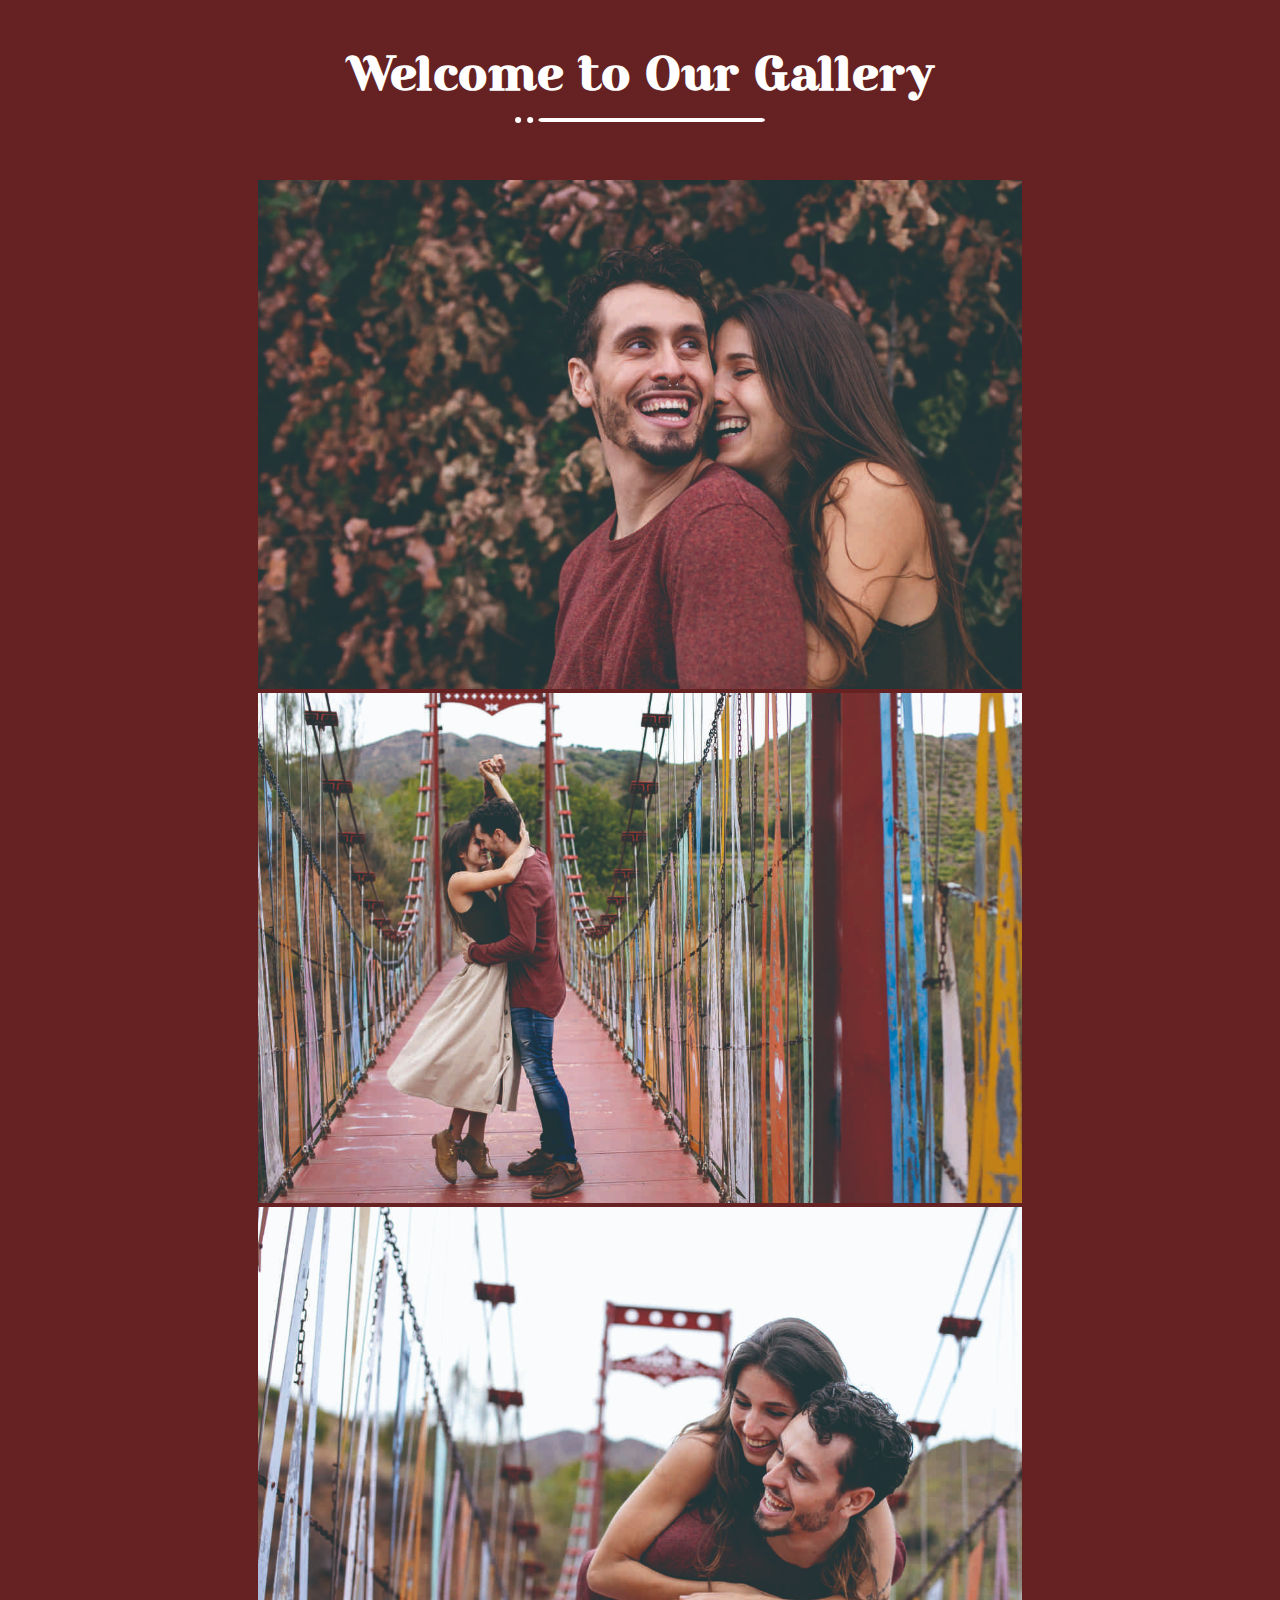
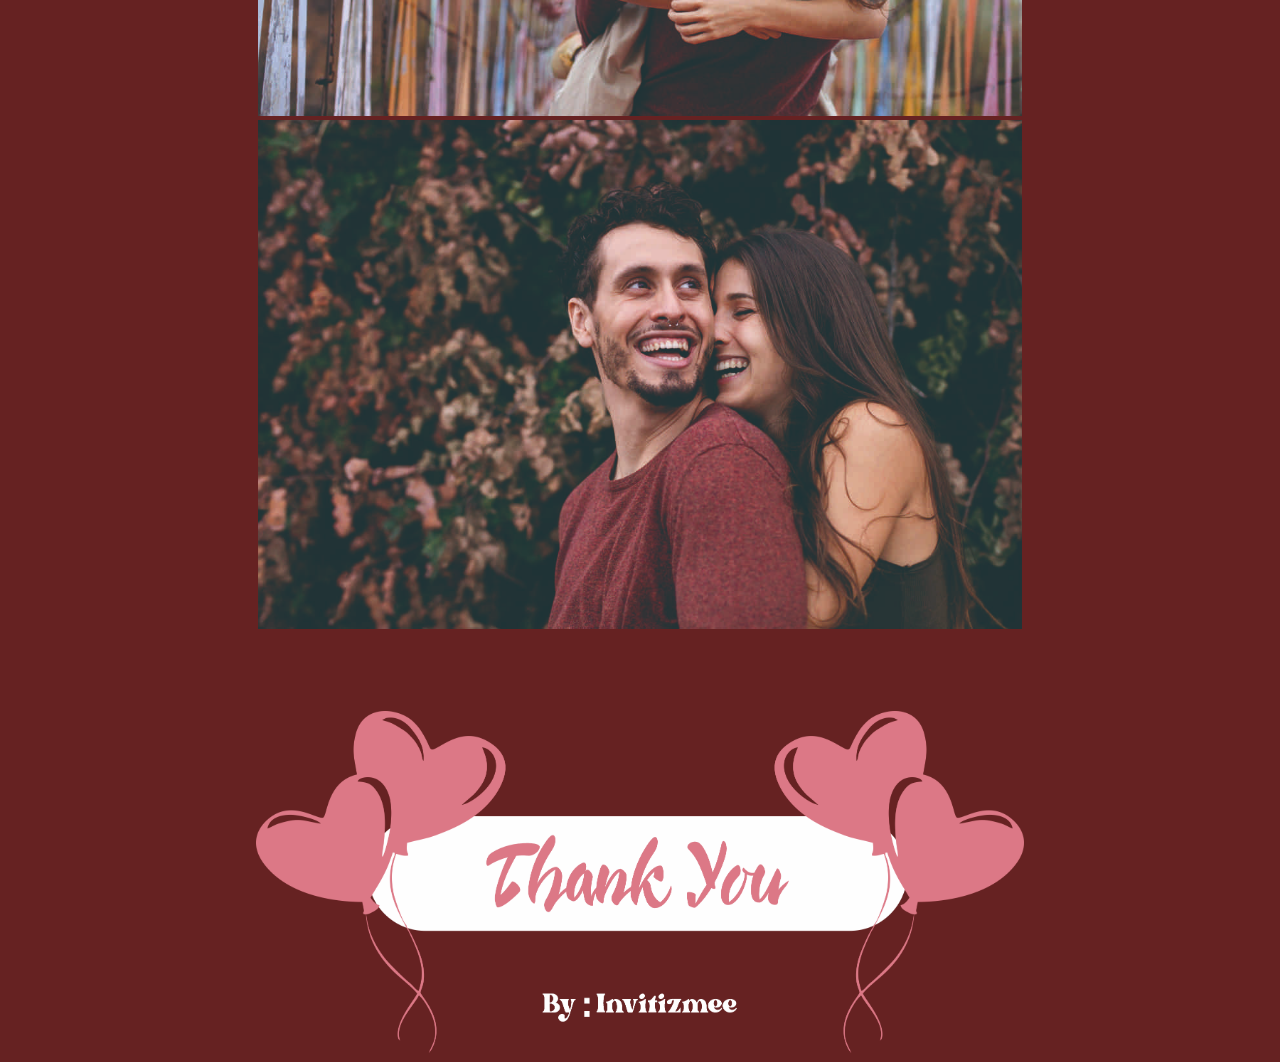
<file: LIGHTBOX/index.html>
<!DOCTYPE html>
<html lang="pl">

<head>
    <meta charset="utf-8">
    <title>Mini Lightbox</title>
    <meta name="description"
        content="Prosty lightbox do wyswietlania zdjec w wiekszym rozmiarze, bez uzycia jQuery, bardzo lekki">
    <meta name="viewport" content="width=device-width">
    <link rel="stylesheet" href="css/main.css">
    <link rel="stylesheet" href="css/lightbox.min.css">
    <link rel="stylesheet" href="https://cdn.jsdelivr.net/npm/bootstrap-icons@1.10.3/font/bootstrap-icons.css">
</head>

<body>
    <header style=" padding-top: 50px ; padding-bottom: 50px;">
        <h1>
            Welcome to Our Gallery
        </h1>
        <img src="../images/hr white.svg"
            style="padding-top: 10px; margin-left: auto; margin-right: auto; width: 250px; height: auto; display: block;"
            alt="">
    </header>
    <main>
        <section style="padding-bottom: 80px;">
            <ul>
                <li>
                    <a class="link-photo" data-lightbox="img" href="img/galeri1.jpg" title="Powieksz zdjecie">
                        <img src="img/galeri1th.jpg" alt="demo">
                    </a>
                </li>
                <li>
                    <a class="link-photo" data-lightbox="img" href="img/galeri2.jpg" title="Powieksz zdjecie">
                        <img src="img/galeri2th.jpg" alt="demo">
                    </a>
                </li>
                <li>
                    <a class="link-photo" data-lightbox="img" href="img/galeri3.jpg" title="Powieksz zdjecie">
                        <img src="img/galeri3th.jpg" alt="demo">
                    </a>
                </li>
                <li>
                    <a class="link-photo" data-lightbox="img" href="img/galeri1.jpg" title="Powieksz zdjecie">
                        <img src="img/galeri1th.jpg" alt="demo">
                    </a>
                </li>
            </ul>
        </section>
        <div data-aos="fade-up">
            <img src="../images/wm.png" style="width: 200%; max-width: 100%; height: auto;">
        </div>
    </main>

    <footer>
    </footer>
    <script src="js/lightbox.min.js"></script>
    <script>
        const lb = lightbox();
    </script>
</body>

</html>
</file>
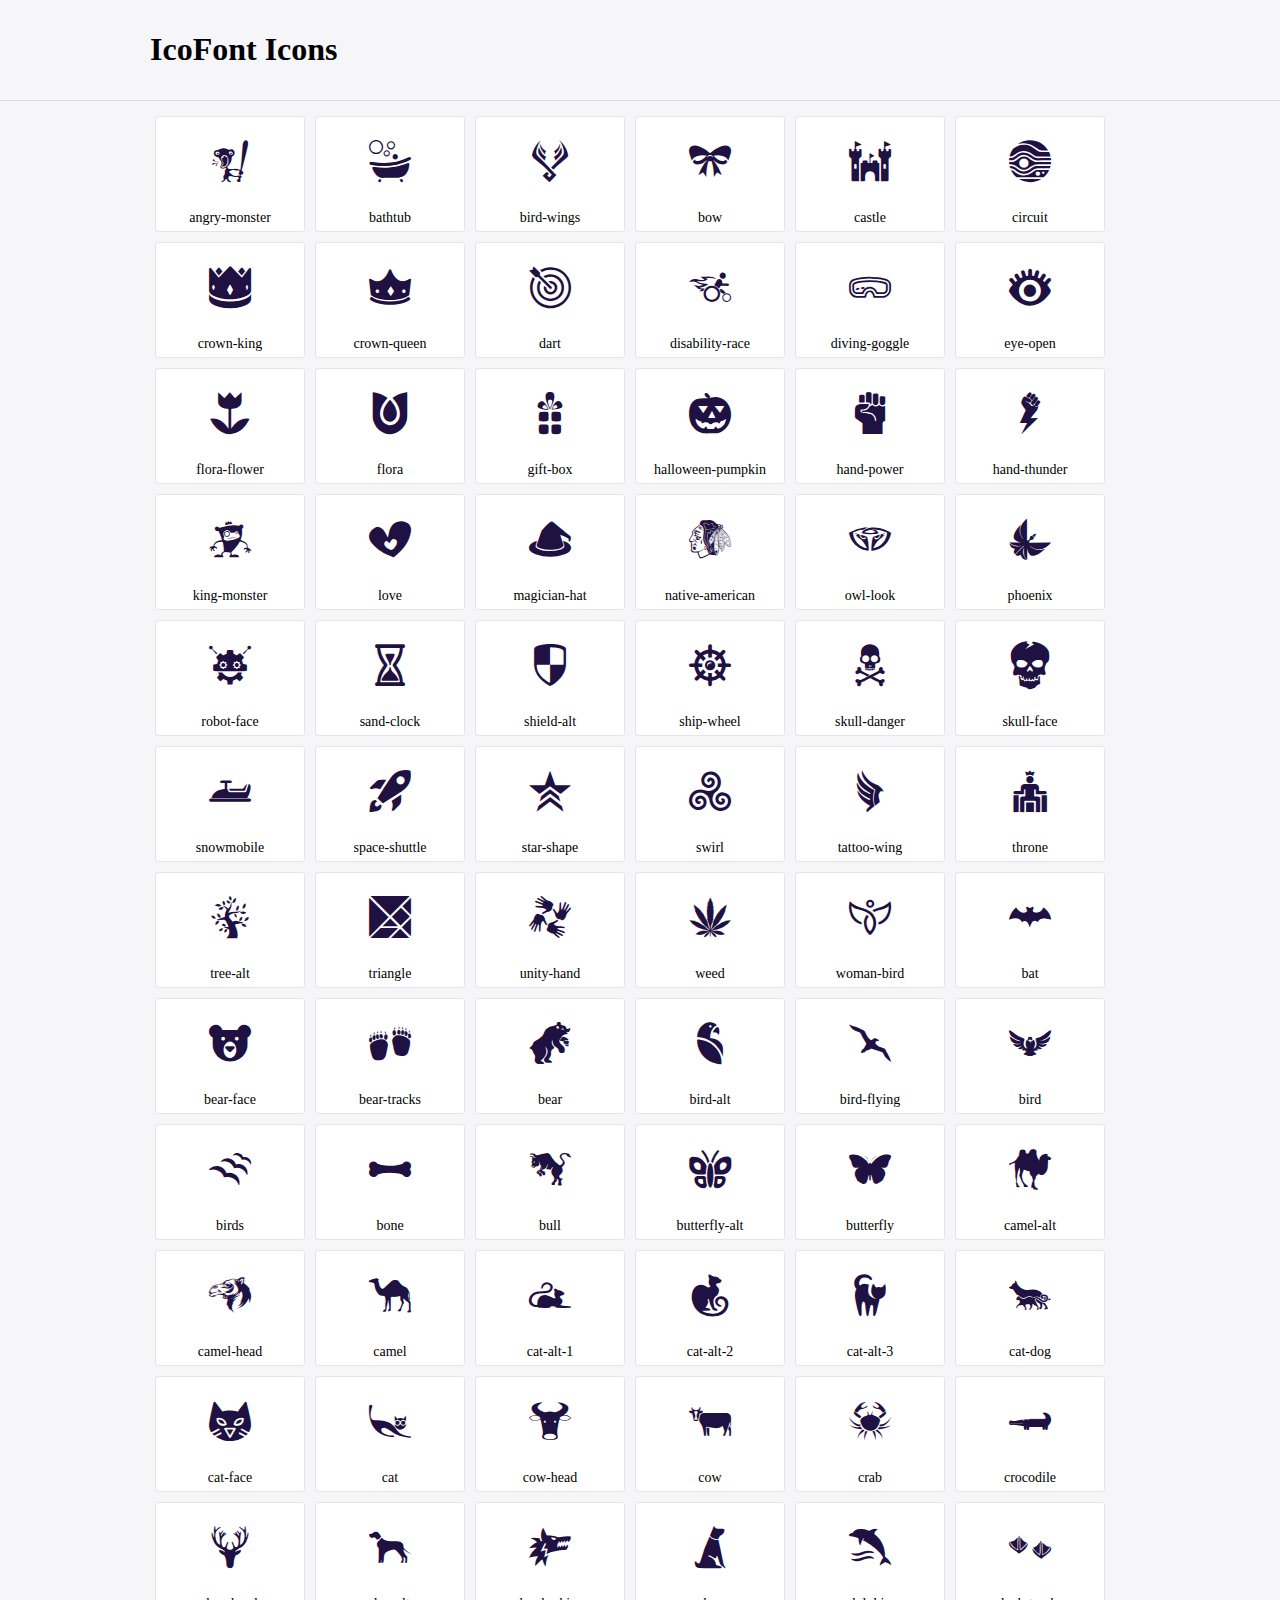
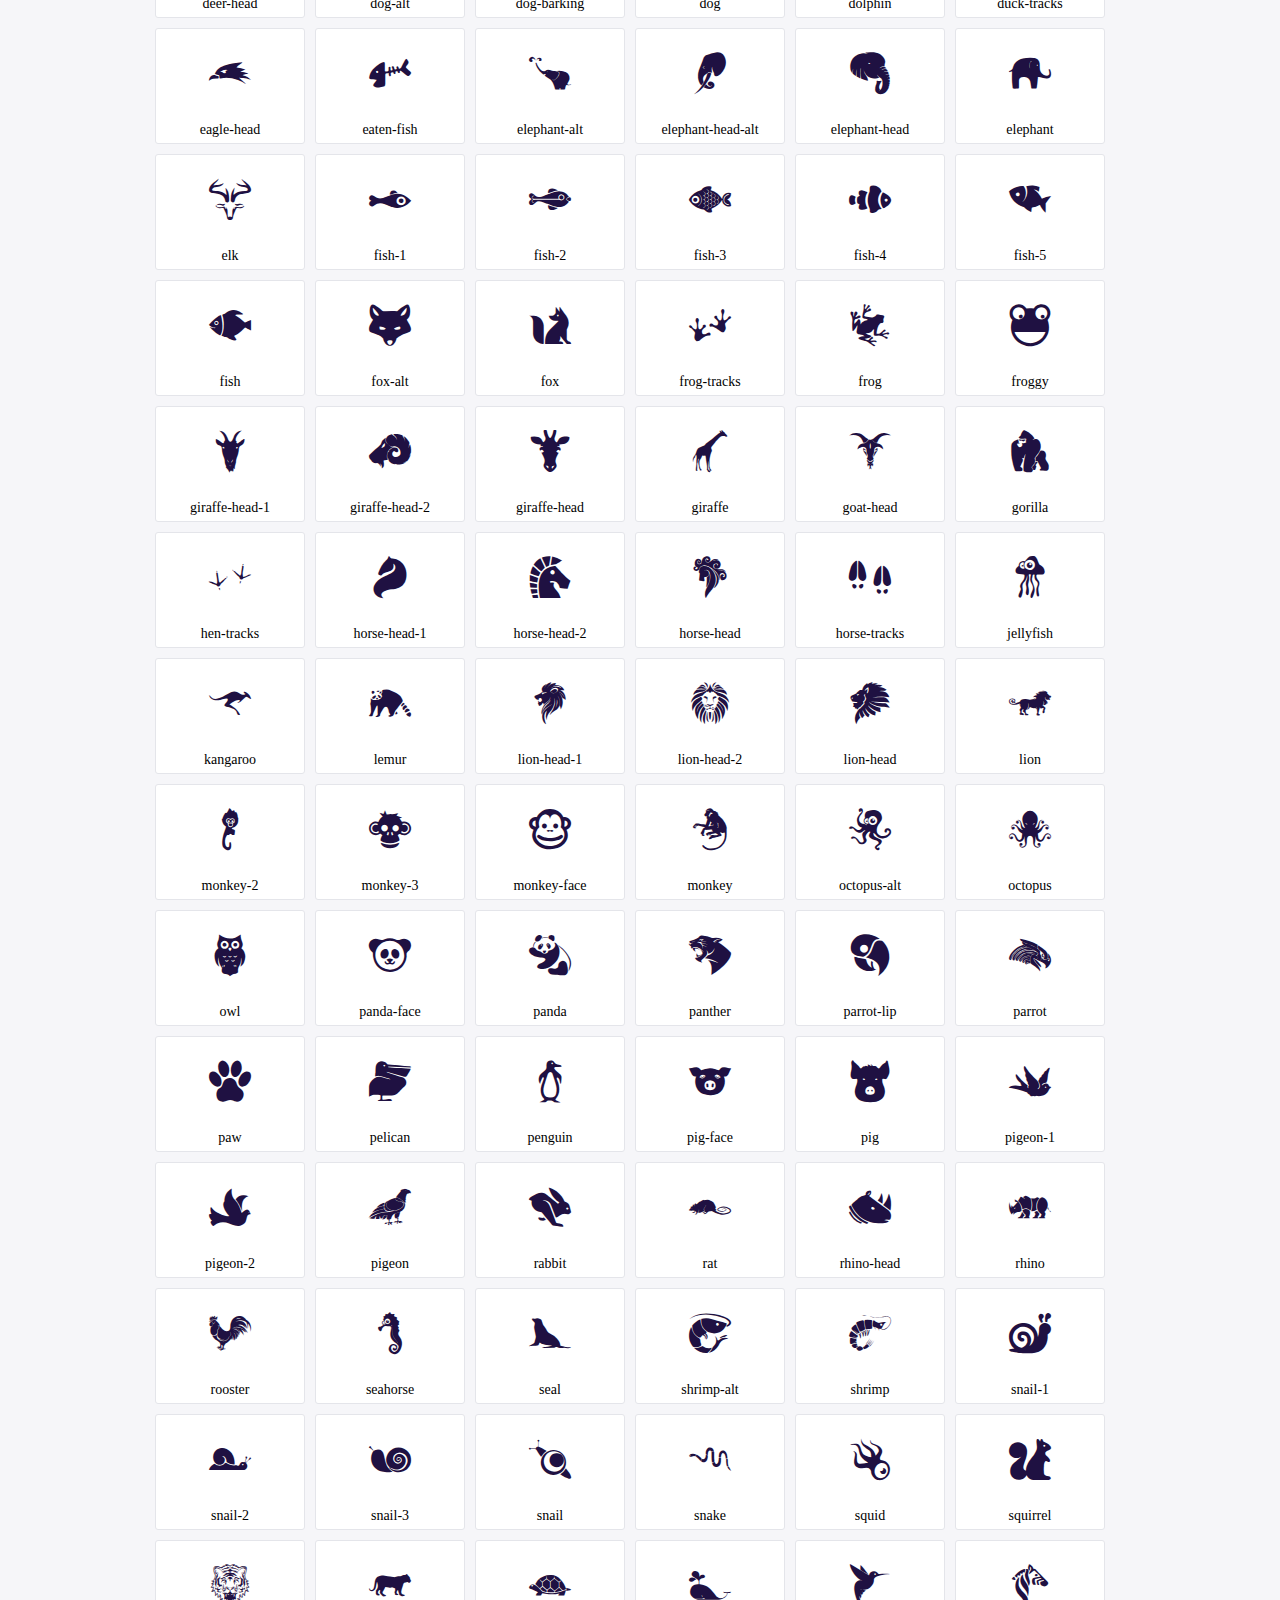
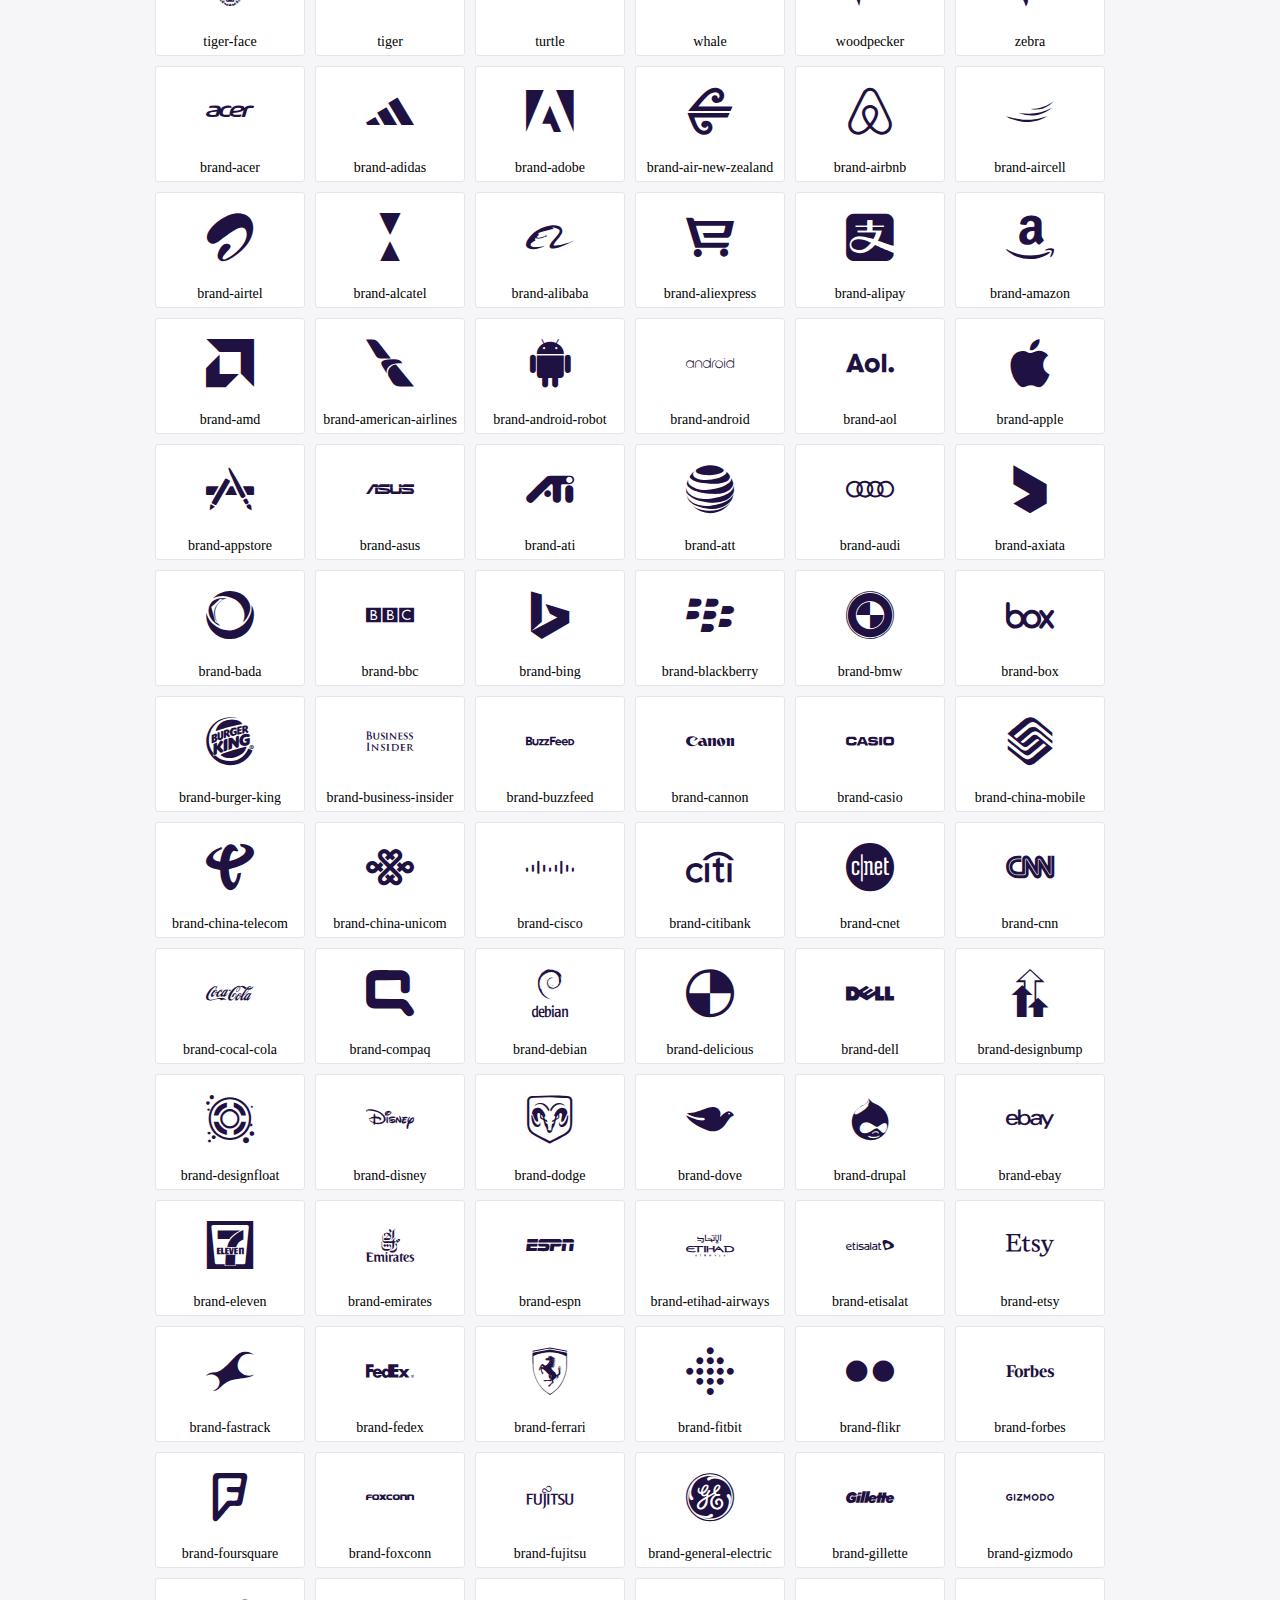
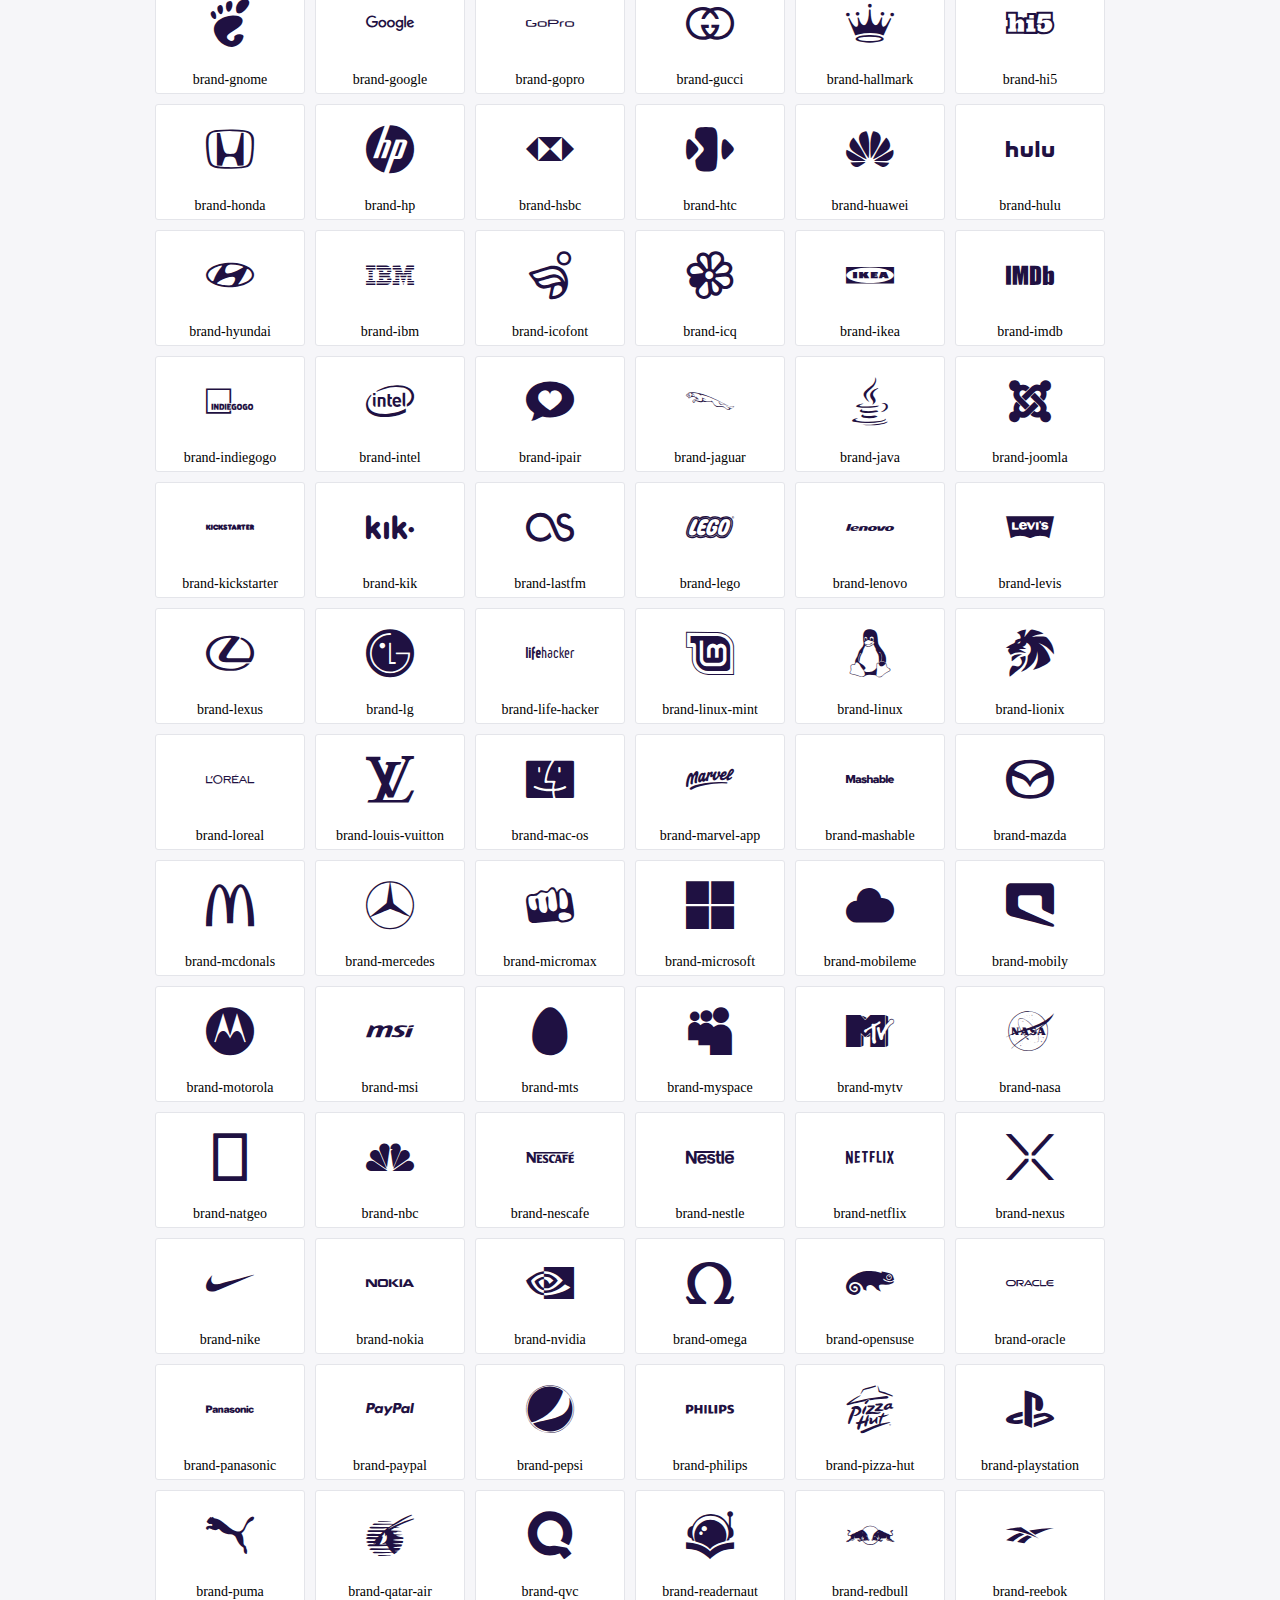
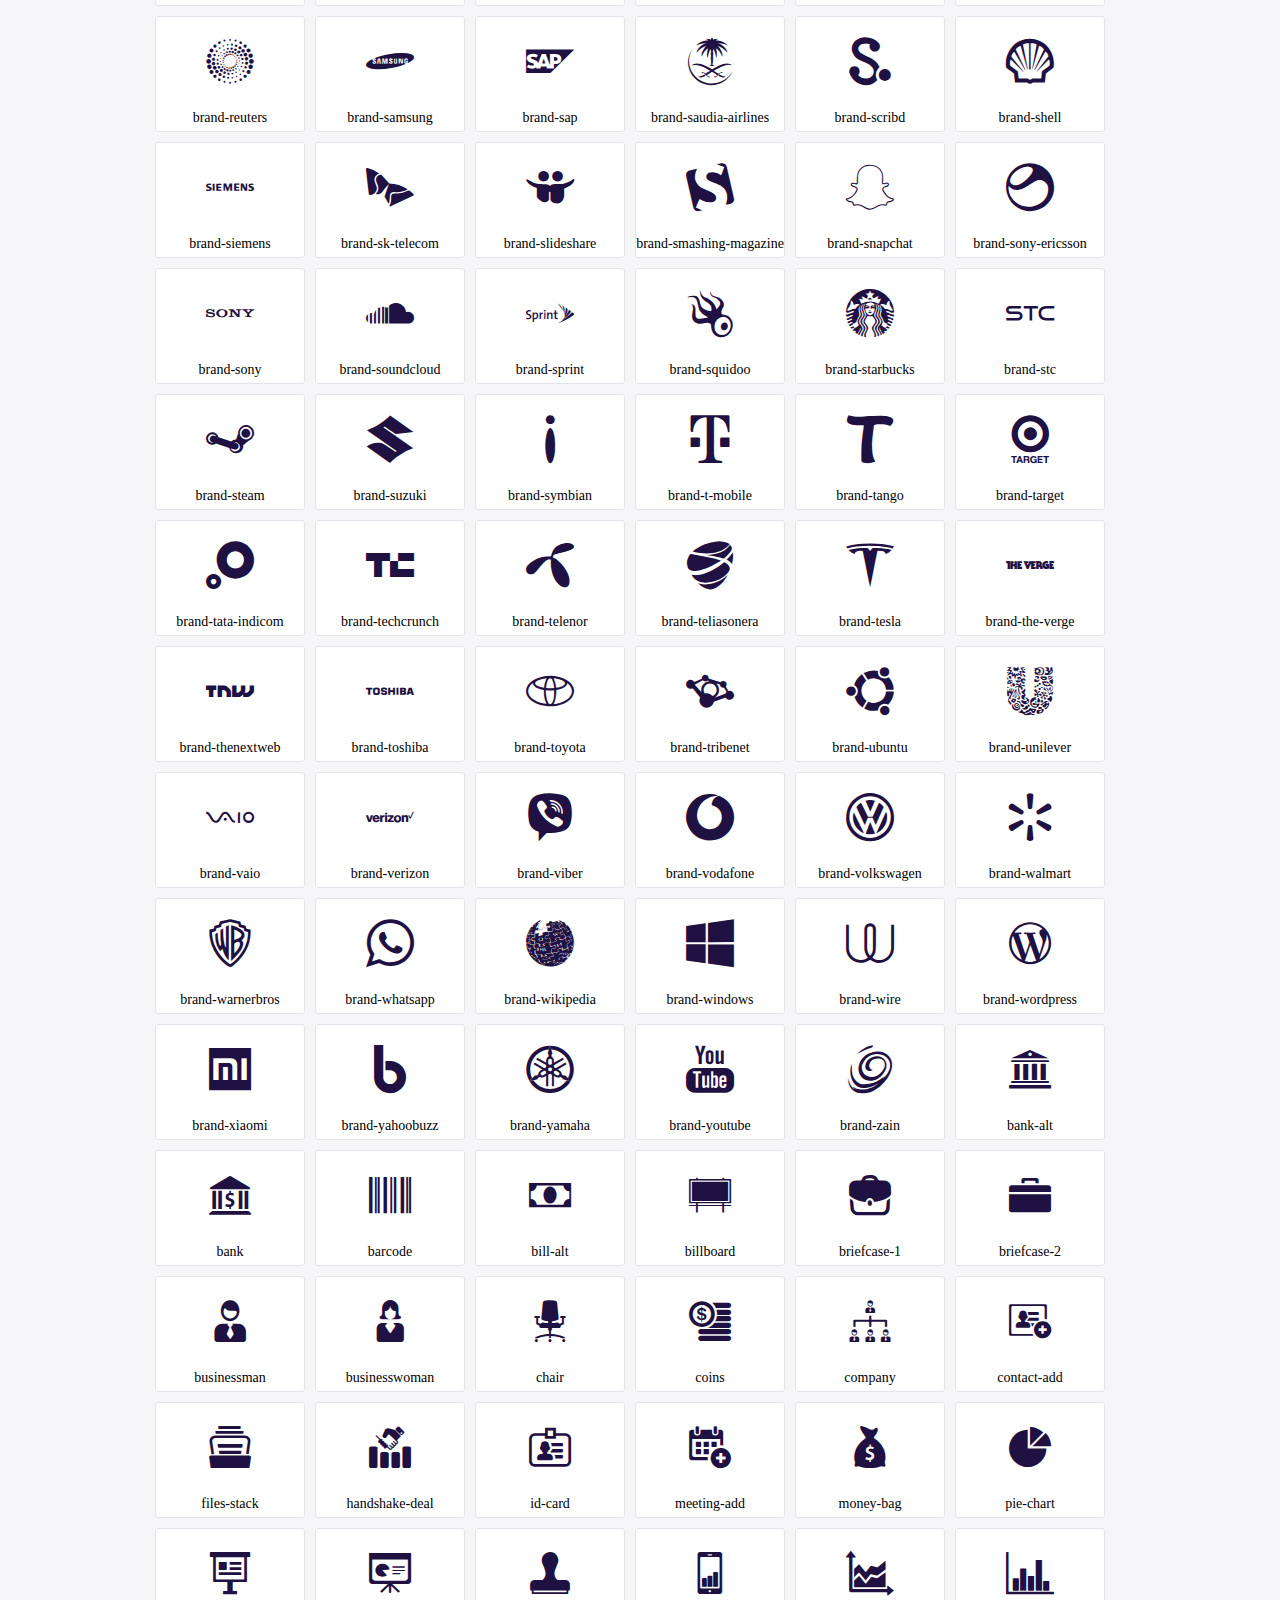
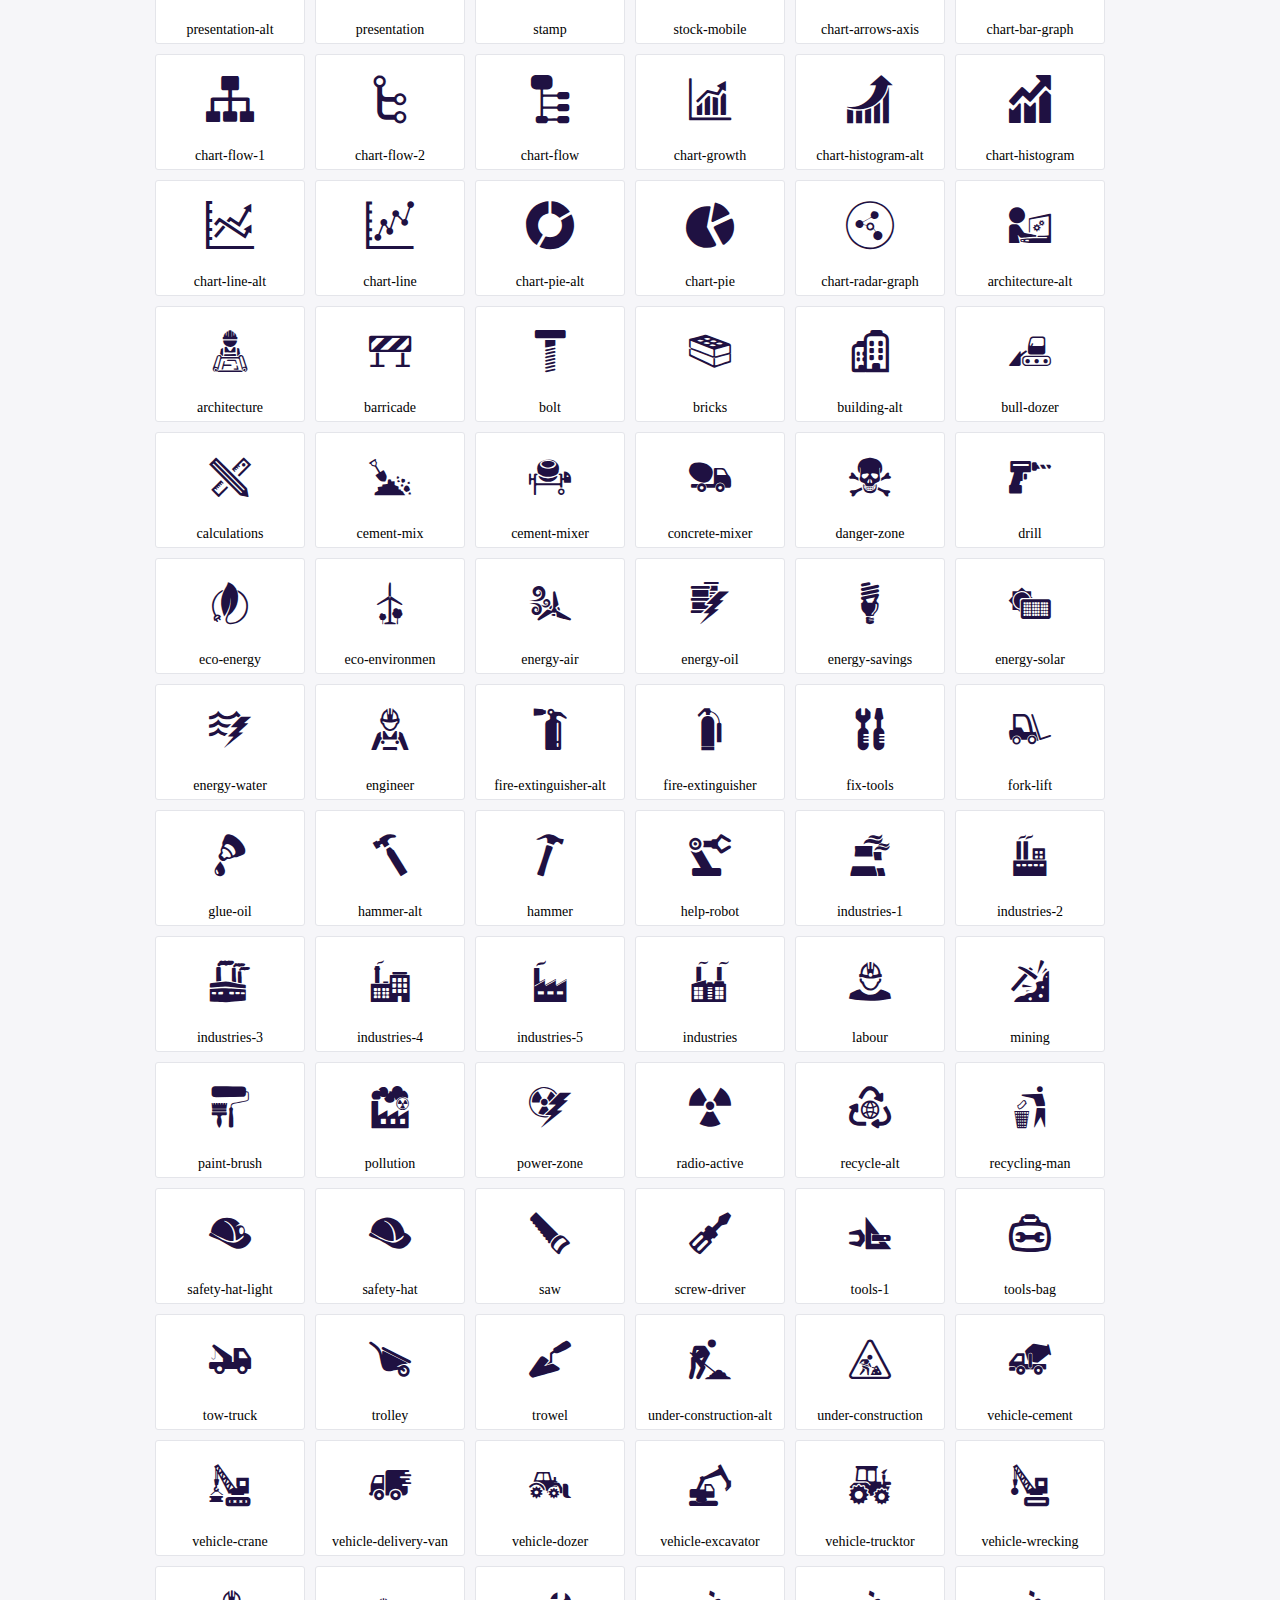
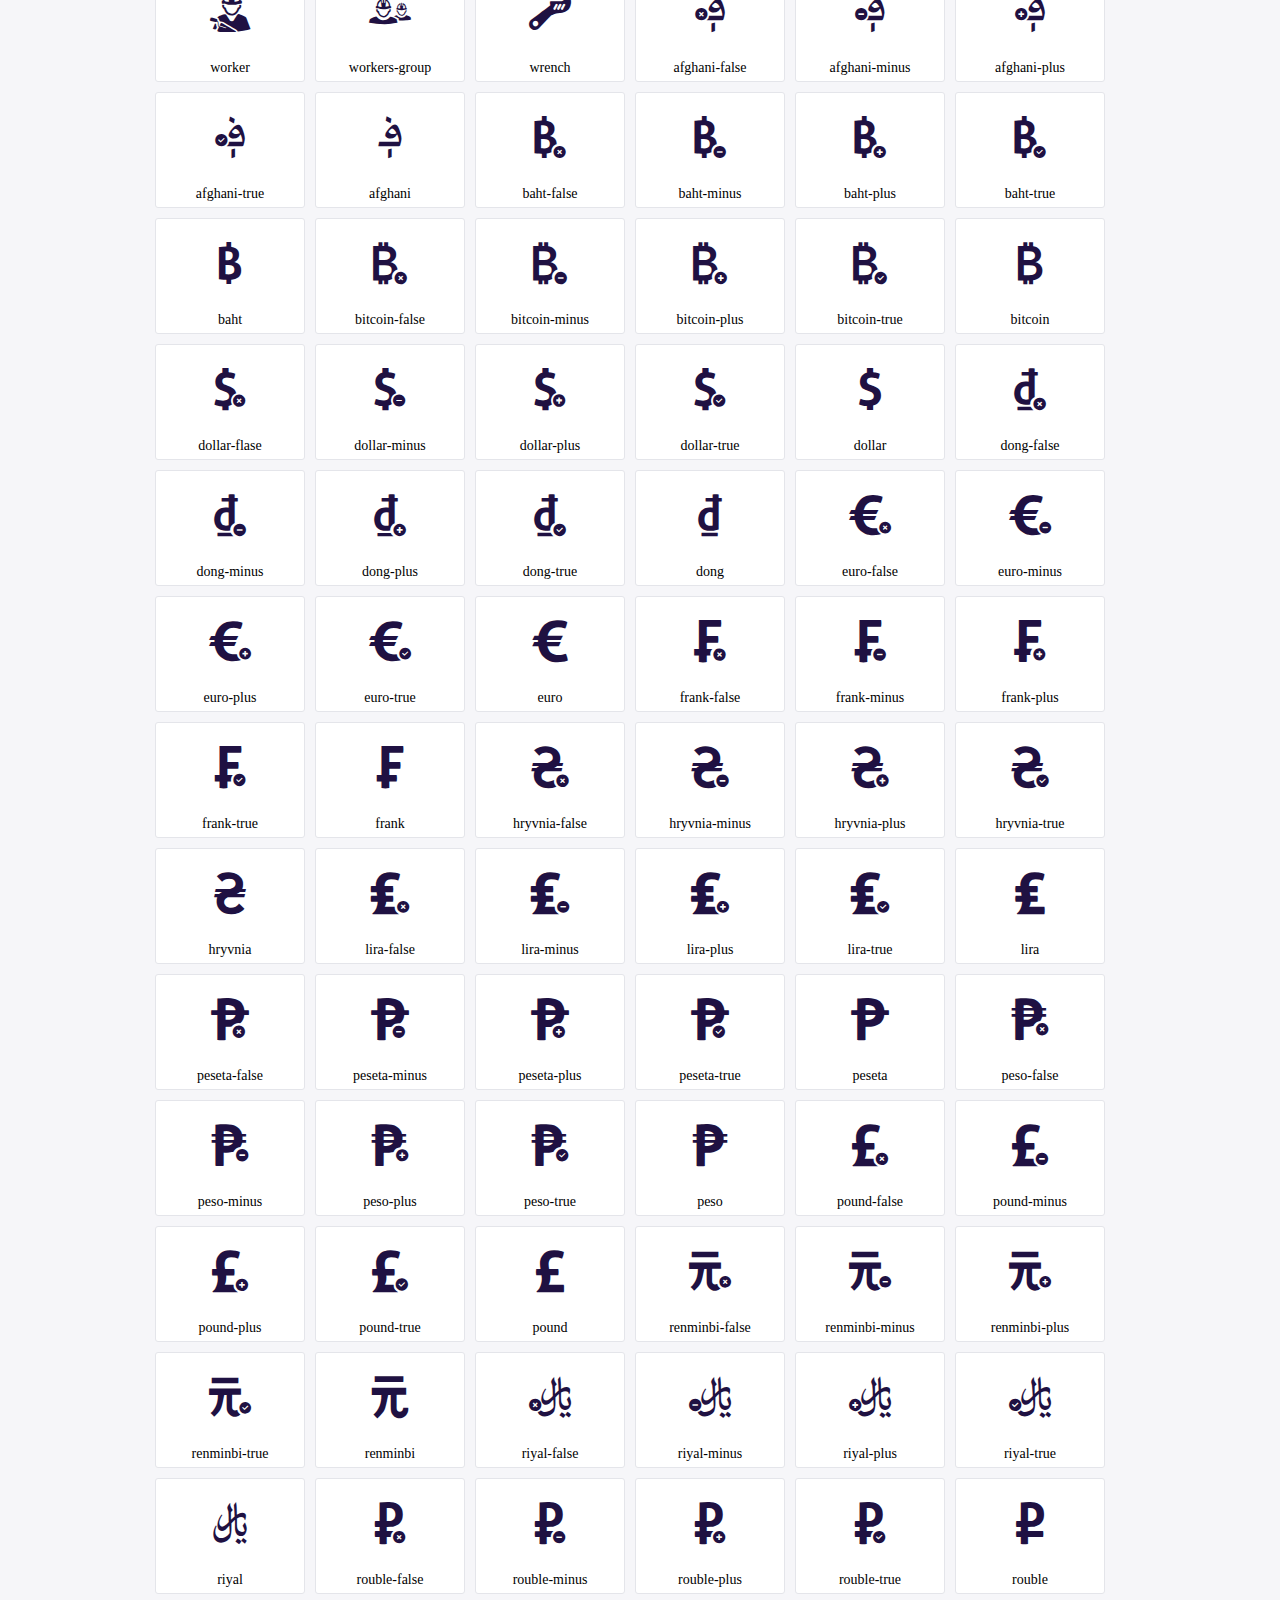
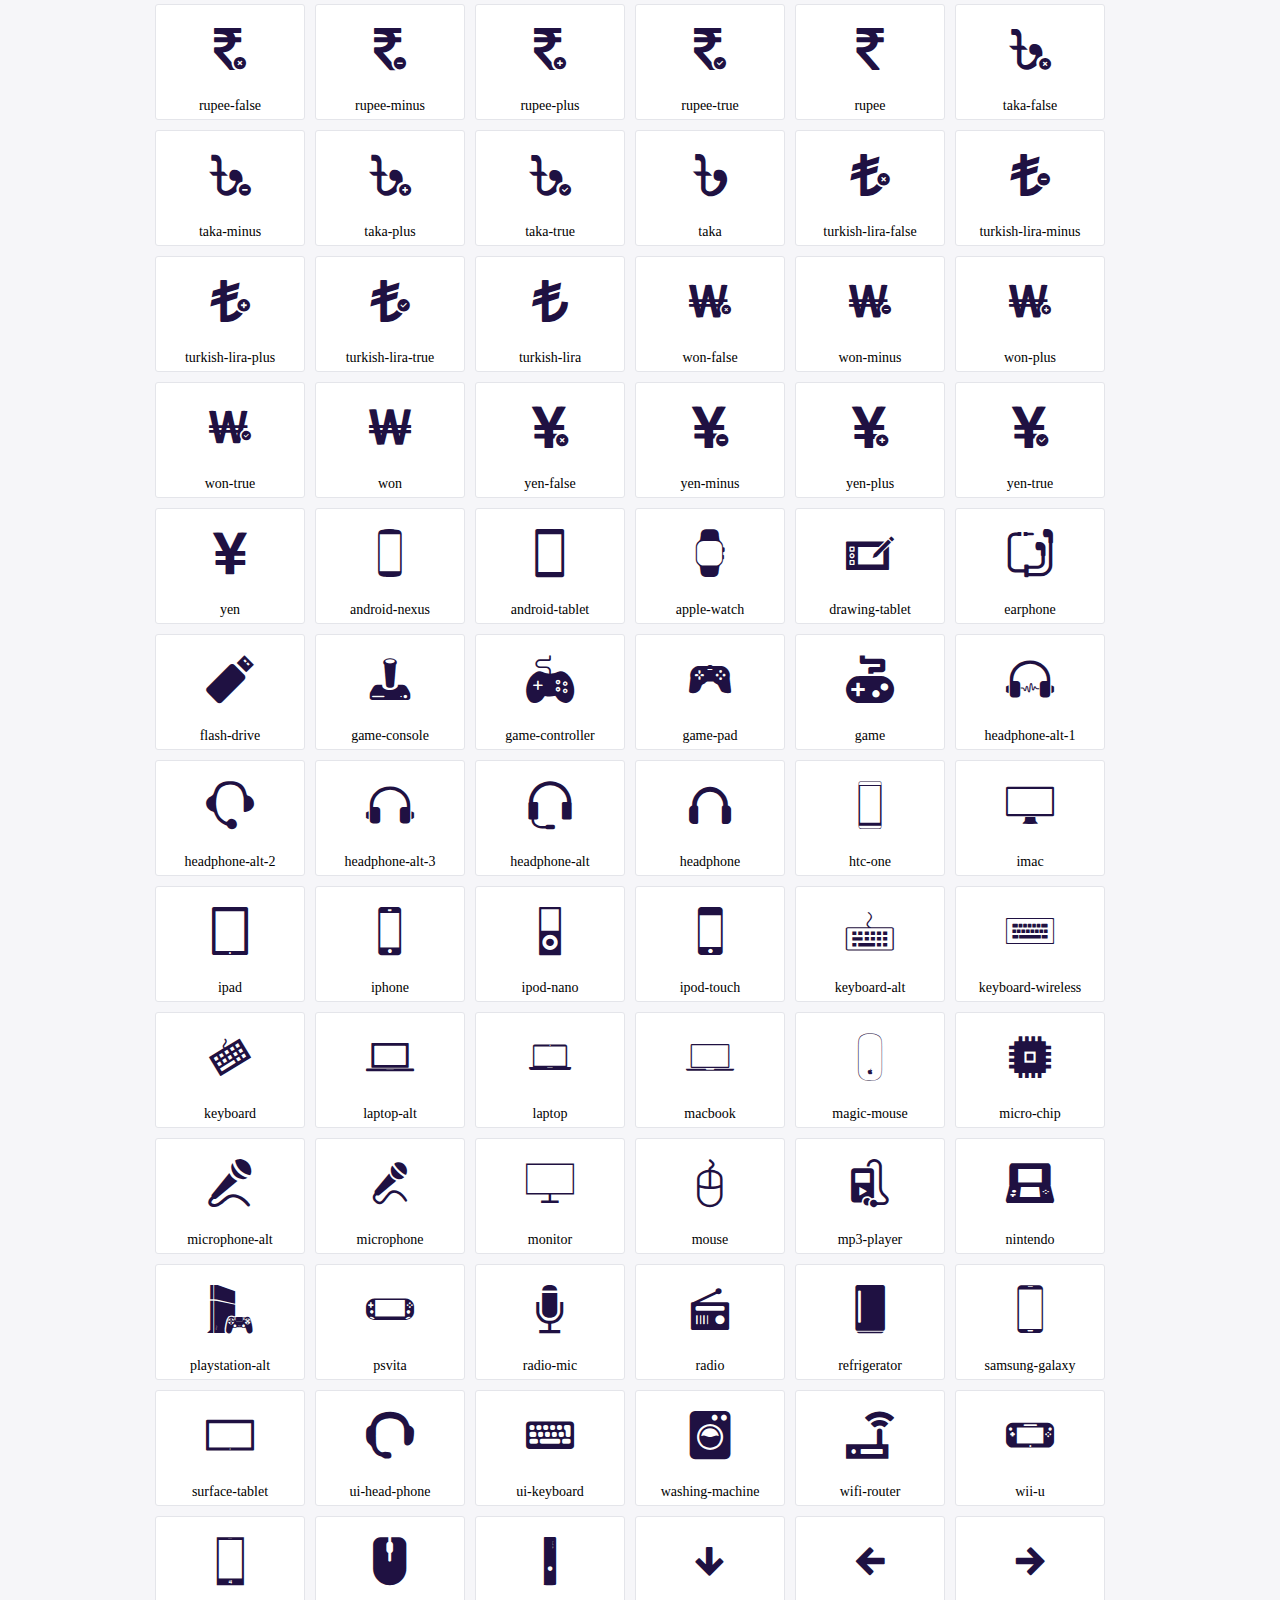
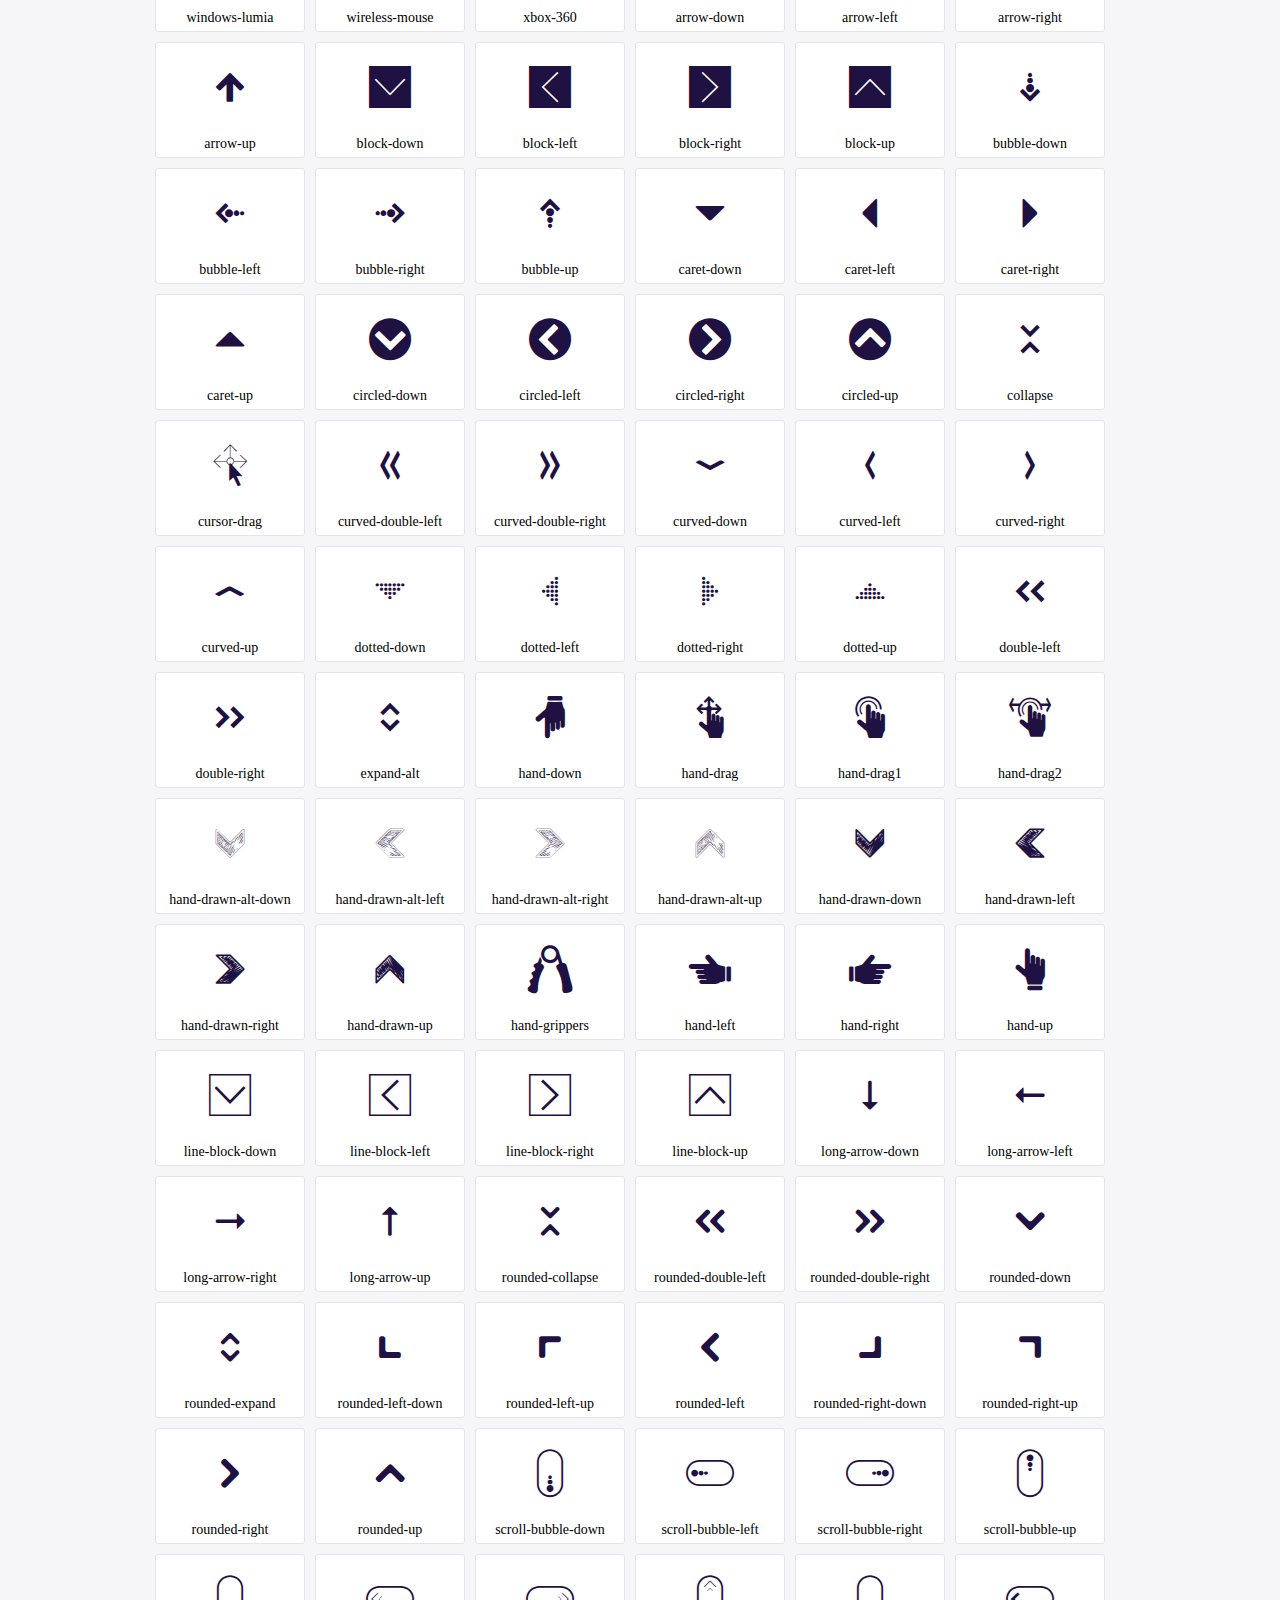
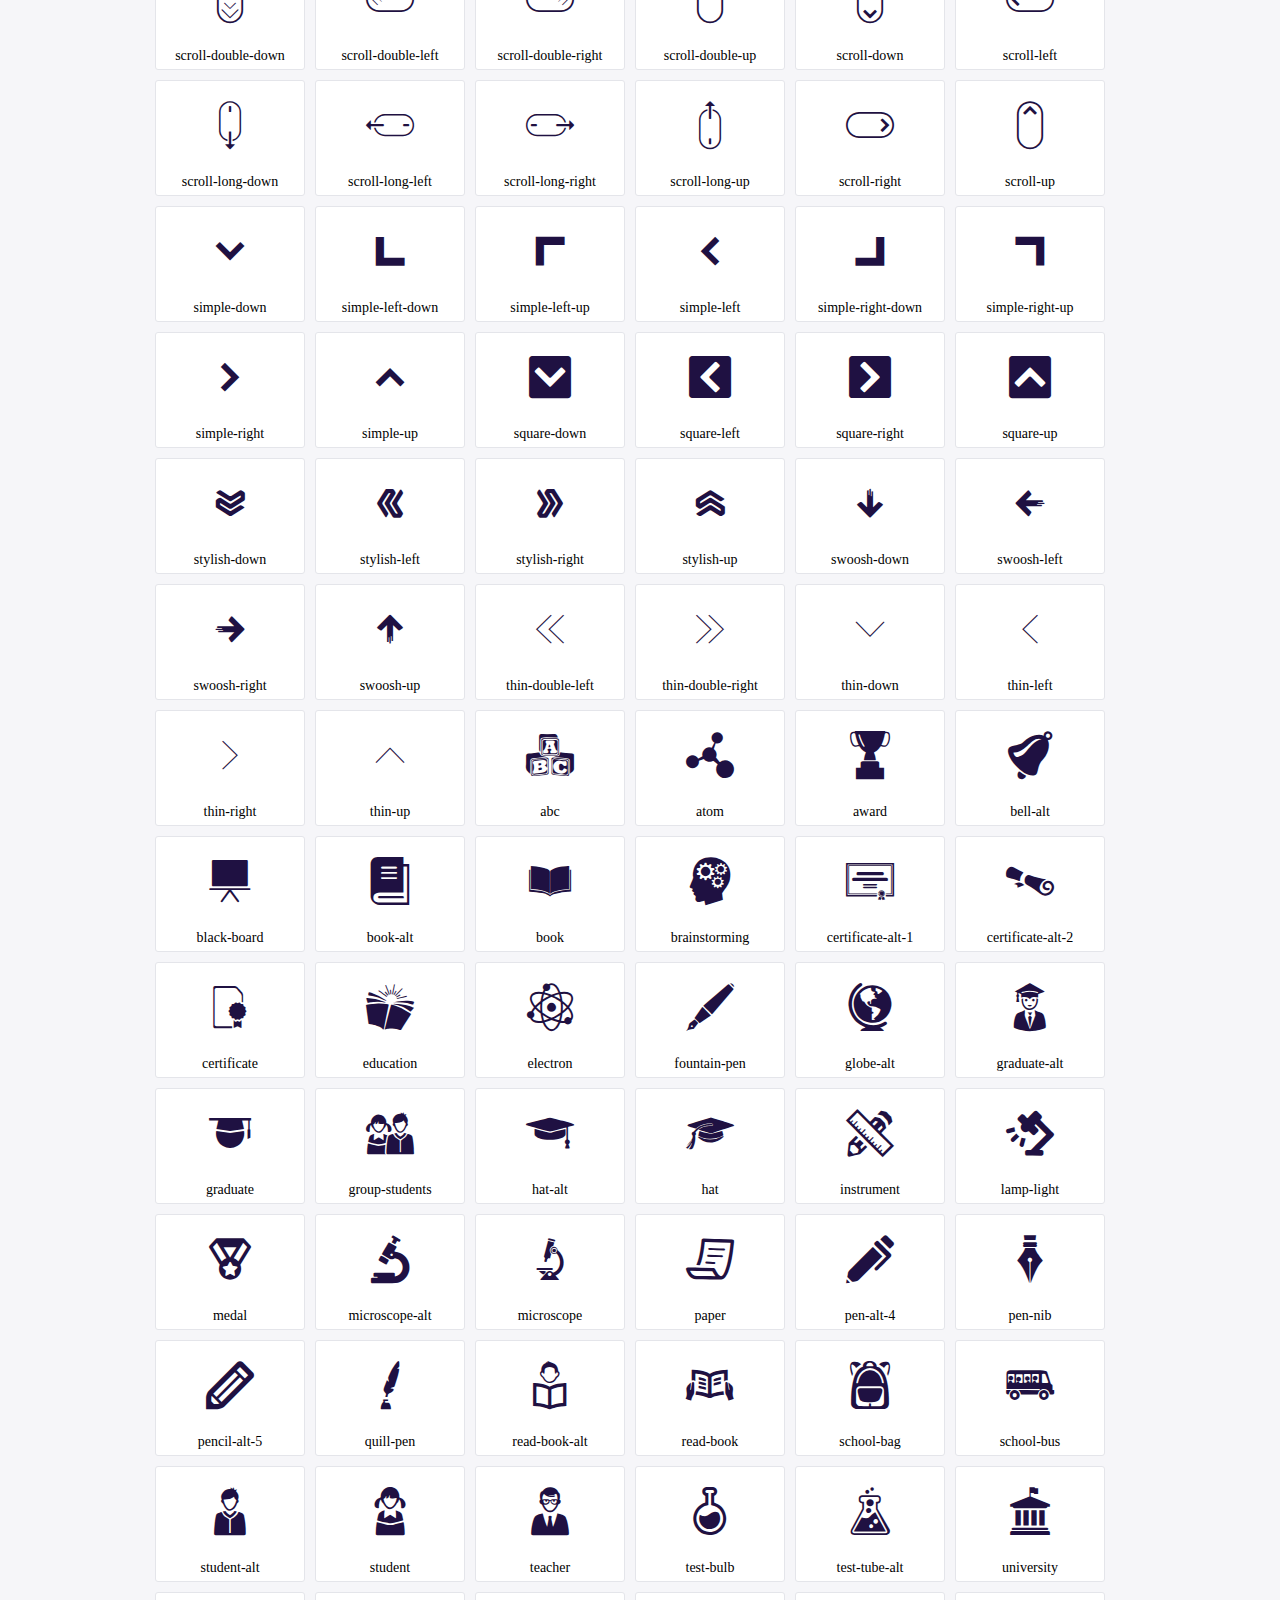
<file: icon/icofont/icofont/demo.html>
<!DOCTYPE html>
	<html>
	<head>
		<meta charset="utf-8">
		<title>Examples | IcoFont</title>
		<link rel="stylesheet" type="text/css" href="./icofont.min.css">
		<style type="text/css">
			body {
				margin: 0;
				padding: 0;
				background: #F6F6F9;
			}
			.header {
				border-bottom: 1px solid #DCDCE1;
				padding: 10px 0;
				margin-bottom: 10px;
			}
			.container {
				width: 980px;
				margin: 0 auto;
			}
			.ico-title {
				font-size: 2em;
			}
			.iconlist {
				margin: 0;
				padding: 0;
				list-style: none;
				text-align: center;
				width: 100%;
				display: flex;
				flex-wrap: wrap;
				flex-direction: row;
			}
			.iconlist li {
				position: relative;
				margin: 5px;
				width: 150px;
				cursor: pointer;
			}
			.iconlist li .icon-holder {
				position: relative;
				text-align: center;
				border-radius: 3px;
				overflow: hidden;
				padding-bottom: 5px;
				background: #ffffff;
				border: 1px solid #E4E5EA;
				transition: all 0.2s linear 0s;
			}
			.iconlist li .icon-holder:hover {
				background: #00C3DA;
				color: #ffffff;
			}
			.iconlist li .icon-holder:hover .icon i {
				color: #ffffff;
			}
			.iconlist li .icon-holder .icon {
				padding: 20px;
				text-align: center;
			}
			.iconlist li .icon-holder .icon i {
				font-size: 3em;
				color: #1F1142;
			}
			.iconlist li .icon-holder span {
				font-size: 14px;
				display: block;
				margin-top: 5px;
				border-radius: 3px;
			}
		</style>
	</head>
	<body>
	<div class="header">
		<div class="container">
			<h1 class="ico-title"> IcoFont Icons </h1>
		</div>
	</div>
	<div class="container">
		<ul class="iconlist">
		
		<li>
			<div class="icon-holder">
				<div class="icon"> 
					<i class="icofont-angry-monster"></i>
				</div> 
				<span> angry-monster </span>
			</div>
		</li>
		
		<li>
			<div class="icon-holder">
				<div class="icon"> 
					<i class="icofont-bathtub"></i>
				</div> 
				<span> bathtub </span>
			</div>
		</li>
		
		<li>
			<div class="icon-holder">
				<div class="icon"> 
					<i class="icofont-bird-wings"></i>
				</div> 
				<span> bird-wings </span>
			</div>
		</li>
		
		<li>
			<div class="icon-holder">
				<div class="icon"> 
					<i class="icofont-bow"></i>
				</div> 
				<span> bow </span>
			</div>
		</li>
		
		<li>
			<div class="icon-holder">
				<div class="icon"> 
					<i class="icofont-castle"></i>
				</div> 
				<span> castle </span>
			</div>
		</li>
		
		<li>
			<div class="icon-holder">
				<div class="icon"> 
					<i class="icofont-circuit"></i>
				</div> 
				<span> circuit </span>
			</div>
		</li>
		
		<li>
			<div class="icon-holder">
				<div class="icon"> 
					<i class="icofont-crown-king"></i>
				</div> 
				<span> crown-king </span>
			</div>
		</li>
		
		<li>
			<div class="icon-holder">
				<div class="icon"> 
					<i class="icofont-crown-queen"></i>
				</div> 
				<span> crown-queen </span>
			</div>
		</li>
		
		<li>
			<div class="icon-holder">
				<div class="icon"> 
					<i class="icofont-dart"></i>
				</div> 
				<span> dart </span>
			</div>
		</li>
		
		<li>
			<div class="icon-holder">
				<div class="icon"> 
					<i class="icofont-disability-race"></i>
				</div> 
				<span> disability-race </span>
			</div>
		</li>
		
		<li>
			<div class="icon-holder">
				<div class="icon"> 
					<i class="icofont-diving-goggle"></i>
				</div> 
				<span> diving-goggle </span>
			</div>
		</li>
		
		<li>
			<div class="icon-holder">
				<div class="icon"> 
					<i class="icofont-eye-open"></i>
				</div> 
				<span> eye-open </span>
			</div>
		</li>
		
		<li>
			<div class="icon-holder">
				<div class="icon"> 
					<i class="icofont-flora-flower"></i>
				</div> 
				<span> flora-flower </span>
			</div>
		</li>
		
		<li>
			<div class="icon-holder">
				<div class="icon"> 
					<i class="icofont-flora"></i>
				</div> 
				<span> flora </span>
			</div>
		</li>
		
		<li>
			<div class="icon-holder">
				<div class="icon"> 
					<i class="icofont-gift-box"></i>
				</div> 
				<span> gift-box </span>
			</div>
		</li>
		
		<li>
			<div class="icon-holder">
				<div class="icon"> 
					<i class="icofont-halloween-pumpkin"></i>
				</div> 
				<span> halloween-pumpkin </span>
			</div>
		</li>
		
		<li>
			<div class="icon-holder">
				<div class="icon"> 
					<i class="icofont-hand-power"></i>
				</div> 
				<span> hand-power </span>
			</div>
		</li>
		
		<li>
			<div class="icon-holder">
				<div class="icon"> 
					<i class="icofont-hand-thunder"></i>
				</div> 
				<span> hand-thunder </span>
			</div>
		</li>
		
		<li>
			<div class="icon-holder">
				<div class="icon"> 
					<i class="icofont-king-monster"></i>
				</div> 
				<span> king-monster </span>
			</div>
		</li>
		
		<li>
			<div class="icon-holder">
				<div class="icon"> 
					<i class="icofont-love"></i>
				</div> 
				<span> love </span>
			</div>
		</li>
		
		<li>
			<div class="icon-holder">
				<div class="icon"> 
					<i class="icofont-magician-hat"></i>
				</div> 
				<span> magician-hat </span>
			</div>
		</li>
		
		<li>
			<div class="icon-holder">
				<div class="icon"> 
					<i class="icofont-native-american"></i>
				</div> 
				<span> native-american </span>
			</div>
		</li>
		
		<li>
			<div class="icon-holder">
				<div class="icon"> 
					<i class="icofont-owl-look"></i>
				</div> 
				<span> owl-look </span>
			</div>
		</li>
		
		<li>
			<div class="icon-holder">
				<div class="icon"> 
					<i class="icofont-phoenix"></i>
				</div> 
				<span> phoenix </span>
			</div>
		</li>
		
		<li>
			<div class="icon-holder">
				<div class="icon"> 
					<i class="icofont-robot-face"></i>
				</div> 
				<span> robot-face </span>
			</div>
		</li>
		
		<li>
			<div class="icon-holder">
				<div class="icon"> 
					<i class="icofont-sand-clock"></i>
				</div> 
				<span> sand-clock </span>
			</div>
		</li>
		
		<li>
			<div class="icon-holder">
				<div class="icon"> 
					<i class="icofont-shield-alt"></i>
				</div> 
				<span> shield-alt </span>
			</div>
		</li>
		
		<li>
			<div class="icon-holder">
				<div class="icon"> 
					<i class="icofont-ship-wheel"></i>
				</div> 
				<span> ship-wheel </span>
			</div>
		</li>
		
		<li>
			<div class="icon-holder">
				<div class="icon"> 
					<i class="icofont-skull-danger"></i>
				</div> 
				<span> skull-danger </span>
			</div>
		</li>
		
		<li>
			<div class="icon-holder">
				<div class="icon"> 
					<i class="icofont-skull-face"></i>
				</div> 
				<span> skull-face </span>
			</div>
		</li>
		
		<li>
			<div class="icon-holder">
				<div class="icon"> 
					<i class="icofont-snowmobile"></i>
				</div> 
				<span> snowmobile </span>
			</div>
		</li>
		
		<li>
			<div class="icon-holder">
				<div class="icon"> 
					<i class="icofont-space-shuttle"></i>
				</div> 
				<span> space-shuttle </span>
			</div>
		</li>
		
		<li>
			<div class="icon-holder">
				<div class="icon"> 
					<i class="icofont-star-shape"></i>
				</div> 
				<span> star-shape </span>
			</div>
		</li>
		
		<li>
			<div class="icon-holder">
				<div class="icon"> 
					<i class="icofont-swirl"></i>
				</div> 
				<span> swirl </span>
			</div>
		</li>
		
		<li>
			<div class="icon-holder">
				<div class="icon"> 
					<i class="icofont-tattoo-wing"></i>
				</div> 
				<span> tattoo-wing </span>
			</div>
		</li>
		
		<li>
			<div class="icon-holder">
				<div class="icon"> 
					<i class="icofont-throne"></i>
				</div> 
				<span> throne </span>
			</div>
		</li>
		
		<li>
			<div class="icon-holder">
				<div class="icon"> 
					<i class="icofont-tree-alt"></i>
				</div> 
				<span> tree-alt </span>
			</div>
		</li>
		
		<li>
			<div class="icon-holder">
				<div class="icon"> 
					<i class="icofont-triangle"></i>
				</div> 
				<span> triangle </span>
			</div>
		</li>
		
		<li>
			<div class="icon-holder">
				<div class="icon"> 
					<i class="icofont-unity-hand"></i>
				</div> 
				<span> unity-hand </span>
			</div>
		</li>
		
		<li>
			<div class="icon-holder">
				<div class="icon"> 
					<i class="icofont-weed"></i>
				</div> 
				<span> weed </span>
			</div>
		</li>
		
		<li>
			<div class="icon-holder">
				<div class="icon"> 
					<i class="icofont-woman-bird"></i>
				</div> 
				<span> woman-bird </span>
			</div>
		</li>
		
		<li>
			<div class="icon-holder">
				<div class="icon"> 
					<i class="icofont-bat"></i>
				</div> 
				<span> bat </span>
			</div>
		</li>
		
		<li>
			<div class="icon-holder">
				<div class="icon"> 
					<i class="icofont-bear-face"></i>
				</div> 
				<span> bear-face </span>
			</div>
		</li>
		
		<li>
			<div class="icon-holder">
				<div class="icon"> 
					<i class="icofont-bear-tracks"></i>
				</div> 
				<span> bear-tracks </span>
			</div>
		</li>
		
		<li>
			<div class="icon-holder">
				<div class="icon"> 
					<i class="icofont-bear"></i>
				</div> 
				<span> bear </span>
			</div>
		</li>
		
		<li>
			<div class="icon-holder">
				<div class="icon"> 
					<i class="icofont-bird-alt"></i>
				</div> 
				<span> bird-alt </span>
			</div>
		</li>
		
		<li>
			<div class="icon-holder">
				<div class="icon"> 
					<i class="icofont-bird-flying"></i>
				</div> 
				<span> bird-flying </span>
			</div>
		</li>
		
		<li>
			<div class="icon-holder">
				<div class="icon"> 
					<i class="icofont-bird"></i>
				</div> 
				<span> bird </span>
			</div>
		</li>
		
		<li>
			<div class="icon-holder">
				<div class="icon"> 
					<i class="icofont-birds"></i>
				</div> 
				<span> birds </span>
			</div>
		</li>
		
		<li>
			<div class="icon-holder">
				<div class="icon"> 
					<i class="icofont-bone"></i>
				</div> 
				<span> bone </span>
			</div>
		</li>
		
		<li>
			<div class="icon-holder">
				<div class="icon"> 
					<i class="icofont-bull"></i>
				</div> 
				<span> bull </span>
			</div>
		</li>
		
		<li>
			<div class="icon-holder">
				<div class="icon"> 
					<i class="icofont-butterfly-alt"></i>
				</div> 
				<span> butterfly-alt </span>
			</div>
		</li>
		
		<li>
			<div class="icon-holder">
				<div class="icon"> 
					<i class="icofont-butterfly"></i>
				</div> 
				<span> butterfly </span>
			</div>
		</li>
		
		<li>
			<div class="icon-holder">
				<div class="icon"> 
					<i class="icofont-camel-alt"></i>
				</div> 
				<span> camel-alt </span>
			</div>
		</li>
		
		<li>
			<div class="icon-holder">
				<div class="icon"> 
					<i class="icofont-camel-head"></i>
				</div> 
				<span> camel-head </span>
			</div>
		</li>
		
		<li>
			<div class="icon-holder">
				<div class="icon"> 
					<i class="icofont-camel"></i>
				</div> 
				<span> camel </span>
			</div>
		</li>
		
		<li>
			<div class="icon-holder">
				<div class="icon"> 
					<i class="icofont-cat-alt-1"></i>
				</div> 
				<span> cat-alt-1 </span>
			</div>
		</li>
		
		<li>
			<div class="icon-holder">
				<div class="icon"> 
					<i class="icofont-cat-alt-2"></i>
				</div> 
				<span> cat-alt-2 </span>
			</div>
		</li>
		
		<li>
			<div class="icon-holder">
				<div class="icon"> 
					<i class="icofont-cat-alt-3"></i>
				</div> 
				<span> cat-alt-3 </span>
			</div>
		</li>
		
		<li>
			<div class="icon-holder">
				<div class="icon"> 
					<i class="icofont-cat-dog"></i>
				</div> 
				<span> cat-dog </span>
			</div>
		</li>
		
		<li>
			<div class="icon-holder">
				<div class="icon"> 
					<i class="icofont-cat-face"></i>
				</div> 
				<span> cat-face </span>
			</div>
		</li>
		
		<li>
			<div class="icon-holder">
				<div class="icon"> 
					<i class="icofont-cat"></i>
				</div> 
				<span> cat </span>
			</div>
		</li>
		
		<li>
			<div class="icon-holder">
				<div class="icon"> 
					<i class="icofont-cow-head"></i>
				</div> 
				<span> cow-head </span>
			</div>
		</li>
		
		<li>
			<div class="icon-holder">
				<div class="icon"> 
					<i class="icofont-cow"></i>
				</div> 
				<span> cow </span>
			</div>
		</li>
		
		<li>
			<div class="icon-holder">
				<div class="icon"> 
					<i class="icofont-crab"></i>
				</div> 
				<span> crab </span>
			</div>
		</li>
		
		<li>
			<div class="icon-holder">
				<div class="icon"> 
					<i class="icofont-crocodile"></i>
				</div> 
				<span> crocodile </span>
			</div>
		</li>
		
		<li>
			<div class="icon-holder">
				<div class="icon"> 
					<i class="icofont-deer-head"></i>
				</div> 
				<span> deer-head </span>
			</div>
		</li>
		
		<li>
			<div class="icon-holder">
				<div class="icon"> 
					<i class="icofont-dog-alt"></i>
				</div> 
				<span> dog-alt </span>
			</div>
		</li>
		
		<li>
			<div class="icon-holder">
				<div class="icon"> 
					<i class="icofont-dog-barking"></i>
				</div> 
				<span> dog-barking </span>
			</div>
		</li>
		
		<li>
			<div class="icon-holder">
				<div class="icon"> 
					<i class="icofont-dog"></i>
				</div> 
				<span> dog </span>
			</div>
		</li>
		
		<li>
			<div class="icon-holder">
				<div class="icon"> 
					<i class="icofont-dolphin"></i>
				</div> 
				<span> dolphin </span>
			</div>
		</li>
		
		<li>
			<div class="icon-holder">
				<div class="icon"> 
					<i class="icofont-duck-tracks"></i>
				</div> 
				<span> duck-tracks </span>
			</div>
		</li>
		
		<li>
			<div class="icon-holder">
				<div class="icon"> 
					<i class="icofont-eagle-head"></i>
				</div> 
				<span> eagle-head </span>
			</div>
		</li>
		
		<li>
			<div class="icon-holder">
				<div class="icon"> 
					<i class="icofont-eaten-fish"></i>
				</div> 
				<span> eaten-fish </span>
			</div>
		</li>
		
		<li>
			<div class="icon-holder">
				<div class="icon"> 
					<i class="icofont-elephant-alt"></i>
				</div> 
				<span> elephant-alt </span>
			</div>
		</li>
		
		<li>
			<div class="icon-holder">
				<div class="icon"> 
					<i class="icofont-elephant-head-alt"></i>
				</div> 
				<span> elephant-head-alt </span>
			</div>
		</li>
		
		<li>
			<div class="icon-holder">
				<div class="icon"> 
					<i class="icofont-elephant-head"></i>
				</div> 
				<span> elephant-head </span>
			</div>
		</li>
		
		<li>
			<div class="icon-holder">
				<div class="icon"> 
					<i class="icofont-elephant"></i>
				</div> 
				<span> elephant </span>
			</div>
		</li>
		
		<li>
			<div class="icon-holder">
				<div class="icon"> 
					<i class="icofont-elk"></i>
				</div> 
				<span> elk </span>
			</div>
		</li>
		
		<li>
			<div class="icon-holder">
				<div class="icon"> 
					<i class="icofont-fish-1"></i>
				</div> 
				<span> fish-1 </span>
			</div>
		</li>
		
		<li>
			<div class="icon-holder">
				<div class="icon"> 
					<i class="icofont-fish-2"></i>
				</div> 
				<span> fish-2 </span>
			</div>
		</li>
		
		<li>
			<div class="icon-holder">
				<div class="icon"> 
					<i class="icofont-fish-3"></i>
				</div> 
				<span> fish-3 </span>
			</div>
		</li>
		
		<li>
			<div class="icon-holder">
				<div class="icon"> 
					<i class="icofont-fish-4"></i>
				</div> 
				<span> fish-4 </span>
			</div>
		</li>
		
		<li>
			<div class="icon-holder">
				<div class="icon"> 
					<i class="icofont-fish-5"></i>
				</div> 
				<span> fish-5 </span>
			</div>
		</li>
		
		<li>
			<div class="icon-holder">
				<div class="icon"> 
					<i class="icofont-fish"></i>
				</div> 
				<span> fish </span>
			</div>
		</li>
		
		<li>
			<div class="icon-holder">
				<div class="icon"> 
					<i class="icofont-fox-alt"></i>
				</div> 
				<span> fox-alt </span>
			</div>
		</li>
		
		<li>
			<div class="icon-holder">
				<div class="icon"> 
					<i class="icofont-fox"></i>
				</div> 
				<span> fox </span>
			</div>
		</li>
		
		<li>
			<div class="icon-holder">
				<div class="icon"> 
					<i class="icofont-frog-tracks"></i>
				</div> 
				<span> frog-tracks </span>
			</div>
		</li>
		
		<li>
			<div class="icon-holder">
				<div class="icon"> 
					<i class="icofont-frog"></i>
				</div> 
				<span> frog </span>
			</div>
		</li>
		
		<li>
			<div class="icon-holder">
				<div class="icon"> 
					<i class="icofont-froggy"></i>
				</div> 
				<span> froggy </span>
			</div>
		</li>
		
		<li>
			<div class="icon-holder">
				<div class="icon"> 
					<i class="icofont-giraffe-head-1"></i>
				</div> 
				<span> giraffe-head-1 </span>
			</div>
		</li>
		
		<li>
			<div class="icon-holder">
				<div class="icon"> 
					<i class="icofont-giraffe-head-2"></i>
				</div> 
				<span> giraffe-head-2 </span>
			</div>
		</li>
		
		<li>
			<div class="icon-holder">
				<div class="icon"> 
					<i class="icofont-giraffe-head"></i>
				</div> 
				<span> giraffe-head </span>
			</div>
		</li>
		
		<li>
			<div class="icon-holder">
				<div class="icon"> 
					<i class="icofont-giraffe"></i>
				</div> 
				<span> giraffe </span>
			</div>
		</li>
		
		<li>
			<div class="icon-holder">
				<div class="icon"> 
					<i class="icofont-goat-head"></i>
				</div> 
				<span> goat-head </span>
			</div>
		</li>
		
		<li>
			<div class="icon-holder">
				<div class="icon"> 
					<i class="icofont-gorilla"></i>
				</div> 
				<span> gorilla </span>
			</div>
		</li>
		
		<li>
			<div class="icon-holder">
				<div class="icon"> 
					<i class="icofont-hen-tracks"></i>
				</div> 
				<span> hen-tracks </span>
			</div>
		</li>
		
		<li>
			<div class="icon-holder">
				<div class="icon"> 
					<i class="icofont-horse-head-1"></i>
				</div> 
				<span> horse-head-1 </span>
			</div>
		</li>
		
		<li>
			<div class="icon-holder">
				<div class="icon"> 
					<i class="icofont-horse-head-2"></i>
				</div> 
				<span> horse-head-2 </span>
			</div>
		</li>
		
		<li>
			<div class="icon-holder">
				<div class="icon"> 
					<i class="icofont-horse-head"></i>
				</div> 
				<span> horse-head </span>
			</div>
		</li>
		
		<li>
			<div class="icon-holder">
				<div class="icon"> 
					<i class="icofont-horse-tracks"></i>
				</div> 
				<span> horse-tracks </span>
			</div>
		</li>
		
		<li>
			<div class="icon-holder">
				<div class="icon"> 
					<i class="icofont-jellyfish"></i>
				</div> 
				<span> jellyfish </span>
			</div>
		</li>
		
		<li>
			<div class="icon-holder">
				<div class="icon"> 
					<i class="icofont-kangaroo"></i>
				</div> 
				<span> kangaroo </span>
			</div>
		</li>
		
		<li>
			<div class="icon-holder">
				<div class="icon"> 
					<i class="icofont-lemur"></i>
				</div> 
				<span> lemur </span>
			</div>
		</li>
		
		<li>
			<div class="icon-holder">
				<div class="icon"> 
					<i class="icofont-lion-head-1"></i>
				</div> 
				<span> lion-head-1 </span>
			</div>
		</li>
		
		<li>
			<div class="icon-holder">
				<div class="icon"> 
					<i class="icofont-lion-head-2"></i>
				</div> 
				<span> lion-head-2 </span>
			</div>
		</li>
		
		<li>
			<div class="icon-holder">
				<div class="icon"> 
					<i class="icofont-lion-head"></i>
				</div> 
				<span> lion-head </span>
			</div>
		</li>
		
		<li>
			<div class="icon-holder">
				<div class="icon"> 
					<i class="icofont-lion"></i>
				</div> 
				<span> lion </span>
			</div>
		</li>
		
		<li>
			<div class="icon-holder">
				<div class="icon"> 
					<i class="icofont-monkey-2"></i>
				</div> 
				<span> monkey-2 </span>
			</div>
		</li>
		
		<li>
			<div class="icon-holder">
				<div class="icon"> 
					<i class="icofont-monkey-3"></i>
				</div> 
				<span> monkey-3 </span>
			</div>
		</li>
		
		<li>
			<div class="icon-holder">
				<div class="icon"> 
					<i class="icofont-monkey-face"></i>
				</div> 
				<span> monkey-face </span>
			</div>
		</li>
		
		<li>
			<div class="icon-holder">
				<div class="icon"> 
					<i class="icofont-monkey"></i>
				</div> 
				<span> monkey </span>
			</div>
		</li>
		
		<li>
			<div class="icon-holder">
				<div class="icon"> 
					<i class="icofont-octopus-alt"></i>
				</div> 
				<span> octopus-alt </span>
			</div>
		</li>
		
		<li>
			<div class="icon-holder">
				<div class="icon"> 
					<i class="icofont-octopus"></i>
				</div> 
				<span> octopus </span>
			</div>
		</li>
		
		<li>
			<div class="icon-holder">
				<div class="icon"> 
					<i class="icofont-owl"></i>
				</div> 
				<span> owl </span>
			</div>
		</li>
		
		<li>
			<div class="icon-holder">
				<div class="icon"> 
					<i class="icofont-panda-face"></i>
				</div> 
				<span> panda-face </span>
			</div>
		</li>
		
		<li>
			<div class="icon-holder">
				<div class="icon"> 
					<i class="icofont-panda"></i>
				</div> 
				<span> panda </span>
			</div>
		</li>
		
		<li>
			<div class="icon-holder">
				<div class="icon"> 
					<i class="icofont-panther"></i>
				</div> 
				<span> panther </span>
			</div>
		</li>
		
		<li>
			<div class="icon-holder">
				<div class="icon"> 
					<i class="icofont-parrot-lip"></i>
				</div> 
				<span> parrot-lip </span>
			</div>
		</li>
		
		<li>
			<div class="icon-holder">
				<div class="icon"> 
					<i class="icofont-parrot"></i>
				</div> 
				<span> parrot </span>
			</div>
		</li>
		
		<li>
			<div class="icon-holder">
				<div class="icon"> 
					<i class="icofont-paw"></i>
				</div> 
				<span> paw </span>
			</div>
		</li>
		
		<li>
			<div class="icon-holder">
				<div class="icon"> 
					<i class="icofont-pelican"></i>
				</div> 
				<span> pelican </span>
			</div>
		</li>
		
		<li>
			<div class="icon-holder">
				<div class="icon"> 
					<i class="icofont-penguin"></i>
				</div> 
				<span> penguin </span>
			</div>
		</li>
		
		<li>
			<div class="icon-holder">
				<div class="icon"> 
					<i class="icofont-pig-face"></i>
				</div> 
				<span> pig-face </span>
			</div>
		</li>
		
		<li>
			<div class="icon-holder">
				<div class="icon"> 
					<i class="icofont-pig"></i>
				</div> 
				<span> pig </span>
			</div>
		</li>
		
		<li>
			<div class="icon-holder">
				<div class="icon"> 
					<i class="icofont-pigeon-1"></i>
				</div> 
				<span> pigeon-1 </span>
			</div>
		</li>
		
		<li>
			<div class="icon-holder">
				<div class="icon"> 
					<i class="icofont-pigeon-2"></i>
				</div> 
				<span> pigeon-2 </span>
			</div>
		</li>
		
		<li>
			<div class="icon-holder">
				<div class="icon"> 
					<i class="icofont-pigeon"></i>
				</div> 
				<span> pigeon </span>
			</div>
		</li>
		
		<li>
			<div class="icon-holder">
				<div class="icon"> 
					<i class="icofont-rabbit"></i>
				</div> 
				<span> rabbit </span>
			</div>
		</li>
		
		<li>
			<div class="icon-holder">
				<div class="icon"> 
					<i class="icofont-rat"></i>
				</div> 
				<span> rat </span>
			</div>
		</li>
		
		<li>
			<div class="icon-holder">
				<div class="icon"> 
					<i class="icofont-rhino-head"></i>
				</div> 
				<span> rhino-head </span>
			</div>
		</li>
		
		<li>
			<div class="icon-holder">
				<div class="icon"> 
					<i class="icofont-rhino"></i>
				</div> 
				<span> rhino </span>
			</div>
		</li>
		
		<li>
			<div class="icon-holder">
				<div class="icon"> 
					<i class="icofont-rooster"></i>
				</div> 
				<span> rooster </span>
			</div>
		</li>
		
		<li>
			<div class="icon-holder">
				<div class="icon"> 
					<i class="icofont-seahorse"></i>
				</div> 
				<span> seahorse </span>
			</div>
		</li>
		
		<li>
			<div class="icon-holder">
				<div class="icon"> 
					<i class="icofont-seal"></i>
				</div> 
				<span> seal </span>
			</div>
		</li>
		
		<li>
			<div class="icon-holder">
				<div class="icon"> 
					<i class="icofont-shrimp-alt"></i>
				</div> 
				<span> shrimp-alt </span>
			</div>
		</li>
		
		<li>
			<div class="icon-holder">
				<div class="icon"> 
					<i class="icofont-shrimp"></i>
				</div> 
				<span> shrimp </span>
			</div>
		</li>
		
		<li>
			<div class="icon-holder">
				<div class="icon"> 
					<i class="icofont-snail-1"></i>
				</div> 
				<span> snail-1 </span>
			</div>
		</li>
		
		<li>
			<div class="icon-holder">
				<div class="icon"> 
					<i class="icofont-snail-2"></i>
				</div> 
				<span> snail-2 </span>
			</div>
		</li>
		
		<li>
			<div class="icon-holder">
				<div class="icon"> 
					<i class="icofont-snail-3"></i>
				</div> 
				<span> snail-3 </span>
			</div>
		</li>
		
		<li>
			<div class="icon-holder">
				<div class="icon"> 
					<i class="icofont-snail"></i>
				</div> 
				<span> snail </span>
			</div>
		</li>
		
		<li>
			<div class="icon-holder">
				<div class="icon"> 
					<i class="icofont-snake"></i>
				</div> 
				<span> snake </span>
			</div>
		</li>
		
		<li>
			<div class="icon-holder">
				<div class="icon"> 
					<i class="icofont-squid"></i>
				</div> 
				<span> squid </span>
			</div>
		</li>
		
		<li>
			<div class="icon-holder">
				<div class="icon"> 
					<i class="icofont-squirrel"></i>
				</div> 
				<span> squirrel </span>
			</div>
		</li>
		
		<li>
			<div class="icon-holder">
				<div class="icon"> 
					<i class="icofont-tiger-face"></i>
				</div> 
				<span> tiger-face </span>
			</div>
		</li>
		
		<li>
			<div class="icon-holder">
				<div class="icon"> 
					<i class="icofont-tiger"></i>
				</div> 
				<span> tiger </span>
			</div>
		</li>
		
		<li>
			<div class="icon-holder">
				<div class="icon"> 
					<i class="icofont-turtle"></i>
				</div> 
				<span> turtle </span>
			</div>
		</li>
		
		<li>
			<div class="icon-holder">
				<div class="icon"> 
					<i class="icofont-whale"></i>
				</div> 
				<span> whale </span>
			</div>
		</li>
		
		<li>
			<div class="icon-holder">
				<div class="icon"> 
					<i class="icofont-woodpecker"></i>
				</div> 
				<span> woodpecker </span>
			</div>
		</li>
		
		<li>
			<div class="icon-holder">
				<div class="icon"> 
					<i class="icofont-zebra"></i>
				</div> 
				<span> zebra </span>
			</div>
		</li>
		
		<li>
			<div class="icon-holder">
				<div class="icon"> 
					<i class="icofont-brand-acer"></i>
				</div> 
				<span> brand-acer </span>
			</div>
		</li>
		
		<li>
			<div class="icon-holder">
				<div class="icon"> 
					<i class="icofont-brand-adidas"></i>
				</div> 
				<span> brand-adidas </span>
			</div>
		</li>
		
		<li>
			<div class="icon-holder">
				<div class="icon"> 
					<i class="icofont-brand-adobe"></i>
				</div> 
				<span> brand-adobe </span>
			</div>
		</li>
		
		<li>
			<div class="icon-holder">
				<div class="icon"> 
					<i class="icofont-brand-air-new-zealand"></i>
				</div> 
				<span> brand-air-new-zealand </span>
			</div>
		</li>
		
		<li>
			<div class="icon-holder">
				<div class="icon"> 
					<i class="icofont-brand-airbnb"></i>
				</div> 
				<span> brand-airbnb </span>
			</div>
		</li>
		
		<li>
			<div class="icon-holder">
				<div class="icon"> 
					<i class="icofont-brand-aircell"></i>
				</div> 
				<span> brand-aircell </span>
			</div>
		</li>
		
		<li>
			<div class="icon-holder">
				<div class="icon"> 
					<i class="icofont-brand-airtel"></i>
				</div> 
				<span> brand-airtel </span>
			</div>
		</li>
		
		<li>
			<div class="icon-holder">
				<div class="icon"> 
					<i class="icofont-brand-alcatel"></i>
				</div> 
				<span> brand-alcatel </span>
			</div>
		</li>
		
		<li>
			<div class="icon-holder">
				<div class="icon"> 
					<i class="icofont-brand-alibaba"></i>
				</div> 
				<span> brand-alibaba </span>
			</div>
		</li>
		
		<li>
			<div class="icon-holder">
				<div class="icon"> 
					<i class="icofont-brand-aliexpress"></i>
				</div> 
				<span> brand-aliexpress </span>
			</div>
		</li>
		
		<li>
			<div class="icon-holder">
				<div class="icon"> 
					<i class="icofont-brand-alipay"></i>
				</div> 
				<span> brand-alipay </span>
			</div>
		</li>
		
		<li>
			<div class="icon-holder">
				<div class="icon"> 
					<i class="icofont-brand-amazon"></i>
				</div> 
				<span> brand-amazon </span>
			</div>
		</li>
		
		<li>
			<div class="icon-holder">
				<div class="icon"> 
					<i class="icofont-brand-amd"></i>
				</div> 
				<span> brand-amd </span>
			</div>
		</li>
		
		<li>
			<div class="icon-holder">
				<div class="icon"> 
					<i class="icofont-brand-american-airlines"></i>
				</div> 
				<span> brand-american-airlines </span>
			</div>
		</li>
		
		<li>
			<div class="icon-holder">
				<div class="icon"> 
					<i class="icofont-brand-android-robot"></i>
				</div> 
				<span> brand-android-robot </span>
			</div>
		</li>
		
		<li>
			<div class="icon-holder">
				<div class="icon"> 
					<i class="icofont-brand-android"></i>
				</div> 
				<span> brand-android </span>
			</div>
		</li>
		
		<li>
			<div class="icon-holder">
				<div class="icon"> 
					<i class="icofont-brand-aol"></i>
				</div> 
				<span> brand-aol </span>
			</div>
		</li>
		
		<li>
			<div class="icon-holder">
				<div class="icon"> 
					<i class="icofont-brand-apple"></i>
				</div> 
				<span> brand-apple </span>
			</div>
		</li>
		
		<li>
			<div class="icon-holder">
				<div class="icon"> 
					<i class="icofont-brand-appstore"></i>
				</div> 
				<span> brand-appstore </span>
			</div>
		</li>
		
		<li>
			<div class="icon-holder">
				<div class="icon"> 
					<i class="icofont-brand-asus"></i>
				</div> 
				<span> brand-asus </span>
			</div>
		</li>
		
		<li>
			<div class="icon-holder">
				<div class="icon"> 
					<i class="icofont-brand-ati"></i>
				</div> 
				<span> brand-ati </span>
			</div>
		</li>
		
		<li>
			<div class="icon-holder">
				<div class="icon"> 
					<i class="icofont-brand-att"></i>
				</div> 
				<span> brand-att </span>
			</div>
		</li>
		
		<li>
			<div class="icon-holder">
				<div class="icon"> 
					<i class="icofont-brand-audi"></i>
				</div> 
				<span> brand-audi </span>
			</div>
		</li>
		
		<li>
			<div class="icon-holder">
				<div class="icon"> 
					<i class="icofont-brand-axiata"></i>
				</div> 
				<span> brand-axiata </span>
			</div>
		</li>
		
		<li>
			<div class="icon-holder">
				<div class="icon"> 
					<i class="icofont-brand-bada"></i>
				</div> 
				<span> brand-bada </span>
			</div>
		</li>
		
		<li>
			<div class="icon-holder">
				<div class="icon"> 
					<i class="icofont-brand-bbc"></i>
				</div> 
				<span> brand-bbc </span>
			</div>
		</li>
		
		<li>
			<div class="icon-holder">
				<div class="icon"> 
					<i class="icofont-brand-bing"></i>
				</div> 
				<span> brand-bing </span>
			</div>
		</li>
		
		<li>
			<div class="icon-holder">
				<div class="icon"> 
					<i class="icofont-brand-blackberry"></i>
				</div> 
				<span> brand-blackberry </span>
			</div>
		</li>
		
		<li>
			<div class="icon-holder">
				<div class="icon"> 
					<i class="icofont-brand-bmw"></i>
				</div> 
				<span> brand-bmw </span>
			</div>
		</li>
		
		<li>
			<div class="icon-holder">
				<div class="icon"> 
					<i class="icofont-brand-box"></i>
				</div> 
				<span> brand-box </span>
			</div>
		</li>
		
		<li>
			<div class="icon-holder">
				<div class="icon"> 
					<i class="icofont-brand-burger-king"></i>
				</div> 
				<span> brand-burger-king </span>
			</div>
		</li>
		
		<li>
			<div class="icon-holder">
				<div class="icon"> 
					<i class="icofont-brand-business-insider"></i>
				</div> 
				<span> brand-business-insider </span>
			</div>
		</li>
		
		<li>
			<div class="icon-holder">
				<div class="icon"> 
					<i class="icofont-brand-buzzfeed"></i>
				</div> 
				<span> brand-buzzfeed </span>
			</div>
		</li>
		
		<li>
			<div class="icon-holder">
				<div class="icon"> 
					<i class="icofont-brand-cannon"></i>
				</div> 
				<span> brand-cannon </span>
			</div>
		</li>
		
		<li>
			<div class="icon-holder">
				<div class="icon"> 
					<i class="icofont-brand-casio"></i>
				</div> 
				<span> brand-casio </span>
			</div>
		</li>
		
		<li>
			<div class="icon-holder">
				<div class="icon"> 
					<i class="icofont-brand-china-mobile"></i>
				</div> 
				<span> brand-china-mobile </span>
			</div>
		</li>
		
		<li>
			<div class="icon-holder">
				<div class="icon"> 
					<i class="icofont-brand-china-telecom"></i>
				</div> 
				<span> brand-china-telecom </span>
			</div>
		</li>
		
		<li>
			<div class="icon-holder">
				<div class="icon"> 
					<i class="icofont-brand-china-unicom"></i>
				</div> 
				<span> brand-china-unicom </span>
			</div>
		</li>
		
		<li>
			<div class="icon-holder">
				<div class="icon"> 
					<i class="icofont-brand-cisco"></i>
				</div> 
				<span> brand-cisco </span>
			</div>
		</li>
		
		<li>
			<div class="icon-holder">
				<div class="icon"> 
					<i class="icofont-brand-citibank"></i>
				</div> 
				<span> brand-citibank </span>
			</div>
		</li>
		
		<li>
			<div class="icon-holder">
				<div class="icon"> 
					<i class="icofont-brand-cnet"></i>
				</div> 
				<span> brand-cnet </span>
			</div>
		</li>
		
		<li>
			<div class="icon-holder">
				<div class="icon"> 
					<i class="icofont-brand-cnn"></i>
				</div> 
				<span> brand-cnn </span>
			</div>
		</li>
		
		<li>
			<div class="icon-holder">
				<div class="icon"> 
					<i class="icofont-brand-cocal-cola"></i>
				</div> 
				<span> brand-cocal-cola </span>
			</div>
		</li>
		
		<li>
			<div class="icon-holder">
				<div class="icon"> 
					<i class="icofont-brand-compaq"></i>
				</div> 
				<span> brand-compaq </span>
			</div>
		</li>
		
		<li>
			<div class="icon-holder">
				<div class="icon"> 
					<i class="icofont-brand-debian"></i>
				</div> 
				<span> brand-debian </span>
			</div>
		</li>
		
		<li>
			<div class="icon-holder">
				<div class="icon"> 
					<i class="icofont-brand-delicious"></i>
				</div> 
				<span> brand-delicious </span>
			</div>
		</li>
		
		<li>
			<div class="icon-holder">
				<div class="icon"> 
					<i class="icofont-brand-dell"></i>
				</div> 
				<span> brand-dell </span>
			</div>
		</li>
		
		<li>
			<div class="icon-holder">
				<div class="icon"> 
					<i class="icofont-brand-designbump"></i>
				</div> 
				<span> brand-designbump </span>
			</div>
		</li>
		
		<li>
			<div class="icon-holder">
				<div class="icon"> 
					<i class="icofont-brand-designfloat"></i>
				</div> 
				<span> brand-designfloat </span>
			</div>
		</li>
		
		<li>
			<div class="icon-holder">
				<div class="icon"> 
					<i class="icofont-brand-disney"></i>
				</div> 
				<span> brand-disney </span>
			</div>
		</li>
		
		<li>
			<div class="icon-holder">
				<div class="icon"> 
					<i class="icofont-brand-dodge"></i>
				</div> 
				<span> brand-dodge </span>
			</div>
		</li>
		
		<li>
			<div class="icon-holder">
				<div class="icon"> 
					<i class="icofont-brand-dove"></i>
				</div> 
				<span> brand-dove </span>
			</div>
		</li>
		
		<li>
			<div class="icon-holder">
				<div class="icon"> 
					<i class="icofont-brand-drupal"></i>
				</div> 
				<span> brand-drupal </span>
			</div>
		</li>
		
		<li>
			<div class="icon-holder">
				<div class="icon"> 
					<i class="icofont-brand-ebay"></i>
				</div> 
				<span> brand-ebay </span>
			</div>
		</li>
		
		<li>
			<div class="icon-holder">
				<div class="icon"> 
					<i class="icofont-brand-eleven"></i>
				</div> 
				<span> brand-eleven </span>
			</div>
		</li>
		
		<li>
			<div class="icon-holder">
				<div class="icon"> 
					<i class="icofont-brand-emirates"></i>
				</div> 
				<span> brand-emirates </span>
			</div>
		</li>
		
		<li>
			<div class="icon-holder">
				<div class="icon"> 
					<i class="icofont-brand-espn"></i>
				</div> 
				<span> brand-espn </span>
			</div>
		</li>
		
		<li>
			<div class="icon-holder">
				<div class="icon"> 
					<i class="icofont-brand-etihad-airways"></i>
				</div> 
				<span> brand-etihad-airways </span>
			</div>
		</li>
		
		<li>
			<div class="icon-holder">
				<div class="icon"> 
					<i class="icofont-brand-etisalat"></i>
				</div> 
				<span> brand-etisalat </span>
			</div>
		</li>
		
		<li>
			<div class="icon-holder">
				<div class="icon"> 
					<i class="icofont-brand-etsy"></i>
				</div> 
				<span> brand-etsy </span>
			</div>
		</li>
		
		<li>
			<div class="icon-holder">
				<div class="icon"> 
					<i class="icofont-brand-fastrack"></i>
				</div> 
				<span> brand-fastrack </span>
			</div>
		</li>
		
		<li>
			<div class="icon-holder">
				<div class="icon"> 
					<i class="icofont-brand-fedex"></i>
				</div> 
				<span> brand-fedex </span>
			</div>
		</li>
		
		<li>
			<div class="icon-holder">
				<div class="icon"> 
					<i class="icofont-brand-ferrari"></i>
				</div> 
				<span> brand-ferrari </span>
			</div>
		</li>
		
		<li>
			<div class="icon-holder">
				<div class="icon"> 
					<i class="icofont-brand-fitbit"></i>
				</div> 
				<span> brand-fitbit </span>
			</div>
		</li>
		
		<li>
			<div class="icon-holder">
				<div class="icon"> 
					<i class="icofont-brand-flikr"></i>
				</div> 
				<span> brand-flikr </span>
			</div>
		</li>
		
		<li>
			<div class="icon-holder">
				<div class="icon"> 
					<i class="icofont-brand-forbes"></i>
				</div> 
				<span> brand-forbes </span>
			</div>
		</li>
		
		<li>
			<div class="icon-holder">
				<div class="icon"> 
					<i class="icofont-brand-foursquare"></i>
				</div> 
				<span> brand-foursquare </span>
			</div>
		</li>
		
		<li>
			<div class="icon-holder">
				<div class="icon"> 
					<i class="icofont-brand-foxconn"></i>
				</div> 
				<span> brand-foxconn </span>
			</div>
		</li>
		
		<li>
			<div class="icon-holder">
				<div class="icon"> 
					<i class="icofont-brand-fujitsu"></i>
				</div> 
				<span> brand-fujitsu </span>
			</div>
		</li>
		
		<li>
			<div class="icon-holder">
				<div class="icon"> 
					<i class="icofont-brand-general-electric"></i>
				</div> 
				<span> brand-general-electric </span>
			</div>
		</li>
		
		<li>
			<div class="icon-holder">
				<div class="icon"> 
					<i class="icofont-brand-gillette"></i>
				</div> 
				<span> brand-gillette </span>
			</div>
		</li>
		
		<li>
			<div class="icon-holder">
				<div class="icon"> 
					<i class="icofont-brand-gizmodo"></i>
				</div> 
				<span> brand-gizmodo </span>
			</div>
		</li>
		
		<li>
			<div class="icon-holder">
				<div class="icon"> 
					<i class="icofont-brand-gnome"></i>
				</div> 
				<span> brand-gnome </span>
			</div>
		</li>
		
		<li>
			<div class="icon-holder">
				<div class="icon"> 
					<i class="icofont-brand-google"></i>
				</div> 
				<span> brand-google </span>
			</div>
		</li>
		
		<li>
			<div class="icon-holder">
				<div class="icon"> 
					<i class="icofont-brand-gopro"></i>
				</div> 
				<span> brand-gopro </span>
			</div>
		</li>
		
		<li>
			<div class="icon-holder">
				<div class="icon"> 
					<i class="icofont-brand-gucci"></i>
				</div> 
				<span> brand-gucci </span>
			</div>
		</li>
		
		<li>
			<div class="icon-holder">
				<div class="icon"> 
					<i class="icofont-brand-hallmark"></i>
				</div> 
				<span> brand-hallmark </span>
			</div>
		</li>
		
		<li>
			<div class="icon-holder">
				<div class="icon"> 
					<i class="icofont-brand-hi5"></i>
				</div> 
				<span> brand-hi5 </span>
			</div>
		</li>
		
		<li>
			<div class="icon-holder">
				<div class="icon"> 
					<i class="icofont-brand-honda"></i>
				</div> 
				<span> brand-honda </span>
			</div>
		</li>
		
		<li>
			<div class="icon-holder">
				<div class="icon"> 
					<i class="icofont-brand-hp"></i>
				</div> 
				<span> brand-hp </span>
			</div>
		</li>
		
		<li>
			<div class="icon-holder">
				<div class="icon"> 
					<i class="icofont-brand-hsbc"></i>
				</div> 
				<span> brand-hsbc </span>
			</div>
		</li>
		
		<li>
			<div class="icon-holder">
				<div class="icon"> 
					<i class="icofont-brand-htc"></i>
				</div> 
				<span> brand-htc </span>
			</div>
		</li>
		
		<li>
			<div class="icon-holder">
				<div class="icon"> 
					<i class="icofont-brand-huawei"></i>
				</div> 
				<span> brand-huawei </span>
			</div>
		</li>
		
		<li>
			<div class="icon-holder">
				<div class="icon"> 
					<i class="icofont-brand-hulu"></i>
				</div> 
				<span> brand-hulu </span>
			</div>
		</li>
		
		<li>
			<div class="icon-holder">
				<div class="icon"> 
					<i class="icofont-brand-hyundai"></i>
				</div> 
				<span> brand-hyundai </span>
			</div>
		</li>
		
		<li>
			<div class="icon-holder">
				<div class="icon"> 
					<i class="icofont-brand-ibm"></i>
				</div> 
				<span> brand-ibm </span>
			</div>
		</li>
		
		<li>
			<div class="icon-holder">
				<div class="icon"> 
					<i class="icofont-brand-icofont"></i>
				</div> 
				<span> brand-icofont </span>
			</div>
		</li>
		
		<li>
			<div class="icon-holder">
				<div class="icon"> 
					<i class="icofont-brand-icq"></i>
				</div> 
				<span> brand-icq </span>
			</div>
		</li>
		
		<li>
			<div class="icon-holder">
				<div class="icon"> 
					<i class="icofont-brand-ikea"></i>
				</div> 
				<span> brand-ikea </span>
			</div>
		</li>
		
		<li>
			<div class="icon-holder">
				<div class="icon"> 
					<i class="icofont-brand-imdb"></i>
				</div> 
				<span> brand-imdb </span>
			</div>
		</li>
		
		<li>
			<div class="icon-holder">
				<div class="icon"> 
					<i class="icofont-brand-indiegogo"></i>
				</div> 
				<span> brand-indiegogo </span>
			</div>
		</li>
		
		<li>
			<div class="icon-holder">
				<div class="icon"> 
					<i class="icofont-brand-intel"></i>
				</div> 
				<span> brand-intel </span>
			</div>
		</li>
		
		<li>
			<div class="icon-holder">
				<div class="icon"> 
					<i class="icofont-brand-ipair"></i>
				</div> 
				<span> brand-ipair </span>
			</div>
		</li>
		
		<li>
			<div class="icon-holder">
				<div class="icon"> 
					<i class="icofont-brand-jaguar"></i>
				</div> 
				<span> brand-jaguar </span>
			</div>
		</li>
		
		<li>
			<div class="icon-holder">
				<div class="icon"> 
					<i class="icofont-brand-java"></i>
				</div> 
				<span> brand-java </span>
			</div>
		</li>
		
		<li>
			<div class="icon-holder">
				<div class="icon"> 
					<i class="icofont-brand-joomla"></i>
				</div> 
				<span> brand-joomla </span>
			</div>
		</li>
		
		<li>
			<div class="icon-holder">
				<div class="icon"> 
					<i class="icofont-brand-kickstarter"></i>
				</div> 
				<span> brand-kickstarter </span>
			</div>
		</li>
		
		<li>
			<div class="icon-holder">
				<div class="icon"> 
					<i class="icofont-brand-kik"></i>
				</div> 
				<span> brand-kik </span>
			</div>
		</li>
		
		<li>
			<div class="icon-holder">
				<div class="icon"> 
					<i class="icofont-brand-lastfm"></i>
				</div> 
				<span> brand-lastfm </span>
			</div>
		</li>
		
		<li>
			<div class="icon-holder">
				<div class="icon"> 
					<i class="icofont-brand-lego"></i>
				</div> 
				<span> brand-lego </span>
			</div>
		</li>
		
		<li>
			<div class="icon-holder">
				<div class="icon"> 
					<i class="icofont-brand-lenovo"></i>
				</div> 
				<span> brand-lenovo </span>
			</div>
		</li>
		
		<li>
			<div class="icon-holder">
				<div class="icon"> 
					<i class="icofont-brand-levis"></i>
				</div> 
				<span> brand-levis </span>
			</div>
		</li>
		
		<li>
			<div class="icon-holder">
				<div class="icon"> 
					<i class="icofont-brand-lexus"></i>
				</div> 
				<span> brand-lexus </span>
			</div>
		</li>
		
		<li>
			<div class="icon-holder">
				<div class="icon"> 
					<i class="icofont-brand-lg"></i>
				</div> 
				<span> brand-lg </span>
			</div>
		</li>
		
		<li>
			<div class="icon-holder">
				<div class="icon"> 
					<i class="icofont-brand-life-hacker"></i>
				</div> 
				<span> brand-life-hacker </span>
			</div>
		</li>
		
		<li>
			<div class="icon-holder">
				<div class="icon"> 
					<i class="icofont-brand-linux-mint"></i>
				</div> 
				<span> brand-linux-mint </span>
			</div>
		</li>
		
		<li>
			<div class="icon-holder">
				<div class="icon"> 
					<i class="icofont-brand-linux"></i>
				</div> 
				<span> brand-linux </span>
			</div>
		</li>
		
		<li>
			<div class="icon-holder">
				<div class="icon"> 
					<i class="icofont-brand-lionix"></i>
				</div> 
				<span> brand-lionix </span>
			</div>
		</li>
		
		<li>
			<div class="icon-holder">
				<div class="icon"> 
					<i class="icofont-brand-loreal"></i>
				</div> 
				<span> brand-loreal </span>
			</div>
		</li>
		
		<li>
			<div class="icon-holder">
				<div class="icon"> 
					<i class="icofont-brand-louis-vuitton"></i>
				</div> 
				<span> brand-louis-vuitton </span>
			</div>
		</li>
		
		<li>
			<div class="icon-holder">
				<div class="icon"> 
					<i class="icofont-brand-mac-os"></i>
				</div> 
				<span> brand-mac-os </span>
			</div>
		</li>
		
		<li>
			<div class="icon-holder">
				<div class="icon"> 
					<i class="icofont-brand-marvel-app"></i>
				</div> 
				<span> brand-marvel-app </span>
			</div>
		</li>
		
		<li>
			<div class="icon-holder">
				<div class="icon"> 
					<i class="icofont-brand-mashable"></i>
				</div> 
				<span> brand-mashable </span>
			</div>
		</li>
		
		<li>
			<div class="icon-holder">
				<div class="icon"> 
					<i class="icofont-brand-mazda"></i>
				</div> 
				<span> brand-mazda </span>
			</div>
		</li>
		
		<li>
			<div class="icon-holder">
				<div class="icon"> 
					<i class="icofont-brand-mcdonals"></i>
				</div> 
				<span> brand-mcdonals </span>
			</div>
		</li>
		
		<li>
			<div class="icon-holder">
				<div class="icon"> 
					<i class="icofont-brand-mercedes"></i>
				</div> 
				<span> brand-mercedes </span>
			</div>
		</li>
		
		<li>
			<div class="icon-holder">
				<div class="icon"> 
					<i class="icofont-brand-micromax"></i>
				</div> 
				<span> brand-micromax </span>
			</div>
		</li>
		
		<li>
			<div class="icon-holder">
				<div class="icon"> 
					<i class="icofont-brand-microsoft"></i>
				</div> 
				<span> brand-microsoft </span>
			</div>
		</li>
		
		<li>
			<div class="icon-holder">
				<div class="icon"> 
					<i class="icofont-brand-mobileme"></i>
				</div> 
				<span> brand-mobileme </span>
			</div>
		</li>
		
		<li>
			<div class="icon-holder">
				<div class="icon"> 
					<i class="icofont-brand-mobily"></i>
				</div> 
				<span> brand-mobily </span>
			</div>
		</li>
		
		<li>
			<div class="icon-holder">
				<div class="icon"> 
					<i class="icofont-brand-motorola"></i>
				</div> 
				<span> brand-motorola </span>
			</div>
		</li>
		
		<li>
			<div class="icon-holder">
				<div class="icon"> 
					<i class="icofont-brand-msi"></i>
				</div> 
				<span> brand-msi </span>
			</div>
		</li>
		
		<li>
			<div class="icon-holder">
				<div class="icon"> 
					<i class="icofont-brand-mts"></i>
				</div> 
				<span> brand-mts </span>
			</div>
		</li>
		
		<li>
			<div class="icon-holder">
				<div class="icon"> 
					<i class="icofont-brand-myspace"></i>
				</div> 
				<span> brand-myspace </span>
			</div>
		</li>
		
		<li>
			<div class="icon-holder">
				<div class="icon"> 
					<i class="icofont-brand-mytv"></i>
				</div> 
				<span> brand-mytv </span>
			</div>
		</li>
		
		<li>
			<div class="icon-holder">
				<div class="icon"> 
					<i class="icofont-brand-nasa"></i>
				</div> 
				<span> brand-nasa </span>
			</div>
		</li>
		
		<li>
			<div class="icon-holder">
				<div class="icon"> 
					<i class="icofont-brand-natgeo"></i>
				</div> 
				<span> brand-natgeo </span>
			</div>
		</li>
		
		<li>
			<div class="icon-holder">
				<div class="icon"> 
					<i class="icofont-brand-nbc"></i>
				</div> 
				<span> brand-nbc </span>
			</div>
		</li>
		
		<li>
			<div class="icon-holder">
				<div class="icon"> 
					<i class="icofont-brand-nescafe"></i>
				</div> 
				<span> brand-nescafe </span>
			</div>
		</li>
		
		<li>
			<div class="icon-holder">
				<div class="icon"> 
					<i class="icofont-brand-nestle"></i>
				</div> 
				<span> brand-nestle </span>
			</div>
		</li>
		
		<li>
			<div class="icon-holder">
				<div class="icon"> 
					<i class="icofont-brand-netflix"></i>
				</div> 
				<span> brand-netflix </span>
			</div>
		</li>
		
		<li>
			<div class="icon-holder">
				<div class="icon"> 
					<i class="icofont-brand-nexus"></i>
				</div> 
				<span> brand-nexus </span>
			</div>
		</li>
		
		<li>
			<div class="icon-holder">
				<div class="icon"> 
					<i class="icofont-brand-nike"></i>
				</div> 
				<span> brand-nike </span>
			</div>
		</li>
		
		<li>
			<div class="icon-holder">
				<div class="icon"> 
					<i class="icofont-brand-nokia"></i>
				</div> 
				<span> brand-nokia </span>
			</div>
		</li>
		
		<li>
			<div class="icon-holder">
				<div class="icon"> 
					<i class="icofont-brand-nvidia"></i>
				</div> 
				<span> brand-nvidia </span>
			</div>
		</li>
		
		<li>
			<div class="icon-holder">
				<div class="icon"> 
					<i class="icofont-brand-omega"></i>
				</div> 
				<span> brand-omega </span>
			</div>
		</li>
		
		<li>
			<div class="icon-holder">
				<div class="icon"> 
					<i class="icofont-brand-opensuse"></i>
				</div> 
				<span> brand-opensuse </span>
			</div>
		</li>
		
		<li>
			<div class="icon-holder">
				<div class="icon"> 
					<i class="icofont-brand-oracle"></i>
				</div> 
				<span> brand-oracle </span>
			</div>
		</li>
		
		<li>
			<div class="icon-holder">
				<div class="icon"> 
					<i class="icofont-brand-panasonic"></i>
				</div> 
				<span> brand-panasonic </span>
			</div>
		</li>
		
		<li>
			<div class="icon-holder">
				<div class="icon"> 
					<i class="icofont-brand-paypal"></i>
				</div> 
				<span> brand-paypal </span>
			</div>
		</li>
		
		<li>
			<div class="icon-holder">
				<div class="icon"> 
					<i class="icofont-brand-pepsi"></i>
				</div> 
				<span> brand-pepsi </span>
			</div>
		</li>
		
		<li>
			<div class="icon-holder">
				<div class="icon"> 
					<i class="icofont-brand-philips"></i>
				</div> 
				<span> brand-philips </span>
			</div>
		</li>
		
		<li>
			<div class="icon-holder">
				<div class="icon"> 
					<i class="icofont-brand-pizza-hut"></i>
				</div> 
				<span> brand-pizza-hut </span>
			</div>
		</li>
		
		<li>
			<div class="icon-holder">
				<div class="icon"> 
					<i class="icofont-brand-playstation"></i>
				</div> 
				<span> brand-playstation </span>
			</div>
		</li>
		
		<li>
			<div class="icon-holder">
				<div class="icon"> 
					<i class="icofont-brand-puma"></i>
				</div> 
				<span> brand-puma </span>
			</div>
		</li>
		
		<li>
			<div class="icon-holder">
				<div class="icon"> 
					<i class="icofont-brand-qatar-air"></i>
				</div> 
				<span> brand-qatar-air </span>
			</div>
		</li>
		
		<li>
			<div class="icon-holder">
				<div class="icon"> 
					<i class="icofont-brand-qvc"></i>
				</div> 
				<span> brand-qvc </span>
			</div>
		</li>
		
		<li>
			<div class="icon-holder">
				<div class="icon"> 
					<i class="icofont-brand-readernaut"></i>
				</div> 
				<span> brand-readernaut </span>
			</div>
		</li>
		
		<li>
			<div class="icon-holder">
				<div class="icon"> 
					<i class="icofont-brand-redbull"></i>
				</div> 
				<span> brand-redbull </span>
			</div>
		</li>
		
		<li>
			<div class="icon-holder">
				<div class="icon"> 
					<i class="icofont-brand-reebok"></i>
				</div> 
				<span> brand-reebok </span>
			</div>
		</li>
		
		<li>
			<div class="icon-holder">
				<div class="icon"> 
					<i class="icofont-brand-reuters"></i>
				</div> 
				<span> brand-reuters </span>
			</div>
		</li>
		
		<li>
			<div class="icon-holder">
				<div class="icon"> 
					<i class="icofont-brand-samsung"></i>
				</div> 
				<span> brand-samsung </span>
			</div>
		</li>
		
		<li>
			<div class="icon-holder">
				<div class="icon"> 
					<i class="icofont-brand-sap"></i>
				</div> 
				<span> brand-sap </span>
			</div>
		</li>
		
		<li>
			<div class="icon-holder">
				<div class="icon"> 
					<i class="icofont-brand-saudia-airlines"></i>
				</div> 
				<span> brand-saudia-airlines </span>
			</div>
		</li>
		
		<li>
			<div class="icon-holder">
				<div class="icon"> 
					<i class="icofont-brand-scribd"></i>
				</div> 
				<span> brand-scribd </span>
			</div>
		</li>
		
		<li>
			<div class="icon-holder">
				<div class="icon"> 
					<i class="icofont-brand-shell"></i>
				</div> 
				<span> brand-shell </span>
			</div>
		</li>
		
		<li>
			<div class="icon-holder">
				<div class="icon"> 
					<i class="icofont-brand-siemens"></i>
				</div> 
				<span> brand-siemens </span>
			</div>
		</li>
		
		<li>
			<div class="icon-holder">
				<div class="icon"> 
					<i class="icofont-brand-sk-telecom"></i>
				</div> 
				<span> brand-sk-telecom </span>
			</div>
		</li>
		
		<li>
			<div class="icon-holder">
				<div class="icon"> 
					<i class="icofont-brand-slideshare"></i>
				</div> 
				<span> brand-slideshare </span>
			</div>
		</li>
		
		<li>
			<div class="icon-holder">
				<div class="icon"> 
					<i class="icofont-brand-smashing-magazine"></i>
				</div> 
				<span> brand-smashing-magazine </span>
			</div>
		</li>
		
		<li>
			<div class="icon-holder">
				<div class="icon"> 
					<i class="icofont-brand-snapchat"></i>
				</div> 
				<span> brand-snapchat </span>
			</div>
		</li>
		
		<li>
			<div class="icon-holder">
				<div class="icon"> 
					<i class="icofont-brand-sony-ericsson"></i>
				</div> 
				<span> brand-sony-ericsson </span>
			</div>
		</li>
		
		<li>
			<div class="icon-holder">
				<div class="icon"> 
					<i class="icofont-brand-sony"></i>
				</div> 
				<span> brand-sony </span>
			</div>
		</li>
		
		<li>
			<div class="icon-holder">
				<div class="icon"> 
					<i class="icofont-brand-soundcloud"></i>
				</div> 
				<span> brand-soundcloud </span>
			</div>
		</li>
		
		<li>
			<div class="icon-holder">
				<div class="icon"> 
					<i class="icofont-brand-sprint"></i>
				</div> 
				<span> brand-sprint </span>
			</div>
		</li>
		
		<li>
			<div class="icon-holder">
				<div class="icon"> 
					<i class="icofont-brand-squidoo"></i>
				</div> 
				<span> brand-squidoo </span>
			</div>
		</li>
		
		<li>
			<div class="icon-holder">
				<div class="icon"> 
					<i class="icofont-brand-starbucks"></i>
				</div> 
				<span> brand-starbucks </span>
			</div>
		</li>
		
		<li>
			<div class="icon-holder">
				<div class="icon"> 
					<i class="icofont-brand-stc"></i>
				</div> 
				<span> brand-stc </span>
			</div>
		</li>
		
		<li>
			<div class="icon-holder">
				<div class="icon"> 
					<i class="icofont-brand-steam"></i>
				</div> 
				<span> brand-steam </span>
			</div>
		</li>
		
		<li>
			<div class="icon-holder">
				<div class="icon"> 
					<i class="icofont-brand-suzuki"></i>
				</div> 
				<span> brand-suzuki </span>
			</div>
		</li>
		
		<li>
			<div class="icon-holder">
				<div class="icon"> 
					<i class="icofont-brand-symbian"></i>
				</div> 
				<span> brand-symbian </span>
			</div>
		</li>
		
		<li>
			<div class="icon-holder">
				<div class="icon"> 
					<i class="icofont-brand-t-mobile"></i>
				</div> 
				<span> brand-t-mobile </span>
			</div>
		</li>
		
		<li>
			<div class="icon-holder">
				<div class="icon"> 
					<i class="icofont-brand-tango"></i>
				</div> 
				<span> brand-tango </span>
			</div>
		</li>
		
		<li>
			<div class="icon-holder">
				<div class="icon"> 
					<i class="icofont-brand-target"></i>
				</div> 
				<span> brand-target </span>
			</div>
		</li>
		
		<li>
			<div class="icon-holder">
				<div class="icon"> 
					<i class="icofont-brand-tata-indicom"></i>
				</div> 
				<span> brand-tata-indicom </span>
			</div>
		</li>
		
		<li>
			<div class="icon-holder">
				<div class="icon"> 
					<i class="icofont-brand-techcrunch"></i>
				</div> 
				<span> brand-techcrunch </span>
			</div>
		</li>
		
		<li>
			<div class="icon-holder">
				<div class="icon"> 
					<i class="icofont-brand-telenor"></i>
				</div> 
				<span> brand-telenor </span>
			</div>
		</li>
		
		<li>
			<div class="icon-holder">
				<div class="icon"> 
					<i class="icofont-brand-teliasonera"></i>
				</div> 
				<span> brand-teliasonera </span>
			</div>
		</li>
		
		<li>
			<div class="icon-holder">
				<div class="icon"> 
					<i class="icofont-brand-tesla"></i>
				</div> 
				<span> brand-tesla </span>
			</div>
		</li>
		
		<li>
			<div class="icon-holder">
				<div class="icon"> 
					<i class="icofont-brand-the-verge"></i>
				</div> 
				<span> brand-the-verge </span>
			</div>
		</li>
		
		<li>
			<div class="icon-holder">
				<div class="icon"> 
					<i class="icofont-brand-thenextweb"></i>
				</div> 
				<span> brand-thenextweb </span>
			</div>
		</li>
		
		<li>
			<div class="icon-holder">
				<div class="icon"> 
					<i class="icofont-brand-toshiba"></i>
				</div> 
				<span> brand-toshiba </span>
			</div>
		</li>
		
		<li>
			<div class="icon-holder">
				<div class="icon"> 
					<i class="icofont-brand-toyota"></i>
				</div> 
				<span> brand-toyota </span>
			</div>
		</li>
		
		<li>
			<div class="icon-holder">
				<div class="icon"> 
					<i class="icofont-brand-tribenet"></i>
				</div> 
				<span> brand-tribenet </span>
			</div>
		</li>
		
		<li>
			<div class="icon-holder">
				<div class="icon"> 
					<i class="icofont-brand-ubuntu"></i>
				</div> 
				<span> brand-ubuntu </span>
			</div>
		</li>
		
		<li>
			<div class="icon-holder">
				<div class="icon"> 
					<i class="icofont-brand-unilever"></i>
				</div> 
				<span> brand-unilever </span>
			</div>
		</li>
		
		<li>
			<div class="icon-holder">
				<div class="icon"> 
					<i class="icofont-brand-vaio"></i>
				</div> 
				<span> brand-vaio </span>
			</div>
		</li>
		
		<li>
			<div class="icon-holder">
				<div class="icon"> 
					<i class="icofont-brand-verizon"></i>
				</div> 
				<span> brand-verizon </span>
			</div>
		</li>
		
		<li>
			<div class="icon-holder">
				<div class="icon"> 
					<i class="icofont-brand-viber"></i>
				</div> 
				<span> brand-viber </span>
			</div>
		</li>
		
		<li>
			<div class="icon-holder">
				<div class="icon"> 
					<i class="icofont-brand-vodafone"></i>
				</div> 
				<span> brand-vodafone </span>
			</div>
		</li>
		
		<li>
			<div class="icon-holder">
				<div class="icon"> 
					<i class="icofont-brand-volkswagen"></i>
				</div> 
				<span> brand-volkswagen </span>
			</div>
		</li>
		
		<li>
			<div class="icon-holder">
				<div class="icon"> 
					<i class="icofont-brand-walmart"></i>
				</div> 
				<span> brand-walmart </span>
			</div>
		</li>
		
		<li>
			<div class="icon-holder">
				<div class="icon"> 
					<i class="icofont-brand-warnerbros"></i>
				</div> 
				<span> brand-warnerbros </span>
			</div>
		</li>
		
		<li>
			<div class="icon-holder">
				<div class="icon"> 
					<i class="icofont-brand-whatsapp"></i>
				</div> 
				<span> brand-whatsapp </span>
			</div>
		</li>
		
		<li>
			<div class="icon-holder">
				<div class="icon"> 
					<i class="icofont-brand-wikipedia"></i>
				</div> 
				<span> brand-wikipedia </span>
			</div>
		</li>
		
		<li>
			<div class="icon-holder">
				<div class="icon"> 
					<i class="icofont-brand-windows"></i>
				</div> 
				<span> brand-windows </span>
			</div>
		</li>
		
		<li>
			<div class="icon-holder">
				<div class="icon"> 
					<i class="icofont-brand-wire"></i>
				</div> 
				<span> brand-wire </span>
			</div>
		</li>
		
		<li>
			<div class="icon-holder">
				<div class="icon"> 
					<i class="icofont-brand-wordpress"></i>
				</div> 
				<span> brand-wordpress </span>
			</div>
		</li>
		
		<li>
			<div class="icon-holder">
				<div class="icon"> 
					<i class="icofont-brand-xiaomi"></i>
				</div> 
				<span> brand-xiaomi </span>
			</div>
		</li>
		
		<li>
			<div class="icon-holder">
				<div class="icon"> 
					<i class="icofont-brand-yahoobuzz"></i>
				</div> 
				<span> brand-yahoobuzz </span>
			</div>
		</li>
		
		<li>
			<div class="icon-holder">
				<div class="icon"> 
					<i class="icofont-brand-yamaha"></i>
				</div> 
				<span> brand-yamaha </span>
			</div>
		</li>
		
		<li>
			<div class="icon-holder">
				<div class="icon"> 
					<i class="icofont-brand-youtube"></i>
				</div> 
				<span> brand-youtube </span>
			</div>
		</li>
		
		<li>
			<div class="icon-holder">
				<div class="icon"> 
					<i class="icofont-brand-zain"></i>
				</div> 
				<span> brand-zain </span>
			</div>
		</li>
		
		<li>
			<div class="icon-holder">
				<div class="icon"> 
					<i class="icofont-bank-alt"></i>
				</div> 
				<span> bank-alt </span>
			</div>
		</li>
		
		<li>
			<div class="icon-holder">
				<div class="icon"> 
					<i class="icofont-bank"></i>
				</div> 
				<span> bank </span>
			</div>
		</li>
		
		<li>
			<div class="icon-holder">
				<div class="icon"> 
					<i class="icofont-barcode"></i>
				</div> 
				<span> barcode </span>
			</div>
		</li>
		
		<li>
			<div class="icon-holder">
				<div class="icon"> 
					<i class="icofont-bill-alt"></i>
				</div> 
				<span> bill-alt </span>
			</div>
		</li>
		
		<li>
			<div class="icon-holder">
				<div class="icon"> 
					<i class="icofont-billboard"></i>
				</div> 
				<span> billboard </span>
			</div>
		</li>
		
		<li>
			<div class="icon-holder">
				<div class="icon"> 
					<i class="icofont-briefcase-1"></i>
				</div> 
				<span> briefcase-1 </span>
			</div>
		</li>
		
		<li>
			<div class="icon-holder">
				<div class="icon"> 
					<i class="icofont-briefcase-2"></i>
				</div> 
				<span> briefcase-2 </span>
			</div>
		</li>
		
		<li>
			<div class="icon-holder">
				<div class="icon"> 
					<i class="icofont-businessman"></i>
				</div> 
				<span> businessman </span>
			</div>
		</li>
		
		<li>
			<div class="icon-holder">
				<div class="icon"> 
					<i class="icofont-businesswoman"></i>
				</div> 
				<span> businesswoman </span>
			</div>
		</li>
		
		<li>
			<div class="icon-holder">
				<div class="icon"> 
					<i class="icofont-chair"></i>
				</div> 
				<span> chair </span>
			</div>
		</li>
		
		<li>
			<div class="icon-holder">
				<div class="icon"> 
					<i class="icofont-coins"></i>
				</div> 
				<span> coins </span>
			</div>
		</li>
		
		<li>
			<div class="icon-holder">
				<div class="icon"> 
					<i class="icofont-company"></i>
				</div> 
				<span> company </span>
			</div>
		</li>
		
		<li>
			<div class="icon-holder">
				<div class="icon"> 
					<i class="icofont-contact-add"></i>
				</div> 
				<span> contact-add </span>
			</div>
		</li>
		
		<li>
			<div class="icon-holder">
				<div class="icon"> 
					<i class="icofont-files-stack"></i>
				</div> 
				<span> files-stack </span>
			</div>
		</li>
		
		<li>
			<div class="icon-holder">
				<div class="icon"> 
					<i class="icofont-handshake-deal"></i>
				</div> 
				<span> handshake-deal </span>
			</div>
		</li>
		
		<li>
			<div class="icon-holder">
				<div class="icon"> 
					<i class="icofont-id-card"></i>
				</div> 
				<span> id-card </span>
			</div>
		</li>
		
		<li>
			<div class="icon-holder">
				<div class="icon"> 
					<i class="icofont-meeting-add"></i>
				</div> 
				<span> meeting-add </span>
			</div>
		</li>
		
		<li>
			<div class="icon-holder">
				<div class="icon"> 
					<i class="icofont-money-bag"></i>
				</div> 
				<span> money-bag </span>
			</div>
		</li>
		
		<li>
			<div class="icon-holder">
				<div class="icon"> 
					<i class="icofont-pie-chart"></i>
				</div> 
				<span> pie-chart </span>
			</div>
		</li>
		
		<li>
			<div class="icon-holder">
				<div class="icon"> 
					<i class="icofont-presentation-alt"></i>
				</div> 
				<span> presentation-alt </span>
			</div>
		</li>
		
		<li>
			<div class="icon-holder">
				<div class="icon"> 
					<i class="icofont-presentation"></i>
				</div> 
				<span> presentation </span>
			</div>
		</li>
		
		<li>
			<div class="icon-holder">
				<div class="icon"> 
					<i class="icofont-stamp"></i>
				</div> 
				<span> stamp </span>
			</div>
		</li>
		
		<li>
			<div class="icon-holder">
				<div class="icon"> 
					<i class="icofont-stock-mobile"></i>
				</div> 
				<span> stock-mobile </span>
			</div>
		</li>
		
		<li>
			<div class="icon-holder">
				<div class="icon"> 
					<i class="icofont-chart-arrows-axis"></i>
				</div> 
				<span> chart-arrows-axis </span>
			</div>
		</li>
		
		<li>
			<div class="icon-holder">
				<div class="icon"> 
					<i class="icofont-chart-bar-graph"></i>
				</div> 
				<span> chart-bar-graph </span>
			</div>
		</li>
		
		<li>
			<div class="icon-holder">
				<div class="icon"> 
					<i class="icofont-chart-flow-1"></i>
				</div> 
				<span> chart-flow-1 </span>
			</div>
		</li>
		
		<li>
			<div class="icon-holder">
				<div class="icon"> 
					<i class="icofont-chart-flow-2"></i>
				</div> 
				<span> chart-flow-2 </span>
			</div>
		</li>
		
		<li>
			<div class="icon-holder">
				<div class="icon"> 
					<i class="icofont-chart-flow"></i>
				</div> 
				<span> chart-flow </span>
			</div>
		</li>
		
		<li>
			<div class="icon-holder">
				<div class="icon"> 
					<i class="icofont-chart-growth"></i>
				</div> 
				<span> chart-growth </span>
			</div>
		</li>
		
		<li>
			<div class="icon-holder">
				<div class="icon"> 
					<i class="icofont-chart-histogram-alt"></i>
				</div> 
				<span> chart-histogram-alt </span>
			</div>
		</li>
		
		<li>
			<div class="icon-holder">
				<div class="icon"> 
					<i class="icofont-chart-histogram"></i>
				</div> 
				<span> chart-histogram </span>
			</div>
		</li>
		
		<li>
			<div class="icon-holder">
				<div class="icon"> 
					<i class="icofont-chart-line-alt"></i>
				</div> 
				<span> chart-line-alt </span>
			</div>
		</li>
		
		<li>
			<div class="icon-holder">
				<div class="icon"> 
					<i class="icofont-chart-line"></i>
				</div> 
				<span> chart-line </span>
			</div>
		</li>
		
		<li>
			<div class="icon-holder">
				<div class="icon"> 
					<i class="icofont-chart-pie-alt"></i>
				</div> 
				<span> chart-pie-alt </span>
			</div>
		</li>
		
		<li>
			<div class="icon-holder">
				<div class="icon"> 
					<i class="icofont-chart-pie"></i>
				</div> 
				<span> chart-pie </span>
			</div>
		</li>
		
		<li>
			<div class="icon-holder">
				<div class="icon"> 
					<i class="icofont-chart-radar-graph"></i>
				</div> 
				<span> chart-radar-graph </span>
			</div>
		</li>
		
		<li>
			<div class="icon-holder">
				<div class="icon"> 
					<i class="icofont-architecture-alt"></i>
				</div> 
				<span> architecture-alt </span>
			</div>
		</li>
		
		<li>
			<div class="icon-holder">
				<div class="icon"> 
					<i class="icofont-architecture"></i>
				</div> 
				<span> architecture </span>
			</div>
		</li>
		
		<li>
			<div class="icon-holder">
				<div class="icon"> 
					<i class="icofont-barricade"></i>
				</div> 
				<span> barricade </span>
			</div>
		</li>
		
		<li>
			<div class="icon-holder">
				<div class="icon"> 
					<i class="icofont-bolt"></i>
				</div> 
				<span> bolt </span>
			</div>
		</li>
		
		<li>
			<div class="icon-holder">
				<div class="icon"> 
					<i class="icofont-bricks"></i>
				</div> 
				<span> bricks </span>
			</div>
		</li>
		
		<li>
			<div class="icon-holder">
				<div class="icon"> 
					<i class="icofont-building-alt"></i>
				</div> 
				<span> building-alt </span>
			</div>
		</li>
		
		<li>
			<div class="icon-holder">
				<div class="icon"> 
					<i class="icofont-bull-dozer"></i>
				</div> 
				<span> bull-dozer </span>
			</div>
		</li>
		
		<li>
			<div class="icon-holder">
				<div class="icon"> 
					<i class="icofont-calculations"></i>
				</div> 
				<span> calculations </span>
			</div>
		</li>
		
		<li>
			<div class="icon-holder">
				<div class="icon"> 
					<i class="icofont-cement-mix"></i>
				</div> 
				<span> cement-mix </span>
			</div>
		</li>
		
		<li>
			<div class="icon-holder">
				<div class="icon"> 
					<i class="icofont-cement-mixer"></i>
				</div> 
				<span> cement-mixer </span>
			</div>
		</li>
		
		<li>
			<div class="icon-holder">
				<div class="icon"> 
					<i class="icofont-concrete-mixer"></i>
				</div> 
				<span> concrete-mixer </span>
			</div>
		</li>
		
		<li>
			<div class="icon-holder">
				<div class="icon"> 
					<i class="icofont-danger-zone"></i>
				</div> 
				<span> danger-zone </span>
			</div>
		</li>
		
		<li>
			<div class="icon-holder">
				<div class="icon"> 
					<i class="icofont-drill"></i>
				</div> 
				<span> drill </span>
			</div>
		</li>
		
		<li>
			<div class="icon-holder">
				<div class="icon"> 
					<i class="icofont-eco-energy"></i>
				</div> 
				<span> eco-energy </span>
			</div>
		</li>
		
		<li>
			<div class="icon-holder">
				<div class="icon"> 
					<i class="icofont-eco-environmen"></i>
				</div> 
				<span> eco-environmen </span>
			</div>
		</li>
		
		<li>
			<div class="icon-holder">
				<div class="icon"> 
					<i class="icofont-energy-air"></i>
				</div> 
				<span> energy-air </span>
			</div>
		</li>
		
		<li>
			<div class="icon-holder">
				<div class="icon"> 
					<i class="icofont-energy-oil"></i>
				</div> 
				<span> energy-oil </span>
			</div>
		</li>
		
		<li>
			<div class="icon-holder">
				<div class="icon"> 
					<i class="icofont-energy-savings"></i>
				</div> 
				<span> energy-savings </span>
			</div>
		</li>
		
		<li>
			<div class="icon-holder">
				<div class="icon"> 
					<i class="icofont-energy-solar"></i>
				</div> 
				<span> energy-solar </span>
			</div>
		</li>
		
		<li>
			<div class="icon-holder">
				<div class="icon"> 
					<i class="icofont-energy-water"></i>
				</div> 
				<span> energy-water </span>
			</div>
		</li>
		
		<li>
			<div class="icon-holder">
				<div class="icon"> 
					<i class="icofont-engineer"></i>
				</div> 
				<span> engineer </span>
			</div>
		</li>
		
		<li>
			<div class="icon-holder">
				<div class="icon"> 
					<i class="icofont-fire-extinguisher-alt"></i>
				</div> 
				<span> fire-extinguisher-alt </span>
			</div>
		</li>
		
		<li>
			<div class="icon-holder">
				<div class="icon"> 
					<i class="icofont-fire-extinguisher"></i>
				</div> 
				<span> fire-extinguisher </span>
			</div>
		</li>
		
		<li>
			<div class="icon-holder">
				<div class="icon"> 
					<i class="icofont-fix-tools"></i>
				</div> 
				<span> fix-tools </span>
			</div>
		</li>
		
		<li>
			<div class="icon-holder">
				<div class="icon"> 
					<i class="icofont-fork-lift"></i>
				</div> 
				<span> fork-lift </span>
			</div>
		</li>
		
		<li>
			<div class="icon-holder">
				<div class="icon"> 
					<i class="icofont-glue-oil"></i>
				</div> 
				<span> glue-oil </span>
			</div>
		</li>
		
		<li>
			<div class="icon-holder">
				<div class="icon"> 
					<i class="icofont-hammer-alt"></i>
				</div> 
				<span> hammer-alt </span>
			</div>
		</li>
		
		<li>
			<div class="icon-holder">
				<div class="icon"> 
					<i class="icofont-hammer"></i>
				</div> 
				<span> hammer </span>
			</div>
		</li>
		
		<li>
			<div class="icon-holder">
				<div class="icon"> 
					<i class="icofont-help-robot"></i>
				</div> 
				<span> help-robot </span>
			</div>
		</li>
		
		<li>
			<div class="icon-holder">
				<div class="icon"> 
					<i class="icofont-industries-1"></i>
				</div> 
				<span> industries-1 </span>
			</div>
		</li>
		
		<li>
			<div class="icon-holder">
				<div class="icon"> 
					<i class="icofont-industries-2"></i>
				</div> 
				<span> industries-2 </span>
			</div>
		</li>
		
		<li>
			<div class="icon-holder">
				<div class="icon"> 
					<i class="icofont-industries-3"></i>
				</div> 
				<span> industries-3 </span>
			</div>
		</li>
		
		<li>
			<div class="icon-holder">
				<div class="icon"> 
					<i class="icofont-industries-4"></i>
				</div> 
				<span> industries-4 </span>
			</div>
		</li>
		
		<li>
			<div class="icon-holder">
				<div class="icon"> 
					<i class="icofont-industries-5"></i>
				</div> 
				<span> industries-5 </span>
			</div>
		</li>
		
		<li>
			<div class="icon-holder">
				<div class="icon"> 
					<i class="icofont-industries"></i>
				</div> 
				<span> industries </span>
			</div>
		</li>
		
		<li>
			<div class="icon-holder">
				<div class="icon"> 
					<i class="icofont-labour"></i>
				</div> 
				<span> labour </span>
			</div>
		</li>
		
		<li>
			<div class="icon-holder">
				<div class="icon"> 
					<i class="icofont-mining"></i>
				</div> 
				<span> mining </span>
			</div>
		</li>
		
		<li>
			<div class="icon-holder">
				<div class="icon"> 
					<i class="icofont-paint-brush"></i>
				</div> 
				<span> paint-brush </span>
			</div>
		</li>
		
		<li>
			<div class="icon-holder">
				<div class="icon"> 
					<i class="icofont-pollution"></i>
				</div> 
				<span> pollution </span>
			</div>
		</li>
		
		<li>
			<div class="icon-holder">
				<div class="icon"> 
					<i class="icofont-power-zone"></i>
				</div> 
				<span> power-zone </span>
			</div>
		</li>
		
		<li>
			<div class="icon-holder">
				<div class="icon"> 
					<i class="icofont-radio-active"></i>
				</div> 
				<span> radio-active </span>
			</div>
		</li>
		
		<li>
			<div class="icon-holder">
				<div class="icon"> 
					<i class="icofont-recycle-alt"></i>
				</div> 
				<span> recycle-alt </span>
			</div>
		</li>
		
		<li>
			<div class="icon-holder">
				<div class="icon"> 
					<i class="icofont-recycling-man"></i>
				</div> 
				<span> recycling-man </span>
			</div>
		</li>
		
		<li>
			<div class="icon-holder">
				<div class="icon"> 
					<i class="icofont-safety-hat-light"></i>
				</div> 
				<span> safety-hat-light </span>
			</div>
		</li>
		
		<li>
			<div class="icon-holder">
				<div class="icon"> 
					<i class="icofont-safety-hat"></i>
				</div> 
				<span> safety-hat </span>
			</div>
		</li>
		
		<li>
			<div class="icon-holder">
				<div class="icon"> 
					<i class="icofont-saw"></i>
				</div> 
				<span> saw </span>
			</div>
		</li>
		
		<li>
			<div class="icon-holder">
				<div class="icon"> 
					<i class="icofont-screw-driver"></i>
				</div> 
				<span> screw-driver </span>
			</div>
		</li>
		
		<li>
			<div class="icon-holder">
				<div class="icon"> 
					<i class="icofont-tools-1"></i>
				</div> 
				<span> tools-1 </span>
			</div>
		</li>
		
		<li>
			<div class="icon-holder">
				<div class="icon"> 
					<i class="icofont-tools-bag"></i>
				</div> 
				<span> tools-bag </span>
			</div>
		</li>
		
		<li>
			<div class="icon-holder">
				<div class="icon"> 
					<i class="icofont-tow-truck"></i>
				</div> 
				<span> tow-truck </span>
			</div>
		</li>
		
		<li>
			<div class="icon-holder">
				<div class="icon"> 
					<i class="icofont-trolley"></i>
				</div> 
				<span> trolley </span>
			</div>
		</li>
		
		<li>
			<div class="icon-holder">
				<div class="icon"> 
					<i class="icofont-trowel"></i>
				</div> 
				<span> trowel </span>
			</div>
		</li>
		
		<li>
			<div class="icon-holder">
				<div class="icon"> 
					<i class="icofont-under-construction-alt"></i>
				</div> 
				<span> under-construction-alt </span>
			</div>
		</li>
		
		<li>
			<div class="icon-holder">
				<div class="icon"> 
					<i class="icofont-under-construction"></i>
				</div> 
				<span> under-construction </span>
			</div>
		</li>
		
		<li>
			<div class="icon-holder">
				<div class="icon"> 
					<i class="icofont-vehicle-cement"></i>
				</div> 
				<span> vehicle-cement </span>
			</div>
		</li>
		
		<li>
			<div class="icon-holder">
				<div class="icon"> 
					<i class="icofont-vehicle-crane"></i>
				</div> 
				<span> vehicle-crane </span>
			</div>
		</li>
		
		<li>
			<div class="icon-holder">
				<div class="icon"> 
					<i class="icofont-vehicle-delivery-van"></i>
				</div> 
				<span> vehicle-delivery-van </span>
			</div>
		</li>
		
		<li>
			<div class="icon-holder">
				<div class="icon"> 
					<i class="icofont-vehicle-dozer"></i>
				</div> 
				<span> vehicle-dozer </span>
			</div>
		</li>
		
		<li>
			<div class="icon-holder">
				<div class="icon"> 
					<i class="icofont-vehicle-excavator"></i>
				</div> 
				<span> vehicle-excavator </span>
			</div>
		</li>
		
		<li>
			<div class="icon-holder">
				<div class="icon"> 
					<i class="icofont-vehicle-trucktor"></i>
				</div> 
				<span> vehicle-trucktor </span>
			</div>
		</li>
		
		<li>
			<div class="icon-holder">
				<div class="icon"> 
					<i class="icofont-vehicle-wrecking"></i>
				</div> 
				<span> vehicle-wrecking </span>
			</div>
		</li>
		
		<li>
			<div class="icon-holder">
				<div class="icon"> 
					<i class="icofont-worker"></i>
				</div> 
				<span> worker </span>
			</div>
		</li>
		
		<li>
			<div class="icon-holder">
				<div class="icon"> 
					<i class="icofont-workers-group"></i>
				</div> 
				<span> workers-group </span>
			</div>
		</li>
		
		<li>
			<div class="icon-holder">
				<div class="icon"> 
					<i class="icofont-wrench"></i>
				</div> 
				<span> wrench </span>
			</div>
		</li>
		
		<li>
			<div class="icon-holder">
				<div class="icon"> 
					<i class="icofont-afghani-false"></i>
				</div> 
				<span> afghani-false </span>
			</div>
		</li>
		
		<li>
			<div class="icon-holder">
				<div class="icon"> 
					<i class="icofont-afghani-minus"></i>
				</div> 
				<span> afghani-minus </span>
			</div>
		</li>
		
		<li>
			<div class="icon-holder">
				<div class="icon"> 
					<i class="icofont-afghani-plus"></i>
				</div> 
				<span> afghani-plus </span>
			</div>
		</li>
		
		<li>
			<div class="icon-holder">
				<div class="icon"> 
					<i class="icofont-afghani-true"></i>
				</div> 
				<span> afghani-true </span>
			</div>
		</li>
		
		<li>
			<div class="icon-holder">
				<div class="icon"> 
					<i class="icofont-afghani"></i>
				</div> 
				<span> afghani </span>
			</div>
		</li>
		
		<li>
			<div class="icon-holder">
				<div class="icon"> 
					<i class="icofont-baht-false"></i>
				</div> 
				<span> baht-false </span>
			</div>
		</li>
		
		<li>
			<div class="icon-holder">
				<div class="icon"> 
					<i class="icofont-baht-minus"></i>
				</div> 
				<span> baht-minus </span>
			</div>
		</li>
		
		<li>
			<div class="icon-holder">
				<div class="icon"> 
					<i class="icofont-baht-plus"></i>
				</div> 
				<span> baht-plus </span>
			</div>
		</li>
		
		<li>
			<div class="icon-holder">
				<div class="icon"> 
					<i class="icofont-baht-true"></i>
				</div> 
				<span> baht-true </span>
			</div>
		</li>
		
		<li>
			<div class="icon-holder">
				<div class="icon"> 
					<i class="icofont-baht"></i>
				</div> 
				<span> baht </span>
			</div>
		</li>
		
		<li>
			<div class="icon-holder">
				<div class="icon"> 
					<i class="icofont-bitcoin-false"></i>
				</div> 
				<span> bitcoin-false </span>
			</div>
		</li>
		
		<li>
			<div class="icon-holder">
				<div class="icon"> 
					<i class="icofont-bitcoin-minus"></i>
				</div> 
				<span> bitcoin-minus </span>
			</div>
		</li>
		
		<li>
			<div class="icon-holder">
				<div class="icon"> 
					<i class="icofont-bitcoin-plus"></i>
				</div> 
				<span> bitcoin-plus </span>
			</div>
		</li>
		
		<li>
			<div class="icon-holder">
				<div class="icon"> 
					<i class="icofont-bitcoin-true"></i>
				</div> 
				<span> bitcoin-true </span>
			</div>
		</li>
		
		<li>
			<div class="icon-holder">
				<div class="icon"> 
					<i class="icofont-bitcoin"></i>
				</div> 
				<span> bitcoin </span>
			</div>
		</li>
		
		<li>
			<div class="icon-holder">
				<div class="icon"> 
					<i class="icofont-dollar-flase"></i>
				</div> 
				<span> dollar-flase </span>
			</div>
		</li>
		
		<li>
			<div class="icon-holder">
				<div class="icon"> 
					<i class="icofont-dollar-minus"></i>
				</div> 
				<span> dollar-minus </span>
			</div>
		</li>
		
		<li>
			<div class="icon-holder">
				<div class="icon"> 
					<i class="icofont-dollar-plus"></i>
				</div> 
				<span> dollar-plus </span>
			</div>
		</li>
		
		<li>
			<div class="icon-holder">
				<div class="icon"> 
					<i class="icofont-dollar-true"></i>
				</div> 
				<span> dollar-true </span>
			</div>
		</li>
		
		<li>
			<div class="icon-holder">
				<div class="icon"> 
					<i class="icofont-dollar"></i>
				</div> 
				<span> dollar </span>
			</div>
		</li>
		
		<li>
			<div class="icon-holder">
				<div class="icon"> 
					<i class="icofont-dong-false"></i>
				</div> 
				<span> dong-false </span>
			</div>
		</li>
		
		<li>
			<div class="icon-holder">
				<div class="icon"> 
					<i class="icofont-dong-minus"></i>
				</div> 
				<span> dong-minus </span>
			</div>
		</li>
		
		<li>
			<div class="icon-holder">
				<div class="icon"> 
					<i class="icofont-dong-plus"></i>
				</div> 
				<span> dong-plus </span>
			</div>
		</li>
		
		<li>
			<div class="icon-holder">
				<div class="icon"> 
					<i class="icofont-dong-true"></i>
				</div> 
				<span> dong-true </span>
			</div>
		</li>
		
		<li>
			<div class="icon-holder">
				<div class="icon"> 
					<i class="icofont-dong"></i>
				</div> 
				<span> dong </span>
			</div>
		</li>
		
		<li>
			<div class="icon-holder">
				<div class="icon"> 
					<i class="icofont-euro-false"></i>
				</div> 
				<span> euro-false </span>
			</div>
		</li>
		
		<li>
			<div class="icon-holder">
				<div class="icon"> 
					<i class="icofont-euro-minus"></i>
				</div> 
				<span> euro-minus </span>
			</div>
		</li>
		
		<li>
			<div class="icon-holder">
				<div class="icon"> 
					<i class="icofont-euro-plus"></i>
				</div> 
				<span> euro-plus </span>
			</div>
		</li>
		
		<li>
			<div class="icon-holder">
				<div class="icon"> 
					<i class="icofont-euro-true"></i>
				</div> 
				<span> euro-true </span>
			</div>
		</li>
		
		<li>
			<div class="icon-holder">
				<div class="icon"> 
					<i class="icofont-euro"></i>
				</div> 
				<span> euro </span>
			</div>
		</li>
		
		<li>
			<div class="icon-holder">
				<div class="icon"> 
					<i class="icofont-frank-false"></i>
				</div> 
				<span> frank-false </span>
			</div>
		</li>
		
		<li>
			<div class="icon-holder">
				<div class="icon"> 
					<i class="icofont-frank-minus"></i>
				</div> 
				<span> frank-minus </span>
			</div>
		</li>
		
		<li>
			<div class="icon-holder">
				<div class="icon"> 
					<i class="icofont-frank-plus"></i>
				</div> 
				<span> frank-plus </span>
			</div>
		</li>
		
		<li>
			<div class="icon-holder">
				<div class="icon"> 
					<i class="icofont-frank-true"></i>
				</div> 
				<span> frank-true </span>
			</div>
		</li>
		
		<li>
			<div class="icon-holder">
				<div class="icon"> 
					<i class="icofont-frank"></i>
				</div> 
				<span> frank </span>
			</div>
		</li>
		
		<li>
			<div class="icon-holder">
				<div class="icon"> 
					<i class="icofont-hryvnia-false"></i>
				</div> 
				<span> hryvnia-false </span>
			</div>
		</li>
		
		<li>
			<div class="icon-holder">
				<div class="icon"> 
					<i class="icofont-hryvnia-minus"></i>
				</div> 
				<span> hryvnia-minus </span>
			</div>
		</li>
		
		<li>
			<div class="icon-holder">
				<div class="icon"> 
					<i class="icofont-hryvnia-plus"></i>
				</div> 
				<span> hryvnia-plus </span>
			</div>
		</li>
		
		<li>
			<div class="icon-holder">
				<div class="icon"> 
					<i class="icofont-hryvnia-true"></i>
				</div> 
				<span> hryvnia-true </span>
			</div>
		</li>
		
		<li>
			<div class="icon-holder">
				<div class="icon"> 
					<i class="icofont-hryvnia"></i>
				</div> 
				<span> hryvnia </span>
			</div>
		</li>
		
		<li>
			<div class="icon-holder">
				<div class="icon"> 
					<i class="icofont-lira-false"></i>
				</div> 
				<span> lira-false </span>
			</div>
		</li>
		
		<li>
			<div class="icon-holder">
				<div class="icon"> 
					<i class="icofont-lira-minus"></i>
				</div> 
				<span> lira-minus </span>
			</div>
		</li>
		
		<li>
			<div class="icon-holder">
				<div class="icon"> 
					<i class="icofont-lira-plus"></i>
				</div> 
				<span> lira-plus </span>
			</div>
		</li>
		
		<li>
			<div class="icon-holder">
				<div class="icon"> 
					<i class="icofont-lira-true"></i>
				</div> 
				<span> lira-true </span>
			</div>
		</li>
		
		<li>
			<div class="icon-holder">
				<div class="icon"> 
					<i class="icofont-lira"></i>
				</div> 
				<span> lira </span>
			</div>
		</li>
		
		<li>
			<div class="icon-holder">
				<div class="icon"> 
					<i class="icofont-peseta-false"></i>
				</div> 
				<span> peseta-false </span>
			</div>
		</li>
		
		<li>
			<div class="icon-holder">
				<div class="icon"> 
					<i class="icofont-peseta-minus"></i>
				</div> 
				<span> peseta-minus </span>
			</div>
		</li>
		
		<li>
			<div class="icon-holder">
				<div class="icon"> 
					<i class="icofont-peseta-plus"></i>
				</div> 
				<span> peseta-plus </span>
			</div>
		</li>
		
		<li>
			<div class="icon-holder">
				<div class="icon"> 
					<i class="icofont-peseta-true"></i>
				</div> 
				<span> peseta-true </span>
			</div>
		</li>
		
		<li>
			<div class="icon-holder">
				<div class="icon"> 
					<i class="icofont-peseta"></i>
				</div> 
				<span> peseta </span>
			</div>
		</li>
		
		<li>
			<div class="icon-holder">
				<div class="icon"> 
					<i class="icofont-peso-false"></i>
				</div> 
				<span> peso-false </span>
			</div>
		</li>
		
		<li>
			<div class="icon-holder">
				<div class="icon"> 
					<i class="icofont-peso-minus"></i>
				</div> 
				<span> peso-minus </span>
			</div>
		</li>
		
		<li>
			<div class="icon-holder">
				<div class="icon"> 
					<i class="icofont-peso-plus"></i>
				</div> 
				<span> peso-plus </span>
			</div>
		</li>
		
		<li>
			<div class="icon-holder">
				<div class="icon"> 
					<i class="icofont-peso-true"></i>
				</div> 
				<span> peso-true </span>
			</div>
		</li>
		
		<li>
			<div class="icon-holder">
				<div class="icon"> 
					<i class="icofont-peso"></i>
				</div> 
				<span> peso </span>
			</div>
		</li>
		
		<li>
			<div class="icon-holder">
				<div class="icon"> 
					<i class="icofont-pound-false"></i>
				</div> 
				<span> pound-false </span>
			</div>
		</li>
		
		<li>
			<div class="icon-holder">
				<div class="icon"> 
					<i class="icofont-pound-minus"></i>
				</div> 
				<span> pound-minus </span>
			</div>
		</li>
		
		<li>
			<div class="icon-holder">
				<div class="icon"> 
					<i class="icofont-pound-plus"></i>
				</div> 
				<span> pound-plus </span>
			</div>
		</li>
		
		<li>
			<div class="icon-holder">
				<div class="icon"> 
					<i class="icofont-pound-true"></i>
				</div> 
				<span> pound-true </span>
			</div>
		</li>
		
		<li>
			<div class="icon-holder">
				<div class="icon"> 
					<i class="icofont-pound"></i>
				</div> 
				<span> pound </span>
			</div>
		</li>
		
		<li>
			<div class="icon-holder">
				<div class="icon"> 
					<i class="icofont-renminbi-false"></i>
				</div> 
				<span> renminbi-false </span>
			</div>
		</li>
		
		<li>
			<div class="icon-holder">
				<div class="icon"> 
					<i class="icofont-renminbi-minus"></i>
				</div> 
				<span> renminbi-minus </span>
			</div>
		</li>
		
		<li>
			<div class="icon-holder">
				<div class="icon"> 
					<i class="icofont-renminbi-plus"></i>
				</div> 
				<span> renminbi-plus </span>
			</div>
		</li>
		
		<li>
			<div class="icon-holder">
				<div class="icon"> 
					<i class="icofont-renminbi-true"></i>
				</div> 
				<span> renminbi-true </span>
			</div>
		</li>
		
		<li>
			<div class="icon-holder">
				<div class="icon"> 
					<i class="icofont-renminbi"></i>
				</div> 
				<span> renminbi </span>
			</div>
		</li>
		
		<li>
			<div class="icon-holder">
				<div class="icon"> 
					<i class="icofont-riyal-false"></i>
				</div> 
				<span> riyal-false </span>
			</div>
		</li>
		
		<li>
			<div class="icon-holder">
				<div class="icon"> 
					<i class="icofont-riyal-minus"></i>
				</div> 
				<span> riyal-minus </span>
			</div>
		</li>
		
		<li>
			<div class="icon-holder">
				<div class="icon"> 
					<i class="icofont-riyal-plus"></i>
				</div> 
				<span> riyal-plus </span>
			</div>
		</li>
		
		<li>
			<div class="icon-holder">
				<div class="icon"> 
					<i class="icofont-riyal-true"></i>
				</div> 
				<span> riyal-true </span>
			</div>
		</li>
		
		<li>
			<div class="icon-holder">
				<div class="icon"> 
					<i class="icofont-riyal"></i>
				</div> 
				<span> riyal </span>
			</div>
		</li>
		
		<li>
			<div class="icon-holder">
				<div class="icon"> 
					<i class="icofont-rouble-false"></i>
				</div> 
				<span> rouble-false </span>
			</div>
		</li>
		
		<li>
			<div class="icon-holder">
				<div class="icon"> 
					<i class="icofont-rouble-minus"></i>
				</div> 
				<span> rouble-minus </span>
			</div>
		</li>
		
		<li>
			<div class="icon-holder">
				<div class="icon"> 
					<i class="icofont-rouble-plus"></i>
				</div> 
				<span> rouble-plus </span>
			</div>
		</li>
		
		<li>
			<div class="icon-holder">
				<div class="icon"> 
					<i class="icofont-rouble-true"></i>
				</div> 
				<span> rouble-true </span>
			</div>
		</li>
		
		<li>
			<div class="icon-holder">
				<div class="icon"> 
					<i class="icofont-rouble"></i>
				</div> 
				<span> rouble </span>
			</div>
		</li>
		
		<li>
			<div class="icon-holder">
				<div class="icon"> 
					<i class="icofont-rupee-false"></i>
				</div> 
				<span> rupee-false </span>
			</div>
		</li>
		
		<li>
			<div class="icon-holder">
				<div class="icon"> 
					<i class="icofont-rupee-minus"></i>
				</div> 
				<span> rupee-minus </span>
			</div>
		</li>
		
		<li>
			<div class="icon-holder">
				<div class="icon"> 
					<i class="icofont-rupee-plus"></i>
				</div> 
				<span> rupee-plus </span>
			</div>
		</li>
		
		<li>
			<div class="icon-holder">
				<div class="icon"> 
					<i class="icofont-rupee-true"></i>
				</div> 
				<span> rupee-true </span>
			</div>
		</li>
		
		<li>
			<div class="icon-holder">
				<div class="icon"> 
					<i class="icofont-rupee"></i>
				</div> 
				<span> rupee </span>
			</div>
		</li>
		
		<li>
			<div class="icon-holder">
				<div class="icon"> 
					<i class="icofont-taka-false"></i>
				</div> 
				<span> taka-false </span>
			</div>
		</li>
		
		<li>
			<div class="icon-holder">
				<div class="icon"> 
					<i class="icofont-taka-minus"></i>
				</div> 
				<span> taka-minus </span>
			</div>
		</li>
		
		<li>
			<div class="icon-holder">
				<div class="icon"> 
					<i class="icofont-taka-plus"></i>
				</div> 
				<span> taka-plus </span>
			</div>
		</li>
		
		<li>
			<div class="icon-holder">
				<div class="icon"> 
					<i class="icofont-taka-true"></i>
				</div> 
				<span> taka-true </span>
			</div>
		</li>
		
		<li>
			<div class="icon-holder">
				<div class="icon"> 
					<i class="icofont-taka"></i>
				</div> 
				<span> taka </span>
			</div>
		</li>
		
		<li>
			<div class="icon-holder">
				<div class="icon"> 
					<i class="icofont-turkish-lira-false"></i>
				</div> 
				<span> turkish-lira-false </span>
			</div>
		</li>
		
		<li>
			<div class="icon-holder">
				<div class="icon"> 
					<i class="icofont-turkish-lira-minus"></i>
				</div> 
				<span> turkish-lira-minus </span>
			</div>
		</li>
		
		<li>
			<div class="icon-holder">
				<div class="icon"> 
					<i class="icofont-turkish-lira-plus"></i>
				</div> 
				<span> turkish-lira-plus </span>
			</div>
		</li>
		
		<li>
			<div class="icon-holder">
				<div class="icon"> 
					<i class="icofont-turkish-lira-true"></i>
				</div> 
				<span> turkish-lira-true </span>
			</div>
		</li>
		
		<li>
			<div class="icon-holder">
				<div class="icon"> 
					<i class="icofont-turkish-lira"></i>
				</div> 
				<span> turkish-lira </span>
			</div>
		</li>
		
		<li>
			<div class="icon-holder">
				<div class="icon"> 
					<i class="icofont-won-false"></i>
				</div> 
				<span> won-false </span>
			</div>
		</li>
		
		<li>
			<div class="icon-holder">
				<div class="icon"> 
					<i class="icofont-won-minus"></i>
				</div> 
				<span> won-minus </span>
			</div>
		</li>
		
		<li>
			<div class="icon-holder">
				<div class="icon"> 
					<i class="icofont-won-plus"></i>
				</div> 
				<span> won-plus </span>
			</div>
		</li>
		
		<li>
			<div class="icon-holder">
				<div class="icon"> 
					<i class="icofont-won-true"></i>
				</div> 
				<span> won-true </span>
			</div>
		</li>
		
		<li>
			<div class="icon-holder">
				<div class="icon"> 
					<i class="icofont-won"></i>
				</div> 
				<span> won </span>
			</div>
		</li>
		
		<li>
			<div class="icon-holder">
				<div class="icon"> 
					<i class="icofont-yen-false"></i>
				</div> 
				<span> yen-false </span>
			</div>
		</li>
		
		<li>
			<div class="icon-holder">
				<div class="icon"> 
					<i class="icofont-yen-minus"></i>
				</div> 
				<span> yen-minus </span>
			</div>
		</li>
		
		<li>
			<div class="icon-holder">
				<div class="icon"> 
					<i class="icofont-yen-plus"></i>
				</div> 
				<span> yen-plus </span>
			</div>
		</li>
		
		<li>
			<div class="icon-holder">
				<div class="icon"> 
					<i class="icofont-yen-true"></i>
				</div> 
				<span> yen-true </span>
			</div>
		</li>
		
		<li>
			<div class="icon-holder">
				<div class="icon"> 
					<i class="icofont-yen"></i>
				</div> 
				<span> yen </span>
			</div>
		</li>
		
		<li>
			<div class="icon-holder">
				<div class="icon"> 
					<i class="icofont-android-nexus"></i>
				</div> 
				<span> android-nexus </span>
			</div>
		</li>
		
		<li>
			<div class="icon-holder">
				<div class="icon"> 
					<i class="icofont-android-tablet"></i>
				</div> 
				<span> android-tablet </span>
			</div>
		</li>
		
		<li>
			<div class="icon-holder">
				<div class="icon"> 
					<i class="icofont-apple-watch"></i>
				</div> 
				<span> apple-watch </span>
			</div>
		</li>
		
		<li>
			<div class="icon-holder">
				<div class="icon"> 
					<i class="icofont-drawing-tablet"></i>
				</div> 
				<span> drawing-tablet </span>
			</div>
		</li>
		
		<li>
			<div class="icon-holder">
				<div class="icon"> 
					<i class="icofont-earphone"></i>
				</div> 
				<span> earphone </span>
			</div>
		</li>
		
		<li>
			<div class="icon-holder">
				<div class="icon"> 
					<i class="icofont-flash-drive"></i>
				</div> 
				<span> flash-drive </span>
			</div>
		</li>
		
		<li>
			<div class="icon-holder">
				<div class="icon"> 
					<i class="icofont-game-console"></i>
				</div> 
				<span> game-console </span>
			</div>
		</li>
		
		<li>
			<div class="icon-holder">
				<div class="icon"> 
					<i class="icofont-game-controller"></i>
				</div> 
				<span> game-controller </span>
			</div>
		</li>
		
		<li>
			<div class="icon-holder">
				<div class="icon"> 
					<i class="icofont-game-pad"></i>
				</div> 
				<span> game-pad </span>
			</div>
		</li>
		
		<li>
			<div class="icon-holder">
				<div class="icon"> 
					<i class="icofont-game"></i>
				</div> 
				<span> game </span>
			</div>
		</li>
		
		<li>
			<div class="icon-holder">
				<div class="icon"> 
					<i class="icofont-headphone-alt-1"></i>
				</div> 
				<span> headphone-alt-1 </span>
			</div>
		</li>
		
		<li>
			<div class="icon-holder">
				<div class="icon"> 
					<i class="icofont-headphone-alt-2"></i>
				</div> 
				<span> headphone-alt-2 </span>
			</div>
		</li>
		
		<li>
			<div class="icon-holder">
				<div class="icon"> 
					<i class="icofont-headphone-alt-3"></i>
				</div> 
				<span> headphone-alt-3 </span>
			</div>
		</li>
		
		<li>
			<div class="icon-holder">
				<div class="icon"> 
					<i class="icofont-headphone-alt"></i>
				</div> 
				<span> headphone-alt </span>
			</div>
		</li>
		
		<li>
			<div class="icon-holder">
				<div class="icon"> 
					<i class="icofont-headphone"></i>
				</div> 
				<span> headphone </span>
			</div>
		</li>
		
		<li>
			<div class="icon-holder">
				<div class="icon"> 
					<i class="icofont-htc-one"></i>
				</div> 
				<span> htc-one </span>
			</div>
		</li>
		
		<li>
			<div class="icon-holder">
				<div class="icon"> 
					<i class="icofont-imac"></i>
				</div> 
				<span> imac </span>
			</div>
		</li>
		
		<li>
			<div class="icon-holder">
				<div class="icon"> 
					<i class="icofont-ipad"></i>
				</div> 
				<span> ipad </span>
			</div>
		</li>
		
		<li>
			<div class="icon-holder">
				<div class="icon"> 
					<i class="icofont-iphone"></i>
				</div> 
				<span> iphone </span>
			</div>
		</li>
		
		<li>
			<div class="icon-holder">
				<div class="icon"> 
					<i class="icofont-ipod-nano"></i>
				</div> 
				<span> ipod-nano </span>
			</div>
		</li>
		
		<li>
			<div class="icon-holder">
				<div class="icon"> 
					<i class="icofont-ipod-touch"></i>
				</div> 
				<span> ipod-touch </span>
			</div>
		</li>
		
		<li>
			<div class="icon-holder">
				<div class="icon"> 
					<i class="icofont-keyboard-alt"></i>
				</div> 
				<span> keyboard-alt </span>
			</div>
		</li>
		
		<li>
			<div class="icon-holder">
				<div class="icon"> 
					<i class="icofont-keyboard-wireless"></i>
				</div> 
				<span> keyboard-wireless </span>
			</div>
		</li>
		
		<li>
			<div class="icon-holder">
				<div class="icon"> 
					<i class="icofont-keyboard"></i>
				</div> 
				<span> keyboard </span>
			</div>
		</li>
		
		<li>
			<div class="icon-holder">
				<div class="icon"> 
					<i class="icofont-laptop-alt"></i>
				</div> 
				<span> laptop-alt </span>
			</div>
		</li>
		
		<li>
			<div class="icon-holder">
				<div class="icon"> 
					<i class="icofont-laptop"></i>
				</div> 
				<span> laptop </span>
			</div>
		</li>
		
		<li>
			<div class="icon-holder">
				<div class="icon"> 
					<i class="icofont-macbook"></i>
				</div> 
				<span> macbook </span>
			</div>
		</li>
		
		<li>
			<div class="icon-holder">
				<div class="icon"> 
					<i class="icofont-magic-mouse"></i>
				</div> 
				<span> magic-mouse </span>
			</div>
		</li>
		
		<li>
			<div class="icon-holder">
				<div class="icon"> 
					<i class="icofont-micro-chip"></i>
				</div> 
				<span> micro-chip </span>
			</div>
		</li>
		
		<li>
			<div class="icon-holder">
				<div class="icon"> 
					<i class="icofont-microphone-alt"></i>
				</div> 
				<span> microphone-alt </span>
			</div>
		</li>
		
		<li>
			<div class="icon-holder">
				<div class="icon"> 
					<i class="icofont-microphone"></i>
				</div> 
				<span> microphone </span>
			</div>
		</li>
		
		<li>
			<div class="icon-holder">
				<div class="icon"> 
					<i class="icofont-monitor"></i>
				</div> 
				<span> monitor </span>
			</div>
		</li>
		
		<li>
			<div class="icon-holder">
				<div class="icon"> 
					<i class="icofont-mouse"></i>
				</div> 
				<span> mouse </span>
			</div>
		</li>
		
		<li>
			<div class="icon-holder">
				<div class="icon"> 
					<i class="icofont-mp3-player"></i>
				</div> 
				<span> mp3-player </span>
			</div>
		</li>
		
		<li>
			<div class="icon-holder">
				<div class="icon"> 
					<i class="icofont-nintendo"></i>
				</div> 
				<span> nintendo </span>
			</div>
		</li>
		
		<li>
			<div class="icon-holder">
				<div class="icon"> 
					<i class="icofont-playstation-alt"></i>
				</div> 
				<span> playstation-alt </span>
			</div>
		</li>
		
		<li>
			<div class="icon-holder">
				<div class="icon"> 
					<i class="icofont-psvita"></i>
				</div> 
				<span> psvita </span>
			</div>
		</li>
		
		<li>
			<div class="icon-holder">
				<div class="icon"> 
					<i class="icofont-radio-mic"></i>
				</div> 
				<span> radio-mic </span>
			</div>
		</li>
		
		<li>
			<div class="icon-holder">
				<div class="icon"> 
					<i class="icofont-radio"></i>
				</div> 
				<span> radio </span>
			</div>
		</li>
		
		<li>
			<div class="icon-holder">
				<div class="icon"> 
					<i class="icofont-refrigerator"></i>
				</div> 
				<span> refrigerator </span>
			</div>
		</li>
		
		<li>
			<div class="icon-holder">
				<div class="icon"> 
					<i class="icofont-samsung-galaxy"></i>
				</div> 
				<span> samsung-galaxy </span>
			</div>
		</li>
		
		<li>
			<div class="icon-holder">
				<div class="icon"> 
					<i class="icofont-surface-tablet"></i>
				</div> 
				<span> surface-tablet </span>
			</div>
		</li>
		
		<li>
			<div class="icon-holder">
				<div class="icon"> 
					<i class="icofont-ui-head-phone"></i>
				</div> 
				<span> ui-head-phone </span>
			</div>
		</li>
		
		<li>
			<div class="icon-holder">
				<div class="icon"> 
					<i class="icofont-ui-keyboard"></i>
				</div> 
				<span> ui-keyboard </span>
			</div>
		</li>
		
		<li>
			<div class="icon-holder">
				<div class="icon"> 
					<i class="icofont-washing-machine"></i>
				</div> 
				<span> washing-machine </span>
			</div>
		</li>
		
		<li>
			<div class="icon-holder">
				<div class="icon"> 
					<i class="icofont-wifi-router"></i>
				</div> 
				<span> wifi-router </span>
			</div>
		</li>
		
		<li>
			<div class="icon-holder">
				<div class="icon"> 
					<i class="icofont-wii-u"></i>
				</div> 
				<span> wii-u </span>
			</div>
		</li>
		
		<li>
			<div class="icon-holder">
				<div class="icon"> 
					<i class="icofont-windows-lumia"></i>
				</div> 
				<span> windows-lumia </span>
			</div>
		</li>
		
		<li>
			<div class="icon-holder">
				<div class="icon"> 
					<i class="icofont-wireless-mouse"></i>
				</div> 
				<span> wireless-mouse </span>
			</div>
		</li>
		
		<li>
			<div class="icon-holder">
				<div class="icon"> 
					<i class="icofont-xbox-360"></i>
				</div> 
				<span> xbox-360 </span>
			</div>
		</li>
		
		<li>
			<div class="icon-holder">
				<div class="icon"> 
					<i class="icofont-arrow-down"></i>
				</div> 
				<span> arrow-down </span>
			</div>
		</li>
		
		<li>
			<div class="icon-holder">
				<div class="icon"> 
					<i class="icofont-arrow-left"></i>
				</div> 
				<span> arrow-left </span>
			</div>
		</li>
		
		<li>
			<div class="icon-holder">
				<div class="icon"> 
					<i class="icofont-arrow-right"></i>
				</div> 
				<span> arrow-right </span>
			</div>
		</li>
		
		<li>
			<div class="icon-holder">
				<div class="icon"> 
					<i class="icofont-arrow-up"></i>
				</div> 
				<span> arrow-up </span>
			</div>
		</li>
		
		<li>
			<div class="icon-holder">
				<div class="icon"> 
					<i class="icofont-block-down"></i>
				</div> 
				<span> block-down </span>
			</div>
		</li>
		
		<li>
			<div class="icon-holder">
				<div class="icon"> 
					<i class="icofont-block-left"></i>
				</div> 
				<span> block-left </span>
			</div>
		</li>
		
		<li>
			<div class="icon-holder">
				<div class="icon"> 
					<i class="icofont-block-right"></i>
				</div> 
				<span> block-right </span>
			</div>
		</li>
		
		<li>
			<div class="icon-holder">
				<div class="icon"> 
					<i class="icofont-block-up"></i>
				</div> 
				<span> block-up </span>
			</div>
		</li>
		
		<li>
			<div class="icon-holder">
				<div class="icon"> 
					<i class="icofont-bubble-down"></i>
				</div> 
				<span> bubble-down </span>
			</div>
		</li>
		
		<li>
			<div class="icon-holder">
				<div class="icon"> 
					<i class="icofont-bubble-left"></i>
				</div> 
				<span> bubble-left </span>
			</div>
		</li>
		
		<li>
			<div class="icon-holder">
				<div class="icon"> 
					<i class="icofont-bubble-right"></i>
				</div> 
				<span> bubble-right </span>
			</div>
		</li>
		
		<li>
			<div class="icon-holder">
				<div class="icon"> 
					<i class="icofont-bubble-up"></i>
				</div> 
				<span> bubble-up </span>
			</div>
		</li>
		
		<li>
			<div class="icon-holder">
				<div class="icon"> 
					<i class="icofont-caret-down"></i>
				</div> 
				<span> caret-down </span>
			</div>
		</li>
		
		<li>
			<div class="icon-holder">
				<div class="icon"> 
					<i class="icofont-caret-left"></i>
				</div> 
				<span> caret-left </span>
			</div>
		</li>
		
		<li>
			<div class="icon-holder">
				<div class="icon"> 
					<i class="icofont-caret-right"></i>
				</div> 
				<span> caret-right </span>
			</div>
		</li>
		
		<li>
			<div class="icon-holder">
				<div class="icon"> 
					<i class="icofont-caret-up"></i>
				</div> 
				<span> caret-up </span>
			</div>
		</li>
		
		<li>
			<div class="icon-holder">
				<div class="icon"> 
					<i class="icofont-circled-down"></i>
				</div> 
				<span> circled-down </span>
			</div>
		</li>
		
		<li>
			<div class="icon-holder">
				<div class="icon"> 
					<i class="icofont-circled-left"></i>
				</div> 
				<span> circled-left </span>
			</div>
		</li>
		
		<li>
			<div class="icon-holder">
				<div class="icon"> 
					<i class="icofont-circled-right"></i>
				</div> 
				<span> circled-right </span>
			</div>
		</li>
		
		<li>
			<div class="icon-holder">
				<div class="icon"> 
					<i class="icofont-circled-up"></i>
				</div> 
				<span> circled-up </span>
			</div>
		</li>
		
		<li>
			<div class="icon-holder">
				<div class="icon"> 
					<i class="icofont-collapse"></i>
				</div> 
				<span> collapse </span>
			</div>
		</li>
		
		<li>
			<div class="icon-holder">
				<div class="icon"> 
					<i class="icofont-cursor-drag"></i>
				</div> 
				<span> cursor-drag </span>
			</div>
		</li>
		
		<li>
			<div class="icon-holder">
				<div class="icon"> 
					<i class="icofont-curved-double-left"></i>
				</div> 
				<span> curved-double-left </span>
			</div>
		</li>
		
		<li>
			<div class="icon-holder">
				<div class="icon"> 
					<i class="icofont-curved-double-right"></i>
				</div> 
				<span> curved-double-right </span>
			</div>
		</li>
		
		<li>
			<div class="icon-holder">
				<div class="icon"> 
					<i class="icofont-curved-down"></i>
				</div> 
				<span> curved-down </span>
			</div>
		</li>
		
		<li>
			<div class="icon-holder">
				<div class="icon"> 
					<i class="icofont-curved-left"></i>
				</div> 
				<span> curved-left </span>
			</div>
		</li>
		
		<li>
			<div class="icon-holder">
				<div class="icon"> 
					<i class="icofont-curved-right"></i>
				</div> 
				<span> curved-right </span>
			</div>
		</li>
		
		<li>
			<div class="icon-holder">
				<div class="icon"> 
					<i class="icofont-curved-up"></i>
				</div> 
				<span> curved-up </span>
			</div>
		</li>
		
		<li>
			<div class="icon-holder">
				<div class="icon"> 
					<i class="icofont-dotted-down"></i>
				</div> 
				<span> dotted-down </span>
			</div>
		</li>
		
		<li>
			<div class="icon-holder">
				<div class="icon"> 
					<i class="icofont-dotted-left"></i>
				</div> 
				<span> dotted-left </span>
			</div>
		</li>
		
		<li>
			<div class="icon-holder">
				<div class="icon"> 
					<i class="icofont-dotted-right"></i>
				</div> 
				<span> dotted-right </span>
			</div>
		</li>
		
		<li>
			<div class="icon-holder">
				<div class="icon"> 
					<i class="icofont-dotted-up"></i>
				</div> 
				<span> dotted-up </span>
			</div>
		</li>
		
		<li>
			<div class="icon-holder">
				<div class="icon"> 
					<i class="icofont-double-left"></i>
				</div> 
				<span> double-left </span>
			</div>
		</li>
		
		<li>
			<div class="icon-holder">
				<div class="icon"> 
					<i class="icofont-double-right"></i>
				</div> 
				<span> double-right </span>
			</div>
		</li>
		
		<li>
			<div class="icon-holder">
				<div class="icon"> 
					<i class="icofont-expand-alt"></i>
				</div> 
				<span> expand-alt </span>
			</div>
		</li>
		
		<li>
			<div class="icon-holder">
				<div class="icon"> 
					<i class="icofont-hand-down"></i>
				</div> 
				<span> hand-down </span>
			</div>
		</li>
		
		<li>
			<div class="icon-holder">
				<div class="icon"> 
					<i class="icofont-hand-drag"></i>
				</div> 
				<span> hand-drag </span>
			</div>
		</li>
		
		<li>
			<div class="icon-holder">
				<div class="icon"> 
					<i class="icofont-hand-drag1"></i>
				</div> 
				<span> hand-drag1 </span>
			</div>
		</li>
		
		<li>
			<div class="icon-holder">
				<div class="icon"> 
					<i class="icofont-hand-drag2"></i>
				</div> 
				<span> hand-drag2 </span>
			</div>
		</li>
		
		<li>
			<div class="icon-holder">
				<div class="icon"> 
					<i class="icofont-hand-drawn-alt-down"></i>
				</div> 
				<span> hand-drawn-alt-down </span>
			</div>
		</li>
		
		<li>
			<div class="icon-holder">
				<div class="icon"> 
					<i class="icofont-hand-drawn-alt-left"></i>
				</div> 
				<span> hand-drawn-alt-left </span>
			</div>
		</li>
		
		<li>
			<div class="icon-holder">
				<div class="icon"> 
					<i class="icofont-hand-drawn-alt-right"></i>
				</div> 
				<span> hand-drawn-alt-right </span>
			</div>
		</li>
		
		<li>
			<div class="icon-holder">
				<div class="icon"> 
					<i class="icofont-hand-drawn-alt-up"></i>
				</div> 
				<span> hand-drawn-alt-up </span>
			</div>
		</li>
		
		<li>
			<div class="icon-holder">
				<div class="icon"> 
					<i class="icofont-hand-drawn-down"></i>
				</div> 
				<span> hand-drawn-down </span>
			</div>
		</li>
		
		<li>
			<div class="icon-holder">
				<div class="icon"> 
					<i class="icofont-hand-drawn-left"></i>
				</div> 
				<span> hand-drawn-left </span>
			</div>
		</li>
		
		<li>
			<div class="icon-holder">
				<div class="icon"> 
					<i class="icofont-hand-drawn-right"></i>
				</div> 
				<span> hand-drawn-right </span>
			</div>
		</li>
		
		<li>
			<div class="icon-holder">
				<div class="icon"> 
					<i class="icofont-hand-drawn-up"></i>
				</div> 
				<span> hand-drawn-up </span>
			</div>
		</li>
		
		<li>
			<div class="icon-holder">
				<div class="icon"> 
					<i class="icofont-hand-grippers"></i>
				</div> 
				<span> hand-grippers </span>
			</div>
		</li>
		
		<li>
			<div class="icon-holder">
				<div class="icon"> 
					<i class="icofont-hand-left"></i>
				</div> 
				<span> hand-left </span>
			</div>
		</li>
		
		<li>
			<div class="icon-holder">
				<div class="icon"> 
					<i class="icofont-hand-right"></i>
				</div> 
				<span> hand-right </span>
			</div>
		</li>
		
		<li>
			<div class="icon-holder">
				<div class="icon"> 
					<i class="icofont-hand-up"></i>
				</div> 
				<span> hand-up </span>
			</div>
		</li>
		
		<li>
			<div class="icon-holder">
				<div class="icon"> 
					<i class="icofont-line-block-down"></i>
				</div> 
				<span> line-block-down </span>
			</div>
		</li>
		
		<li>
			<div class="icon-holder">
				<div class="icon"> 
					<i class="icofont-line-block-left"></i>
				</div> 
				<span> line-block-left </span>
			</div>
		</li>
		
		<li>
			<div class="icon-holder">
				<div class="icon"> 
					<i class="icofont-line-block-right"></i>
				</div> 
				<span> line-block-right </span>
			</div>
		</li>
		
		<li>
			<div class="icon-holder">
				<div class="icon"> 
					<i class="icofont-line-block-up"></i>
				</div> 
				<span> line-block-up </span>
			</div>
		</li>
		
		<li>
			<div class="icon-holder">
				<div class="icon"> 
					<i class="icofont-long-arrow-down"></i>
				</div> 
				<span> long-arrow-down </span>
			</div>
		</li>
		
		<li>
			<div class="icon-holder">
				<div class="icon"> 
					<i class="icofont-long-arrow-left"></i>
				</div> 
				<span> long-arrow-left </span>
			</div>
		</li>
		
		<li>
			<div class="icon-holder">
				<div class="icon"> 
					<i class="icofont-long-arrow-right"></i>
				</div> 
				<span> long-arrow-right </span>
			</div>
		</li>
		
		<li>
			<div class="icon-holder">
				<div class="icon"> 
					<i class="icofont-long-arrow-up"></i>
				</div> 
				<span> long-arrow-up </span>
			</div>
		</li>
		
		<li>
			<div class="icon-holder">
				<div class="icon"> 
					<i class="icofont-rounded-collapse"></i>
				</div> 
				<span> rounded-collapse </span>
			</div>
		</li>
		
		<li>
			<div class="icon-holder">
				<div class="icon"> 
					<i class="icofont-rounded-double-left"></i>
				</div> 
				<span> rounded-double-left </span>
			</div>
		</li>
		
		<li>
			<div class="icon-holder">
				<div class="icon"> 
					<i class="icofont-rounded-double-right"></i>
				</div> 
				<span> rounded-double-right </span>
			</div>
		</li>
		
		<li>
			<div class="icon-holder">
				<div class="icon"> 
					<i class="icofont-rounded-down"></i>
				</div> 
				<span> rounded-down </span>
			</div>
		</li>
		
		<li>
			<div class="icon-holder">
				<div class="icon"> 
					<i class="icofont-rounded-expand"></i>
				</div> 
				<span> rounded-expand </span>
			</div>
		</li>
		
		<li>
			<div class="icon-holder">
				<div class="icon"> 
					<i class="icofont-rounded-left-down"></i>
				</div> 
				<span> rounded-left-down </span>
			</div>
		</li>
		
		<li>
			<div class="icon-holder">
				<div class="icon"> 
					<i class="icofont-rounded-left-up"></i>
				</div> 
				<span> rounded-left-up </span>
			</div>
		</li>
		
		<li>
			<div class="icon-holder">
				<div class="icon"> 
					<i class="icofont-rounded-left"></i>
				</div> 
				<span> rounded-left </span>
			</div>
		</li>
		
		<li>
			<div class="icon-holder">
				<div class="icon"> 
					<i class="icofont-rounded-right-down"></i>
				</div> 
				<span> rounded-right-down </span>
			</div>
		</li>
		
		<li>
			<div class="icon-holder">
				<div class="icon"> 
					<i class="icofont-rounded-right-up"></i>
				</div> 
				<span> rounded-right-up </span>
			</div>
		</li>
		
		<li>
			<div class="icon-holder">
				<div class="icon"> 
					<i class="icofont-rounded-right"></i>
				</div> 
				<span> rounded-right </span>
			</div>
		</li>
		
		<li>
			<div class="icon-holder">
				<div class="icon"> 
					<i class="icofont-rounded-up"></i>
				</div> 
				<span> rounded-up </span>
			</div>
		</li>
		
		<li>
			<div class="icon-holder">
				<div class="icon"> 
					<i class="icofont-scroll-bubble-down"></i>
				</div> 
				<span> scroll-bubble-down </span>
			</div>
		</li>
		
		<li>
			<div class="icon-holder">
				<div class="icon"> 
					<i class="icofont-scroll-bubble-left"></i>
				</div> 
				<span> scroll-bubble-left </span>
			</div>
		</li>
		
		<li>
			<div class="icon-holder">
				<div class="icon"> 
					<i class="icofont-scroll-bubble-right"></i>
				</div> 
				<span> scroll-bubble-right </span>
			</div>
		</li>
		
		<li>
			<div class="icon-holder">
				<div class="icon"> 
					<i class="icofont-scroll-bubble-up"></i>
				</div> 
				<span> scroll-bubble-up </span>
			</div>
		</li>
		
		<li>
			<div class="icon-holder">
				<div class="icon"> 
					<i class="icofont-scroll-double-down"></i>
				</div> 
				<span> scroll-double-down </span>
			</div>
		</li>
		
		<li>
			<div class="icon-holder">
				<div class="icon"> 
					<i class="icofont-scroll-double-left"></i>
				</div> 
				<span> scroll-double-left </span>
			</div>
		</li>
		
		<li>
			<div class="icon-holder">
				<div class="icon"> 
					<i class="icofont-scroll-double-right"></i>
				</div> 
				<span> scroll-double-right </span>
			</div>
		</li>
		
		<li>
			<div class="icon-holder">
				<div class="icon"> 
					<i class="icofont-scroll-double-up"></i>
				</div> 
				<span> scroll-double-up </span>
			</div>
		</li>
		
		<li>
			<div class="icon-holder">
				<div class="icon"> 
					<i class="icofont-scroll-down"></i>
				</div> 
				<span> scroll-down </span>
			</div>
		</li>
		
		<li>
			<div class="icon-holder">
				<div class="icon"> 
					<i class="icofont-scroll-left"></i>
				</div> 
				<span> scroll-left </span>
			</div>
		</li>
		
		<li>
			<div class="icon-holder">
				<div class="icon"> 
					<i class="icofont-scroll-long-down"></i>
				</div> 
				<span> scroll-long-down </span>
			</div>
		</li>
		
		<li>
			<div class="icon-holder">
				<div class="icon"> 
					<i class="icofont-scroll-long-left"></i>
				</div> 
				<span> scroll-long-left </span>
			</div>
		</li>
		
		<li>
			<div class="icon-holder">
				<div class="icon"> 
					<i class="icofont-scroll-long-right"></i>
				</div> 
				<span> scroll-long-right </span>
			</div>
		</li>
		
		<li>
			<div class="icon-holder">
				<div class="icon"> 
					<i class="icofont-scroll-long-up"></i>
				</div> 
				<span> scroll-long-up </span>
			</div>
		</li>
		
		<li>
			<div class="icon-holder">
				<div class="icon"> 
					<i class="icofont-scroll-right"></i>
				</div> 
				<span> scroll-right </span>
			</div>
		</li>
		
		<li>
			<div class="icon-holder">
				<div class="icon"> 
					<i class="icofont-scroll-up"></i>
				</div> 
				<span> scroll-up </span>
			</div>
		</li>
		
		<li>
			<div class="icon-holder">
				<div class="icon"> 
					<i class="icofont-simple-down"></i>
				</div> 
				<span> simple-down </span>
			</div>
		</li>
		
		<li>
			<div class="icon-holder">
				<div class="icon"> 
					<i class="icofont-simple-left-down"></i>
				</div> 
				<span> simple-left-down </span>
			</div>
		</li>
		
		<li>
			<div class="icon-holder">
				<div class="icon"> 
					<i class="icofont-simple-left-up"></i>
				</div> 
				<span> simple-left-up </span>
			</div>
		</li>
		
		<li>
			<div class="icon-holder">
				<div class="icon"> 
					<i class="icofont-simple-left"></i>
				</div> 
				<span> simple-left </span>
			</div>
		</li>
		
		<li>
			<div class="icon-holder">
				<div class="icon"> 
					<i class="icofont-simple-right-down"></i>
				</div> 
				<span> simple-right-down </span>
			</div>
		</li>
		
		<li>
			<div class="icon-holder">
				<div class="icon"> 
					<i class="icofont-simple-right-up"></i>
				</div> 
				<span> simple-right-up </span>
			</div>
		</li>
		
		<li>
			<div class="icon-holder">
				<div class="icon"> 
					<i class="icofont-simple-right"></i>
				</div> 
				<span> simple-right </span>
			</div>
		</li>
		
		<li>
			<div class="icon-holder">
				<div class="icon"> 
					<i class="icofont-simple-up"></i>
				</div> 
				<span> simple-up </span>
			</div>
		</li>
		
		<li>
			<div class="icon-holder">
				<div class="icon"> 
					<i class="icofont-square-down"></i>
				</div> 
				<span> square-down </span>
			</div>
		</li>
		
		<li>
			<div class="icon-holder">
				<div class="icon"> 
					<i class="icofont-square-left"></i>
				</div> 
				<span> square-left </span>
			</div>
		</li>
		
		<li>
			<div class="icon-holder">
				<div class="icon"> 
					<i class="icofont-square-right"></i>
				</div> 
				<span> square-right </span>
			</div>
		</li>
		
		<li>
			<div class="icon-holder">
				<div class="icon"> 
					<i class="icofont-square-up"></i>
				</div> 
				<span> square-up </span>
			</div>
		</li>
		
		<li>
			<div class="icon-holder">
				<div class="icon"> 
					<i class="icofont-stylish-down"></i>
				</div> 
				<span> stylish-down </span>
			</div>
		</li>
		
		<li>
			<div class="icon-holder">
				<div class="icon"> 
					<i class="icofont-stylish-left"></i>
				</div> 
				<span> stylish-left </span>
			</div>
		</li>
		
		<li>
			<div class="icon-holder">
				<div class="icon"> 
					<i class="icofont-stylish-right"></i>
				</div> 
				<span> stylish-right </span>
			</div>
		</li>
		
		<li>
			<div class="icon-holder">
				<div class="icon"> 
					<i class="icofont-stylish-up"></i>
				</div> 
				<span> stylish-up </span>
			</div>
		</li>
		
		<li>
			<div class="icon-holder">
				<div class="icon"> 
					<i class="icofont-swoosh-down"></i>
				</div> 
				<span> swoosh-down </span>
			</div>
		</li>
		
		<li>
			<div class="icon-holder">
				<div class="icon"> 
					<i class="icofont-swoosh-left"></i>
				</div> 
				<span> swoosh-left </span>
			</div>
		</li>
		
		<li>
			<div class="icon-holder">
				<div class="icon"> 
					<i class="icofont-swoosh-right"></i>
				</div> 
				<span> swoosh-right </span>
			</div>
		</li>
		
		<li>
			<div class="icon-holder">
				<div class="icon"> 
					<i class="icofont-swoosh-up"></i>
				</div> 
				<span> swoosh-up </span>
			</div>
		</li>
		
		<li>
			<div class="icon-holder">
				<div class="icon"> 
					<i class="icofont-thin-double-left"></i>
				</div> 
				<span> thin-double-left </span>
			</div>
		</li>
		
		<li>
			<div class="icon-holder">
				<div class="icon"> 
					<i class="icofont-thin-double-right"></i>
				</div> 
				<span> thin-double-right </span>
			</div>
		</li>
		
		<li>
			<div class="icon-holder">
				<div class="icon"> 
					<i class="icofont-thin-down"></i>
				</div> 
				<span> thin-down </span>
			</div>
		</li>
		
		<li>
			<div class="icon-holder">
				<div class="icon"> 
					<i class="icofont-thin-left"></i>
				</div> 
				<span> thin-left </span>
			</div>
		</li>
		
		<li>
			<div class="icon-holder">
				<div class="icon"> 
					<i class="icofont-thin-right"></i>
				</div> 
				<span> thin-right </span>
			</div>
		</li>
		
		<li>
			<div class="icon-holder">
				<div class="icon"> 
					<i class="icofont-thin-up"></i>
				</div> 
				<span> thin-up </span>
			</div>
		</li>
		
		<li>
			<div class="icon-holder">
				<div class="icon"> 
					<i class="icofont-abc"></i>
				</div> 
				<span> abc </span>
			</div>
		</li>
		
		<li>
			<div class="icon-holder">
				<div class="icon"> 
					<i class="icofont-atom"></i>
				</div> 
				<span> atom </span>
			</div>
		</li>
		
		<li>
			<div class="icon-holder">
				<div class="icon"> 
					<i class="icofont-award"></i>
				</div> 
				<span> award </span>
			</div>
		</li>
		
		<li>
			<div class="icon-holder">
				<div class="icon"> 
					<i class="icofont-bell-alt"></i>
				</div> 
				<span> bell-alt </span>
			</div>
		</li>
		
		<li>
			<div class="icon-holder">
				<div class="icon"> 
					<i class="icofont-black-board"></i>
				</div> 
				<span> black-board </span>
			</div>
		</li>
		
		<li>
			<div class="icon-holder">
				<div class="icon"> 
					<i class="icofont-book-alt"></i>
				</div> 
				<span> book-alt </span>
			</div>
		</li>
		
		<li>
			<div class="icon-holder">
				<div class="icon"> 
					<i class="icofont-book"></i>
				</div> 
				<span> book </span>
			</div>
		</li>
		
		<li>
			<div class="icon-holder">
				<div class="icon"> 
					<i class="icofont-brainstorming"></i>
				</div> 
				<span> brainstorming </span>
			</div>
		</li>
		
		<li>
			<div class="icon-holder">
				<div class="icon"> 
					<i class="icofont-certificate-alt-1"></i>
				</div> 
				<span> certificate-alt-1 </span>
			</div>
		</li>
		
		<li>
			<div class="icon-holder">
				<div class="icon"> 
					<i class="icofont-certificate-alt-2"></i>
				</div> 
				<span> certificate-alt-2 </span>
			</div>
		</li>
		
		<li>
			<div class="icon-holder">
				<div class="icon"> 
					<i class="icofont-certificate"></i>
				</div> 
				<span> certificate </span>
			</div>
		</li>
		
		<li>
			<div class="icon-holder">
				<div class="icon"> 
					<i class="icofont-education"></i>
				</div> 
				<span> education </span>
			</div>
		</li>
		
		<li>
			<div class="icon-holder">
				<div class="icon"> 
					<i class="icofont-electron"></i>
				</div> 
				<span> electron </span>
			</div>
		</li>
		
		<li>
			<div class="icon-holder">
				<div class="icon"> 
					<i class="icofont-fountain-pen"></i>
				</div> 
				<span> fountain-pen </span>
			</div>
		</li>
		
		<li>
			<div class="icon-holder">
				<div class="icon"> 
					<i class="icofont-globe-alt"></i>
				</div> 
				<span> globe-alt </span>
			</div>
		</li>
		
		<li>
			<div class="icon-holder">
				<div class="icon"> 
					<i class="icofont-graduate-alt"></i>
				</div> 
				<span> graduate-alt </span>
			</div>
		</li>
		
		<li>
			<div class="icon-holder">
				<div class="icon"> 
					<i class="icofont-graduate"></i>
				</div> 
				<span> graduate </span>
			</div>
		</li>
		
		<li>
			<div class="icon-holder">
				<div class="icon"> 
					<i class="icofont-group-students"></i>
				</div> 
				<span> group-students </span>
			</div>
		</li>
		
		<li>
			<div class="icon-holder">
				<div class="icon"> 
					<i class="icofont-hat-alt"></i>
				</div> 
				<span> hat-alt </span>
			</div>
		</li>
		
		<li>
			<div class="icon-holder">
				<div class="icon"> 
					<i class="icofont-hat"></i>
				</div> 
				<span> hat </span>
			</div>
		</li>
		
		<li>
			<div class="icon-holder">
				<div class="icon"> 
					<i class="icofont-instrument"></i>
				</div> 
				<span> instrument </span>
			</div>
		</li>
		
		<li>
			<div class="icon-holder">
				<div class="icon"> 
					<i class="icofont-lamp-light"></i>
				</div> 
				<span> lamp-light </span>
			</div>
		</li>
		
		<li>
			<div class="icon-holder">
				<div class="icon"> 
					<i class="icofont-medal"></i>
				</div> 
				<span> medal </span>
			</div>
		</li>
		
		<li>
			<div class="icon-holder">
				<div class="icon"> 
					<i class="icofont-microscope-alt"></i>
				</div> 
				<span> microscope-alt </span>
			</div>
		</li>
		
		<li>
			<div class="icon-holder">
				<div class="icon"> 
					<i class="icofont-microscope"></i>
				</div> 
				<span> microscope </span>
			</div>
		</li>
		
		<li>
			<div class="icon-holder">
				<div class="icon"> 
					<i class="icofont-paper"></i>
				</div> 
				<span> paper </span>
			</div>
		</li>
		
		<li>
			<div class="icon-holder">
				<div class="icon"> 
					<i class="icofont-pen-alt-4"></i>
				</div> 
				<span> pen-alt-4 </span>
			</div>
		</li>
		
		<li>
			<div class="icon-holder">
				<div class="icon"> 
					<i class="icofont-pen-nib"></i>
				</div> 
				<span> pen-nib </span>
			</div>
		</li>
		
		<li>
			<div class="icon-holder">
				<div class="icon"> 
					<i class="icofont-pencil-alt-5"></i>
				</div> 
				<span> pencil-alt-5 </span>
			</div>
		</li>
		
		<li>
			<div class="icon-holder">
				<div class="icon"> 
					<i class="icofont-quill-pen"></i>
				</div> 
				<span> quill-pen </span>
			</div>
		</li>
		
		<li>
			<div class="icon-holder">
				<div class="icon"> 
					<i class="icofont-read-book-alt"></i>
				</div> 
				<span> read-book-alt </span>
			</div>
		</li>
		
		<li>
			<div class="icon-holder">
				<div class="icon"> 
					<i class="icofont-read-book"></i>
				</div> 
				<span> read-book </span>
			</div>
		</li>
		
		<li>
			<div class="icon-holder">
				<div class="icon"> 
					<i class="icofont-school-bag"></i>
				</div> 
				<span> school-bag </span>
			</div>
		</li>
		
		<li>
			<div class="icon-holder">
				<div class="icon"> 
					<i class="icofont-school-bus"></i>
				</div> 
				<span> school-bus </span>
			</div>
		</li>
		
		<li>
			<div class="icon-holder">
				<div class="icon"> 
					<i class="icofont-student-alt"></i>
				</div> 
				<span> student-alt </span>
			</div>
		</li>
		
		<li>
			<div class="icon-holder">
				<div class="icon"> 
					<i class="icofont-student"></i>
				</div> 
				<span> student </span>
			</div>
		</li>
		
		<li>
			<div class="icon-holder">
				<div class="icon"> 
					<i class="icofont-teacher"></i>
				</div> 
				<span> teacher </span>
			</div>
		</li>
		
		<li>
			<div class="icon-holder">
				<div class="icon"> 
					<i class="icofont-test-bulb"></i>
				</div> 
				<span> test-bulb </span>
			</div>
		</li>
		
		<li>
			<div class="icon-holder">
				<div class="icon"> 
					<i class="icofont-test-tube-alt"></i>
				</div> 
				<span> test-tube-alt </span>
			</div>
		</li>
		
		<li>
			<div class="icon-holder">
				<div class="icon"> 
					<i class="icofont-university"></i>
				</div> 
				<span> university </span>
			</div>
		</li>
		
		<li>
			<div class="icon-holder">
				<div class="icon"> 
					<i class="icofont-angry"></i>
				</div> 
				<span> angry </span>
			</div>
		</li>
		
		<li>
			<div class="icon-holder">
				<div class="icon"> 
					<i class="icofont-astonished"></i>
				</div> 
				<span> astonished </span>
			</div>
		</li>
		
		<li>
			<div class="icon-holder">
				<div class="icon"> 
					<i class="icofont-confounded"></i>
				</div> 
				<span> confounded </span>
			</div>
		</li>
		
		<li>
			<div class="icon-holder">
				<div class="icon"> 
					<i class="icofont-confused"></i>
				</div> 
				<span> confused </span>
			</div>
		</li>
		
		<li>
			<div class="icon-holder">
				<div class="icon"> 
					<i class="icofont-crying"></i>
				</div> 
				<span> crying </span>
			</div>
		</li>
		
		<li>
			<div class="icon-holder">
				<div class="icon"> 
					<i class="icofont-dizzy"></i>
				</div> 
				<span> dizzy </span>
			</div>
		</li>
		
		<li>
			<div class="icon-holder">
				<div class="icon"> 
					<i class="icofont-expressionless"></i>
				</div> 
				<span> expressionless </span>
			</div>
		</li>
		
		<li>
			<div class="icon-holder">
				<div class="icon"> 
					<i class="icofont-heart-eyes"></i>
				</div> 
				<span> heart-eyes </span>
			</div>
		</li>
		
		<li>
			<div class="icon-holder">
				<div class="icon"> 
					<i class="icofont-laughing"></i>
				</div> 
				<span> laughing </span>
			</div>
		</li>
		
		<li>
			<div class="icon-holder">
				<div class="icon"> 
					<i class="icofont-nerd-smile"></i>
				</div> 
				<span> nerd-smile </span>
			</div>
		</li>
		
		<li>
			<div class="icon-holder">
				<div class="icon"> 
					<i class="icofont-open-mouth"></i>
				</div> 
				<span> open-mouth </span>
			</div>
		</li>
		
		<li>
			<div class="icon-holder">
				<div class="icon"> 
					<i class="icofont-rage"></i>
				</div> 
				<span> rage </span>
			</div>
		</li>
		
		<li>
			<div class="icon-holder">
				<div class="icon"> 
					<i class="icofont-rolling-eyes"></i>
				</div> 
				<span> rolling-eyes </span>
			</div>
		</li>
		
		<li>
			<div class="icon-holder">
				<div class="icon"> 
					<i class="icofont-sad"></i>
				</div> 
				<span> sad </span>
			</div>
		</li>
		
		<li>
			<div class="icon-holder">
				<div class="icon"> 
					<i class="icofont-simple-smile"></i>
				</div> 
				<span> simple-smile </span>
			</div>
		</li>
		
		<li>
			<div class="icon-holder">
				<div class="icon"> 
					<i class="icofont-slightly-smile"></i>
				</div> 
				<span> slightly-smile </span>
			</div>
		</li>
		
		<li>
			<div class="icon-holder">
				<div class="icon"> 
					<i class="icofont-smirk"></i>
				</div> 
				<span> smirk </span>
			</div>
		</li>
		
		<li>
			<div class="icon-holder">
				<div class="icon"> 
					<i class="icofont-stuck-out-tongue"></i>
				</div> 
				<span> stuck-out-tongue </span>
			</div>
		</li>
		
		<li>
			<div class="icon-holder">
				<div class="icon"> 
					<i class="icofont-wink-smile"></i>
				</div> 
				<span> wink-smile </span>
			</div>
		</li>
		
		<li>
			<div class="icon-holder">
				<div class="icon"> 
					<i class="icofont-worried"></i>
				</div> 
				<span> worried </span>
			</div>
		</li>
		
		<li>
			<div class="icon-holder">
				<div class="icon"> 
					<i class="icofont-file-alt"></i>
				</div> 
				<span> file-alt </span>
			</div>
		</li>
		
		<li>
			<div class="icon-holder">
				<div class="icon"> 
					<i class="icofont-file-audio"></i>
				</div> 
				<span> file-audio </span>
			</div>
		</li>
		
		<li>
			<div class="icon-holder">
				<div class="icon"> 
					<i class="icofont-file-avi-mp4"></i>
				</div> 
				<span> file-avi-mp4 </span>
			</div>
		</li>
		
		<li>
			<div class="icon-holder">
				<div class="icon"> 
					<i class="icofont-file-bmp"></i>
				</div> 
				<span> file-bmp </span>
			</div>
		</li>
		
		<li>
			<div class="icon-holder">
				<div class="icon"> 
					<i class="icofont-file-code"></i>
				</div> 
				<span> file-code </span>
			</div>
		</li>
		
		<li>
			<div class="icon-holder">
				<div class="icon"> 
					<i class="icofont-file-css"></i>
				</div> 
				<span> file-css </span>
			</div>
		</li>
		
		<li>
			<div class="icon-holder">
				<div class="icon"> 
					<i class="icofont-file-document"></i>
				</div> 
				<span> file-document </span>
			</div>
		</li>
		
		<li>
			<div class="icon-holder">
				<div class="icon"> 
					<i class="icofont-file-eps"></i>
				</div> 
				<span> file-eps </span>
			</div>
		</li>
		
		<li>
			<div class="icon-holder">
				<div class="icon"> 
					<i class="icofont-file-excel"></i>
				</div> 
				<span> file-excel </span>
			</div>
		</li>
		
		<li>
			<div class="icon-holder">
				<div class="icon"> 
					<i class="icofont-file-exe"></i>
				</div> 
				<span> file-exe </span>
			</div>
		</li>
		
		<li>
			<div class="icon-holder">
				<div class="icon"> 
					<i class="icofont-file-file"></i>
				</div> 
				<span> file-file </span>
			</div>
		</li>
		
		<li>
			<div class="icon-holder">
				<div class="icon"> 
					<i class="icofont-file-flv"></i>
				</div> 
				<span> file-flv </span>
			</div>
		</li>
		
		<li>
			<div class="icon-holder">
				<div class="icon"> 
					<i class="icofont-file-gif"></i>
				</div> 
				<span> file-gif </span>
			</div>
		</li>
		
		<li>
			<div class="icon-holder">
				<div class="icon"> 
					<i class="icofont-file-html5"></i>
				</div> 
				<span> file-html5 </span>
			</div>
		</li>
		
		<li>
			<div class="icon-holder">
				<div class="icon"> 
					<i class="icofont-file-image"></i>
				</div> 
				<span> file-image </span>
			</div>
		</li>
		
		<li>
			<div class="icon-holder">
				<div class="icon"> 
					<i class="icofont-file-iso"></i>
				</div> 
				<span> file-iso </span>
			</div>
		</li>
		
		<li>
			<div class="icon-holder">
				<div class="icon"> 
					<i class="icofont-file-java"></i>
				</div> 
				<span> file-java </span>
			</div>
		</li>
		
		<li>
			<div class="icon-holder">
				<div class="icon"> 
					<i class="icofont-file-javascript"></i>
				</div> 
				<span> file-javascript </span>
			</div>
		</li>
		
		<li>
			<div class="icon-holder">
				<div class="icon"> 
					<i class="icofont-file-jpg"></i>
				</div> 
				<span> file-jpg </span>
			</div>
		</li>
		
		<li>
			<div class="icon-holder">
				<div class="icon"> 
					<i class="icofont-file-midi"></i>
				</div> 
				<span> file-midi </span>
			</div>
		</li>
		
		<li>
			<div class="icon-holder">
				<div class="icon"> 
					<i class="icofont-file-mov"></i>
				</div> 
				<span> file-mov </span>
			</div>
		</li>
		
		<li>
			<div class="icon-holder">
				<div class="icon"> 
					<i class="icofont-file-mp3"></i>
				</div> 
				<span> file-mp3 </span>
			</div>
		</li>
		
		<li>
			<div class="icon-holder">
				<div class="icon"> 
					<i class="icofont-file-pdf"></i>
				</div> 
				<span> file-pdf </span>
			</div>
		</li>
		
		<li>
			<div class="icon-holder">
				<div class="icon"> 
					<i class="icofont-file-php"></i>
				</div> 
				<span> file-php </span>
			</div>
		</li>
		
		<li>
			<div class="icon-holder">
				<div class="icon"> 
					<i class="icofont-file-png"></i>
				</div> 
				<span> file-png </span>
			</div>
		</li>
		
		<li>
			<div class="icon-holder">
				<div class="icon"> 
					<i class="icofont-file-powerpoint"></i>
				</div> 
				<span> file-powerpoint </span>
			</div>
		</li>
		
		<li>
			<div class="icon-holder">
				<div class="icon"> 
					<i class="icofont-file-presentation"></i>
				</div> 
				<span> file-presentation </span>
			</div>
		</li>
		
		<li>
			<div class="icon-holder">
				<div class="icon"> 
					<i class="icofont-file-psb"></i>
				</div> 
				<span> file-psb </span>
			</div>
		</li>
		
		<li>
			<div class="icon-holder">
				<div class="icon"> 
					<i class="icofont-file-psd"></i>
				</div> 
				<span> file-psd </span>
			</div>
		</li>
		
		<li>
			<div class="icon-holder">
				<div class="icon"> 
					<i class="icofont-file-python"></i>
				</div> 
				<span> file-python </span>
			</div>
		</li>
		
		<li>
			<div class="icon-holder">
				<div class="icon"> 
					<i class="icofont-file-ruby"></i>
				</div> 
				<span> file-ruby </span>
			</div>
		</li>
		
		<li>
			<div class="icon-holder">
				<div class="icon"> 
					<i class="icofont-file-spreadsheet"></i>
				</div> 
				<span> file-spreadsheet </span>
			</div>
		</li>
		
		<li>
			<div class="icon-holder">
				<div class="icon"> 
					<i class="icofont-file-sql"></i>
				</div> 
				<span> file-sql </span>
			</div>
		</li>
		
		<li>
			<div class="icon-holder">
				<div class="icon"> 
					<i class="icofont-file-svg"></i>
				</div> 
				<span> file-svg </span>
			</div>
		</li>
		
		<li>
			<div class="icon-holder">
				<div class="icon"> 
					<i class="icofont-file-text"></i>
				</div> 
				<span> file-text </span>
			</div>
		</li>
		
		<li>
			<div class="icon-holder">
				<div class="icon"> 
					<i class="icofont-file-tiff"></i>
				</div> 
				<span> file-tiff </span>
			</div>
		</li>
		
		<li>
			<div class="icon-holder">
				<div class="icon"> 
					<i class="icofont-file-video"></i>
				</div> 
				<span> file-video </span>
			</div>
		</li>
		
		<li>
			<div class="icon-holder">
				<div class="icon"> 
					<i class="icofont-file-wave"></i>
				</div> 
				<span> file-wave </span>
			</div>
		</li>
		
		<li>
			<div class="icon-holder">
				<div class="icon"> 
					<i class="icofont-file-wmv"></i>
				</div> 
				<span> file-wmv </span>
			</div>
		</li>
		
		<li>
			<div class="icon-holder">
				<div class="icon"> 
					<i class="icofont-file-word"></i>
				</div> 
				<span> file-word </span>
			</div>
		</li>
		
		<li>
			<div class="icon-holder">
				<div class="icon"> 
					<i class="icofont-file-zip"></i>
				</div> 
				<span> file-zip </span>
			</div>
		</li>
		
		<li>
			<div class="icon-holder">
				<div class="icon"> 
					<i class="icofont-cycling-alt"></i>
				</div> 
				<span> cycling-alt </span>
			</div>
		</li>
		
		<li>
			<div class="icon-holder">
				<div class="icon"> 
					<i class="icofont-cycling"></i>
				</div> 
				<span> cycling </span>
			</div>
		</li>
		
		<li>
			<div class="icon-holder">
				<div class="icon"> 
					<i class="icofont-dumbbell"></i>
				</div> 
				<span> dumbbell </span>
			</div>
		</li>
		
		<li>
			<div class="icon-holder">
				<div class="icon"> 
					<i class="icofont-dumbbells"></i>
				</div> 
				<span> dumbbells </span>
			</div>
		</li>
		
		<li>
			<div class="icon-holder">
				<div class="icon"> 
					<i class="icofont-gym-alt-1"></i>
				</div> 
				<span> gym-alt-1 </span>
			</div>
		</li>
		
		<li>
			<div class="icon-holder">
				<div class="icon"> 
					<i class="icofont-gym-alt-2"></i>
				</div> 
				<span> gym-alt-2 </span>
			</div>
		</li>
		
		<li>
			<div class="icon-holder">
				<div class="icon"> 
					<i class="icofont-gym-alt-3"></i>
				</div> 
				<span> gym-alt-3 </span>
			</div>
		</li>
		
		<li>
			<div class="icon-holder">
				<div class="icon"> 
					<i class="icofont-gym"></i>
				</div> 
				<span> gym </span>
			</div>
		</li>
		
		<li>
			<div class="icon-holder">
				<div class="icon"> 
					<i class="icofont-muscle-weight"></i>
				</div> 
				<span> muscle-weight </span>
			</div>
		</li>
		
		<li>
			<div class="icon-holder">
				<div class="icon"> 
					<i class="icofont-muscle"></i>
				</div> 
				<span> muscle </span>
			</div>
		</li>
		
		<li>
			<div class="icon-holder">
				<div class="icon"> 
					<i class="icofont-apple"></i>
				</div> 
				<span> apple </span>
			</div>
		</li>
		
		<li>
			<div class="icon-holder">
				<div class="icon"> 
					<i class="icofont-arabian-coffee"></i>
				</div> 
				<span> arabian-coffee </span>
			</div>
		</li>
		
		<li>
			<div class="icon-holder">
				<div class="icon"> 
					<i class="icofont-artichoke"></i>
				</div> 
				<span> artichoke </span>
			</div>
		</li>
		
		<li>
			<div class="icon-holder">
				<div class="icon"> 
					<i class="icofont-asparagus"></i>
				</div> 
				<span> asparagus </span>
			</div>
		</li>
		
		<li>
			<div class="icon-holder">
				<div class="icon"> 
					<i class="icofont-avocado"></i>
				</div> 
				<span> avocado </span>
			</div>
		</li>
		
		<li>
			<div class="icon-holder">
				<div class="icon"> 
					<i class="icofont-baby-food"></i>
				</div> 
				<span> baby-food </span>
			</div>
		</li>
		
		<li>
			<div class="icon-holder">
				<div class="icon"> 
					<i class="icofont-banana"></i>
				</div> 
				<span> banana </span>
			</div>
		</li>
		
		<li>
			<div class="icon-holder">
				<div class="icon"> 
					<i class="icofont-bbq"></i>
				</div> 
				<span> bbq </span>
			</div>
		</li>
		
		<li>
			<div class="icon-holder">
				<div class="icon"> 
					<i class="icofont-beans"></i>
				</div> 
				<span> beans </span>
			</div>
		</li>
		
		<li>
			<div class="icon-holder">
				<div class="icon"> 
					<i class="icofont-beer"></i>
				</div> 
				<span> beer </span>
			</div>
		</li>
		
		<li>
			<div class="icon-holder">
				<div class="icon"> 
					<i class="icofont-bell-pepper-capsicum"></i>
				</div> 
				<span> bell-pepper-capsicum </span>
			</div>
		</li>
		
		<li>
			<div class="icon-holder">
				<div class="icon"> 
					<i class="icofont-birthday-cake"></i>
				</div> 
				<span> birthday-cake </span>
			</div>
		</li>
		
		<li>
			<div class="icon-holder">
				<div class="icon"> 
					<i class="icofont-bread"></i>
				</div> 
				<span> bread </span>
			</div>
		</li>
		
		<li>
			<div class="icon-holder">
				<div class="icon"> 
					<i class="icofont-broccoli"></i>
				</div> 
				<span> broccoli </span>
			</div>
		</li>
		
		<li>
			<div class="icon-holder">
				<div class="icon"> 
					<i class="icofont-burger"></i>
				</div> 
				<span> burger </span>
			</div>
		</li>
		
		<li>
			<div class="icon-holder">
				<div class="icon"> 
					<i class="icofont-cabbage"></i>
				</div> 
				<span> cabbage </span>
			</div>
		</li>
		
		<li>
			<div class="icon-holder">
				<div class="icon"> 
					<i class="icofont-carrot"></i>
				</div> 
				<span> carrot </span>
			</div>
		</li>
		
		<li>
			<div class="icon-holder">
				<div class="icon"> 
					<i class="icofont-cauli-flower"></i>
				</div> 
				<span> cauli-flower </span>
			</div>
		</li>
		
		<li>
			<div class="icon-holder">
				<div class="icon"> 
					<i class="icofont-cheese"></i>
				</div> 
				<span> cheese </span>
			</div>
		</li>
		
		<li>
			<div class="icon-holder">
				<div class="icon"> 
					<i class="icofont-chef"></i>
				</div> 
				<span> chef </span>
			</div>
		</li>
		
		<li>
			<div class="icon-holder">
				<div class="icon"> 
					<i class="icofont-cherry"></i>
				</div> 
				<span> cherry </span>
			</div>
		</li>
		
		<li>
			<div class="icon-holder">
				<div class="icon"> 
					<i class="icofont-chicken-fry"></i>
				</div> 
				<span> chicken-fry </span>
			</div>
		</li>
		
		<li>
			<div class="icon-holder">
				<div class="icon"> 
					<i class="icofont-chicken"></i>
				</div> 
				<span> chicken </span>
			</div>
		</li>
		
		<li>
			<div class="icon-holder">
				<div class="icon"> 
					<i class="icofont-cocktail"></i>
				</div> 
				<span> cocktail </span>
			</div>
		</li>
		
		<li>
			<div class="icon-holder">
				<div class="icon"> 
					<i class="icofont-coconut-water"></i>
				</div> 
				<span> coconut-water </span>
			</div>
		</li>
		
		<li>
			<div class="icon-holder">
				<div class="icon"> 
					<i class="icofont-coconut"></i>
				</div> 
				<span> coconut </span>
			</div>
		</li>
		
		<li>
			<div class="icon-holder">
				<div class="icon"> 
					<i class="icofont-coffee-alt"></i>
				</div> 
				<span> coffee-alt </span>
			</div>
		</li>
		
		<li>
			<div class="icon-holder">
				<div class="icon"> 
					<i class="icofont-coffee-cup"></i>
				</div> 
				<span> coffee-cup </span>
			</div>
		</li>
		
		<li>
			<div class="icon-holder">
				<div class="icon"> 
					<i class="icofont-coffee-mug"></i>
				</div> 
				<span> coffee-mug </span>
			</div>
		</li>
		
		<li>
			<div class="icon-holder">
				<div class="icon"> 
					<i class="icofont-coffee-pot"></i>
				</div> 
				<span> coffee-pot </span>
			</div>
		</li>
		
		<li>
			<div class="icon-holder">
				<div class="icon"> 
					<i class="icofont-cola"></i>
				</div> 
				<span> cola </span>
			</div>
		</li>
		
		<li>
			<div class="icon-holder">
				<div class="icon"> 
					<i class="icofont-corn"></i>
				</div> 
				<span> corn </span>
			</div>
		</li>
		
		<li>
			<div class="icon-holder">
				<div class="icon"> 
					<i class="icofont-croissant"></i>
				</div> 
				<span> croissant </span>
			</div>
		</li>
		
		<li>
			<div class="icon-holder">
				<div class="icon"> 
					<i class="icofont-crop-plant"></i>
				</div> 
				<span> crop-plant </span>
			</div>
		</li>
		
		<li>
			<div class="icon-holder">
				<div class="icon"> 
					<i class="icofont-cucumber"></i>
				</div> 
				<span> cucumber </span>
			</div>
		</li>
		
		<li>
			<div class="icon-holder">
				<div class="icon"> 
					<i class="icofont-culinary"></i>
				</div> 
				<span> culinary </span>
			</div>
		</li>
		
		<li>
			<div class="icon-holder">
				<div class="icon"> 
					<i class="icofont-cup-cake"></i>
				</div> 
				<span> cup-cake </span>
			</div>
		</li>
		
		<li>
			<div class="icon-holder">
				<div class="icon"> 
					<i class="icofont-dining-table"></i>
				</div> 
				<span> dining-table </span>
			</div>
		</li>
		
		<li>
			<div class="icon-holder">
				<div class="icon"> 
					<i class="icofont-donut"></i>
				</div> 
				<span> donut </span>
			</div>
		</li>
		
		<li>
			<div class="icon-holder">
				<div class="icon"> 
					<i class="icofont-egg-plant"></i>
				</div> 
				<span> egg-plant </span>
			</div>
		</li>
		
		<li>
			<div class="icon-holder">
				<div class="icon"> 
					<i class="icofont-egg-poached"></i>
				</div> 
				<span> egg-poached </span>
			</div>
		</li>
		
		<li>
			<div class="icon-holder">
				<div class="icon"> 
					<i class="icofont-farmer-alt"></i>
				</div> 
				<span> farmer-alt </span>
			</div>
		</li>
		
		<li>
			<div class="icon-holder">
				<div class="icon"> 
					<i class="icofont-farmer"></i>
				</div> 
				<span> farmer </span>
			</div>
		</li>
		
		<li>
			<div class="icon-holder">
				<div class="icon"> 
					<i class="icofont-fast-food"></i>
				</div> 
				<span> fast-food </span>
			</div>
		</li>
		
		<li>
			<div class="icon-holder">
				<div class="icon"> 
					<i class="icofont-food-basket"></i>
				</div> 
				<span> food-basket </span>
			</div>
		</li>
		
		<li>
			<div class="icon-holder">
				<div class="icon"> 
					<i class="icofont-food-cart"></i>
				</div> 
				<span> food-cart </span>
			</div>
		</li>
		
		<li>
			<div class="icon-holder">
				<div class="icon"> 
					<i class="icofont-fork-and-knife"></i>
				</div> 
				<span> fork-and-knife </span>
			</div>
		</li>
		
		<li>
			<div class="icon-holder">
				<div class="icon"> 
					<i class="icofont-french-fries"></i>
				</div> 
				<span> french-fries </span>
			</div>
		</li>
		
		<li>
			<div class="icon-holder">
				<div class="icon"> 
					<i class="icofont-fruits"></i>
				</div> 
				<span> fruits </span>
			</div>
		</li>
		
		<li>
			<div class="icon-holder">
				<div class="icon"> 
					<i class="icofont-grapes"></i>
				</div> 
				<span> grapes </span>
			</div>
		</li>
		
		<li>
			<div class="icon-holder">
				<div class="icon"> 
					<i class="icofont-honey"></i>
				</div> 
				<span> honey </span>
			</div>
		</li>
		
		<li>
			<div class="icon-holder">
				<div class="icon"> 
					<i class="icofont-hot-dog"></i>
				</div> 
				<span> hot-dog </span>
			</div>
		</li>
		
		<li>
			<div class="icon-holder">
				<div class="icon"> 
					<i class="icofont-ice-cream-alt"></i>
				</div> 
				<span> ice-cream-alt </span>
			</div>
		</li>
		
		<li>
			<div class="icon-holder">
				<div class="icon"> 
					<i class="icofont-ice-cream"></i>
				</div> 
				<span> ice-cream </span>
			</div>
		</li>
		
		<li>
			<div class="icon-holder">
				<div class="icon"> 
					<i class="icofont-juice"></i>
				</div> 
				<span> juice </span>
			</div>
		</li>
		
		<li>
			<div class="icon-holder">
				<div class="icon"> 
					<i class="icofont-ketchup"></i>
				</div> 
				<span> ketchup </span>
			</div>
		</li>
		
		<li>
			<div class="icon-holder">
				<div class="icon"> 
					<i class="icofont-kiwi"></i>
				</div> 
				<span> kiwi </span>
			</div>
		</li>
		
		<li>
			<div class="icon-holder">
				<div class="icon"> 
					<i class="icofont-layered-cake"></i>
				</div> 
				<span> layered-cake </span>
			</div>
		</li>
		
		<li>
			<div class="icon-holder">
				<div class="icon"> 
					<i class="icofont-lemon-alt"></i>
				</div> 
				<span> lemon-alt </span>
			</div>
		</li>
		
		<li>
			<div class="icon-holder">
				<div class="icon"> 
					<i class="icofont-lemon"></i>
				</div> 
				<span> lemon </span>
			</div>
		</li>
		
		<li>
			<div class="icon-holder">
				<div class="icon"> 
					<i class="icofont-lobster"></i>
				</div> 
				<span> lobster </span>
			</div>
		</li>
		
		<li>
			<div class="icon-holder">
				<div class="icon"> 
					<i class="icofont-mango"></i>
				</div> 
				<span> mango </span>
			</div>
		</li>
		
		<li>
			<div class="icon-holder">
				<div class="icon"> 
					<i class="icofont-milk"></i>
				</div> 
				<span> milk </span>
			</div>
		</li>
		
		<li>
			<div class="icon-holder">
				<div class="icon"> 
					<i class="icofont-mushroom"></i>
				</div> 
				<span> mushroom </span>
			</div>
		</li>
		
		<li>
			<div class="icon-holder">
				<div class="icon"> 
					<i class="icofont-noodles"></i>
				</div> 
				<span> noodles </span>
			</div>
		</li>
		
		<li>
			<div class="icon-holder">
				<div class="icon"> 
					<i class="icofont-onion"></i>
				</div> 
				<span> onion </span>
			</div>
		</li>
		
		<li>
			<div class="icon-holder">
				<div class="icon"> 
					<i class="icofont-orange"></i>
				</div> 
				<span> orange </span>
			</div>
		</li>
		
		<li>
			<div class="icon-holder">
				<div class="icon"> 
					<i class="icofont-pear"></i>
				</div> 
				<span> pear </span>
			</div>
		</li>
		
		<li>
			<div class="icon-holder">
				<div class="icon"> 
					<i class="icofont-peas"></i>
				</div> 
				<span> peas </span>
			</div>
		</li>
		
		<li>
			<div class="icon-holder">
				<div class="icon"> 
					<i class="icofont-pepper"></i>
				</div> 
				<span> pepper </span>
			</div>
		</li>
		
		<li>
			<div class="icon-holder">
				<div class="icon"> 
					<i class="icofont-pie-alt"></i>
				</div> 
				<span> pie-alt </span>
			</div>
		</li>
		
		<li>
			<div class="icon-holder">
				<div class="icon"> 
					<i class="icofont-pie"></i>
				</div> 
				<span> pie </span>
			</div>
		</li>
		
		<li>
			<div class="icon-holder">
				<div class="icon"> 
					<i class="icofont-pineapple"></i>
				</div> 
				<span> pineapple </span>
			</div>
		</li>
		
		<li>
			<div class="icon-holder">
				<div class="icon"> 
					<i class="icofont-pizza-slice"></i>
				</div> 
				<span> pizza-slice </span>
			</div>
		</li>
		
		<li>
			<div class="icon-holder">
				<div class="icon"> 
					<i class="icofont-pizza"></i>
				</div> 
				<span> pizza </span>
			</div>
		</li>
		
		<li>
			<div class="icon-holder">
				<div class="icon"> 
					<i class="icofont-plant"></i>
				</div> 
				<span> plant </span>
			</div>
		</li>
		
		<li>
			<div class="icon-holder">
				<div class="icon"> 
					<i class="icofont-popcorn"></i>
				</div> 
				<span> popcorn </span>
			</div>
		</li>
		
		<li>
			<div class="icon-holder">
				<div class="icon"> 
					<i class="icofont-potato"></i>
				</div> 
				<span> potato </span>
			</div>
		</li>
		
		<li>
			<div class="icon-holder">
				<div class="icon"> 
					<i class="icofont-pumpkin"></i>
				</div> 
				<span> pumpkin </span>
			</div>
		</li>
		
		<li>
			<div class="icon-holder">
				<div class="icon"> 
					<i class="icofont-raddish"></i>
				</div> 
				<span> raddish </span>
			</div>
		</li>
		
		<li>
			<div class="icon-holder">
				<div class="icon"> 
					<i class="icofont-restaurant-menu"></i>
				</div> 
				<span> restaurant-menu </span>
			</div>
		</li>
		
		<li>
			<div class="icon-holder">
				<div class="icon"> 
					<i class="icofont-restaurant"></i>
				</div> 
				<span> restaurant </span>
			</div>
		</li>
		
		<li>
			<div class="icon-holder">
				<div class="icon"> 
					<i class="icofont-salt-and-pepper"></i>
				</div> 
				<span> salt-and-pepper </span>
			</div>
		</li>
		
		<li>
			<div class="icon-holder">
				<div class="icon"> 
					<i class="icofont-sandwich"></i>
				</div> 
				<span> sandwich </span>
			</div>
		</li>
		
		<li>
			<div class="icon-holder">
				<div class="icon"> 
					<i class="icofont-sausage"></i>
				</div> 
				<span> sausage </span>
			</div>
		</li>
		
		<li>
			<div class="icon-holder">
				<div class="icon"> 
					<i class="icofont-soft-drinks"></i>
				</div> 
				<span> soft-drinks </span>
			</div>
		</li>
		
		<li>
			<div class="icon-holder">
				<div class="icon"> 
					<i class="icofont-soup-bowl"></i>
				</div> 
				<span> soup-bowl </span>
			</div>
		</li>
		
		<li>
			<div class="icon-holder">
				<div class="icon"> 
					<i class="icofont-spoon-and-fork"></i>
				</div> 
				<span> spoon-and-fork </span>
			</div>
		</li>
		
		<li>
			<div class="icon-holder">
				<div class="icon"> 
					<i class="icofont-steak"></i>
				</div> 
				<span> steak </span>
			</div>
		</li>
		
		<li>
			<div class="icon-holder">
				<div class="icon"> 
					<i class="icofont-strawberry"></i>
				</div> 
				<span> strawberry </span>
			</div>
		</li>
		
		<li>
			<div class="icon-holder">
				<div class="icon"> 
					<i class="icofont-sub-sandwich"></i>
				</div> 
				<span> sub-sandwich </span>
			</div>
		</li>
		
		<li>
			<div class="icon-holder">
				<div class="icon"> 
					<i class="icofont-sushi"></i>
				</div> 
				<span> sushi </span>
			</div>
		</li>
		
		<li>
			<div class="icon-holder">
				<div class="icon"> 
					<i class="icofont-taco"></i>
				</div> 
				<span> taco </span>
			</div>
		</li>
		
		<li>
			<div class="icon-holder">
				<div class="icon"> 
					<i class="icofont-tea-pot"></i>
				</div> 
				<span> tea-pot </span>
			</div>
		</li>
		
		<li>
			<div class="icon-holder">
				<div class="icon"> 
					<i class="icofont-tea"></i>
				</div> 
				<span> tea </span>
			</div>
		</li>
		
		<li>
			<div class="icon-holder">
				<div class="icon"> 
					<i class="icofont-tomato"></i>
				</div> 
				<span> tomato </span>
			</div>
		</li>
		
		<li>
			<div class="icon-holder">
				<div class="icon"> 
					<i class="icofont-watermelon"></i>
				</div> 
				<span> watermelon </span>
			</div>
		</li>
		
		<li>
			<div class="icon-holder">
				<div class="icon"> 
					<i class="icofont-wheat"></i>
				</div> 
				<span> wheat </span>
			</div>
		</li>
		
		<li>
			<div class="icon-holder">
				<div class="icon"> 
					<i class="icofont-baby-backpack"></i>
				</div> 
				<span> baby-backpack </span>
			</div>
		</li>
		
		<li>
			<div class="icon-holder">
				<div class="icon"> 
					<i class="icofont-baby-cloth"></i>
				</div> 
				<span> baby-cloth </span>
			</div>
		</li>
		
		<li>
			<div class="icon-holder">
				<div class="icon"> 
					<i class="icofont-baby-milk-bottle"></i>
				</div> 
				<span> baby-milk-bottle </span>
			</div>
		</li>
		
		<li>
			<div class="icon-holder">
				<div class="icon"> 
					<i class="icofont-baby-trolley"></i>
				</div> 
				<span> baby-trolley </span>
			</div>
		</li>
		
		<li>
			<div class="icon-holder">
				<div class="icon"> 
					<i class="icofont-baby"></i>
				</div> 
				<span> baby </span>
			</div>
		</li>
		
		<li>
			<div class="icon-holder">
				<div class="icon"> 
					<i class="icofont-candy"></i>
				</div> 
				<span> candy </span>
			</div>
		</li>
		
		<li>
			<div class="icon-holder">
				<div class="icon"> 
					<i class="icofont-holding-hands"></i>
				</div> 
				<span> holding-hands </span>
			</div>
		</li>
		
		<li>
			<div class="icon-holder">
				<div class="icon"> 
					<i class="icofont-infant-nipple"></i>
				</div> 
				<span> infant-nipple </span>
			</div>
		</li>
		
		<li>
			<div class="icon-holder">
				<div class="icon"> 
					<i class="icofont-kids-scooter"></i>
				</div> 
				<span> kids-scooter </span>
			</div>
		</li>
		
		<li>
			<div class="icon-holder">
				<div class="icon"> 
					<i class="icofont-safety-pin"></i>
				</div> 
				<span> safety-pin </span>
			</div>
		</li>
		
		<li>
			<div class="icon-holder">
				<div class="icon"> 
					<i class="icofont-teddy-bear"></i>
				</div> 
				<span> teddy-bear </span>
			</div>
		</li>
		
		<li>
			<div class="icon-holder">
				<div class="icon"> 
					<i class="icofont-toy-ball"></i>
				</div> 
				<span> toy-ball </span>
			</div>
		</li>
		
		<li>
			<div class="icon-holder">
				<div class="icon"> 
					<i class="icofont-toy-cat"></i>
				</div> 
				<span> toy-cat </span>
			</div>
		</li>
		
		<li>
			<div class="icon-holder">
				<div class="icon"> 
					<i class="icofont-toy-duck"></i>
				</div> 
				<span> toy-duck </span>
			</div>
		</li>
		
		<li>
			<div class="icon-holder">
				<div class="icon"> 
					<i class="icofont-toy-elephant"></i>
				</div> 
				<span> toy-elephant </span>
			</div>
		</li>
		
		<li>
			<div class="icon-holder">
				<div class="icon"> 
					<i class="icofont-toy-hand"></i>
				</div> 
				<span> toy-hand </span>
			</div>
		</li>
		
		<li>
			<div class="icon-holder">
				<div class="icon"> 
					<i class="icofont-toy-horse"></i>
				</div> 
				<span> toy-horse </span>
			</div>
		</li>
		
		<li>
			<div class="icon-holder">
				<div class="icon"> 
					<i class="icofont-toy-lattu"></i>
				</div> 
				<span> toy-lattu </span>
			</div>
		</li>
		
		<li>
			<div class="icon-holder">
				<div class="icon"> 
					<i class="icofont-toy-train"></i>
				</div> 
				<span> toy-train </span>
			</div>
		</li>
		
		<li>
			<div class="icon-holder">
				<div class="icon"> 
					<i class="icofont-burglar"></i>
				</div> 
				<span> burglar </span>
			</div>
		</li>
		
		<li>
			<div class="icon-holder">
				<div class="icon"> 
					<i class="icofont-cannon-firing"></i>
				</div> 
				<span> cannon-firing </span>
			</div>
		</li>
		
		<li>
			<div class="icon-holder">
				<div class="icon"> 
					<i class="icofont-cc-camera"></i>
				</div> 
				<span> cc-camera </span>
			</div>
		</li>
		
		<li>
			<div class="icon-holder">
				<div class="icon"> 
					<i class="icofont-cop-badge"></i>
				</div> 
				<span> cop-badge </span>
			</div>
		</li>
		
		<li>
			<div class="icon-holder">
				<div class="icon"> 
					<i class="icofont-cop"></i>
				</div> 
				<span> cop </span>
			</div>
		</li>
		
		<li>
			<div class="icon-holder">
				<div class="icon"> 
					<i class="icofont-court-hammer"></i>
				</div> 
				<span> court-hammer </span>
			</div>
		</li>
		
		<li>
			<div class="icon-holder">
				<div class="icon"> 
					<i class="icofont-court"></i>
				</div> 
				<span> court </span>
			</div>
		</li>
		
		<li>
			<div class="icon-holder">
				<div class="icon"> 
					<i class="icofont-finger-print"></i>
				</div> 
				<span> finger-print </span>
			</div>
		</li>
		
		<li>
			<div class="icon-holder">
				<div class="icon"> 
					<i class="icofont-gavel"></i>
				</div> 
				<span> gavel </span>
			</div>
		</li>
		
		<li>
			<div class="icon-holder">
				<div class="icon"> 
					<i class="icofont-handcuff-alt"></i>
				</div> 
				<span> handcuff-alt </span>
			</div>
		</li>
		
		<li>
			<div class="icon-holder">
				<div class="icon"> 
					<i class="icofont-handcuff"></i>
				</div> 
				<span> handcuff </span>
			</div>
		</li>
		
		<li>
			<div class="icon-holder">
				<div class="icon"> 
					<i class="icofont-investigation"></i>
				</div> 
				<span> investigation </span>
			</div>
		</li>
		
		<li>
			<div class="icon-holder">
				<div class="icon"> 
					<i class="icofont-investigator"></i>
				</div> 
				<span> investigator </span>
			</div>
		</li>
		
		<li>
			<div class="icon-holder">
				<div class="icon"> 
					<i class="icofont-jail"></i>
				</div> 
				<span> jail </span>
			</div>
		</li>
		
		<li>
			<div class="icon-holder">
				<div class="icon"> 
					<i class="icofont-judge"></i>
				</div> 
				<span> judge </span>
			</div>
		</li>
		
		<li>
			<div class="icon-holder">
				<div class="icon"> 
					<i class="icofont-law-alt-1"></i>
				</div> 
				<span> law-alt-1 </span>
			</div>
		</li>
		
		<li>
			<div class="icon-holder">
				<div class="icon"> 
					<i class="icofont-law-alt-2"></i>
				</div> 
				<span> law-alt-2 </span>
			</div>
		</li>
		
		<li>
			<div class="icon-holder">
				<div class="icon"> 
					<i class="icofont-law-alt-3"></i>
				</div> 
				<span> law-alt-3 </span>
			</div>
		</li>
		
		<li>
			<div class="icon-holder">
				<div class="icon"> 
					<i class="icofont-law-book"></i>
				</div> 
				<span> law-book </span>
			</div>
		</li>
		
		<li>
			<div class="icon-holder">
				<div class="icon"> 
					<i class="icofont-law-document"></i>
				</div> 
				<span> law-document </span>
			</div>
		</li>
		
		<li>
			<div class="icon-holder">
				<div class="icon"> 
					<i class="icofont-law-order"></i>
				</div> 
				<span> law-order </span>
			</div>
		</li>
		
		<li>
			<div class="icon-holder">
				<div class="icon"> 
					<i class="icofont-law-protect"></i>
				</div> 
				<span> law-protect </span>
			</div>
		</li>
		
		<li>
			<div class="icon-holder">
				<div class="icon"> 
					<i class="icofont-law-scales"></i>
				</div> 
				<span> law-scales </span>
			</div>
		</li>
		
		<li>
			<div class="icon-holder">
				<div class="icon"> 
					<i class="icofont-law"></i>
				</div> 
				<span> law </span>
			</div>
		</li>
		
		<li>
			<div class="icon-holder">
				<div class="icon"> 
					<i class="icofont-lawyer-alt-1"></i>
				</div> 
				<span> lawyer-alt-1 </span>
			</div>
		</li>
		
		<li>
			<div class="icon-holder">
				<div class="icon"> 
					<i class="icofont-lawyer-alt-2"></i>
				</div> 
				<span> lawyer-alt-2 </span>
			</div>
		</li>
		
		<li>
			<div class="icon-holder">
				<div class="icon"> 
					<i class="icofont-lawyer"></i>
				</div> 
				<span> lawyer </span>
			</div>
		</li>
		
		<li>
			<div class="icon-holder">
				<div class="icon"> 
					<i class="icofont-legal"></i>
				</div> 
				<span> legal </span>
			</div>
		</li>
		
		<li>
			<div class="icon-holder">
				<div class="icon"> 
					<i class="icofont-pistol"></i>
				</div> 
				<span> pistol </span>
			</div>
		</li>
		
		<li>
			<div class="icon-holder">
				<div class="icon"> 
					<i class="icofont-police-badge"></i>
				</div> 
				<span> police-badge </span>
			</div>
		</li>
		
		<li>
			<div class="icon-holder">
				<div class="icon"> 
					<i class="icofont-police-cap"></i>
				</div> 
				<span> police-cap </span>
			</div>
		</li>
		
		<li>
			<div class="icon-holder">
				<div class="icon"> 
					<i class="icofont-police-car-alt-1"></i>
				</div> 
				<span> police-car-alt-1 </span>
			</div>
		</li>
		
		<li>
			<div class="icon-holder">
				<div class="icon"> 
					<i class="icofont-police-car-alt-2"></i>
				</div> 
				<span> police-car-alt-2 </span>
			</div>
		</li>
		
		<li>
			<div class="icon-holder">
				<div class="icon"> 
					<i class="icofont-police-car"></i>
				</div> 
				<span> police-car </span>
			</div>
		</li>
		
		<li>
			<div class="icon-holder">
				<div class="icon"> 
					<i class="icofont-police-hat"></i>
				</div> 
				<span> police-hat </span>
			</div>
		</li>
		
		<li>
			<div class="icon-holder">
				<div class="icon"> 
					<i class="icofont-police-van"></i>
				</div> 
				<span> police-van </span>
			</div>
		</li>
		
		<li>
			<div class="icon-holder">
				<div class="icon"> 
					<i class="icofont-police"></i>
				</div> 
				<span> police </span>
			</div>
		</li>
		
		<li>
			<div class="icon-holder">
				<div class="icon"> 
					<i class="icofont-thief-alt"></i>
				</div> 
				<span> thief-alt </span>
			</div>
		</li>
		
		<li>
			<div class="icon-holder">
				<div class="icon"> 
					<i class="icofont-thief"></i>
				</div> 
				<span> thief </span>
			</div>
		</li>
		
		<li>
			<div class="icon-holder">
				<div class="icon"> 
					<i class="icofont-abacus-alt"></i>
				</div> 
				<span> abacus-alt </span>
			</div>
		</li>
		
		<li>
			<div class="icon-holder">
				<div class="icon"> 
					<i class="icofont-abacus"></i>
				</div> 
				<span> abacus </span>
			</div>
		</li>
		
		<li>
			<div class="icon-holder">
				<div class="icon"> 
					<i class="icofont-angle-180"></i>
				</div> 
				<span> angle-180 </span>
			</div>
		</li>
		
		<li>
			<div class="icon-holder">
				<div class="icon"> 
					<i class="icofont-angle-45"></i>
				</div> 
				<span> angle-45 </span>
			</div>
		</li>
		
		<li>
			<div class="icon-holder">
				<div class="icon"> 
					<i class="icofont-angle-90"></i>
				</div> 
				<span> angle-90 </span>
			</div>
		</li>
		
		<li>
			<div class="icon-holder">
				<div class="icon"> 
					<i class="icofont-angle"></i>
				</div> 
				<span> angle </span>
			</div>
		</li>
		
		<li>
			<div class="icon-holder">
				<div class="icon"> 
					<i class="icofont-calculator-alt-1"></i>
				</div> 
				<span> calculator-alt-1 </span>
			</div>
		</li>
		
		<li>
			<div class="icon-holder">
				<div class="icon"> 
					<i class="icofont-calculator-alt-2"></i>
				</div> 
				<span> calculator-alt-2 </span>
			</div>
		</li>
		
		<li>
			<div class="icon-holder">
				<div class="icon"> 
					<i class="icofont-calculator"></i>
				</div> 
				<span> calculator </span>
			</div>
		</li>
		
		<li>
			<div class="icon-holder">
				<div class="icon"> 
					<i class="icofont-circle-ruler-alt"></i>
				</div> 
				<span> circle-ruler-alt </span>
			</div>
		</li>
		
		<li>
			<div class="icon-holder">
				<div class="icon"> 
					<i class="icofont-circle-ruler"></i>
				</div> 
				<span> circle-ruler </span>
			</div>
		</li>
		
		<li>
			<div class="icon-holder">
				<div class="icon"> 
					<i class="icofont-compass-alt-1"></i>
				</div> 
				<span> compass-alt-1 </span>
			</div>
		</li>
		
		<li>
			<div class="icon-holder">
				<div class="icon"> 
					<i class="icofont-compass-alt-2"></i>
				</div> 
				<span> compass-alt-2 </span>
			</div>
		</li>
		
		<li>
			<div class="icon-holder">
				<div class="icon"> 
					<i class="icofont-compass-alt-3"></i>
				</div> 
				<span> compass-alt-3 </span>
			</div>
		</li>
		
		<li>
			<div class="icon-holder">
				<div class="icon"> 
					<i class="icofont-compass-alt-4"></i>
				</div> 
				<span> compass-alt-4 </span>
			</div>
		</li>
		
		<li>
			<div class="icon-holder">
				<div class="icon"> 
					<i class="icofont-golden-ratio"></i>
				</div> 
				<span> golden-ratio </span>
			</div>
		</li>
		
		<li>
			<div class="icon-holder">
				<div class="icon"> 
					<i class="icofont-marker-alt-1"></i>
				</div> 
				<span> marker-alt-1 </span>
			</div>
		</li>
		
		<li>
			<div class="icon-holder">
				<div class="icon"> 
					<i class="icofont-marker-alt-2"></i>
				</div> 
				<span> marker-alt-2 </span>
			</div>
		</li>
		
		<li>
			<div class="icon-holder">
				<div class="icon"> 
					<i class="icofont-marker-alt-3"></i>
				</div> 
				<span> marker-alt-3 </span>
			</div>
		</li>
		
		<li>
			<div class="icon-holder">
				<div class="icon"> 
					<i class="icofont-marker"></i>
				</div> 
				<span> marker </span>
			</div>
		</li>
		
		<li>
			<div class="icon-holder">
				<div class="icon"> 
					<i class="icofont-math"></i>
				</div> 
				<span> math </span>
			</div>
		</li>
		
		<li>
			<div class="icon-holder">
				<div class="icon"> 
					<i class="icofont-mathematical-alt-1"></i>
				</div> 
				<span> mathematical-alt-1 </span>
			</div>
		</li>
		
		<li>
			<div class="icon-holder">
				<div class="icon"> 
					<i class="icofont-mathematical-alt-2"></i>
				</div> 
				<span> mathematical-alt-2 </span>
			</div>
		</li>
		
		<li>
			<div class="icon-holder">
				<div class="icon"> 
					<i class="icofont-mathematical"></i>
				</div> 
				<span> mathematical </span>
			</div>
		</li>
		
		<li>
			<div class="icon-holder">
				<div class="icon"> 
					<i class="icofont-pen-alt-1"></i>
				</div> 
				<span> pen-alt-1 </span>
			</div>
		</li>
		
		<li>
			<div class="icon-holder">
				<div class="icon"> 
					<i class="icofont-pen-alt-2"></i>
				</div> 
				<span> pen-alt-2 </span>
			</div>
		</li>
		
		<li>
			<div class="icon-holder">
				<div class="icon"> 
					<i class="icofont-pen-alt-3"></i>
				</div> 
				<span> pen-alt-3 </span>
			</div>
		</li>
		
		<li>
			<div class="icon-holder">
				<div class="icon"> 
					<i class="icofont-pen-holder-alt-1"></i>
				</div> 
				<span> pen-holder-alt-1 </span>
			</div>
		</li>
		
		<li>
			<div class="icon-holder">
				<div class="icon"> 
					<i class="icofont-pen-holder"></i>
				</div> 
				<span> pen-holder </span>
			</div>
		</li>
		
		<li>
			<div class="icon-holder">
				<div class="icon"> 
					<i class="icofont-pen"></i>
				</div> 
				<span> pen </span>
			</div>
		</li>
		
		<li>
			<div class="icon-holder">
				<div class="icon"> 
					<i class="icofont-pencil-alt-1"></i>
				</div> 
				<span> pencil-alt-1 </span>
			</div>
		</li>
		
		<li>
			<div class="icon-holder">
				<div class="icon"> 
					<i class="icofont-pencil-alt-2"></i>
				</div> 
				<span> pencil-alt-2 </span>
			</div>
		</li>
		
		<li>
			<div class="icon-holder">
				<div class="icon"> 
					<i class="icofont-pencil-alt-3"></i>
				</div> 
				<span> pencil-alt-3 </span>
			</div>
		</li>
		
		<li>
			<div class="icon-holder">
				<div class="icon"> 
					<i class="icofont-pencil-alt-4"></i>
				</div> 
				<span> pencil-alt-4 </span>
			</div>
		</li>
		
		<li>
			<div class="icon-holder">
				<div class="icon"> 
					<i class="icofont-pencil"></i>
				</div> 
				<span> pencil </span>
			</div>
		</li>
		
		<li>
			<div class="icon-holder">
				<div class="icon"> 
					<i class="icofont-ruler-alt-1"></i>
				</div> 
				<span> ruler-alt-1 </span>
			</div>
		</li>
		
		<li>
			<div class="icon-holder">
				<div class="icon"> 
					<i class="icofont-ruler-alt-2"></i>
				</div> 
				<span> ruler-alt-2 </span>
			</div>
		</li>
		
		<li>
			<div class="icon-holder">
				<div class="icon"> 
					<i class="icofont-ruler-compass-alt"></i>
				</div> 
				<span> ruler-compass-alt </span>
			</div>
		</li>
		
		<li>
			<div class="icon-holder">
				<div class="icon"> 
					<i class="icofont-ruler-compass"></i>
				</div> 
				<span> ruler-compass </span>
			</div>
		</li>
		
		<li>
			<div class="icon-holder">
				<div class="icon"> 
					<i class="icofont-ruler-pencil-alt-1"></i>
				</div> 
				<span> ruler-pencil-alt-1 </span>
			</div>
		</li>
		
		<li>
			<div class="icon-holder">
				<div class="icon"> 
					<i class="icofont-ruler-pencil-alt-2"></i>
				</div> 
				<span> ruler-pencil-alt-2 </span>
			</div>
		</li>
		
		<li>
			<div class="icon-holder">
				<div class="icon"> 
					<i class="icofont-ruler-pencil"></i>
				</div> 
				<span> ruler-pencil </span>
			</div>
		</li>
		
		<li>
			<div class="icon-holder">
				<div class="icon"> 
					<i class="icofont-ruler"></i>
				</div> 
				<span> ruler </span>
			</div>
		</li>
		
		<li>
			<div class="icon-holder">
				<div class="icon"> 
					<i class="icofont-rulers-alt"></i>
				</div> 
				<span> rulers-alt </span>
			</div>
		</li>
		
		<li>
			<div class="icon-holder">
				<div class="icon"> 
					<i class="icofont-rulers"></i>
				</div> 
				<span> rulers </span>
			</div>
		</li>
		
		<li>
			<div class="icon-holder">
				<div class="icon"> 
					<i class="icofont-square-root"></i>
				</div> 
				<span> square-root </span>
			</div>
		</li>
		
		<li>
			<div class="icon-holder">
				<div class="icon"> 
					<i class="icofont-ui-calculator"></i>
				</div> 
				<span> ui-calculator </span>
			</div>
		</li>
		
		<li>
			<div class="icon-holder">
				<div class="icon"> 
					<i class="icofont-aids"></i>
				</div> 
				<span> aids </span>
			</div>
		</li>
		
		<li>
			<div class="icon-holder">
				<div class="icon"> 
					<i class="icofont-ambulance-crescent"></i>
				</div> 
				<span> ambulance-crescent </span>
			</div>
		</li>
		
		<li>
			<div class="icon-holder">
				<div class="icon"> 
					<i class="icofont-ambulance-cross"></i>
				</div> 
				<span> ambulance-cross </span>
			</div>
		</li>
		
		<li>
			<div class="icon-holder">
				<div class="icon"> 
					<i class="icofont-ambulance"></i>
				</div> 
				<span> ambulance </span>
			</div>
		</li>
		
		<li>
			<div class="icon-holder">
				<div class="icon"> 
					<i class="icofont-autism"></i>
				</div> 
				<span> autism </span>
			</div>
		</li>
		
		<li>
			<div class="icon-holder">
				<div class="icon"> 
					<i class="icofont-bandage"></i>
				</div> 
				<span> bandage </span>
			</div>
		</li>
		
		<li>
			<div class="icon-holder">
				<div class="icon"> 
					<i class="icofont-blind"></i>
				</div> 
				<span> blind </span>
			</div>
		</li>
		
		<li>
			<div class="icon-holder">
				<div class="icon"> 
					<i class="icofont-blood-drop"></i>
				</div> 
				<span> blood-drop </span>
			</div>
		</li>
		
		<li>
			<div class="icon-holder">
				<div class="icon"> 
					<i class="icofont-blood-test"></i>
				</div> 
				<span> blood-test </span>
			</div>
		</li>
		
		<li>
			<div class="icon-holder">
				<div class="icon"> 
					<i class="icofont-blood"></i>
				</div> 
				<span> blood </span>
			</div>
		</li>
		
		<li>
			<div class="icon-holder">
				<div class="icon"> 
					<i class="icofont-brain-alt"></i>
				</div> 
				<span> brain-alt </span>
			</div>
		</li>
		
		<li>
			<div class="icon-holder">
				<div class="icon"> 
					<i class="icofont-brain"></i>
				</div> 
				<span> brain </span>
			</div>
		</li>
		
		<li>
			<div class="icon-holder">
				<div class="icon"> 
					<i class="icofont-capsule"></i>
				</div> 
				<span> capsule </span>
			</div>
		</li>
		
		<li>
			<div class="icon-holder">
				<div class="icon"> 
					<i class="icofont-crutch"></i>
				</div> 
				<span> crutch </span>
			</div>
		</li>
		
		<li>
			<div class="icon-holder">
				<div class="icon"> 
					<i class="icofont-disabled"></i>
				</div> 
				<span> disabled </span>
			</div>
		</li>
		
		<li>
			<div class="icon-holder">
				<div class="icon"> 
					<i class="icofont-dna-alt-1"></i>
				</div> 
				<span> dna-alt-1 </span>
			</div>
		</li>
		
		<li>
			<div class="icon-holder">
				<div class="icon"> 
					<i class="icofont-dna-alt-2"></i>
				</div> 
				<span> dna-alt-2 </span>
			</div>
		</li>
		
		<li>
			<div class="icon-holder">
				<div class="icon"> 
					<i class="icofont-dna"></i>
				</div> 
				<span> dna </span>
			</div>
		</li>
		
		<li>
			<div class="icon-holder">
				<div class="icon"> 
					<i class="icofont-doctor-alt"></i>
				</div> 
				<span> doctor-alt </span>
			</div>
		</li>
		
		<li>
			<div class="icon-holder">
				<div class="icon"> 
					<i class="icofont-doctor"></i>
				</div> 
				<span> doctor </span>
			</div>
		</li>
		
		<li>
			<div class="icon-holder">
				<div class="icon"> 
					<i class="icofont-drug-pack"></i>
				</div> 
				<span> drug-pack </span>
			</div>
		</li>
		
		<li>
			<div class="icon-holder">
				<div class="icon"> 
					<i class="icofont-drug"></i>
				</div> 
				<span> drug </span>
			</div>
		</li>
		
		<li>
			<div class="icon-holder">
				<div class="icon"> 
					<i class="icofont-first-aid-alt"></i>
				</div> 
				<span> first-aid-alt </span>
			</div>
		</li>
		
		<li>
			<div class="icon-holder">
				<div class="icon"> 
					<i class="icofont-first-aid"></i>
				</div> 
				<span> first-aid </span>
			</div>
		</li>
		
		<li>
			<div class="icon-holder">
				<div class="icon"> 
					<i class="icofont-heart-beat-alt"></i>
				</div> 
				<span> heart-beat-alt </span>
			</div>
		</li>
		
		<li>
			<div class="icon-holder">
				<div class="icon"> 
					<i class="icofont-heart-beat"></i>
				</div> 
				<span> heart-beat </span>
			</div>
		</li>
		
		<li>
			<div class="icon-holder">
				<div class="icon"> 
					<i class="icofont-heartbeat"></i>
				</div> 
				<span> heartbeat </span>
			</div>
		</li>
		
		<li>
			<div class="icon-holder">
				<div class="icon"> 
					<i class="icofont-herbal"></i>
				</div> 
				<span> herbal </span>
			</div>
		</li>
		
		<li>
			<div class="icon-holder">
				<div class="icon"> 
					<i class="icofont-hospital"></i>
				</div> 
				<span> hospital </span>
			</div>
		</li>
		
		<li>
			<div class="icon-holder">
				<div class="icon"> 
					<i class="icofont-icu"></i>
				</div> 
				<span> icu </span>
			</div>
		</li>
		
		<li>
			<div class="icon-holder">
				<div class="icon"> 
					<i class="icofont-injection-syringe"></i>
				</div> 
				<span> injection-syringe </span>
			</div>
		</li>
		
		<li>
			<div class="icon-holder">
				<div class="icon"> 
					<i class="icofont-laboratory"></i>
				</div> 
				<span> laboratory </span>
			</div>
		</li>
		
		<li>
			<div class="icon-holder">
				<div class="icon"> 
					<i class="icofont-medical-sign-alt"></i>
				</div> 
				<span> medical-sign-alt </span>
			</div>
		</li>
		
		<li>
			<div class="icon-holder">
				<div class="icon"> 
					<i class="icofont-medical-sign"></i>
				</div> 
				<span> medical-sign </span>
			</div>
		</li>
		
		<li>
			<div class="icon-holder">
				<div class="icon"> 
					<i class="icofont-nurse-alt"></i>
				</div> 
				<span> nurse-alt </span>
			</div>
		</li>
		
		<li>
			<div class="icon-holder">
				<div class="icon"> 
					<i class="icofont-nurse"></i>
				</div> 
				<span> nurse </span>
			</div>
		</li>
		
		<li>
			<div class="icon-holder">
				<div class="icon"> 
					<i class="icofont-nursing-home"></i>
				</div> 
				<span> nursing-home </span>
			</div>
		</li>
		
		<li>
			<div class="icon-holder">
				<div class="icon"> 
					<i class="icofont-operation-theater"></i>
				</div> 
				<span> operation-theater </span>
			</div>
		</li>
		
		<li>
			<div class="icon-holder">
				<div class="icon"> 
					<i class="icofont-paralysis-disability"></i>
				</div> 
				<span> paralysis-disability </span>
			</div>
		</li>
		
		<li>
			<div class="icon-holder">
				<div class="icon"> 
					<i class="icofont-patient-bed"></i>
				</div> 
				<span> patient-bed </span>
			</div>
		</li>
		
		<li>
			<div class="icon-holder">
				<div class="icon"> 
					<i class="icofont-patient-file"></i>
				</div> 
				<span> patient-file </span>
			</div>
		</li>
		
		<li>
			<div class="icon-holder">
				<div class="icon"> 
					<i class="icofont-pills"></i>
				</div> 
				<span> pills </span>
			</div>
		</li>
		
		<li>
			<div class="icon-holder">
				<div class="icon"> 
					<i class="icofont-prescription"></i>
				</div> 
				<span> prescription </span>
			</div>
		</li>
		
		<li>
			<div class="icon-holder">
				<div class="icon"> 
					<i class="icofont-pulse"></i>
				</div> 
				<span> pulse </span>
			</div>
		</li>
		
		<li>
			<div class="icon-holder">
				<div class="icon"> 
					<i class="icofont-stethoscope-alt"></i>
				</div> 
				<span> stethoscope-alt </span>
			</div>
		</li>
		
		<li>
			<div class="icon-holder">
				<div class="icon"> 
					<i class="icofont-stethoscope"></i>
				</div> 
				<span> stethoscope </span>
			</div>
		</li>
		
		<li>
			<div class="icon-holder">
				<div class="icon"> 
					<i class="icofont-stretcher"></i>
				</div> 
				<span> stretcher </span>
			</div>
		</li>
		
		<li>
			<div class="icon-holder">
				<div class="icon"> 
					<i class="icofont-surgeon-alt"></i>
				</div> 
				<span> surgeon-alt </span>
			</div>
		</li>
		
		<li>
			<div class="icon-holder">
				<div class="icon"> 
					<i class="icofont-surgeon"></i>
				</div> 
				<span> surgeon </span>
			</div>
		</li>
		
		<li>
			<div class="icon-holder">
				<div class="icon"> 
					<i class="icofont-tablets"></i>
				</div> 
				<span> tablets </span>
			</div>
		</li>
		
		<li>
			<div class="icon-holder">
				<div class="icon"> 
					<i class="icofont-test-bottle"></i>
				</div> 
				<span> test-bottle </span>
			</div>
		</li>
		
		<li>
			<div class="icon-holder">
				<div class="icon"> 
					<i class="icofont-test-tube"></i>
				</div> 
				<span> test-tube </span>
			</div>
		</li>
		
		<li>
			<div class="icon-holder">
				<div class="icon"> 
					<i class="icofont-thermometer-alt"></i>
				</div> 
				<span> thermometer-alt </span>
			</div>
		</li>
		
		<li>
			<div class="icon-holder">
				<div class="icon"> 
					<i class="icofont-thermometer"></i>
				</div> 
				<span> thermometer </span>
			</div>
		</li>
		
		<li>
			<div class="icon-holder">
				<div class="icon"> 
					<i class="icofont-tooth"></i>
				</div> 
				<span> tooth </span>
			</div>
		</li>
		
		<li>
			<div class="icon-holder">
				<div class="icon"> 
					<i class="icofont-xray"></i>
				</div> 
				<span> xray </span>
			</div>
		</li>
		
		<li>
			<div class="icon-holder">
				<div class="icon"> 
					<i class="icofont-ui-add"></i>
				</div> 
				<span> ui-add </span>
			</div>
		</li>
		
		<li>
			<div class="icon-holder">
				<div class="icon"> 
					<i class="icofont-ui-alarm"></i>
				</div> 
				<span> ui-alarm </span>
			</div>
		</li>
		
		<li>
			<div class="icon-holder">
				<div class="icon"> 
					<i class="icofont-ui-battery"></i>
				</div> 
				<span> ui-battery </span>
			</div>
		</li>
		
		<li>
			<div class="icon-holder">
				<div class="icon"> 
					<i class="icofont-ui-block"></i>
				</div> 
				<span> ui-block </span>
			</div>
		</li>
		
		<li>
			<div class="icon-holder">
				<div class="icon"> 
					<i class="icofont-ui-bluetooth"></i>
				</div> 
				<span> ui-bluetooth </span>
			</div>
		</li>
		
		<li>
			<div class="icon-holder">
				<div class="icon"> 
					<i class="icofont-ui-brightness"></i>
				</div> 
				<span> ui-brightness </span>
			</div>
		</li>
		
		<li>
			<div class="icon-holder">
				<div class="icon"> 
					<i class="icofont-ui-browser"></i>
				</div> 
				<span> ui-browser </span>
			</div>
		</li>
		
		<li>
			<div class="icon-holder">
				<div class="icon"> 
					<i class="icofont-ui-calendar"></i>
				</div> 
				<span> ui-calendar </span>
			</div>
		</li>
		
		<li>
			<div class="icon-holder">
				<div class="icon"> 
					<i class="icofont-ui-call"></i>
				</div> 
				<span> ui-call </span>
			</div>
		</li>
		
		<li>
			<div class="icon-holder">
				<div class="icon"> 
					<i class="icofont-ui-camera"></i>
				</div> 
				<span> ui-camera </span>
			</div>
		</li>
		
		<li>
			<div class="icon-holder">
				<div class="icon"> 
					<i class="icofont-ui-cart"></i>
				</div> 
				<span> ui-cart </span>
			</div>
		</li>
		
		<li>
			<div class="icon-holder">
				<div class="icon"> 
					<i class="icofont-ui-cell-phone"></i>
				</div> 
				<span> ui-cell-phone </span>
			</div>
		</li>
		
		<li>
			<div class="icon-holder">
				<div class="icon"> 
					<i class="icofont-ui-chat"></i>
				</div> 
				<span> ui-chat </span>
			</div>
		</li>
		
		<li>
			<div class="icon-holder">
				<div class="icon"> 
					<i class="icofont-ui-check"></i>
				</div> 
				<span> ui-check </span>
			</div>
		</li>
		
		<li>
			<div class="icon-holder">
				<div class="icon"> 
					<i class="icofont-ui-clip-board"></i>
				</div> 
				<span> ui-clip-board </span>
			</div>
		</li>
		
		<li>
			<div class="icon-holder">
				<div class="icon"> 
					<i class="icofont-ui-clip"></i>
				</div> 
				<span> ui-clip </span>
			</div>
		</li>
		
		<li>
			<div class="icon-holder">
				<div class="icon"> 
					<i class="icofont-ui-clock"></i>
				</div> 
				<span> ui-clock </span>
			</div>
		</li>
		
		<li>
			<div class="icon-holder">
				<div class="icon"> 
					<i class="icofont-ui-close"></i>
				</div> 
				<span> ui-close </span>
			</div>
		</li>
		
		<li>
			<div class="icon-holder">
				<div class="icon"> 
					<i class="icofont-ui-contact-list"></i>
				</div> 
				<span> ui-contact-list </span>
			</div>
		</li>
		
		<li>
			<div class="icon-holder">
				<div class="icon"> 
					<i class="icofont-ui-copy"></i>
				</div> 
				<span> ui-copy </span>
			</div>
		</li>
		
		<li>
			<div class="icon-holder">
				<div class="icon"> 
					<i class="icofont-ui-cut"></i>
				</div> 
				<span> ui-cut </span>
			</div>
		</li>
		
		<li>
			<div class="icon-holder">
				<div class="icon"> 
					<i class="icofont-ui-delete"></i>
				</div> 
				<span> ui-delete </span>
			</div>
		</li>
		
		<li>
			<div class="icon-holder">
				<div class="icon"> 
					<i class="icofont-ui-dial-phone"></i>
				</div> 
				<span> ui-dial-phone </span>
			</div>
		</li>
		
		<li>
			<div class="icon-holder">
				<div class="icon"> 
					<i class="icofont-ui-edit"></i>
				</div> 
				<span> ui-edit </span>
			</div>
		</li>
		
		<li>
			<div class="icon-holder">
				<div class="icon"> 
					<i class="icofont-ui-email"></i>
				</div> 
				<span> ui-email </span>
			</div>
		</li>
		
		<li>
			<div class="icon-holder">
				<div class="icon"> 
					<i class="icofont-ui-file"></i>
				</div> 
				<span> ui-file </span>
			</div>
		</li>
		
		<li>
			<div class="icon-holder">
				<div class="icon"> 
					<i class="icofont-ui-fire-wall"></i>
				</div> 
				<span> ui-fire-wall </span>
			</div>
		</li>
		
		<li>
			<div class="icon-holder">
				<div class="icon"> 
					<i class="icofont-ui-flash-light"></i>
				</div> 
				<span> ui-flash-light </span>
			</div>
		</li>
		
		<li>
			<div class="icon-holder">
				<div class="icon"> 
					<i class="icofont-ui-flight"></i>
				</div> 
				<span> ui-flight </span>
			</div>
		</li>
		
		<li>
			<div class="icon-holder">
				<div class="icon"> 
					<i class="icofont-ui-folder"></i>
				</div> 
				<span> ui-folder </span>
			</div>
		</li>
		
		<li>
			<div class="icon-holder">
				<div class="icon"> 
					<i class="icofont-ui-game"></i>
				</div> 
				<span> ui-game </span>
			</div>
		</li>
		
		<li>
			<div class="icon-holder">
				<div class="icon"> 
					<i class="icofont-ui-handicapped"></i>
				</div> 
				<span> ui-handicapped </span>
			</div>
		</li>
		
		<li>
			<div class="icon-holder">
				<div class="icon"> 
					<i class="icofont-ui-home"></i>
				</div> 
				<span> ui-home </span>
			</div>
		</li>
		
		<li>
			<div class="icon-holder">
				<div class="icon"> 
					<i class="icofont-ui-image"></i>
				</div> 
				<span> ui-image </span>
			</div>
		</li>
		
		<li>
			<div class="icon-holder">
				<div class="icon"> 
					<i class="icofont-ui-laoding"></i>
				</div> 
				<span> ui-laoding </span>
			</div>
		</li>
		
		<li>
			<div class="icon-holder">
				<div class="icon"> 
					<i class="icofont-ui-lock"></i>
				</div> 
				<span> ui-lock </span>
			</div>
		</li>
		
		<li>
			<div class="icon-holder">
				<div class="icon"> 
					<i class="icofont-ui-love-add"></i>
				</div> 
				<span> ui-love-add </span>
			</div>
		</li>
		
		<li>
			<div class="icon-holder">
				<div class="icon"> 
					<i class="icofont-ui-love-broken"></i>
				</div> 
				<span> ui-love-broken </span>
			</div>
		</li>
		
		<li>
			<div class="icon-holder">
				<div class="icon"> 
					<i class="icofont-ui-love-remove"></i>
				</div> 
				<span> ui-love-remove </span>
			</div>
		</li>
		
		<li>
			<div class="icon-holder">
				<div class="icon"> 
					<i class="icofont-ui-love"></i>
				</div> 
				<span> ui-love </span>
			</div>
		</li>
		
		<li>
			<div class="icon-holder">
				<div class="icon"> 
					<i class="icofont-ui-map"></i>
				</div> 
				<span> ui-map </span>
			</div>
		</li>
		
		<li>
			<div class="icon-holder">
				<div class="icon"> 
					<i class="icofont-ui-message"></i>
				</div> 
				<span> ui-message </span>
			</div>
		</li>
		
		<li>
			<div class="icon-holder">
				<div class="icon"> 
					<i class="icofont-ui-messaging"></i>
				</div> 
				<span> ui-messaging </span>
			</div>
		</li>
		
		<li>
			<div class="icon-holder">
				<div class="icon"> 
					<i class="icofont-ui-movie"></i>
				</div> 
				<span> ui-movie </span>
			</div>
		</li>
		
		<li>
			<div class="icon-holder">
				<div class="icon"> 
					<i class="icofont-ui-music-player"></i>
				</div> 
				<span> ui-music-player </span>
			</div>
		</li>
		
		<li>
			<div class="icon-holder">
				<div class="icon"> 
					<i class="icofont-ui-music"></i>
				</div> 
				<span> ui-music </span>
			</div>
		</li>
		
		<li>
			<div class="icon-holder">
				<div class="icon"> 
					<i class="icofont-ui-mute"></i>
				</div> 
				<span> ui-mute </span>
			</div>
		</li>
		
		<li>
			<div class="icon-holder">
				<div class="icon"> 
					<i class="icofont-ui-network"></i>
				</div> 
				<span> ui-network </span>
			</div>
		</li>
		
		<li>
			<div class="icon-holder">
				<div class="icon"> 
					<i class="icofont-ui-next"></i>
				</div> 
				<span> ui-next </span>
			</div>
		</li>
		
		<li>
			<div class="icon-holder">
				<div class="icon"> 
					<i class="icofont-ui-note"></i>
				</div> 
				<span> ui-note </span>
			</div>
		</li>
		
		<li>
			<div class="icon-holder">
				<div class="icon"> 
					<i class="icofont-ui-office"></i>
				</div> 
				<span> ui-office </span>
			</div>
		</li>
		
		<li>
			<div class="icon-holder">
				<div class="icon"> 
					<i class="icofont-ui-password"></i>
				</div> 
				<span> ui-password </span>
			</div>
		</li>
		
		<li>
			<div class="icon-holder">
				<div class="icon"> 
					<i class="icofont-ui-pause"></i>
				</div> 
				<span> ui-pause </span>
			</div>
		</li>
		
		<li>
			<div class="icon-holder">
				<div class="icon"> 
					<i class="icofont-ui-play-stop"></i>
				</div> 
				<span> ui-play-stop </span>
			</div>
		</li>
		
		<li>
			<div class="icon-holder">
				<div class="icon"> 
					<i class="icofont-ui-play"></i>
				</div> 
				<span> ui-play </span>
			</div>
		</li>
		
		<li>
			<div class="icon-holder">
				<div class="icon"> 
					<i class="icofont-ui-pointer"></i>
				</div> 
				<span> ui-pointer </span>
			</div>
		</li>
		
		<li>
			<div class="icon-holder">
				<div class="icon"> 
					<i class="icofont-ui-power"></i>
				</div> 
				<span> ui-power </span>
			</div>
		</li>
		
		<li>
			<div class="icon-holder">
				<div class="icon"> 
					<i class="icofont-ui-press"></i>
				</div> 
				<span> ui-press </span>
			</div>
		</li>
		
		<li>
			<div class="icon-holder">
				<div class="icon"> 
					<i class="icofont-ui-previous"></i>
				</div> 
				<span> ui-previous </span>
			</div>
		</li>
		
		<li>
			<div class="icon-holder">
				<div class="icon"> 
					<i class="icofont-ui-rate-add"></i>
				</div> 
				<span> ui-rate-add </span>
			</div>
		</li>
		
		<li>
			<div class="icon-holder">
				<div class="icon"> 
					<i class="icofont-ui-rate-blank"></i>
				</div> 
				<span> ui-rate-blank </span>
			</div>
		</li>
		
		<li>
			<div class="icon-holder">
				<div class="icon"> 
					<i class="icofont-ui-rate-remove"></i>
				</div> 
				<span> ui-rate-remove </span>
			</div>
		</li>
		
		<li>
			<div class="icon-holder">
				<div class="icon"> 
					<i class="icofont-ui-rating"></i>
				</div> 
				<span> ui-rating </span>
			</div>
		</li>
		
		<li>
			<div class="icon-holder">
				<div class="icon"> 
					<i class="icofont-ui-record"></i>
				</div> 
				<span> ui-record </span>
			</div>
		</li>
		
		<li>
			<div class="icon-holder">
				<div class="icon"> 
					<i class="icofont-ui-remove"></i>
				</div> 
				<span> ui-remove </span>
			</div>
		</li>
		
		<li>
			<div class="icon-holder">
				<div class="icon"> 
					<i class="icofont-ui-reply"></i>
				</div> 
				<span> ui-reply </span>
			</div>
		</li>
		
		<li>
			<div class="icon-holder">
				<div class="icon"> 
					<i class="icofont-ui-rotation"></i>
				</div> 
				<span> ui-rotation </span>
			</div>
		</li>
		
		<li>
			<div class="icon-holder">
				<div class="icon"> 
					<i class="icofont-ui-rss"></i>
				</div> 
				<span> ui-rss </span>
			</div>
		</li>
		
		<li>
			<div class="icon-holder">
				<div class="icon"> 
					<i class="icofont-ui-search"></i>
				</div> 
				<span> ui-search </span>
			</div>
		</li>
		
		<li>
			<div class="icon-holder">
				<div class="icon"> 
					<i class="icofont-ui-settings"></i>
				</div> 
				<span> ui-settings </span>
			</div>
		</li>
		
		<li>
			<div class="icon-holder">
				<div class="icon"> 
					<i class="icofont-ui-social-link"></i>
				</div> 
				<span> ui-social-link </span>
			</div>
		</li>
		
		<li>
			<div class="icon-holder">
				<div class="icon"> 
					<i class="icofont-ui-tag"></i>
				</div> 
				<span> ui-tag </span>
			</div>
		</li>
		
		<li>
			<div class="icon-holder">
				<div class="icon"> 
					<i class="icofont-ui-text-chat"></i>
				</div> 
				<span> ui-text-chat </span>
			</div>
		</li>
		
		<li>
			<div class="icon-holder">
				<div class="icon"> 
					<i class="icofont-ui-text-loading"></i>
				</div> 
				<span> ui-text-loading </span>
			</div>
		</li>
		
		<li>
			<div class="icon-holder">
				<div class="icon"> 
					<i class="icofont-ui-theme"></i>
				</div> 
				<span> ui-theme </span>
			</div>
		</li>
		
		<li>
			<div class="icon-holder">
				<div class="icon"> 
					<i class="icofont-ui-timer"></i>
				</div> 
				<span> ui-timer </span>
			</div>
		</li>
		
		<li>
			<div class="icon-holder">
				<div class="icon"> 
					<i class="icofont-ui-touch-phone"></i>
				</div> 
				<span> ui-touch-phone </span>
			</div>
		</li>
		
		<li>
			<div class="icon-holder">
				<div class="icon"> 
					<i class="icofont-ui-travel"></i>
				</div> 
				<span> ui-travel </span>
			</div>
		</li>
		
		<li>
			<div class="icon-holder">
				<div class="icon"> 
					<i class="icofont-ui-unlock"></i>
				</div> 
				<span> ui-unlock </span>
			</div>
		</li>
		
		<li>
			<div class="icon-holder">
				<div class="icon"> 
					<i class="icofont-ui-user-group"></i>
				</div> 
				<span> ui-user-group </span>
			</div>
		</li>
		
		<li>
			<div class="icon-holder">
				<div class="icon"> 
					<i class="icofont-ui-user"></i>
				</div> 
				<span> ui-user </span>
			</div>
		</li>
		
		<li>
			<div class="icon-holder">
				<div class="icon"> 
					<i class="icofont-ui-v-card"></i>
				</div> 
				<span> ui-v-card </span>
			</div>
		</li>
		
		<li>
			<div class="icon-holder">
				<div class="icon"> 
					<i class="icofont-ui-video-chat"></i>
				</div> 
				<span> ui-video-chat </span>
			</div>
		</li>
		
		<li>
			<div class="icon-holder">
				<div class="icon"> 
					<i class="icofont-ui-video-message"></i>
				</div> 
				<span> ui-video-message </span>
			</div>
		</li>
		
		<li>
			<div class="icon-holder">
				<div class="icon"> 
					<i class="icofont-ui-video-play"></i>
				</div> 
				<span> ui-video-play </span>
			</div>
		</li>
		
		<li>
			<div class="icon-holder">
				<div class="icon"> 
					<i class="icofont-ui-video"></i>
				</div> 
				<span> ui-video </span>
			</div>
		</li>
		
		<li>
			<div class="icon-holder">
				<div class="icon"> 
					<i class="icofont-ui-volume"></i>
				</div> 
				<span> ui-volume </span>
			</div>
		</li>
		
		<li>
			<div class="icon-holder">
				<div class="icon"> 
					<i class="icofont-ui-weather"></i>
				</div> 
				<span> ui-weather </span>
			</div>
		</li>
		
		<li>
			<div class="icon-holder">
				<div class="icon"> 
					<i class="icofont-ui-wifi"></i>
				</div> 
				<span> ui-wifi </span>
			</div>
		</li>
		
		<li>
			<div class="icon-holder">
				<div class="icon"> 
					<i class="icofont-ui-zoom-in"></i>
				</div> 
				<span> ui-zoom-in </span>
			</div>
		</li>
		
		<li>
			<div class="icon-holder">
				<div class="icon"> 
					<i class="icofont-ui-zoom-out"></i>
				</div> 
				<span> ui-zoom-out </span>
			</div>
		</li>
		
		<li>
			<div class="icon-holder">
				<div class="icon"> 
					<i class="icofont-cassette-player"></i>
				</div> 
				<span> cassette-player </span>
			</div>
		</li>
		
		<li>
			<div class="icon-holder">
				<div class="icon"> 
					<i class="icofont-cassette"></i>
				</div> 
				<span> cassette </span>
			</div>
		</li>
		
		<li>
			<div class="icon-holder">
				<div class="icon"> 
					<i class="icofont-forward"></i>
				</div> 
				<span> forward </span>
			</div>
		</li>
		
		<li>
			<div class="icon-holder">
				<div class="icon"> 
					<i class="icofont-guiter"></i>
				</div> 
				<span> guiter </span>
			</div>
		</li>
		
		<li>
			<div class="icon-holder">
				<div class="icon"> 
					<i class="icofont-movie"></i>
				</div> 
				<span> movie </span>
			</div>
		</li>
		
		<li>
			<div class="icon-holder">
				<div class="icon"> 
					<i class="icofont-multimedia"></i>
				</div> 
				<span> multimedia </span>
			</div>
		</li>
		
		<li>
			<div class="icon-holder">
				<div class="icon"> 
					<i class="icofont-music-alt"></i>
				</div> 
				<span> music-alt </span>
			</div>
		</li>
		
		<li>
			<div class="icon-holder">
				<div class="icon"> 
					<i class="icofont-music-disk"></i>
				</div> 
				<span> music-disk </span>
			</div>
		</li>
		
		<li>
			<div class="icon-holder">
				<div class="icon"> 
					<i class="icofont-music-note"></i>
				</div> 
				<span> music-note </span>
			</div>
		</li>
		
		<li>
			<div class="icon-holder">
				<div class="icon"> 
					<i class="icofont-music-notes"></i>
				</div> 
				<span> music-notes </span>
			</div>
		</li>
		
		<li>
			<div class="icon-holder">
				<div class="icon"> 
					<i class="icofont-music"></i>
				</div> 
				<span> music </span>
			</div>
		</li>
		
		<li>
			<div class="icon-holder">
				<div class="icon"> 
					<i class="icofont-mute-volume"></i>
				</div> 
				<span> mute-volume </span>
			</div>
		</li>
		
		<li>
			<div class="icon-holder">
				<div class="icon"> 
					<i class="icofont-pause"></i>
				</div> 
				<span> pause </span>
			</div>
		</li>
		
		<li>
			<div class="icon-holder">
				<div class="icon"> 
					<i class="icofont-play-alt-1"></i>
				</div> 
				<span> play-alt-1 </span>
			</div>
		</li>
		
		<li>
			<div class="icon-holder">
				<div class="icon"> 
					<i class="icofont-play-alt-2"></i>
				</div> 
				<span> play-alt-2 </span>
			</div>
		</li>
		
		<li>
			<div class="icon-holder">
				<div class="icon"> 
					<i class="icofont-play-alt-3"></i>
				</div> 
				<span> play-alt-3 </span>
			</div>
		</li>
		
		<li>
			<div class="icon-holder">
				<div class="icon"> 
					<i class="icofont-play-pause"></i>
				</div> 
				<span> play-pause </span>
			</div>
		</li>
		
		<li>
			<div class="icon-holder">
				<div class="icon"> 
					<i class="icofont-play"></i>
				</div> 
				<span> play </span>
			</div>
		</li>
		
		<li>
			<div class="icon-holder">
				<div class="icon"> 
					<i class="icofont-record"></i>
				</div> 
				<span> record </span>
			</div>
		</li>
		
		<li>
			<div class="icon-holder">
				<div class="icon"> 
					<i class="icofont-retro-music-disk"></i>
				</div> 
				<span> retro-music-disk </span>
			</div>
		</li>
		
		<li>
			<div class="icon-holder">
				<div class="icon"> 
					<i class="icofont-rewind"></i>
				</div> 
				<span> rewind </span>
			</div>
		</li>
		
		<li>
			<div class="icon-holder">
				<div class="icon"> 
					<i class="icofont-song-notes"></i>
				</div> 
				<span> song-notes </span>
			</div>
		</li>
		
		<li>
			<div class="icon-holder">
				<div class="icon"> 
					<i class="icofont-sound-wave-alt"></i>
				</div> 
				<span> sound-wave-alt </span>
			</div>
		</li>
		
		<li>
			<div class="icon-holder">
				<div class="icon"> 
					<i class="icofont-sound-wave"></i>
				</div> 
				<span> sound-wave </span>
			</div>
		</li>
		
		<li>
			<div class="icon-holder">
				<div class="icon"> 
					<i class="icofont-stop"></i>
				</div> 
				<span> stop </span>
			</div>
		</li>
		
		<li>
			<div class="icon-holder">
				<div class="icon"> 
					<i class="icofont-video-alt"></i>
				</div> 
				<span> video-alt </span>
			</div>
		</li>
		
		<li>
			<div class="icon-holder">
				<div class="icon"> 
					<i class="icofont-video-cam"></i>
				</div> 
				<span> video-cam </span>
			</div>
		</li>
		
		<li>
			<div class="icon-holder">
				<div class="icon"> 
					<i class="icofont-video-clapper"></i>
				</div> 
				<span> video-clapper </span>
			</div>
		</li>
		
		<li>
			<div class="icon-holder">
				<div class="icon"> 
					<i class="icofont-video"></i>
				</div> 
				<span> video </span>
			</div>
		</li>
		
		<li>
			<div class="icon-holder">
				<div class="icon"> 
					<i class="icofont-volume-bar"></i>
				</div> 
				<span> volume-bar </span>
			</div>
		</li>
		
		<li>
			<div class="icon-holder">
				<div class="icon"> 
					<i class="icofont-volume-down"></i>
				</div> 
				<span> volume-down </span>
			</div>
		</li>
		
		<li>
			<div class="icon-holder">
				<div class="icon"> 
					<i class="icofont-volume-mute"></i>
				</div> 
				<span> volume-mute </span>
			</div>
		</li>
		
		<li>
			<div class="icon-holder">
				<div class="icon"> 
					<i class="icofont-volume-off"></i>
				</div> 
				<span> volume-off </span>
			</div>
		</li>
		
		<li>
			<div class="icon-holder">
				<div class="icon"> 
					<i class="icofont-volume-up"></i>
				</div> 
				<span> volume-up </span>
			</div>
		</li>
		
		<li>
			<div class="icon-holder">
				<div class="icon"> 
					<i class="icofont-youtube-play"></i>
				</div> 
				<span> youtube-play </span>
			</div>
		</li>
		
		<li>
			<div class="icon-holder">
				<div class="icon"> 
					<i class="icofont-2checkout-alt"></i>
				</div> 
				<span> 2checkout-alt </span>
			</div>
		</li>
		
		<li>
			<div class="icon-holder">
				<div class="icon"> 
					<i class="icofont-2checkout"></i>
				</div> 
				<span> 2checkout </span>
			</div>
		</li>
		
		<li>
			<div class="icon-holder">
				<div class="icon"> 
					<i class="icofont-amazon-alt"></i>
				</div> 
				<span> amazon-alt </span>
			</div>
		</li>
		
		<li>
			<div class="icon-holder">
				<div class="icon"> 
					<i class="icofont-amazon"></i>
				</div> 
				<span> amazon </span>
			</div>
		</li>
		
		<li>
			<div class="icon-holder">
				<div class="icon"> 
					<i class="icofont-american-express-alt"></i>
				</div> 
				<span> american-express-alt </span>
			</div>
		</li>
		
		<li>
			<div class="icon-holder">
				<div class="icon"> 
					<i class="icofont-american-express"></i>
				</div> 
				<span> american-express </span>
			</div>
		</li>
		
		<li>
			<div class="icon-holder">
				<div class="icon"> 
					<i class="icofont-apple-pay-alt"></i>
				</div> 
				<span> apple-pay-alt </span>
			</div>
		</li>
		
		<li>
			<div class="icon-holder">
				<div class="icon"> 
					<i class="icofont-apple-pay"></i>
				</div> 
				<span> apple-pay </span>
			</div>
		</li>
		
		<li>
			<div class="icon-holder">
				<div class="icon"> 
					<i class="icofont-bank-transfer-alt"></i>
				</div> 
				<span> bank-transfer-alt </span>
			</div>
		</li>
		
		<li>
			<div class="icon-holder">
				<div class="icon"> 
					<i class="icofont-bank-transfer"></i>
				</div> 
				<span> bank-transfer </span>
			</div>
		</li>
		
		<li>
			<div class="icon-holder">
				<div class="icon"> 
					<i class="icofont-braintree-alt"></i>
				</div> 
				<span> braintree-alt </span>
			</div>
		</li>
		
		<li>
			<div class="icon-holder">
				<div class="icon"> 
					<i class="icofont-braintree"></i>
				</div> 
				<span> braintree </span>
			</div>
		</li>
		
		<li>
			<div class="icon-holder">
				<div class="icon"> 
					<i class="icofont-cash-on-delivery-alt"></i>
				</div> 
				<span> cash-on-delivery-alt </span>
			</div>
		</li>
		
		<li>
			<div class="icon-holder">
				<div class="icon"> 
					<i class="icofont-cash-on-delivery"></i>
				</div> 
				<span> cash-on-delivery </span>
			</div>
		</li>
		
		<li>
			<div class="icon-holder">
				<div class="icon"> 
					<i class="icofont-diners-club-alt-1"></i>
				</div> 
				<span> diners-club-alt-1 </span>
			</div>
		</li>
		
		<li>
			<div class="icon-holder">
				<div class="icon"> 
					<i class="icofont-diners-club-alt-2"></i>
				</div> 
				<span> diners-club-alt-2 </span>
			</div>
		</li>
		
		<li>
			<div class="icon-holder">
				<div class="icon"> 
					<i class="icofont-diners-club-alt-3"></i>
				</div> 
				<span> diners-club-alt-3 </span>
			</div>
		</li>
		
		<li>
			<div class="icon-holder">
				<div class="icon"> 
					<i class="icofont-diners-club"></i>
				</div> 
				<span> diners-club </span>
			</div>
		</li>
		
		<li>
			<div class="icon-holder">
				<div class="icon"> 
					<i class="icofont-discover-alt"></i>
				</div> 
				<span> discover-alt </span>
			</div>
		</li>
		
		<li>
			<div class="icon-holder">
				<div class="icon"> 
					<i class="icofont-discover"></i>
				</div> 
				<span> discover </span>
			</div>
		</li>
		
		<li>
			<div class="icon-holder">
				<div class="icon"> 
					<i class="icofont-eway-alt"></i>
				</div> 
				<span> eway-alt </span>
			</div>
		</li>
		
		<li>
			<div class="icon-holder">
				<div class="icon"> 
					<i class="icofont-eway"></i>
				</div> 
				<span> eway </span>
			</div>
		</li>
		
		<li>
			<div class="icon-holder">
				<div class="icon"> 
					<i class="icofont-google-wallet-alt-1"></i>
				</div> 
				<span> google-wallet-alt-1 </span>
			</div>
		</li>
		
		<li>
			<div class="icon-holder">
				<div class="icon"> 
					<i class="icofont-google-wallet-alt-2"></i>
				</div> 
				<span> google-wallet-alt-2 </span>
			</div>
		</li>
		
		<li>
			<div class="icon-holder">
				<div class="icon"> 
					<i class="icofont-google-wallet-alt-3"></i>
				</div> 
				<span> google-wallet-alt-3 </span>
			</div>
		</li>
		
		<li>
			<div class="icon-holder">
				<div class="icon"> 
					<i class="icofont-google-wallet"></i>
				</div> 
				<span> google-wallet </span>
			</div>
		</li>
		
		<li>
			<div class="icon-holder">
				<div class="icon"> 
					<i class="icofont-jcb-alt"></i>
				</div> 
				<span> jcb-alt </span>
			</div>
		</li>
		
		<li>
			<div class="icon-holder">
				<div class="icon"> 
					<i class="icofont-jcb"></i>
				</div> 
				<span> jcb </span>
			</div>
		</li>
		
		<li>
			<div class="icon-holder">
				<div class="icon"> 
					<i class="icofont-maestro-alt"></i>
				</div> 
				<span> maestro-alt </span>
			</div>
		</li>
		
		<li>
			<div class="icon-holder">
				<div class="icon"> 
					<i class="icofont-maestro"></i>
				</div> 
				<span> maestro </span>
			</div>
		</li>
		
		<li>
			<div class="icon-holder">
				<div class="icon"> 
					<i class="icofont-mastercard-alt"></i>
				</div> 
				<span> mastercard-alt </span>
			</div>
		</li>
		
		<li>
			<div class="icon-holder">
				<div class="icon"> 
					<i class="icofont-mastercard"></i>
				</div> 
				<span> mastercard </span>
			</div>
		</li>
		
		<li>
			<div class="icon-holder">
				<div class="icon"> 
					<i class="icofont-payoneer-alt"></i>
				</div> 
				<span> payoneer-alt </span>
			</div>
		</li>
		
		<li>
			<div class="icon-holder">
				<div class="icon"> 
					<i class="icofont-payoneer"></i>
				</div> 
				<span> payoneer </span>
			</div>
		</li>
		
		<li>
			<div class="icon-holder">
				<div class="icon"> 
					<i class="icofont-paypal-alt"></i>
				</div> 
				<span> paypal-alt </span>
			</div>
		</li>
		
		<li>
			<div class="icon-holder">
				<div class="icon"> 
					<i class="icofont-paypal"></i>
				</div> 
				<span> paypal </span>
			</div>
		</li>
		
		<li>
			<div class="icon-holder">
				<div class="icon"> 
					<i class="icofont-sage-alt"></i>
				</div> 
				<span> sage-alt </span>
			</div>
		</li>
		
		<li>
			<div class="icon-holder">
				<div class="icon"> 
					<i class="icofont-sage"></i>
				</div> 
				<span> sage </span>
			</div>
		</li>
		
		<li>
			<div class="icon-holder">
				<div class="icon"> 
					<i class="icofont-skrill-alt"></i>
				</div> 
				<span> skrill-alt </span>
			</div>
		</li>
		
		<li>
			<div class="icon-holder">
				<div class="icon"> 
					<i class="icofont-skrill"></i>
				</div> 
				<span> skrill </span>
			</div>
		</li>
		
		<li>
			<div class="icon-holder">
				<div class="icon"> 
					<i class="icofont-stripe-alt"></i>
				</div> 
				<span> stripe-alt </span>
			</div>
		</li>
		
		<li>
			<div class="icon-holder">
				<div class="icon"> 
					<i class="icofont-stripe"></i>
				</div> 
				<span> stripe </span>
			</div>
		</li>
		
		<li>
			<div class="icon-holder">
				<div class="icon"> 
					<i class="icofont-visa-alt"></i>
				</div> 
				<span> visa-alt </span>
			</div>
		</li>
		
		<li>
			<div class="icon-holder">
				<div class="icon"> 
					<i class="icofont-visa-electron"></i>
				</div> 
				<span> visa-electron </span>
			</div>
		</li>
		
		<li>
			<div class="icon-holder">
				<div class="icon"> 
					<i class="icofont-visa"></i>
				</div> 
				<span> visa </span>
			</div>
		</li>
		
		<li>
			<div class="icon-holder">
				<div class="icon"> 
					<i class="icofont-western-union-alt"></i>
				</div> 
				<span> western-union-alt </span>
			</div>
		</li>
		
		<li>
			<div class="icon-holder">
				<div class="icon"> 
					<i class="icofont-western-union"></i>
				</div> 
				<span> western-union </span>
			</div>
		</li>
		
		<li>
			<div class="icon-holder">
				<div class="icon"> 
					<i class="icofont-boy"></i>
				</div> 
				<span> boy </span>
			</div>
		</li>
		
		<li>
			<div class="icon-holder">
				<div class="icon"> 
					<i class="icofont-business-man-alt-1"></i>
				</div> 
				<span> business-man-alt-1 </span>
			</div>
		</li>
		
		<li>
			<div class="icon-holder">
				<div class="icon"> 
					<i class="icofont-business-man-alt-2"></i>
				</div> 
				<span> business-man-alt-2 </span>
			</div>
		</li>
		
		<li>
			<div class="icon-holder">
				<div class="icon"> 
					<i class="icofont-business-man-alt-3"></i>
				</div> 
				<span> business-man-alt-3 </span>
			</div>
		</li>
		
		<li>
			<div class="icon-holder">
				<div class="icon"> 
					<i class="icofont-business-man"></i>
				</div> 
				<span> business-man </span>
			</div>
		</li>
		
		<li>
			<div class="icon-holder">
				<div class="icon"> 
					<i class="icofont-female"></i>
				</div> 
				<span> female </span>
			</div>
		</li>
		
		<li>
			<div class="icon-holder">
				<div class="icon"> 
					<i class="icofont-funky-man"></i>
				</div> 
				<span> funky-man </span>
			</div>
		</li>
		
		<li>
			<div class="icon-holder">
				<div class="icon"> 
					<i class="icofont-girl-alt"></i>
				</div> 
				<span> girl-alt </span>
			</div>
		</li>
		
		<li>
			<div class="icon-holder">
				<div class="icon"> 
					<i class="icofont-girl"></i>
				</div> 
				<span> girl </span>
			</div>
		</li>
		
		<li>
			<div class="icon-holder">
				<div class="icon"> 
					<i class="icofont-group"></i>
				</div> 
				<span> group </span>
			</div>
		</li>
		
		<li>
			<div class="icon-holder">
				<div class="icon"> 
					<i class="icofont-hotel-boy-alt"></i>
				</div> 
				<span> hotel-boy-alt </span>
			</div>
		</li>
		
		<li>
			<div class="icon-holder">
				<div class="icon"> 
					<i class="icofont-hotel-boy"></i>
				</div> 
				<span> hotel-boy </span>
			</div>
		</li>
		
		<li>
			<div class="icon-holder">
				<div class="icon"> 
					<i class="icofont-kid"></i>
				</div> 
				<span> kid </span>
			</div>
		</li>
		
		<li>
			<div class="icon-holder">
				<div class="icon"> 
					<i class="icofont-man-in-glasses"></i>
				</div> 
				<span> man-in-glasses </span>
			</div>
		</li>
		
		<li>
			<div class="icon-holder">
				<div class="icon"> 
					<i class="icofont-people"></i>
				</div> 
				<span> people </span>
			</div>
		</li>
		
		<li>
			<div class="icon-holder">
				<div class="icon"> 
					<i class="icofont-support"></i>
				</div> 
				<span> support </span>
			</div>
		</li>
		
		<li>
			<div class="icon-holder">
				<div class="icon"> 
					<i class="icofont-user-alt-1"></i>
				</div> 
				<span> user-alt-1 </span>
			</div>
		</li>
		
		<li>
			<div class="icon-holder">
				<div class="icon"> 
					<i class="icofont-user-alt-2"></i>
				</div> 
				<span> user-alt-2 </span>
			</div>
		</li>
		
		<li>
			<div class="icon-holder">
				<div class="icon"> 
					<i class="icofont-user-alt-3"></i>
				</div> 
				<span> user-alt-3 </span>
			</div>
		</li>
		
		<li>
			<div class="icon-holder">
				<div class="icon"> 
					<i class="icofont-user-alt-4"></i>
				</div> 
				<span> user-alt-4 </span>
			</div>
		</li>
		
		<li>
			<div class="icon-holder">
				<div class="icon"> 
					<i class="icofont-user-alt-5"></i>
				</div> 
				<span> user-alt-5 </span>
			</div>
		</li>
		
		<li>
			<div class="icon-holder">
				<div class="icon"> 
					<i class="icofont-user-alt-6"></i>
				</div> 
				<span> user-alt-6 </span>
			</div>
		</li>
		
		<li>
			<div class="icon-holder">
				<div class="icon"> 
					<i class="icofont-user-alt-7"></i>
				</div> 
				<span> user-alt-7 </span>
			</div>
		</li>
		
		<li>
			<div class="icon-holder">
				<div class="icon"> 
					<i class="icofont-user-female"></i>
				</div> 
				<span> user-female </span>
			</div>
		</li>
		
		<li>
			<div class="icon-holder">
				<div class="icon"> 
					<i class="icofont-user-male"></i>
				</div> 
				<span> user-male </span>
			</div>
		</li>
		
		<li>
			<div class="icon-holder">
				<div class="icon"> 
					<i class="icofont-user-suited"></i>
				</div> 
				<span> user-suited </span>
			</div>
		</li>
		
		<li>
			<div class="icon-holder">
				<div class="icon"> 
					<i class="icofont-user"></i>
				</div> 
				<span> user </span>
			</div>
		</li>
		
		<li>
			<div class="icon-holder">
				<div class="icon"> 
					<i class="icofont-users-alt-1"></i>
				</div> 
				<span> users-alt-1 </span>
			</div>
		</li>
		
		<li>
			<div class="icon-holder">
				<div class="icon"> 
					<i class="icofont-users-alt-2"></i>
				</div> 
				<span> users-alt-2 </span>
			</div>
		</li>
		
		<li>
			<div class="icon-holder">
				<div class="icon"> 
					<i class="icofont-users-alt-3"></i>
				</div> 
				<span> users-alt-3 </span>
			</div>
		</li>
		
		<li>
			<div class="icon-holder">
				<div class="icon"> 
					<i class="icofont-users-alt-4"></i>
				</div> 
				<span> users-alt-4 </span>
			</div>
		</li>
		
		<li>
			<div class="icon-holder">
				<div class="icon"> 
					<i class="icofont-users-alt-5"></i>
				</div> 
				<span> users-alt-5 </span>
			</div>
		</li>
		
		<li>
			<div class="icon-holder">
				<div class="icon"> 
					<i class="icofont-users-alt-6"></i>
				</div> 
				<span> users-alt-6 </span>
			</div>
		</li>
		
		<li>
			<div class="icon-holder">
				<div class="icon"> 
					<i class="icofont-users-social"></i>
				</div> 
				<span> users-social </span>
			</div>
		</li>
		
		<li>
			<div class="icon-holder">
				<div class="icon"> 
					<i class="icofont-users"></i>
				</div> 
				<span> users </span>
			</div>
		</li>
		
		<li>
			<div class="icon-holder">
				<div class="icon"> 
					<i class="icofont-waiter-alt"></i>
				</div> 
				<span> waiter-alt </span>
			</div>
		</li>
		
		<li>
			<div class="icon-holder">
				<div class="icon"> 
					<i class="icofont-waiter"></i>
				</div> 
				<span> waiter </span>
			</div>
		</li>
		
		<li>
			<div class="icon-holder">
				<div class="icon"> 
					<i class="icofont-woman-in-glasses"></i>
				</div> 
				<span> woman-in-glasses </span>
			</div>
		</li>
		
		<li>
			<div class="icon-holder">
				<div class="icon"> 
					<i class="icofont-search-1"></i>
				</div> 
				<span> search-1 </span>
			</div>
		</li>
		
		<li>
			<div class="icon-holder">
				<div class="icon"> 
					<i class="icofont-search-2"></i>
				</div> 
				<span> search-2 </span>
			</div>
		</li>
		
		<li>
			<div class="icon-holder">
				<div class="icon"> 
					<i class="icofont-search-document"></i>
				</div> 
				<span> search-document </span>
			</div>
		</li>
		
		<li>
			<div class="icon-holder">
				<div class="icon"> 
					<i class="icofont-search-folder"></i>
				</div> 
				<span> search-folder </span>
			</div>
		</li>
		
		<li>
			<div class="icon-holder">
				<div class="icon"> 
					<i class="icofont-search-job"></i>
				</div> 
				<span> search-job </span>
			</div>
		</li>
		
		<li>
			<div class="icon-holder">
				<div class="icon"> 
					<i class="icofont-search-map"></i>
				</div> 
				<span> search-map </span>
			</div>
		</li>
		
		<li>
			<div class="icon-holder">
				<div class="icon"> 
					<i class="icofont-search-property"></i>
				</div> 
				<span> search-property </span>
			</div>
		</li>
		
		<li>
			<div class="icon-holder">
				<div class="icon"> 
					<i class="icofont-search-restaurant"></i>
				</div> 
				<span> search-restaurant </span>
			</div>
		</li>
		
		<li>
			<div class="icon-holder">
				<div class="icon"> 
					<i class="icofont-search-stock"></i>
				</div> 
				<span> search-stock </span>
			</div>
		</li>
		
		<li>
			<div class="icon-holder">
				<div class="icon"> 
					<i class="icofont-search-user"></i>
				</div> 
				<span> search-user </span>
			</div>
		</li>
		
		<li>
			<div class="icon-holder">
				<div class="icon"> 
					<i class="icofont-search"></i>
				</div> 
				<span> search </span>
			</div>
		</li>
		
		<li>
			<div class="icon-holder">
				<div class="icon"> 
					<i class="icofont-500px"></i>
				</div> 
				<span> 500px </span>
			</div>
		</li>
		
		<li>
			<div class="icon-holder">
				<div class="icon"> 
					<i class="icofont-aim"></i>
				</div> 
				<span> aim </span>
			</div>
		</li>
		
		<li>
			<div class="icon-holder">
				<div class="icon"> 
					<i class="icofont-badoo"></i>
				</div> 
				<span> badoo </span>
			</div>
		</li>
		
		<li>
			<div class="icon-holder">
				<div class="icon"> 
					<i class="icofont-baidu-tieba"></i>
				</div> 
				<span> baidu-tieba </span>
			</div>
		</li>
		
		<li>
			<div class="icon-holder">
				<div class="icon"> 
					<i class="icofont-bbm-messenger"></i>
				</div> 
				<span> bbm-messenger </span>
			</div>
		</li>
		
		<li>
			<div class="icon-holder">
				<div class="icon"> 
					<i class="icofont-bebo"></i>
				</div> 
				<span> bebo </span>
			</div>
		</li>
		
		<li>
			<div class="icon-holder">
				<div class="icon"> 
					<i class="icofont-behance"></i>
				</div> 
				<span> behance </span>
			</div>
		</li>
		
		<li>
			<div class="icon-holder">
				<div class="icon"> 
					<i class="icofont-blogger"></i>
				</div> 
				<span> blogger </span>
			</div>
		</li>
		
		<li>
			<div class="icon-holder">
				<div class="icon"> 
					<i class="icofont-bootstrap"></i>
				</div> 
				<span> bootstrap </span>
			</div>
		</li>
		
		<li>
			<div class="icon-holder">
				<div class="icon"> 
					<i class="icofont-brightkite"></i>
				</div> 
				<span> brightkite </span>
			</div>
		</li>
		
		<li>
			<div class="icon-holder">
				<div class="icon"> 
					<i class="icofont-cloudapp"></i>
				</div> 
				<span> cloudapp </span>
			</div>
		</li>
		
		<li>
			<div class="icon-holder">
				<div class="icon"> 
					<i class="icofont-concrete5"></i>
				</div> 
				<span> concrete5 </span>
			</div>
		</li>
		
		<li>
			<div class="icon-holder">
				<div class="icon"> 
					<i class="icofont-delicious"></i>
				</div> 
				<span> delicious </span>
			</div>
		</li>
		
		<li>
			<div class="icon-holder">
				<div class="icon"> 
					<i class="icofont-designbump"></i>
				</div> 
				<span> designbump </span>
			</div>
		</li>
		
		<li>
			<div class="icon-holder">
				<div class="icon"> 
					<i class="icofont-designfloat"></i>
				</div> 
				<span> designfloat </span>
			</div>
		</li>
		
		<li>
			<div class="icon-holder">
				<div class="icon"> 
					<i class="icofont-deviantart"></i>
				</div> 
				<span> deviantart </span>
			</div>
		</li>
		
		<li>
			<div class="icon-holder">
				<div class="icon"> 
					<i class="icofont-digg"></i>
				</div> 
				<span> digg </span>
			</div>
		</li>
		
		<li>
			<div class="icon-holder">
				<div class="icon"> 
					<i class="icofont-dotcms"></i>
				</div> 
				<span> dotcms </span>
			</div>
		</li>
		
		<li>
			<div class="icon-holder">
				<div class="icon"> 
					<i class="icofont-dribbble"></i>
				</div> 
				<span> dribbble </span>
			</div>
		</li>
		
		<li>
			<div class="icon-holder">
				<div class="icon"> 
					<i class="icofont-dribble"></i>
				</div> 
				<span> dribble </span>
			</div>
		</li>
		
		<li>
			<div class="icon-holder">
				<div class="icon"> 
					<i class="icofont-dropbox"></i>
				</div> 
				<span> dropbox </span>
			</div>
		</li>
		
		<li>
			<div class="icon-holder">
				<div class="icon"> 
					<i class="icofont-ebuddy"></i>
				</div> 
				<span> ebuddy </span>
			</div>
		</li>
		
		<li>
			<div class="icon-holder">
				<div class="icon"> 
					<i class="icofont-ello"></i>
				</div> 
				<span> ello </span>
			</div>
		</li>
		
		<li>
			<div class="icon-holder">
				<div class="icon"> 
					<i class="icofont-ember"></i>
				</div> 
				<span> ember </span>
			</div>
		</li>
		
		<li>
			<div class="icon-holder">
				<div class="icon"> 
					<i class="icofont-envato"></i>
				</div> 
				<span> envato </span>
			</div>
		</li>
		
		<li>
			<div class="icon-holder">
				<div class="icon"> 
					<i class="icofont-evernote"></i>
				</div> 
				<span> evernote </span>
			</div>
		</li>
		
		<li>
			<div class="icon-holder">
				<div class="icon"> 
					<i class="icofont-facebook-messenger"></i>
				</div> 
				<span> facebook-messenger </span>
			</div>
		</li>
		
		<li>
			<div class="icon-holder">
				<div class="icon"> 
					<i class="icofont-facebook"></i>
				</div> 
				<span> facebook </span>
			</div>
		</li>
		
		<li>
			<div class="icon-holder">
				<div class="icon"> 
					<i class="icofont-feedburner"></i>
				</div> 
				<span> feedburner </span>
			</div>
		</li>
		
		<li>
			<div class="icon-holder">
				<div class="icon"> 
					<i class="icofont-flikr"></i>
				</div> 
				<span> flikr </span>
			</div>
		</li>
		
		<li>
			<div class="icon-holder">
				<div class="icon"> 
					<i class="icofont-folkd"></i>
				</div> 
				<span> folkd </span>
			</div>
		</li>
		
		<li>
			<div class="icon-holder">
				<div class="icon"> 
					<i class="icofont-foursquare"></i>
				</div> 
				<span> foursquare </span>
			</div>
		</li>
		
		<li>
			<div class="icon-holder">
				<div class="icon"> 
					<i class="icofont-friendfeed"></i>
				</div> 
				<span> friendfeed </span>
			</div>
		</li>
		
		<li>
			<div class="icon-holder">
				<div class="icon"> 
					<i class="icofont-ghost"></i>
				</div> 
				<span> ghost </span>
			</div>
		</li>
		
		<li>
			<div class="icon-holder">
				<div class="icon"> 
					<i class="icofont-github"></i>
				</div> 
				<span> github </span>
			</div>
		</li>
		
		<li>
			<div class="icon-holder">
				<div class="icon"> 
					<i class="icofont-gnome"></i>
				</div> 
				<span> gnome </span>
			</div>
		</li>
		
		<li>
			<div class="icon-holder">
				<div class="icon"> 
					<i class="icofont-google-buzz"></i>
				</div> 
				<span> google-buzz </span>
			</div>
		</li>
		
		<li>
			<div class="icon-holder">
				<div class="icon"> 
					<i class="icofont-google-hangouts"></i>
				</div> 
				<span> google-hangouts </span>
			</div>
		</li>
		
		<li>
			<div class="icon-holder">
				<div class="icon"> 
					<i class="icofont-google-map"></i>
				</div> 
				<span> google-map </span>
			</div>
		</li>
		
		<li>
			<div class="icon-holder">
				<div class="icon"> 
					<i class="icofont-google-plus"></i>
				</div> 
				<span> google-plus </span>
			</div>
		</li>
		
		<li>
			<div class="icon-holder">
				<div class="icon"> 
					<i class="icofont-google-talk"></i>
				</div> 
				<span> google-talk </span>
			</div>
		</li>
		
		<li>
			<div class="icon-holder">
				<div class="icon"> 
					<i class="icofont-hype-machine"></i>
				</div> 
				<span> hype-machine </span>
			</div>
		</li>
		
		<li>
			<div class="icon-holder">
				<div class="icon"> 
					<i class="icofont-instagram"></i>
				</div> 
				<span> instagram </span>
			</div>
		</li>
		
		<li>
			<div class="icon-holder">
				<div class="icon"> 
					<i class="icofont-kakaotalk"></i>
				</div> 
				<span> kakaotalk </span>
			</div>
		</li>
		
		<li>
			<div class="icon-holder">
				<div class="icon"> 
					<i class="icofont-kickstarter"></i>
				</div> 
				<span> kickstarter </span>
			</div>
		</li>
		
		<li>
			<div class="icon-holder">
				<div class="icon"> 
					<i class="icofont-kik"></i>
				</div> 
				<span> kik </span>
			</div>
		</li>
		
		<li>
			<div class="icon-holder">
				<div class="icon"> 
					<i class="icofont-kiwibox"></i>
				</div> 
				<span> kiwibox </span>
			</div>
		</li>
		
		<li>
			<div class="icon-holder">
				<div class="icon"> 
					<i class="icofont-line-messenger"></i>
				</div> 
				<span> line-messenger </span>
			</div>
		</li>
		
		<li>
			<div class="icon-holder">
				<div class="icon"> 
					<i class="icofont-line"></i>
				</div> 
				<span> line </span>
			</div>
		</li>
		
		<li>
			<div class="icon-holder">
				<div class="icon"> 
					<i class="icofont-linkedin"></i>
				</div> 
				<span> linkedin </span>
			</div>
		</li>
		
		<li>
			<div class="icon-holder">
				<div class="icon"> 
					<i class="icofont-linux-mint"></i>
				</div> 
				<span> linux-mint </span>
			</div>
		</li>
		
		<li>
			<div class="icon-holder">
				<div class="icon"> 
					<i class="icofont-live-messenger"></i>
				</div> 
				<span> live-messenger </span>
			</div>
		</li>
		
		<li>
			<div class="icon-holder">
				<div class="icon"> 
					<i class="icofont-livejournal"></i>
				</div> 
				<span> livejournal </span>
			</div>
		</li>
		
		<li>
			<div class="icon-holder">
				<div class="icon"> 
					<i class="icofont-magento"></i>
				</div> 
				<span> magento </span>
			</div>
		</li>
		
		<li>
			<div class="icon-holder">
				<div class="icon"> 
					<i class="icofont-meetme"></i>
				</div> 
				<span> meetme </span>
			</div>
		</li>
		
		<li>
			<div class="icon-holder">
				<div class="icon"> 
					<i class="icofont-meetup"></i>
				</div> 
				<span> meetup </span>
			</div>
		</li>
		
		<li>
			<div class="icon-holder">
				<div class="icon"> 
					<i class="icofont-mixx"></i>
				</div> 
				<span> mixx </span>
			</div>
		</li>
		
		<li>
			<div class="icon-holder">
				<div class="icon"> 
					<i class="icofont-newsvine"></i>
				</div> 
				<span> newsvine </span>
			</div>
		</li>
		
		<li>
			<div class="icon-holder">
				<div class="icon"> 
					<i class="icofont-nimbuss"></i>
				</div> 
				<span> nimbuss </span>
			</div>
		</li>
		
		<li>
			<div class="icon-holder">
				<div class="icon"> 
					<i class="icofont-odnoklassniki"></i>
				</div> 
				<span> odnoklassniki </span>
			</div>
		</li>
		
		<li>
			<div class="icon-holder">
				<div class="icon"> 
					<i class="icofont-opencart"></i>
				</div> 
				<span> opencart </span>
			</div>
		</li>
		
		<li>
			<div class="icon-holder">
				<div class="icon"> 
					<i class="icofont-oscommerce"></i>
				</div> 
				<span> oscommerce </span>
			</div>
		</li>
		
		<li>
			<div class="icon-holder">
				<div class="icon"> 
					<i class="icofont-pandora"></i>
				</div> 
				<span> pandora </span>
			</div>
		</li>
		
		<li>
			<div class="icon-holder">
				<div class="icon"> 
					<i class="icofont-photobucket"></i>
				</div> 
				<span> photobucket </span>
			</div>
		</li>
		
		<li>
			<div class="icon-holder">
				<div class="icon"> 
					<i class="icofont-picasa"></i>
				</div> 
				<span> picasa </span>
			</div>
		</li>
		
		<li>
			<div class="icon-holder">
				<div class="icon"> 
					<i class="icofont-pinterest"></i>
				</div> 
				<span> pinterest </span>
			</div>
		</li>
		
		<li>
			<div class="icon-holder">
				<div class="icon"> 
					<i class="icofont-prestashop"></i>
				</div> 
				<span> prestashop </span>
			</div>
		</li>
		
		<li>
			<div class="icon-holder">
				<div class="icon"> 
					<i class="icofont-qik"></i>
				</div> 
				<span> qik </span>
			</div>
		</li>
		
		<li>
			<div class="icon-holder">
				<div class="icon"> 
					<i class="icofont-qq"></i>
				</div> 
				<span> qq </span>
			</div>
		</li>
		
		<li>
			<div class="icon-holder">
				<div class="icon"> 
					<i class="icofont-readernaut"></i>
				</div> 
				<span> readernaut </span>
			</div>
		</li>
		
		<li>
			<div class="icon-holder">
				<div class="icon"> 
					<i class="icofont-reddit"></i>
				</div> 
				<span> reddit </span>
			</div>
		</li>
		
		<li>
			<div class="icon-holder">
				<div class="icon"> 
					<i class="icofont-renren"></i>
				</div> 
				<span> renren </span>
			</div>
		</li>
		
		<li>
			<div class="icon-holder">
				<div class="icon"> 
					<i class="icofont-rss"></i>
				</div> 
				<span> rss </span>
			</div>
		</li>
		
		<li>
			<div class="icon-holder">
				<div class="icon"> 
					<i class="icofont-shopify"></i>
				</div> 
				<span> shopify </span>
			</div>
		</li>
		
		<li>
			<div class="icon-holder">
				<div class="icon"> 
					<i class="icofont-silverstripe"></i>
				</div> 
				<span> silverstripe </span>
			</div>
		</li>
		
		<li>
			<div class="icon-holder">
				<div class="icon"> 
					<i class="icofont-skype"></i>
				</div> 
				<span> skype </span>
			</div>
		</li>
		
		<li>
			<div class="icon-holder">
				<div class="icon"> 
					<i class="icofont-slack"></i>
				</div> 
				<span> slack </span>
			</div>
		</li>
		
		<li>
			<div class="icon-holder">
				<div class="icon"> 
					<i class="icofont-slashdot"></i>
				</div> 
				<span> slashdot </span>
			</div>
		</li>
		
		<li>
			<div class="icon-holder">
				<div class="icon"> 
					<i class="icofont-slidshare"></i>
				</div> 
				<span> slidshare </span>
			</div>
		</li>
		
		<li>
			<div class="icon-holder">
				<div class="icon"> 
					<i class="icofont-smugmug"></i>
				</div> 
				<span> smugmug </span>
			</div>
		</li>
		
		<li>
			<div class="icon-holder">
				<div class="icon"> 
					<i class="icofont-snapchat"></i>
				</div> 
				<span> snapchat </span>
			</div>
		</li>
		
		<li>
			<div class="icon-holder">
				<div class="icon"> 
					<i class="icofont-soundcloud"></i>
				</div> 
				<span> soundcloud </span>
			</div>
		</li>
		
		<li>
			<div class="icon-holder">
				<div class="icon"> 
					<i class="icofont-spotify"></i>
				</div> 
				<span> spotify </span>
			</div>
		</li>
		
		<li>
			<div class="icon-holder">
				<div class="icon"> 
					<i class="icofont-stack-exchange"></i>
				</div> 
				<span> stack-exchange </span>
			</div>
		</li>
		
		<li>
			<div class="icon-holder">
				<div class="icon"> 
					<i class="icofont-stack-overflow"></i>
				</div> 
				<span> stack-overflow </span>
			</div>
		</li>
		
		<li>
			<div class="icon-holder">
				<div class="icon"> 
					<i class="icofont-steam"></i>
				</div> 
				<span> steam </span>
			</div>
		</li>
		
		<li>
			<div class="icon-holder">
				<div class="icon"> 
					<i class="icofont-stumbleupon"></i>
				</div> 
				<span> stumbleupon </span>
			</div>
		</li>
		
		<li>
			<div class="icon-holder">
				<div class="icon"> 
					<i class="icofont-tagged"></i>
				</div> 
				<span> tagged </span>
			</div>
		</li>
		
		<li>
			<div class="icon-holder">
				<div class="icon"> 
					<i class="icofont-technorati"></i>
				</div> 
				<span> technorati </span>
			</div>
		</li>
		
		<li>
			<div class="icon-holder">
				<div class="icon"> 
					<i class="icofont-telegram"></i>
				</div> 
				<span> telegram </span>
			</div>
		</li>
		
		<li>
			<div class="icon-holder">
				<div class="icon"> 
					<i class="icofont-tinder"></i>
				</div> 
				<span> tinder </span>
			</div>
		</li>
		
		<li>
			<div class="icon-holder">
				<div class="icon"> 
					<i class="icofont-trello"></i>
				</div> 
				<span> trello </span>
			</div>
		</li>
		
		<li>
			<div class="icon-holder">
				<div class="icon"> 
					<i class="icofont-tumblr"></i>
				</div> 
				<span> tumblr </span>
			</div>
		</li>
		
		<li>
			<div class="icon-holder">
				<div class="icon"> 
					<i class="icofont-twitch"></i>
				</div> 
				<span> twitch </span>
			</div>
		</li>
		
		<li>
			<div class="icon-holder">
				<div class="icon"> 
					<i class="icofont-twitter"></i>
				</div> 
				<span> twitter </span>
			</div>
		</li>
		
		<li>
			<div class="icon-holder">
				<div class="icon"> 
					<i class="icofont-typo3"></i>
				</div> 
				<span> typo3 </span>
			</div>
		</li>
		
		<li>
			<div class="icon-holder">
				<div class="icon"> 
					<i class="icofont-ubercart"></i>
				</div> 
				<span> ubercart </span>
			</div>
		</li>
		
		<li>
			<div class="icon-holder">
				<div class="icon"> 
					<i class="icofont-viber"></i>
				</div> 
				<span> viber </span>
			</div>
		</li>
		
		<li>
			<div class="icon-holder">
				<div class="icon"> 
					<i class="icofont-viddler"></i>
				</div> 
				<span> viddler </span>
			</div>
		</li>
		
		<li>
			<div class="icon-holder">
				<div class="icon"> 
					<i class="icofont-vimeo"></i>
				</div> 
				<span> vimeo </span>
			</div>
		</li>
		
		<li>
			<div class="icon-holder">
				<div class="icon"> 
					<i class="icofont-vine"></i>
				</div> 
				<span> vine </span>
			</div>
		</li>
		
		<li>
			<div class="icon-holder">
				<div class="icon"> 
					<i class="icofont-virb"></i>
				</div> 
				<span> virb </span>
			</div>
		</li>
		
		<li>
			<div class="icon-holder">
				<div class="icon"> 
					<i class="icofont-virtuemart"></i>
				</div> 
				<span> virtuemart </span>
			</div>
		</li>
		
		<li>
			<div class="icon-holder">
				<div class="icon"> 
					<i class="icofont-vk"></i>
				</div> 
				<span> vk </span>
			</div>
		</li>
		
		<li>
			<div class="icon-holder">
				<div class="icon"> 
					<i class="icofont-wechat"></i>
				</div> 
				<span> wechat </span>
			</div>
		</li>
		
		<li>
			<div class="icon-holder">
				<div class="icon"> 
					<i class="icofont-weibo"></i>
				</div> 
				<span> weibo </span>
			</div>
		</li>
		
		<li>
			<div class="icon-holder">
				<div class="icon"> 
					<i class="icofont-whatsapp"></i>
				</div> 
				<span> whatsapp </span>
			</div>
		</li>
		
		<li>
			<div class="icon-holder">
				<div class="icon"> 
					<i class="icofont-xing"></i>
				</div> 
				<span> xing </span>
			</div>
		</li>
		
		<li>
			<div class="icon-holder">
				<div class="icon"> 
					<i class="icofont-yahoo"></i>
				</div> 
				<span> yahoo </span>
			</div>
		</li>
		
		<li>
			<div class="icon-holder">
				<div class="icon"> 
					<i class="icofont-yelp"></i>
				</div> 
				<span> yelp </span>
			</div>
		</li>
		
		<li>
			<div class="icon-holder">
				<div class="icon"> 
					<i class="icofont-youku"></i>
				</div> 
				<span> youku </span>
			</div>
		</li>
		
		<li>
			<div class="icon-holder">
				<div class="icon"> 
					<i class="icofont-youtube"></i>
				</div> 
				<span> youtube </span>
			</div>
		</li>
		
		<li>
			<div class="icon-holder">
				<div class="icon"> 
					<i class="icofont-zencart"></i>
				</div> 
				<span> zencart </span>
			</div>
		</li>
		
		<li>
			<div class="icon-holder">
				<div class="icon"> 
					<i class="icofont-badminton-birdie"></i>
				</div> 
				<span> badminton-birdie </span>
			</div>
		</li>
		
		<li>
			<div class="icon-holder">
				<div class="icon"> 
					<i class="icofont-baseball"></i>
				</div> 
				<span> baseball </span>
			</div>
		</li>
		
		<li>
			<div class="icon-holder">
				<div class="icon"> 
					<i class="icofont-baseballer"></i>
				</div> 
				<span> baseballer </span>
			</div>
		</li>
		
		<li>
			<div class="icon-holder">
				<div class="icon"> 
					<i class="icofont-basketball-hoop"></i>
				</div> 
				<span> basketball-hoop </span>
			</div>
		</li>
		
		<li>
			<div class="icon-holder">
				<div class="icon"> 
					<i class="icofont-basketball"></i>
				</div> 
				<span> basketball </span>
			</div>
		</li>
		
		<li>
			<div class="icon-holder">
				<div class="icon"> 
					<i class="icofont-billiard-ball"></i>
				</div> 
				<span> billiard-ball </span>
			</div>
		</li>
		
		<li>
			<div class="icon-holder">
				<div class="icon"> 
					<i class="icofont-boot-alt-1"></i>
				</div> 
				<span> boot-alt-1 </span>
			</div>
		</li>
		
		<li>
			<div class="icon-holder">
				<div class="icon"> 
					<i class="icofont-boot-alt-2"></i>
				</div> 
				<span> boot-alt-2 </span>
			</div>
		</li>
		
		<li>
			<div class="icon-holder">
				<div class="icon"> 
					<i class="icofont-boot"></i>
				</div> 
				<span> boot </span>
			</div>
		</li>
		
		<li>
			<div class="icon-holder">
				<div class="icon"> 
					<i class="icofont-bowling-alt"></i>
				</div> 
				<span> bowling-alt </span>
			</div>
		</li>
		
		<li>
			<div class="icon-holder">
				<div class="icon"> 
					<i class="icofont-bowling"></i>
				</div> 
				<span> bowling </span>
			</div>
		</li>
		
		<li>
			<div class="icon-holder">
				<div class="icon"> 
					<i class="icofont-canoe"></i>
				</div> 
				<span> canoe </span>
			</div>
		</li>
		
		<li>
			<div class="icon-holder">
				<div class="icon"> 
					<i class="icofont-cheer-leader"></i>
				</div> 
				<span> cheer-leader </span>
			</div>
		</li>
		
		<li>
			<div class="icon-holder">
				<div class="icon"> 
					<i class="icofont-climbing"></i>
				</div> 
				<span> climbing </span>
			</div>
		</li>
		
		<li>
			<div class="icon-holder">
				<div class="icon"> 
					<i class="icofont-corner"></i>
				</div> 
				<span> corner </span>
			</div>
		</li>
		
		<li>
			<div class="icon-holder">
				<div class="icon"> 
					<i class="icofont-field-alt"></i>
				</div> 
				<span> field-alt </span>
			</div>
		</li>
		
		<li>
			<div class="icon-holder">
				<div class="icon"> 
					<i class="icofont-field"></i>
				</div> 
				<span> field </span>
			</div>
		</li>
		
		<li>
			<div class="icon-holder">
				<div class="icon"> 
					<i class="icofont-football-alt"></i>
				</div> 
				<span> football-alt </span>
			</div>
		</li>
		
		<li>
			<div class="icon-holder">
				<div class="icon"> 
					<i class="icofont-football-american"></i>
				</div> 
				<span> football-american </span>
			</div>
		</li>
		
		<li>
			<div class="icon-holder">
				<div class="icon"> 
					<i class="icofont-football"></i>
				</div> 
				<span> football </span>
			</div>
		</li>
		
		<li>
			<div class="icon-holder">
				<div class="icon"> 
					<i class="icofont-foul"></i>
				</div> 
				<span> foul </span>
			</div>
		</li>
		
		<li>
			<div class="icon-holder">
				<div class="icon"> 
					<i class="icofont-goal-keeper"></i>
				</div> 
				<span> goal-keeper </span>
			</div>
		</li>
		
		<li>
			<div class="icon-holder">
				<div class="icon"> 
					<i class="icofont-goal"></i>
				</div> 
				<span> goal </span>
			</div>
		</li>
		
		<li>
			<div class="icon-holder">
				<div class="icon"> 
					<i class="icofont-golf-alt"></i>
				</div> 
				<span> golf-alt </span>
			</div>
		</li>
		
		<li>
			<div class="icon-holder">
				<div class="icon"> 
					<i class="icofont-golf-bag"></i>
				</div> 
				<span> golf-bag </span>
			</div>
		</li>
		
		<li>
			<div class="icon-holder">
				<div class="icon"> 
					<i class="icofont-golf-cart"></i>
				</div> 
				<span> golf-cart </span>
			</div>
		</li>
		
		<li>
			<div class="icon-holder">
				<div class="icon"> 
					<i class="icofont-golf-field"></i>
				</div> 
				<span> golf-field </span>
			</div>
		</li>
		
		<li>
			<div class="icon-holder">
				<div class="icon"> 
					<i class="icofont-golf"></i>
				</div> 
				<span> golf </span>
			</div>
		</li>
		
		<li>
			<div class="icon-holder">
				<div class="icon"> 
					<i class="icofont-golfer"></i>
				</div> 
				<span> golfer </span>
			</div>
		</li>
		
		<li>
			<div class="icon-holder">
				<div class="icon"> 
					<i class="icofont-helmet"></i>
				</div> 
				<span> helmet </span>
			</div>
		</li>
		
		<li>
			<div class="icon-holder">
				<div class="icon"> 
					<i class="icofont-hockey-alt"></i>
				</div> 
				<span> hockey-alt </span>
			</div>
		</li>
		
		<li>
			<div class="icon-holder">
				<div class="icon"> 
					<i class="icofont-hockey"></i>
				</div> 
				<span> hockey </span>
			</div>
		</li>
		
		<li>
			<div class="icon-holder">
				<div class="icon"> 
					<i class="icofont-ice-skate"></i>
				</div> 
				<span> ice-skate </span>
			</div>
		</li>
		
		<li>
			<div class="icon-holder">
				<div class="icon"> 
					<i class="icofont-jersey-alt"></i>
				</div> 
				<span> jersey-alt </span>
			</div>
		</li>
		
		<li>
			<div class="icon-holder">
				<div class="icon"> 
					<i class="icofont-jersey"></i>
				</div> 
				<span> jersey </span>
			</div>
		</li>
		
		<li>
			<div class="icon-holder">
				<div class="icon"> 
					<i class="icofont-jumping"></i>
				</div> 
				<span> jumping </span>
			</div>
		</li>
		
		<li>
			<div class="icon-holder">
				<div class="icon"> 
					<i class="icofont-kick"></i>
				</div> 
				<span> kick </span>
			</div>
		</li>
		
		<li>
			<div class="icon-holder">
				<div class="icon"> 
					<i class="icofont-leg"></i>
				</div> 
				<span> leg </span>
			</div>
		</li>
		
		<li>
			<div class="icon-holder">
				<div class="icon"> 
					<i class="icofont-match-review"></i>
				</div> 
				<span> match-review </span>
			</div>
		</li>
		
		<li>
			<div class="icon-holder">
				<div class="icon"> 
					<i class="icofont-medal-sport"></i>
				</div> 
				<span> medal-sport </span>
			</div>
		</li>
		
		<li>
			<div class="icon-holder">
				<div class="icon"> 
					<i class="icofont-offside"></i>
				</div> 
				<span> offside </span>
			</div>
		</li>
		
		<li>
			<div class="icon-holder">
				<div class="icon"> 
					<i class="icofont-olympic-logo"></i>
				</div> 
				<span> olympic-logo </span>
			</div>
		</li>
		
		<li>
			<div class="icon-holder">
				<div class="icon"> 
					<i class="icofont-olympic"></i>
				</div> 
				<span> olympic </span>
			</div>
		</li>
		
		<li>
			<div class="icon-holder">
				<div class="icon"> 
					<i class="icofont-padding"></i>
				</div> 
				<span> padding </span>
			</div>
		</li>
		
		<li>
			<div class="icon-holder">
				<div class="icon"> 
					<i class="icofont-penalty-card"></i>
				</div> 
				<span> penalty-card </span>
			</div>
		</li>
		
		<li>
			<div class="icon-holder">
				<div class="icon"> 
					<i class="icofont-racer"></i>
				</div> 
				<span> racer </span>
			</div>
		</li>
		
		<li>
			<div class="icon-holder">
				<div class="icon"> 
					<i class="icofont-racing-car"></i>
				</div> 
				<span> racing-car </span>
			</div>
		</li>
		
		<li>
			<div class="icon-holder">
				<div class="icon"> 
					<i class="icofont-racing-flag-alt"></i>
				</div> 
				<span> racing-flag-alt </span>
			</div>
		</li>
		
		<li>
			<div class="icon-holder">
				<div class="icon"> 
					<i class="icofont-racing-flag"></i>
				</div> 
				<span> racing-flag </span>
			</div>
		</li>
		
		<li>
			<div class="icon-holder">
				<div class="icon"> 
					<i class="icofont-racings-wheel"></i>
				</div> 
				<span> racings-wheel </span>
			</div>
		</li>
		
		<li>
			<div class="icon-holder">
				<div class="icon"> 
					<i class="icofont-referee"></i>
				</div> 
				<span> referee </span>
			</div>
		</li>
		
		<li>
			<div class="icon-holder">
				<div class="icon"> 
					<i class="icofont-refree-jersey"></i>
				</div> 
				<span> refree-jersey </span>
			</div>
		</li>
		
		<li>
			<div class="icon-holder">
				<div class="icon"> 
					<i class="icofont-result-sport"></i>
				</div> 
				<span> result-sport </span>
			</div>
		</li>
		
		<li>
			<div class="icon-holder">
				<div class="icon"> 
					<i class="icofont-rugby-ball"></i>
				</div> 
				<span> rugby-ball </span>
			</div>
		</li>
		
		<li>
			<div class="icon-holder">
				<div class="icon"> 
					<i class="icofont-rugby-player"></i>
				</div> 
				<span> rugby-player </span>
			</div>
		</li>
		
		<li>
			<div class="icon-holder">
				<div class="icon"> 
					<i class="icofont-rugby"></i>
				</div> 
				<span> rugby </span>
			</div>
		</li>
		
		<li>
			<div class="icon-holder">
				<div class="icon"> 
					<i class="icofont-runner-alt-1"></i>
				</div> 
				<span> runner-alt-1 </span>
			</div>
		</li>
		
		<li>
			<div class="icon-holder">
				<div class="icon"> 
					<i class="icofont-runner-alt-2"></i>
				</div> 
				<span> runner-alt-2 </span>
			</div>
		</li>
		
		<li>
			<div class="icon-holder">
				<div class="icon"> 
					<i class="icofont-runner"></i>
				</div> 
				<span> runner </span>
			</div>
		</li>
		
		<li>
			<div class="icon-holder">
				<div class="icon"> 
					<i class="icofont-score-board"></i>
				</div> 
				<span> score-board </span>
			</div>
		</li>
		
		<li>
			<div class="icon-holder">
				<div class="icon"> 
					<i class="icofont-skiing-man"></i>
				</div> 
				<span> skiing-man </span>
			</div>
		</li>
		
		<li>
			<div class="icon-holder">
				<div class="icon"> 
					<i class="icofont-skydiving-goggles"></i>
				</div> 
				<span> skydiving-goggles </span>
			</div>
		</li>
		
		<li>
			<div class="icon-holder">
				<div class="icon"> 
					<i class="icofont-snow-mobile"></i>
				</div> 
				<span> snow-mobile </span>
			</div>
		</li>
		
		<li>
			<div class="icon-holder">
				<div class="icon"> 
					<i class="icofont-steering"></i>
				</div> 
				<span> steering </span>
			</div>
		</li>
		
		<li>
			<div class="icon-holder">
				<div class="icon"> 
					<i class="icofont-stopwatch"></i>
				</div> 
				<span> stopwatch </span>
			</div>
		</li>
		
		<li>
			<div class="icon-holder">
				<div class="icon"> 
					<i class="icofont-substitute"></i>
				</div> 
				<span> substitute </span>
			</div>
		</li>
		
		<li>
			<div class="icon-holder">
				<div class="icon"> 
					<i class="icofont-swimmer"></i>
				</div> 
				<span> swimmer </span>
			</div>
		</li>
		
		<li>
			<div class="icon-holder">
				<div class="icon"> 
					<i class="icofont-table-tennis"></i>
				</div> 
				<span> table-tennis </span>
			</div>
		</li>
		
		<li>
			<div class="icon-holder">
				<div class="icon"> 
					<i class="icofont-team-alt"></i>
				</div> 
				<span> team-alt </span>
			</div>
		</li>
		
		<li>
			<div class="icon-holder">
				<div class="icon"> 
					<i class="icofont-team"></i>
				</div> 
				<span> team </span>
			</div>
		</li>
		
		<li>
			<div class="icon-holder">
				<div class="icon"> 
					<i class="icofont-tennis-player"></i>
				</div> 
				<span> tennis-player </span>
			</div>
		</li>
		
		<li>
			<div class="icon-holder">
				<div class="icon"> 
					<i class="icofont-tennis"></i>
				</div> 
				<span> tennis </span>
			</div>
		</li>
		
		<li>
			<div class="icon-holder">
				<div class="icon"> 
					<i class="icofont-tracking"></i>
				</div> 
				<span> tracking </span>
			</div>
		</li>
		
		<li>
			<div class="icon-holder">
				<div class="icon"> 
					<i class="icofont-trophy-alt"></i>
				</div> 
				<span> trophy-alt </span>
			</div>
		</li>
		
		<li>
			<div class="icon-holder">
				<div class="icon"> 
					<i class="icofont-trophy"></i>
				</div> 
				<span> trophy </span>
			</div>
		</li>
		
		<li>
			<div class="icon-holder">
				<div class="icon"> 
					<i class="icofont-volleyball-alt"></i>
				</div> 
				<span> volleyball-alt </span>
			</div>
		</li>
		
		<li>
			<div class="icon-holder">
				<div class="icon"> 
					<i class="icofont-volleyball-fire"></i>
				</div> 
				<span> volleyball-fire </span>
			</div>
		</li>
		
		<li>
			<div class="icon-holder">
				<div class="icon"> 
					<i class="icofont-volleyball"></i>
				</div> 
				<span> volleyball </span>
			</div>
		</li>
		
		<li>
			<div class="icon-holder">
				<div class="icon"> 
					<i class="icofont-water-bottle"></i>
				</div> 
				<span> water-bottle </span>
			</div>
		</li>
		
		<li>
			<div class="icon-holder">
				<div class="icon"> 
					<i class="icofont-whistle-alt"></i>
				</div> 
				<span> whistle-alt </span>
			</div>
		</li>
		
		<li>
			<div class="icon-holder">
				<div class="icon"> 
					<i class="icofont-whistle"></i>
				</div> 
				<span> whistle </span>
			</div>
		</li>
		
		<li>
			<div class="icon-holder">
				<div class="icon"> 
					<i class="icofont-win-trophy"></i>
				</div> 
				<span> win-trophy </span>
			</div>
		</li>
		
		<li>
			<div class="icon-holder">
				<div class="icon"> 
					<i class="icofont-align-center"></i>
				</div> 
				<span> align-center </span>
			</div>
		</li>
		
		<li>
			<div class="icon-holder">
				<div class="icon"> 
					<i class="icofont-align-left"></i>
				</div> 
				<span> align-left </span>
			</div>
		</li>
		
		<li>
			<div class="icon-holder">
				<div class="icon"> 
					<i class="icofont-align-right"></i>
				</div> 
				<span> align-right </span>
			</div>
		</li>
		
		<li>
			<div class="icon-holder">
				<div class="icon"> 
					<i class="icofont-all-caps"></i>
				</div> 
				<span> all-caps </span>
			</div>
		</li>
		
		<li>
			<div class="icon-holder">
				<div class="icon"> 
					<i class="icofont-bold"></i>
				</div> 
				<span> bold </span>
			</div>
		</li>
		
		<li>
			<div class="icon-holder">
				<div class="icon"> 
					<i class="icofont-brush"></i>
				</div> 
				<span> brush </span>
			</div>
		</li>
		
		<li>
			<div class="icon-holder">
				<div class="icon"> 
					<i class="icofont-clip-board"></i>
				</div> 
				<span> clip-board </span>
			</div>
		</li>
		
		<li>
			<div class="icon-holder">
				<div class="icon"> 
					<i class="icofont-code-alt"></i>
				</div> 
				<span> code-alt </span>
			</div>
		</li>
		
		<li>
			<div class="icon-holder">
				<div class="icon"> 
					<i class="icofont-color-bucket"></i>
				</div> 
				<span> color-bucket </span>
			</div>
		</li>
		
		<li>
			<div class="icon-holder">
				<div class="icon"> 
					<i class="icofont-color-picker"></i>
				</div> 
				<span> color-picker </span>
			</div>
		</li>
		
		<li>
			<div class="icon-holder">
				<div class="icon"> 
					<i class="icofont-copy-invert"></i>
				</div> 
				<span> copy-invert </span>
			</div>
		</li>
		
		<li>
			<div class="icon-holder">
				<div class="icon"> 
					<i class="icofont-copy"></i>
				</div> 
				<span> copy </span>
			</div>
		</li>
		
		<li>
			<div class="icon-holder">
				<div class="icon"> 
					<i class="icofont-cut"></i>
				</div> 
				<span> cut </span>
			</div>
		</li>
		
		<li>
			<div class="icon-holder">
				<div class="icon"> 
					<i class="icofont-delete-alt"></i>
				</div> 
				<span> delete-alt </span>
			</div>
		</li>
		
		<li>
			<div class="icon-holder">
				<div class="icon"> 
					<i class="icofont-edit-alt"></i>
				</div> 
				<span> edit-alt </span>
			</div>
		</li>
		
		<li>
			<div class="icon-holder">
				<div class="icon"> 
					<i class="icofont-eraser-alt"></i>
				</div> 
				<span> eraser-alt </span>
			</div>
		</li>
		
		<li>
			<div class="icon-holder">
				<div class="icon"> 
					<i class="icofont-font"></i>
				</div> 
				<span> font </span>
			</div>
		</li>
		
		<li>
			<div class="icon-holder">
				<div class="icon"> 
					<i class="icofont-heading"></i>
				</div> 
				<span> heading </span>
			</div>
		</li>
		
		<li>
			<div class="icon-holder">
				<div class="icon"> 
					<i class="icofont-indent"></i>
				</div> 
				<span> indent </span>
			</div>
		</li>
		
		<li>
			<div class="icon-holder">
				<div class="icon"> 
					<i class="icofont-italic-alt"></i>
				</div> 
				<span> italic-alt </span>
			</div>
		</li>
		
		<li>
			<div class="icon-holder">
				<div class="icon"> 
					<i class="icofont-italic"></i>
				</div> 
				<span> italic </span>
			</div>
		</li>
		
		<li>
			<div class="icon-holder">
				<div class="icon"> 
					<i class="icofont-justify-all"></i>
				</div> 
				<span> justify-all </span>
			</div>
		</li>
		
		<li>
			<div class="icon-holder">
				<div class="icon"> 
					<i class="icofont-justify-center"></i>
				</div> 
				<span> justify-center </span>
			</div>
		</li>
		
		<li>
			<div class="icon-holder">
				<div class="icon"> 
					<i class="icofont-justify-left"></i>
				</div> 
				<span> justify-left </span>
			</div>
		</li>
		
		<li>
			<div class="icon-holder">
				<div class="icon"> 
					<i class="icofont-justify-right"></i>
				</div> 
				<span> justify-right </span>
			</div>
		</li>
		
		<li>
			<div class="icon-holder">
				<div class="icon"> 
					<i class="icofont-link-broken"></i>
				</div> 
				<span> link-broken </span>
			</div>
		</li>
		
		<li>
			<div class="icon-holder">
				<div class="icon"> 
					<i class="icofont-outdent"></i>
				</div> 
				<span> outdent </span>
			</div>
		</li>
		
		<li>
			<div class="icon-holder">
				<div class="icon"> 
					<i class="icofont-paper-clip"></i>
				</div> 
				<span> paper-clip </span>
			</div>
		</li>
		
		<li>
			<div class="icon-holder">
				<div class="icon"> 
					<i class="icofont-paragraph"></i>
				</div> 
				<span> paragraph </span>
			</div>
		</li>
		
		<li>
			<div class="icon-holder">
				<div class="icon"> 
					<i class="icofont-pin"></i>
				</div> 
				<span> pin </span>
			</div>
		</li>
		
		<li>
			<div class="icon-holder">
				<div class="icon"> 
					<i class="icofont-printer"></i>
				</div> 
				<span> printer </span>
			</div>
		</li>
		
		<li>
			<div class="icon-holder">
				<div class="icon"> 
					<i class="icofont-redo"></i>
				</div> 
				<span> redo </span>
			</div>
		</li>
		
		<li>
			<div class="icon-holder">
				<div class="icon"> 
					<i class="icofont-rotation"></i>
				</div> 
				<span> rotation </span>
			</div>
		</li>
		
		<li>
			<div class="icon-holder">
				<div class="icon"> 
					<i class="icofont-save"></i>
				</div> 
				<span> save </span>
			</div>
		</li>
		
		<li>
			<div class="icon-holder">
				<div class="icon"> 
					<i class="icofont-small-cap"></i>
				</div> 
				<span> small-cap </span>
			</div>
		</li>
		
		<li>
			<div class="icon-holder">
				<div class="icon"> 
					<i class="icofont-strike-through"></i>
				</div> 
				<span> strike-through </span>
			</div>
		</li>
		
		<li>
			<div class="icon-holder">
				<div class="icon"> 
					<i class="icofont-sub-listing"></i>
				</div> 
				<span> sub-listing </span>
			</div>
		</li>
		
		<li>
			<div class="icon-holder">
				<div class="icon"> 
					<i class="icofont-subscript"></i>
				</div> 
				<span> subscript </span>
			</div>
		</li>
		
		<li>
			<div class="icon-holder">
				<div class="icon"> 
					<i class="icofont-superscript"></i>
				</div> 
				<span> superscript </span>
			</div>
		</li>
		
		<li>
			<div class="icon-holder">
				<div class="icon"> 
					<i class="icofont-table"></i>
				</div> 
				<span> table </span>
			</div>
		</li>
		
		<li>
			<div class="icon-holder">
				<div class="icon"> 
					<i class="icofont-text-height"></i>
				</div> 
				<span> text-height </span>
			</div>
		</li>
		
		<li>
			<div class="icon-holder">
				<div class="icon"> 
					<i class="icofont-text-width"></i>
				</div> 
				<span> text-width </span>
			</div>
		</li>
		
		<li>
			<div class="icon-holder">
				<div class="icon"> 
					<i class="icofont-trash"></i>
				</div> 
				<span> trash </span>
			</div>
		</li>
		
		<li>
			<div class="icon-holder">
				<div class="icon"> 
					<i class="icofont-underline"></i>
				</div> 
				<span> underline </span>
			</div>
		</li>
		
		<li>
			<div class="icon-holder">
				<div class="icon"> 
					<i class="icofont-undo"></i>
				</div> 
				<span> undo </span>
			</div>
		</li>
		
		<li>
			<div class="icon-holder">
				<div class="icon"> 
					<i class="icofont-air-balloon"></i>
				</div> 
				<span> air-balloon </span>
			</div>
		</li>
		
		<li>
			<div class="icon-holder">
				<div class="icon"> 
					<i class="icofont-airplane-alt"></i>
				</div> 
				<span> airplane-alt </span>
			</div>
		</li>
		
		<li>
			<div class="icon-holder">
				<div class="icon"> 
					<i class="icofont-airplane"></i>
				</div> 
				<span> airplane </span>
			</div>
		</li>
		
		<li>
			<div class="icon-holder">
				<div class="icon"> 
					<i class="icofont-articulated-truck"></i>
				</div> 
				<span> articulated-truck </span>
			</div>
		</li>
		
		<li>
			<div class="icon-holder">
				<div class="icon"> 
					<i class="icofont-auto-mobile"></i>
				</div> 
				<span> auto-mobile </span>
			</div>
		</li>
		
		<li>
			<div class="icon-holder">
				<div class="icon"> 
					<i class="icofont-auto-rickshaw"></i>
				</div> 
				<span> auto-rickshaw </span>
			</div>
		</li>
		
		<li>
			<div class="icon-holder">
				<div class="icon"> 
					<i class="icofont-bicycle-alt-1"></i>
				</div> 
				<span> bicycle-alt-1 </span>
			</div>
		</li>
		
		<li>
			<div class="icon-holder">
				<div class="icon"> 
					<i class="icofont-bicycle-alt-2"></i>
				</div> 
				<span> bicycle-alt-2 </span>
			</div>
		</li>
		
		<li>
			<div class="icon-holder">
				<div class="icon"> 
					<i class="icofont-bicycle"></i>
				</div> 
				<span> bicycle </span>
			</div>
		</li>
		
		<li>
			<div class="icon-holder">
				<div class="icon"> 
					<i class="icofont-bus-alt-1"></i>
				</div> 
				<span> bus-alt-1 </span>
			</div>
		</li>
		
		<li>
			<div class="icon-holder">
				<div class="icon"> 
					<i class="icofont-bus-alt-2"></i>
				</div> 
				<span> bus-alt-2 </span>
			</div>
		</li>
		
		<li>
			<div class="icon-holder">
				<div class="icon"> 
					<i class="icofont-bus-alt-3"></i>
				</div> 
				<span> bus-alt-3 </span>
			</div>
		</li>
		
		<li>
			<div class="icon-holder">
				<div class="icon"> 
					<i class="icofont-bus"></i>
				</div> 
				<span> bus </span>
			</div>
		</li>
		
		<li>
			<div class="icon-holder">
				<div class="icon"> 
					<i class="icofont-cab"></i>
				</div> 
				<span> cab </span>
			</div>
		</li>
		
		<li>
			<div class="icon-holder">
				<div class="icon"> 
					<i class="icofont-cable-car"></i>
				</div> 
				<span> cable-car </span>
			</div>
		</li>
		
		<li>
			<div class="icon-holder">
				<div class="icon"> 
					<i class="icofont-car-alt-1"></i>
				</div> 
				<span> car-alt-1 </span>
			</div>
		</li>
		
		<li>
			<div class="icon-holder">
				<div class="icon"> 
					<i class="icofont-car-alt-2"></i>
				</div> 
				<span> car-alt-2 </span>
			</div>
		</li>
		
		<li>
			<div class="icon-holder">
				<div class="icon"> 
					<i class="icofont-car-alt-3"></i>
				</div> 
				<span> car-alt-3 </span>
			</div>
		</li>
		
		<li>
			<div class="icon-holder">
				<div class="icon"> 
					<i class="icofont-car-alt-4"></i>
				</div> 
				<span> car-alt-4 </span>
			</div>
		</li>
		
		<li>
			<div class="icon-holder">
				<div class="icon"> 
					<i class="icofont-car"></i>
				</div> 
				<span> car </span>
			</div>
		</li>
		
		<li>
			<div class="icon-holder">
				<div class="icon"> 
					<i class="icofont-delivery-time"></i>
				</div> 
				<span> delivery-time </span>
			</div>
		</li>
		
		<li>
			<div class="icon-holder">
				<div class="icon"> 
					<i class="icofont-fast-delivery"></i>
				</div> 
				<span> fast-delivery </span>
			</div>
		</li>
		
		<li>
			<div class="icon-holder">
				<div class="icon"> 
					<i class="icofont-fire-truck-alt"></i>
				</div> 
				<span> fire-truck-alt </span>
			</div>
		</li>
		
		<li>
			<div class="icon-holder">
				<div class="icon"> 
					<i class="icofont-fire-truck"></i>
				</div> 
				<span> fire-truck </span>
			</div>
		</li>
		
		<li>
			<div class="icon-holder">
				<div class="icon"> 
					<i class="icofont-free-delivery"></i>
				</div> 
				<span> free-delivery </span>
			</div>
		</li>
		
		<li>
			<div class="icon-holder">
				<div class="icon"> 
					<i class="icofont-helicopter"></i>
				</div> 
				<span> helicopter </span>
			</div>
		</li>
		
		<li>
			<div class="icon-holder">
				<div class="icon"> 
					<i class="icofont-motor-bike-alt"></i>
				</div> 
				<span> motor-bike-alt </span>
			</div>
		</li>
		
		<li>
			<div class="icon-holder">
				<div class="icon"> 
					<i class="icofont-motor-bike"></i>
				</div> 
				<span> motor-bike </span>
			</div>
		</li>
		
		<li>
			<div class="icon-holder">
				<div class="icon"> 
					<i class="icofont-motor-biker"></i>
				</div> 
				<span> motor-biker </span>
			</div>
		</li>
		
		<li>
			<div class="icon-holder">
				<div class="icon"> 
					<i class="icofont-oil-truck"></i>
				</div> 
				<span> oil-truck </span>
			</div>
		</li>
		
		<li>
			<div class="icon-holder">
				<div class="icon"> 
					<i class="icofont-rickshaw"></i>
				</div> 
				<span> rickshaw </span>
			</div>
		</li>
		
		<li>
			<div class="icon-holder">
				<div class="icon"> 
					<i class="icofont-rocket-alt-1"></i>
				</div> 
				<span> rocket-alt-1 </span>
			</div>
		</li>
		
		<li>
			<div class="icon-holder">
				<div class="icon"> 
					<i class="icofont-rocket-alt-2"></i>
				</div> 
				<span> rocket-alt-2 </span>
			</div>
		</li>
		
		<li>
			<div class="icon-holder">
				<div class="icon"> 
					<i class="icofont-rocket"></i>
				</div> 
				<span> rocket </span>
			</div>
		</li>
		
		<li>
			<div class="icon-holder">
				<div class="icon"> 
					<i class="icofont-sail-boat-alt-1"></i>
				</div> 
				<span> sail-boat-alt-1 </span>
			</div>
		</li>
		
		<li>
			<div class="icon-holder">
				<div class="icon"> 
					<i class="icofont-sail-boat-alt-2"></i>
				</div> 
				<span> sail-boat-alt-2 </span>
			</div>
		</li>
		
		<li>
			<div class="icon-holder">
				<div class="icon"> 
					<i class="icofont-sail-boat"></i>
				</div> 
				<span> sail-boat </span>
			</div>
		</li>
		
		<li>
			<div class="icon-holder">
				<div class="icon"> 
					<i class="icofont-scooter"></i>
				</div> 
				<span> scooter </span>
			</div>
		</li>
		
		<li>
			<div class="icon-holder">
				<div class="icon"> 
					<i class="icofont-sea-plane"></i>
				</div> 
				<span> sea-plane </span>
			</div>
		</li>
		
		<li>
			<div class="icon-holder">
				<div class="icon"> 
					<i class="icofont-ship-alt"></i>
				</div> 
				<span> ship-alt </span>
			</div>
		</li>
		
		<li>
			<div class="icon-holder">
				<div class="icon"> 
					<i class="icofont-ship"></i>
				</div> 
				<span> ship </span>
			</div>
		</li>
		
		<li>
			<div class="icon-holder">
				<div class="icon"> 
					<i class="icofont-speed-boat"></i>
				</div> 
				<span> speed-boat </span>
			</div>
		</li>
		
		<li>
			<div class="icon-holder">
				<div class="icon"> 
					<i class="icofont-taxi"></i>
				</div> 
				<span> taxi </span>
			</div>
		</li>
		
		<li>
			<div class="icon-holder">
				<div class="icon"> 
					<i class="icofont-tractor"></i>
				</div> 
				<span> tractor </span>
			</div>
		</li>
		
		<li>
			<div class="icon-holder">
				<div class="icon"> 
					<i class="icofont-train-line"></i>
				</div> 
				<span> train-line </span>
			</div>
		</li>
		
		<li>
			<div class="icon-holder">
				<div class="icon"> 
					<i class="icofont-train-steam"></i>
				</div> 
				<span> train-steam </span>
			</div>
		</li>
		
		<li>
			<div class="icon-holder">
				<div class="icon"> 
					<i class="icofont-tram"></i>
				</div> 
				<span> tram </span>
			</div>
		</li>
		
		<li>
			<div class="icon-holder">
				<div class="icon"> 
					<i class="icofont-truck-alt"></i>
				</div> 
				<span> truck-alt </span>
			</div>
		</li>
		
		<li>
			<div class="icon-holder">
				<div class="icon"> 
					<i class="icofont-truck-loaded"></i>
				</div> 
				<span> truck-loaded </span>
			</div>
		</li>
		
		<li>
			<div class="icon-holder">
				<div class="icon"> 
					<i class="icofont-truck"></i>
				</div> 
				<span> truck </span>
			</div>
		</li>
		
		<li>
			<div class="icon-holder">
				<div class="icon"> 
					<i class="icofont-van-alt"></i>
				</div> 
				<span> van-alt </span>
			</div>
		</li>
		
		<li>
			<div class="icon-holder">
				<div class="icon"> 
					<i class="icofont-van"></i>
				</div> 
				<span> van </span>
			</div>
		</li>
		
		<li>
			<div class="icon-holder">
				<div class="icon"> 
					<i class="icofont-yacht"></i>
				</div> 
				<span> yacht </span>
			</div>
		</li>
		
		<li>
			<div class="icon-holder">
				<div class="icon"> 
					<i class="icofont-5-star-hotel"></i>
				</div> 
				<span> 5-star-hotel </span>
			</div>
		</li>
		
		<li>
			<div class="icon-holder">
				<div class="icon"> 
					<i class="icofont-air-ticket"></i>
				</div> 
				<span> air-ticket </span>
			</div>
		</li>
		
		<li>
			<div class="icon-holder">
				<div class="icon"> 
					<i class="icofont-beach-bed"></i>
				</div> 
				<span> beach-bed </span>
			</div>
		</li>
		
		<li>
			<div class="icon-holder">
				<div class="icon"> 
					<i class="icofont-beach"></i>
				</div> 
				<span> beach </span>
			</div>
		</li>
		
		<li>
			<div class="icon-holder">
				<div class="icon"> 
					<i class="icofont-camping-vest"></i>
				</div> 
				<span> camping-vest </span>
			</div>
		</li>
		
		<li>
			<div class="icon-holder">
				<div class="icon"> 
					<i class="icofont-direction-sign"></i>
				</div> 
				<span> direction-sign </span>
			</div>
		</li>
		
		<li>
			<div class="icon-holder">
				<div class="icon"> 
					<i class="icofont-hill-side"></i>
				</div> 
				<span> hill-side </span>
			</div>
		</li>
		
		<li>
			<div class="icon-holder">
				<div class="icon"> 
					<i class="icofont-hill"></i>
				</div> 
				<span> hill </span>
			</div>
		</li>
		
		<li>
			<div class="icon-holder">
				<div class="icon"> 
					<i class="icofont-hotel"></i>
				</div> 
				<span> hotel </span>
			</div>
		</li>
		
		<li>
			<div class="icon-holder">
				<div class="icon"> 
					<i class="icofont-island-alt"></i>
				</div> 
				<span> island-alt </span>
			</div>
		</li>
		
		<li>
			<div class="icon-holder">
				<div class="icon"> 
					<i class="icofont-island"></i>
				</div> 
				<span> island </span>
			</div>
		</li>
		
		<li>
			<div class="icon-holder">
				<div class="icon"> 
					<i class="icofont-sandals-female"></i>
				</div> 
				<span> sandals-female </span>
			</div>
		</li>
		
		<li>
			<div class="icon-holder">
				<div class="icon"> 
					<i class="icofont-sandals-male"></i>
				</div> 
				<span> sandals-male </span>
			</div>
		</li>
		
		<li>
			<div class="icon-holder">
				<div class="icon"> 
					<i class="icofont-travelling"></i>
				</div> 
				<span> travelling </span>
			</div>
		</li>
		
		<li>
			<div class="icon-holder">
				<div class="icon"> 
					<i class="icofont-breakdown"></i>
				</div> 
				<span> breakdown </span>
			</div>
		</li>
		
		<li>
			<div class="icon-holder">
				<div class="icon"> 
					<i class="icofont-celsius"></i>
				</div> 
				<span> celsius </span>
			</div>
		</li>
		
		<li>
			<div class="icon-holder">
				<div class="icon"> 
					<i class="icofont-clouds"></i>
				</div> 
				<span> clouds </span>
			</div>
		</li>
		
		<li>
			<div class="icon-holder">
				<div class="icon"> 
					<i class="icofont-cloudy"></i>
				</div> 
				<span> cloudy </span>
			</div>
		</li>
		
		<li>
			<div class="icon-holder">
				<div class="icon"> 
					<i class="icofont-dust"></i>
				</div> 
				<span> dust </span>
			</div>
		</li>
		
		<li>
			<div class="icon-holder">
				<div class="icon"> 
					<i class="icofont-eclipse"></i>
				</div> 
				<span> eclipse </span>
			</div>
		</li>
		
		<li>
			<div class="icon-holder">
				<div class="icon"> 
					<i class="icofont-fahrenheit"></i>
				</div> 
				<span> fahrenheit </span>
			</div>
		</li>
		
		<li>
			<div class="icon-holder">
				<div class="icon"> 
					<i class="icofont-forest-fire"></i>
				</div> 
				<span> forest-fire </span>
			</div>
		</li>
		
		<li>
			<div class="icon-holder">
				<div class="icon"> 
					<i class="icofont-full-night"></i>
				</div> 
				<span> full-night </span>
			</div>
		</li>
		
		<li>
			<div class="icon-holder">
				<div class="icon"> 
					<i class="icofont-full-sunny"></i>
				</div> 
				<span> full-sunny </span>
			</div>
		</li>
		
		<li>
			<div class="icon-holder">
				<div class="icon"> 
					<i class="icofont-hail-night"></i>
				</div> 
				<span> hail-night </span>
			</div>
		</li>
		
		<li>
			<div class="icon-holder">
				<div class="icon"> 
					<i class="icofont-hail-rainy-night"></i>
				</div> 
				<span> hail-rainy-night </span>
			</div>
		</li>
		
		<li>
			<div class="icon-holder">
				<div class="icon"> 
					<i class="icofont-hail-rainy-sunny"></i>
				</div> 
				<span> hail-rainy-sunny </span>
			</div>
		</li>
		
		<li>
			<div class="icon-holder">
				<div class="icon"> 
					<i class="icofont-hail-rainy"></i>
				</div> 
				<span> hail-rainy </span>
			</div>
		</li>
		
		<li>
			<div class="icon-holder">
				<div class="icon"> 
					<i class="icofont-hail-sunny"></i>
				</div> 
				<span> hail-sunny </span>
			</div>
		</li>
		
		<li>
			<div class="icon-holder">
				<div class="icon"> 
					<i class="icofont-hail-thunder-night"></i>
				</div> 
				<span> hail-thunder-night </span>
			</div>
		</li>
		
		<li>
			<div class="icon-holder">
				<div class="icon"> 
					<i class="icofont-hail-thunder-sunny"></i>
				</div> 
				<span> hail-thunder-sunny </span>
			</div>
		</li>
		
		<li>
			<div class="icon-holder">
				<div class="icon"> 
					<i class="icofont-hail-thunder"></i>
				</div> 
				<span> hail-thunder </span>
			</div>
		</li>
		
		<li>
			<div class="icon-holder">
				<div class="icon"> 
					<i class="icofont-hail"></i>
				</div> 
				<span> hail </span>
			</div>
		</li>
		
		<li>
			<div class="icon-holder">
				<div class="icon"> 
					<i class="icofont-hill-night"></i>
				</div> 
				<span> hill-night </span>
			</div>
		</li>
		
		<li>
			<div class="icon-holder">
				<div class="icon"> 
					<i class="icofont-hill-sunny"></i>
				</div> 
				<span> hill-sunny </span>
			</div>
		</li>
		
		<li>
			<div class="icon-holder">
				<div class="icon"> 
					<i class="icofont-hurricane"></i>
				</div> 
				<span> hurricane </span>
			</div>
		</li>
		
		<li>
			<div class="icon-holder">
				<div class="icon"> 
					<i class="icofont-meteor"></i>
				</div> 
				<span> meteor </span>
			</div>
		</li>
		
		<li>
			<div class="icon-holder">
				<div class="icon"> 
					<i class="icofont-night"></i>
				</div> 
				<span> night </span>
			</div>
		</li>
		
		<li>
			<div class="icon-holder">
				<div class="icon"> 
					<i class="icofont-rainy-night"></i>
				</div> 
				<span> rainy-night </span>
			</div>
		</li>
		
		<li>
			<div class="icon-holder">
				<div class="icon"> 
					<i class="icofont-rainy-sunny"></i>
				</div> 
				<span> rainy-sunny </span>
			</div>
		</li>
		
		<li>
			<div class="icon-holder">
				<div class="icon"> 
					<i class="icofont-rainy-thunder"></i>
				</div> 
				<span> rainy-thunder </span>
			</div>
		</li>
		
		<li>
			<div class="icon-holder">
				<div class="icon"> 
					<i class="icofont-rainy"></i>
				</div> 
				<span> rainy </span>
			</div>
		</li>
		
		<li>
			<div class="icon-holder">
				<div class="icon"> 
					<i class="icofont-snow-alt"></i>
				</div> 
				<span> snow-alt </span>
			</div>
		</li>
		
		<li>
			<div class="icon-holder">
				<div class="icon"> 
					<i class="icofont-snow-flake"></i>
				</div> 
				<span> snow-flake </span>
			</div>
		</li>
		
		<li>
			<div class="icon-holder">
				<div class="icon"> 
					<i class="icofont-snow-temp"></i>
				</div> 
				<span> snow-temp </span>
			</div>
		</li>
		
		<li>
			<div class="icon-holder">
				<div class="icon"> 
					<i class="icofont-snow"></i>
				</div> 
				<span> snow </span>
			</div>
		</li>
		
		<li>
			<div class="icon-holder">
				<div class="icon"> 
					<i class="icofont-snowy-hail"></i>
				</div> 
				<span> snowy-hail </span>
			</div>
		</li>
		
		<li>
			<div class="icon-holder">
				<div class="icon"> 
					<i class="icofont-snowy-night-hail"></i>
				</div> 
				<span> snowy-night-hail </span>
			</div>
		</li>
		
		<li>
			<div class="icon-holder">
				<div class="icon"> 
					<i class="icofont-snowy-night-rainy"></i>
				</div> 
				<span> snowy-night-rainy </span>
			</div>
		</li>
		
		<li>
			<div class="icon-holder">
				<div class="icon"> 
					<i class="icofont-snowy-night"></i>
				</div> 
				<span> snowy-night </span>
			</div>
		</li>
		
		<li>
			<div class="icon-holder">
				<div class="icon"> 
					<i class="icofont-snowy-rainy"></i>
				</div> 
				<span> snowy-rainy </span>
			</div>
		</li>
		
		<li>
			<div class="icon-holder">
				<div class="icon"> 
					<i class="icofont-snowy-sunny-hail"></i>
				</div> 
				<span> snowy-sunny-hail </span>
			</div>
		</li>
		
		<li>
			<div class="icon-holder">
				<div class="icon"> 
					<i class="icofont-snowy-sunny-rainy"></i>
				</div> 
				<span> snowy-sunny-rainy </span>
			</div>
		</li>
		
		<li>
			<div class="icon-holder">
				<div class="icon"> 
					<i class="icofont-snowy-sunny"></i>
				</div> 
				<span> snowy-sunny </span>
			</div>
		</li>
		
		<li>
			<div class="icon-holder">
				<div class="icon"> 
					<i class="icofont-snowy-thunder-night"></i>
				</div> 
				<span> snowy-thunder-night </span>
			</div>
		</li>
		
		<li>
			<div class="icon-holder">
				<div class="icon"> 
					<i class="icofont-snowy-thunder-sunny"></i>
				</div> 
				<span> snowy-thunder-sunny </span>
			</div>
		</li>
		
		<li>
			<div class="icon-holder">
				<div class="icon"> 
					<i class="icofont-snowy-thunder"></i>
				</div> 
				<span> snowy-thunder </span>
			</div>
		</li>
		
		<li>
			<div class="icon-holder">
				<div class="icon"> 
					<i class="icofont-snowy-windy-night"></i>
				</div> 
				<span> snowy-windy-night </span>
			</div>
		</li>
		
		<li>
			<div class="icon-holder">
				<div class="icon"> 
					<i class="icofont-snowy-windy-sunny"></i>
				</div> 
				<span> snowy-windy-sunny </span>
			</div>
		</li>
		
		<li>
			<div class="icon-holder">
				<div class="icon"> 
					<i class="icofont-snowy-windy"></i>
				</div> 
				<span> snowy-windy </span>
			</div>
		</li>
		
		<li>
			<div class="icon-holder">
				<div class="icon"> 
					<i class="icofont-snowy"></i>
				</div> 
				<span> snowy </span>
			</div>
		</li>
		
		<li>
			<div class="icon-holder">
				<div class="icon"> 
					<i class="icofont-sun-alt"></i>
				</div> 
				<span> sun-alt </span>
			</div>
		</li>
		
		<li>
			<div class="icon-holder">
				<div class="icon"> 
					<i class="icofont-sun-rise"></i>
				</div> 
				<span> sun-rise </span>
			</div>
		</li>
		
		<li>
			<div class="icon-holder">
				<div class="icon"> 
					<i class="icofont-sun-set"></i>
				</div> 
				<span> sun-set </span>
			</div>
		</li>
		
		<li>
			<div class="icon-holder">
				<div class="icon"> 
					<i class="icofont-sun"></i>
				</div> 
				<span> sun </span>
			</div>
		</li>
		
		<li>
			<div class="icon-holder">
				<div class="icon"> 
					<i class="icofont-sunny-day-temp"></i>
				</div> 
				<span> sunny-day-temp </span>
			</div>
		</li>
		
		<li>
			<div class="icon-holder">
				<div class="icon"> 
					<i class="icofont-sunny"></i>
				</div> 
				<span> sunny </span>
			</div>
		</li>
		
		<li>
			<div class="icon-holder">
				<div class="icon"> 
					<i class="icofont-thunder-light"></i>
				</div> 
				<span> thunder-light </span>
			</div>
		</li>
		
		<li>
			<div class="icon-holder">
				<div class="icon"> 
					<i class="icofont-tornado"></i>
				</div> 
				<span> tornado </span>
			</div>
		</li>
		
		<li>
			<div class="icon-holder">
				<div class="icon"> 
					<i class="icofont-umbrella-alt"></i>
				</div> 
				<span> umbrella-alt </span>
			</div>
		</li>
		
		<li>
			<div class="icon-holder">
				<div class="icon"> 
					<i class="icofont-umbrella"></i>
				</div> 
				<span> umbrella </span>
			</div>
		</li>
		
		<li>
			<div class="icon-holder">
				<div class="icon"> 
					<i class="icofont-volcano"></i>
				</div> 
				<span> volcano </span>
			</div>
		</li>
		
		<li>
			<div class="icon-holder">
				<div class="icon"> 
					<i class="icofont-wave"></i>
				</div> 
				<span> wave </span>
			</div>
		</li>
		
		<li>
			<div class="icon-holder">
				<div class="icon"> 
					<i class="icofont-wind-scale-0"></i>
				</div> 
				<span> wind-scale-0 </span>
			</div>
		</li>
		
		<li>
			<div class="icon-holder">
				<div class="icon"> 
					<i class="icofont-wind-scale-1"></i>
				</div> 
				<span> wind-scale-1 </span>
			</div>
		</li>
		
		<li>
			<div class="icon-holder">
				<div class="icon"> 
					<i class="icofont-wind-scale-10"></i>
				</div> 
				<span> wind-scale-10 </span>
			</div>
		</li>
		
		<li>
			<div class="icon-holder">
				<div class="icon"> 
					<i class="icofont-wind-scale-11"></i>
				</div> 
				<span> wind-scale-11 </span>
			</div>
		</li>
		
		<li>
			<div class="icon-holder">
				<div class="icon"> 
					<i class="icofont-wind-scale-12"></i>
				</div> 
				<span> wind-scale-12 </span>
			</div>
		</li>
		
		<li>
			<div class="icon-holder">
				<div class="icon"> 
					<i class="icofont-wind-scale-2"></i>
				</div> 
				<span> wind-scale-2 </span>
			</div>
		</li>
		
		<li>
			<div class="icon-holder">
				<div class="icon"> 
					<i class="icofont-wind-scale-3"></i>
				</div> 
				<span> wind-scale-3 </span>
			</div>
		</li>
		
		<li>
			<div class="icon-holder">
				<div class="icon"> 
					<i class="icofont-wind-scale-4"></i>
				</div> 
				<span> wind-scale-4 </span>
			</div>
		</li>
		
		<li>
			<div class="icon-holder">
				<div class="icon"> 
					<i class="icofont-wind-scale-5"></i>
				</div> 
				<span> wind-scale-5 </span>
			</div>
		</li>
		
		<li>
			<div class="icon-holder">
				<div class="icon"> 
					<i class="icofont-wind-scale-6"></i>
				</div> 
				<span> wind-scale-6 </span>
			</div>
		</li>
		
		<li>
			<div class="icon-holder">
				<div class="icon"> 
					<i class="icofont-wind-scale-7"></i>
				</div> 
				<span> wind-scale-7 </span>
			</div>
		</li>
		
		<li>
			<div class="icon-holder">
				<div class="icon"> 
					<i class="icofont-wind-scale-8"></i>
				</div> 
				<span> wind-scale-8 </span>
			</div>
		</li>
		
		<li>
			<div class="icon-holder">
				<div class="icon"> 
					<i class="icofont-wind-scale-9"></i>
				</div> 
				<span> wind-scale-9 </span>
			</div>
		</li>
		
		<li>
			<div class="icon-holder">
				<div class="icon"> 
					<i class="icofont-wind-waves"></i>
				</div> 
				<span> wind-waves </span>
			</div>
		</li>
		
		<li>
			<div class="icon-holder">
				<div class="icon"> 
					<i class="icofont-wind"></i>
				</div> 
				<span> wind </span>
			</div>
		</li>
		
		<li>
			<div class="icon-holder">
				<div class="icon"> 
					<i class="icofont-windy-hail"></i>
				</div> 
				<span> windy-hail </span>
			</div>
		</li>
		
		<li>
			<div class="icon-holder">
				<div class="icon"> 
					<i class="icofont-windy-night"></i>
				</div> 
				<span> windy-night </span>
			</div>
		</li>
		
		<li>
			<div class="icon-holder">
				<div class="icon"> 
					<i class="icofont-windy-raining"></i>
				</div> 
				<span> windy-raining </span>
			</div>
		</li>
		
		<li>
			<div class="icon-holder">
				<div class="icon"> 
					<i class="icofont-windy-sunny"></i>
				</div> 
				<span> windy-sunny </span>
			</div>
		</li>
		
		<li>
			<div class="icon-holder">
				<div class="icon"> 
					<i class="icofont-windy-thunder-raining"></i>
				</div> 
				<span> windy-thunder-raining </span>
			</div>
		</li>
		
		<li>
			<div class="icon-holder">
				<div class="icon"> 
					<i class="icofont-windy-thunder"></i>
				</div> 
				<span> windy-thunder </span>
			</div>
		</li>
		
		<li>
			<div class="icon-holder">
				<div class="icon"> 
					<i class="icofont-windy"></i>
				</div> 
				<span> windy </span>
			</div>
		</li>
		
		<li>
			<div class="icon-holder">
				<div class="icon"> 
					<i class="icofont-addons"></i>
				</div> 
				<span> addons </span>
			</div>
		</li>
		
		<li>
			<div class="icon-holder">
				<div class="icon"> 
					<i class="icofont-address-book"></i>
				</div> 
				<span> address-book </span>
			</div>
		</li>
		
		<li>
			<div class="icon-holder">
				<div class="icon"> 
					<i class="icofont-adjust"></i>
				</div> 
				<span> adjust </span>
			</div>
		</li>
		
		<li>
			<div class="icon-holder">
				<div class="icon"> 
					<i class="icofont-alarm"></i>
				</div> 
				<span> alarm </span>
			</div>
		</li>
		
		<li>
			<div class="icon-holder">
				<div class="icon"> 
					<i class="icofont-anchor"></i>
				</div> 
				<span> anchor </span>
			</div>
		</li>
		
		<li>
			<div class="icon-holder">
				<div class="icon"> 
					<i class="icofont-archive"></i>
				</div> 
				<span> archive </span>
			</div>
		</li>
		
		<li>
			<div class="icon-holder">
				<div class="icon"> 
					<i class="icofont-at"></i>
				</div> 
				<span> at </span>
			</div>
		</li>
		
		<li>
			<div class="icon-holder">
				<div class="icon"> 
					<i class="icofont-attachment"></i>
				</div> 
				<span> attachment </span>
			</div>
		</li>
		
		<li>
			<div class="icon-holder">
				<div class="icon"> 
					<i class="icofont-audio"></i>
				</div> 
				<span> audio </span>
			</div>
		</li>
		
		<li>
			<div class="icon-holder">
				<div class="icon"> 
					<i class="icofont-automation"></i>
				</div> 
				<span> automation </span>
			</div>
		</li>
		
		<li>
			<div class="icon-holder">
				<div class="icon"> 
					<i class="icofont-badge"></i>
				</div> 
				<span> badge </span>
			</div>
		</li>
		
		<li>
			<div class="icon-holder">
				<div class="icon"> 
					<i class="icofont-bag-alt"></i>
				</div> 
				<span> bag-alt </span>
			</div>
		</li>
		
		<li>
			<div class="icon-holder">
				<div class="icon"> 
					<i class="icofont-bag"></i>
				</div> 
				<span> bag </span>
			</div>
		</li>
		
		<li>
			<div class="icon-holder">
				<div class="icon"> 
					<i class="icofont-ban"></i>
				</div> 
				<span> ban </span>
			</div>
		</li>
		
		<li>
			<div class="icon-holder">
				<div class="icon"> 
					<i class="icofont-bar-code"></i>
				</div> 
				<span> bar-code </span>
			</div>
		</li>
		
		<li>
			<div class="icon-holder">
				<div class="icon"> 
					<i class="icofont-bars"></i>
				</div> 
				<span> bars </span>
			</div>
		</li>
		
		<li>
			<div class="icon-holder">
				<div class="icon"> 
					<i class="icofont-basket"></i>
				</div> 
				<span> basket </span>
			</div>
		</li>
		
		<li>
			<div class="icon-holder">
				<div class="icon"> 
					<i class="icofont-battery-empty"></i>
				</div> 
				<span> battery-empty </span>
			</div>
		</li>
		
		<li>
			<div class="icon-holder">
				<div class="icon"> 
					<i class="icofont-battery-full"></i>
				</div> 
				<span> battery-full </span>
			</div>
		</li>
		
		<li>
			<div class="icon-holder">
				<div class="icon"> 
					<i class="icofont-battery-half"></i>
				</div> 
				<span> battery-half </span>
			</div>
		</li>
		
		<li>
			<div class="icon-holder">
				<div class="icon"> 
					<i class="icofont-battery-low"></i>
				</div> 
				<span> battery-low </span>
			</div>
		</li>
		
		<li>
			<div class="icon-holder">
				<div class="icon"> 
					<i class="icofont-beaker"></i>
				</div> 
				<span> beaker </span>
			</div>
		</li>
		
		<li>
			<div class="icon-holder">
				<div class="icon"> 
					<i class="icofont-beard"></i>
				</div> 
				<span> beard </span>
			</div>
		</li>
		
		<li>
			<div class="icon-holder">
				<div class="icon"> 
					<i class="icofont-bed"></i>
				</div> 
				<span> bed </span>
			</div>
		</li>
		
		<li>
			<div class="icon-holder">
				<div class="icon"> 
					<i class="icofont-bell"></i>
				</div> 
				<span> bell </span>
			</div>
		</li>
		
		<li>
			<div class="icon-holder">
				<div class="icon"> 
					<i class="icofont-beverage"></i>
				</div> 
				<span> beverage </span>
			</div>
		</li>
		
		<li>
			<div class="icon-holder">
				<div class="icon"> 
					<i class="icofont-bill"></i>
				</div> 
				<span> bill </span>
			</div>
		</li>
		
		<li>
			<div class="icon-holder">
				<div class="icon"> 
					<i class="icofont-bin"></i>
				</div> 
				<span> bin </span>
			</div>
		</li>
		
		<li>
			<div class="icon-holder">
				<div class="icon"> 
					<i class="icofont-binary"></i>
				</div> 
				<span> binary </span>
			</div>
		</li>
		
		<li>
			<div class="icon-holder">
				<div class="icon"> 
					<i class="icofont-binoculars"></i>
				</div> 
				<span> binoculars </span>
			</div>
		</li>
		
		<li>
			<div class="icon-holder">
				<div class="icon"> 
					<i class="icofont-bluetooth"></i>
				</div> 
				<span> bluetooth </span>
			</div>
		</li>
		
		<li>
			<div class="icon-holder">
				<div class="icon"> 
					<i class="icofont-bomb"></i>
				</div> 
				<span> bomb </span>
			</div>
		</li>
		
		<li>
			<div class="icon-holder">
				<div class="icon"> 
					<i class="icofont-book-mark"></i>
				</div> 
				<span> book-mark </span>
			</div>
		</li>
		
		<li>
			<div class="icon-holder">
				<div class="icon"> 
					<i class="icofont-box"></i>
				</div> 
				<span> box </span>
			</div>
		</li>
		
		<li>
			<div class="icon-holder">
				<div class="icon"> 
					<i class="icofont-briefcase"></i>
				</div> 
				<span> briefcase </span>
			</div>
		</li>
		
		<li>
			<div class="icon-holder">
				<div class="icon"> 
					<i class="icofont-broken"></i>
				</div> 
				<span> broken </span>
			</div>
		</li>
		
		<li>
			<div class="icon-holder">
				<div class="icon"> 
					<i class="icofont-bucket"></i>
				</div> 
				<span> bucket </span>
			</div>
		</li>
		
		<li>
			<div class="icon-holder">
				<div class="icon"> 
					<i class="icofont-bucket1"></i>
				</div> 
				<span> bucket1 </span>
			</div>
		</li>
		
		<li>
			<div class="icon-holder">
				<div class="icon"> 
					<i class="icofont-bucket2"></i>
				</div> 
				<span> bucket2 </span>
			</div>
		</li>
		
		<li>
			<div class="icon-holder">
				<div class="icon"> 
					<i class="icofont-bug"></i>
				</div> 
				<span> bug </span>
			</div>
		</li>
		
		<li>
			<div class="icon-holder">
				<div class="icon"> 
					<i class="icofont-building"></i>
				</div> 
				<span> building </span>
			</div>
		</li>
		
		<li>
			<div class="icon-holder">
				<div class="icon"> 
					<i class="icofont-bulb-alt"></i>
				</div> 
				<span> bulb-alt </span>
			</div>
		</li>
		
		<li>
			<div class="icon-holder">
				<div class="icon"> 
					<i class="icofont-bullet"></i>
				</div> 
				<span> bullet </span>
			</div>
		</li>
		
		<li>
			<div class="icon-holder">
				<div class="icon"> 
					<i class="icofont-bullhorn"></i>
				</div> 
				<span> bullhorn </span>
			</div>
		</li>
		
		<li>
			<div class="icon-holder">
				<div class="icon"> 
					<i class="icofont-bullseye"></i>
				</div> 
				<span> bullseye </span>
			</div>
		</li>
		
		<li>
			<div class="icon-holder">
				<div class="icon"> 
					<i class="icofont-calendar"></i>
				</div> 
				<span> calendar </span>
			</div>
		</li>
		
		<li>
			<div class="icon-holder">
				<div class="icon"> 
					<i class="icofont-camera-alt"></i>
				</div> 
				<span> camera-alt </span>
			</div>
		</li>
		
		<li>
			<div class="icon-holder">
				<div class="icon"> 
					<i class="icofont-camera"></i>
				</div> 
				<span> camera </span>
			</div>
		</li>
		
		<li>
			<div class="icon-holder">
				<div class="icon"> 
					<i class="icofont-card"></i>
				</div> 
				<span> card </span>
			</div>
		</li>
		
		<li>
			<div class="icon-holder">
				<div class="icon"> 
					<i class="icofont-cart-alt"></i>
				</div> 
				<span> cart-alt </span>
			</div>
		</li>
		
		<li>
			<div class="icon-holder">
				<div class="icon"> 
					<i class="icofont-cart"></i>
				</div> 
				<span> cart </span>
			</div>
		</li>
		
		<li>
			<div class="icon-holder">
				<div class="icon"> 
					<i class="icofont-cc"></i>
				</div> 
				<span> cc </span>
			</div>
		</li>
		
		<li>
			<div class="icon-holder">
				<div class="icon"> 
					<i class="icofont-charging"></i>
				</div> 
				<span> charging </span>
			</div>
		</li>
		
		<li>
			<div class="icon-holder">
				<div class="icon"> 
					<i class="icofont-chat"></i>
				</div> 
				<span> chat </span>
			</div>
		</li>
		
		<li>
			<div class="icon-holder">
				<div class="icon"> 
					<i class="icofont-check-alt"></i>
				</div> 
				<span> check-alt </span>
			</div>
		</li>
		
		<li>
			<div class="icon-holder">
				<div class="icon"> 
					<i class="icofont-check-circled"></i>
				</div> 
				<span> check-circled </span>
			</div>
		</li>
		
		<li>
			<div class="icon-holder">
				<div class="icon"> 
					<i class="icofont-check"></i>
				</div> 
				<span> check </span>
			</div>
		</li>
		
		<li>
			<div class="icon-holder">
				<div class="icon"> 
					<i class="icofont-checked"></i>
				</div> 
				<span> checked </span>
			</div>
		</li>
		
		<li>
			<div class="icon-holder">
				<div class="icon"> 
					<i class="icofont-children-care"></i>
				</div> 
				<span> children-care </span>
			</div>
		</li>
		
		<li>
			<div class="icon-holder">
				<div class="icon"> 
					<i class="icofont-clip"></i>
				</div> 
				<span> clip </span>
			</div>
		</li>
		
		<li>
			<div class="icon-holder">
				<div class="icon"> 
					<i class="icofont-clock-time"></i>
				</div> 
				<span> clock-time </span>
			</div>
		</li>
		
		<li>
			<div class="icon-holder">
				<div class="icon"> 
					<i class="icofont-close-circled"></i>
				</div> 
				<span> close-circled </span>
			</div>
		</li>
		
		<li>
			<div class="icon-holder">
				<div class="icon"> 
					<i class="icofont-close-line-circled"></i>
				</div> 
				<span> close-line-circled </span>
			</div>
		</li>
		
		<li>
			<div class="icon-holder">
				<div class="icon"> 
					<i class="icofont-close-line-squared-alt"></i>
				</div> 
				<span> close-line-squared-alt </span>
			</div>
		</li>
		
		<li>
			<div class="icon-holder">
				<div class="icon"> 
					<i class="icofont-close-line-squared"></i>
				</div> 
				<span> close-line-squared </span>
			</div>
		</li>
		
		<li>
			<div class="icon-holder">
				<div class="icon"> 
					<i class="icofont-close-line"></i>
				</div> 
				<span> close-line </span>
			</div>
		</li>
		
		<li>
			<div class="icon-holder">
				<div class="icon"> 
					<i class="icofont-close-squared-alt"></i>
				</div> 
				<span> close-squared-alt </span>
			</div>
		</li>
		
		<li>
			<div class="icon-holder">
				<div class="icon"> 
					<i class="icofont-close-squared"></i>
				</div> 
				<span> close-squared </span>
			</div>
		</li>
		
		<li>
			<div class="icon-holder">
				<div class="icon"> 
					<i class="icofont-close"></i>
				</div> 
				<span> close </span>
			</div>
		</li>
		
		<li>
			<div class="icon-holder">
				<div class="icon"> 
					<i class="icofont-cloud-download"></i>
				</div> 
				<span> cloud-download </span>
			</div>
		</li>
		
		<li>
			<div class="icon-holder">
				<div class="icon"> 
					<i class="icofont-cloud-refresh"></i>
				</div> 
				<span> cloud-refresh </span>
			</div>
		</li>
		
		<li>
			<div class="icon-holder">
				<div class="icon"> 
					<i class="icofont-cloud-upload"></i>
				</div> 
				<span> cloud-upload </span>
			</div>
		</li>
		
		<li>
			<div class="icon-holder">
				<div class="icon"> 
					<i class="icofont-cloud"></i>
				</div> 
				<span> cloud </span>
			</div>
		</li>
		
		<li>
			<div class="icon-holder">
				<div class="icon"> 
					<i class="icofont-code-not-allowed"></i>
				</div> 
				<span> code-not-allowed </span>
			</div>
		</li>
		
		<li>
			<div class="icon-holder">
				<div class="icon"> 
					<i class="icofont-code"></i>
				</div> 
				<span> code </span>
			</div>
		</li>
		
		<li>
			<div class="icon-holder">
				<div class="icon"> 
					<i class="icofont-comment"></i>
				</div> 
				<span> comment </span>
			</div>
		</li>
		
		<li>
			<div class="icon-holder">
				<div class="icon"> 
					<i class="icofont-compass-alt"></i>
				</div> 
				<span> compass-alt </span>
			</div>
		</li>
		
		<li>
			<div class="icon-holder">
				<div class="icon"> 
					<i class="icofont-compass"></i>
				</div> 
				<span> compass </span>
			</div>
		</li>
		
		<li>
			<div class="icon-holder">
				<div class="icon"> 
					<i class="icofont-computer"></i>
				</div> 
				<span> computer </span>
			</div>
		</li>
		
		<li>
			<div class="icon-holder">
				<div class="icon"> 
					<i class="icofont-connection"></i>
				</div> 
				<span> connection </span>
			</div>
		</li>
		
		<li>
			<div class="icon-holder">
				<div class="icon"> 
					<i class="icofont-console"></i>
				</div> 
				<span> console </span>
			</div>
		</li>
		
		<li>
			<div class="icon-holder">
				<div class="icon"> 
					<i class="icofont-contacts"></i>
				</div> 
				<span> contacts </span>
			</div>
		</li>
		
		<li>
			<div class="icon-holder">
				<div class="icon"> 
					<i class="icofont-contrast"></i>
				</div> 
				<span> contrast </span>
			</div>
		</li>
		
		<li>
			<div class="icon-holder">
				<div class="icon"> 
					<i class="icofont-copyright"></i>
				</div> 
				<span> copyright </span>
			</div>
		</li>
		
		<li>
			<div class="icon-holder">
				<div class="icon"> 
					<i class="icofont-credit-card"></i>
				</div> 
				<span> credit-card </span>
			</div>
		</li>
		
		<li>
			<div class="icon-holder">
				<div class="icon"> 
					<i class="icofont-crop"></i>
				</div> 
				<span> crop </span>
			</div>
		</li>
		
		<li>
			<div class="icon-holder">
				<div class="icon"> 
					<i class="icofont-crown"></i>
				</div> 
				<span> crown </span>
			</div>
		</li>
		
		<li>
			<div class="icon-holder">
				<div class="icon"> 
					<i class="icofont-cube"></i>
				</div> 
				<span> cube </span>
			</div>
		</li>
		
		<li>
			<div class="icon-holder">
				<div class="icon"> 
					<i class="icofont-cubes"></i>
				</div> 
				<span> cubes </span>
			</div>
		</li>
		
		<li>
			<div class="icon-holder">
				<div class="icon"> 
					<i class="icofont-dashboard-web"></i>
				</div> 
				<span> dashboard-web </span>
			</div>
		</li>
		
		<li>
			<div class="icon-holder">
				<div class="icon"> 
					<i class="icofont-dashboard"></i>
				</div> 
				<span> dashboard </span>
			</div>
		</li>
		
		<li>
			<div class="icon-holder">
				<div class="icon"> 
					<i class="icofont-data"></i>
				</div> 
				<span> data </span>
			</div>
		</li>
		
		<li>
			<div class="icon-holder">
				<div class="icon"> 
					<i class="icofont-database-add"></i>
				</div> 
				<span> database-add </span>
			</div>
		</li>
		
		<li>
			<div class="icon-holder">
				<div class="icon"> 
					<i class="icofont-database-locked"></i>
				</div> 
				<span> database-locked </span>
			</div>
		</li>
		
		<li>
			<div class="icon-holder">
				<div class="icon"> 
					<i class="icofont-database-remove"></i>
				</div> 
				<span> database-remove </span>
			</div>
		</li>
		
		<li>
			<div class="icon-holder">
				<div class="icon"> 
					<i class="icofont-database"></i>
				</div> 
				<span> database </span>
			</div>
		</li>
		
		<li>
			<div class="icon-holder">
				<div class="icon"> 
					<i class="icofont-delete"></i>
				</div> 
				<span> delete </span>
			</div>
		</li>
		
		<li>
			<div class="icon-holder">
				<div class="icon"> 
					<i class="icofont-diamond"></i>
				</div> 
				<span> diamond </span>
			</div>
		</li>
		
		<li>
			<div class="icon-holder">
				<div class="icon"> 
					<i class="icofont-dice-multiple"></i>
				</div> 
				<span> dice-multiple </span>
			</div>
		</li>
		
		<li>
			<div class="icon-holder">
				<div class="icon"> 
					<i class="icofont-dice"></i>
				</div> 
				<span> dice </span>
			</div>
		</li>
		
		<li>
			<div class="icon-holder">
				<div class="icon"> 
					<i class="icofont-disc"></i>
				</div> 
				<span> disc </span>
			</div>
		</li>
		
		<li>
			<div class="icon-holder">
				<div class="icon"> 
					<i class="icofont-diskette"></i>
				</div> 
				<span> diskette </span>
			</div>
		</li>
		
		<li>
			<div class="icon-holder">
				<div class="icon"> 
					<i class="icofont-document-folder"></i>
				</div> 
				<span> document-folder </span>
			</div>
		</li>
		
		<li>
			<div class="icon-holder">
				<div class="icon"> 
					<i class="icofont-download-alt"></i>
				</div> 
				<span> download-alt </span>
			</div>
		</li>
		
		<li>
			<div class="icon-holder">
				<div class="icon"> 
					<i class="icofont-download"></i>
				</div> 
				<span> download </span>
			</div>
		</li>
		
		<li>
			<div class="icon-holder">
				<div class="icon"> 
					<i class="icofont-downloaded"></i>
				</div> 
				<span> downloaded </span>
			</div>
		</li>
		
		<li>
			<div class="icon-holder">
				<div class="icon"> 
					<i class="icofont-drag"></i>
				</div> 
				<span> drag </span>
			</div>
		</li>
		
		<li>
			<div class="icon-holder">
				<div class="icon"> 
					<i class="icofont-drag1"></i>
				</div> 
				<span> drag1 </span>
			</div>
		</li>
		
		<li>
			<div class="icon-holder">
				<div class="icon"> 
					<i class="icofont-drag2"></i>
				</div> 
				<span> drag2 </span>
			</div>
		</li>
		
		<li>
			<div class="icon-holder">
				<div class="icon"> 
					<i class="icofont-drag3"></i>
				</div> 
				<span> drag3 </span>
			</div>
		</li>
		
		<li>
			<div class="icon-holder">
				<div class="icon"> 
					<i class="icofont-earth"></i>
				</div> 
				<span> earth </span>
			</div>
		</li>
		
		<li>
			<div class="icon-holder">
				<div class="icon"> 
					<i class="icofont-ebook"></i>
				</div> 
				<span> ebook </span>
			</div>
		</li>
		
		<li>
			<div class="icon-holder">
				<div class="icon"> 
					<i class="icofont-edit"></i>
				</div> 
				<span> edit </span>
			</div>
		</li>
		
		<li>
			<div class="icon-holder">
				<div class="icon"> 
					<i class="icofont-eject"></i>
				</div> 
				<span> eject </span>
			</div>
		</li>
		
		<li>
			<div class="icon-holder">
				<div class="icon"> 
					<i class="icofont-email"></i>
				</div> 
				<span> email </span>
			</div>
		</li>
		
		<li>
			<div class="icon-holder">
				<div class="icon"> 
					<i class="icofont-envelope-open"></i>
				</div> 
				<span> envelope-open </span>
			</div>
		</li>
		
		<li>
			<div class="icon-holder">
				<div class="icon"> 
					<i class="icofont-envelope"></i>
				</div> 
				<span> envelope </span>
			</div>
		</li>
		
		<li>
			<div class="icon-holder">
				<div class="icon"> 
					<i class="icofont-eraser"></i>
				</div> 
				<span> eraser </span>
			</div>
		</li>
		
		<li>
			<div class="icon-holder">
				<div class="icon"> 
					<i class="icofont-error"></i>
				</div> 
				<span> error </span>
			</div>
		</li>
		
		<li>
			<div class="icon-holder">
				<div class="icon"> 
					<i class="icofont-excavator"></i>
				</div> 
				<span> excavator </span>
			</div>
		</li>
		
		<li>
			<div class="icon-holder">
				<div class="icon"> 
					<i class="icofont-exchange"></i>
				</div> 
				<span> exchange </span>
			</div>
		</li>
		
		<li>
			<div class="icon-holder">
				<div class="icon"> 
					<i class="icofont-exclamation-circle"></i>
				</div> 
				<span> exclamation-circle </span>
			</div>
		</li>
		
		<li>
			<div class="icon-holder">
				<div class="icon"> 
					<i class="icofont-exclamation-square"></i>
				</div> 
				<span> exclamation-square </span>
			</div>
		</li>
		
		<li>
			<div class="icon-holder">
				<div class="icon"> 
					<i class="icofont-exclamation-tringle"></i>
				</div> 
				<span> exclamation-tringle </span>
			</div>
		</li>
		
		<li>
			<div class="icon-holder">
				<div class="icon"> 
					<i class="icofont-exclamation"></i>
				</div> 
				<span> exclamation </span>
			</div>
		</li>
		
		<li>
			<div class="icon-holder">
				<div class="icon"> 
					<i class="icofont-exit"></i>
				</div> 
				<span> exit </span>
			</div>
		</li>
		
		<li>
			<div class="icon-holder">
				<div class="icon"> 
					<i class="icofont-expand"></i>
				</div> 
				<span> expand </span>
			</div>
		</li>
		
		<li>
			<div class="icon-holder">
				<div class="icon"> 
					<i class="icofont-external-link"></i>
				</div> 
				<span> external-link </span>
			</div>
		</li>
		
		<li>
			<div class="icon-holder">
				<div class="icon"> 
					<i class="icofont-external"></i>
				</div> 
				<span> external </span>
			</div>
		</li>
		
		<li>
			<div class="icon-holder">
				<div class="icon"> 
					<i class="icofont-eye-alt"></i>
				</div> 
				<span> eye-alt </span>
			</div>
		</li>
		
		<li>
			<div class="icon-holder">
				<div class="icon"> 
					<i class="icofont-eye-blocked"></i>
				</div> 
				<span> eye-blocked </span>
			</div>
		</li>
		
		<li>
			<div class="icon-holder">
				<div class="icon"> 
					<i class="icofont-eye-dropper"></i>
				</div> 
				<span> eye-dropper </span>
			</div>
		</li>
		
		<li>
			<div class="icon-holder">
				<div class="icon"> 
					<i class="icofont-eye"></i>
				</div> 
				<span> eye </span>
			</div>
		</li>
		
		<li>
			<div class="icon-holder">
				<div class="icon"> 
					<i class="icofont-favourite"></i>
				</div> 
				<span> favourite </span>
			</div>
		</li>
		
		<li>
			<div class="icon-holder">
				<div class="icon"> 
					<i class="icofont-fax"></i>
				</div> 
				<span> fax </span>
			</div>
		</li>
		
		<li>
			<div class="icon-holder">
				<div class="icon"> 
					<i class="icofont-file-fill"></i>
				</div> 
				<span> file-fill </span>
			</div>
		</li>
		
		<li>
			<div class="icon-holder">
				<div class="icon"> 
					<i class="icofont-film"></i>
				</div> 
				<span> film </span>
			</div>
		</li>
		
		<li>
			<div class="icon-holder">
				<div class="icon"> 
					<i class="icofont-filter"></i>
				</div> 
				<span> filter </span>
			</div>
		</li>
		
		<li>
			<div class="icon-holder">
				<div class="icon"> 
					<i class="icofont-fire-alt"></i>
				</div> 
				<span> fire-alt </span>
			</div>
		</li>
		
		<li>
			<div class="icon-holder">
				<div class="icon"> 
					<i class="icofont-fire-burn"></i>
				</div> 
				<span> fire-burn </span>
			</div>
		</li>
		
		<li>
			<div class="icon-holder">
				<div class="icon"> 
					<i class="icofont-fire"></i>
				</div> 
				<span> fire </span>
			</div>
		</li>
		
		<li>
			<div class="icon-holder">
				<div class="icon"> 
					<i class="icofont-flag-alt-1"></i>
				</div> 
				<span> flag-alt-1 </span>
			</div>
		</li>
		
		<li>
			<div class="icon-holder">
				<div class="icon"> 
					<i class="icofont-flag-alt-2"></i>
				</div> 
				<span> flag-alt-2 </span>
			</div>
		</li>
		
		<li>
			<div class="icon-holder">
				<div class="icon"> 
					<i class="icofont-flag"></i>
				</div> 
				<span> flag </span>
			</div>
		</li>
		
		<li>
			<div class="icon-holder">
				<div class="icon"> 
					<i class="icofont-flame-torch"></i>
				</div> 
				<span> flame-torch </span>
			</div>
		</li>
		
		<li>
			<div class="icon-holder">
				<div class="icon"> 
					<i class="icofont-flash-light"></i>
				</div> 
				<span> flash-light </span>
			</div>
		</li>
		
		<li>
			<div class="icon-holder">
				<div class="icon"> 
					<i class="icofont-flash"></i>
				</div> 
				<span> flash </span>
			</div>
		</li>
		
		<li>
			<div class="icon-holder">
				<div class="icon"> 
					<i class="icofont-flask"></i>
				</div> 
				<span> flask </span>
			</div>
		</li>
		
		<li>
			<div class="icon-holder">
				<div class="icon"> 
					<i class="icofont-focus"></i>
				</div> 
				<span> focus </span>
			</div>
		</li>
		
		<li>
			<div class="icon-holder">
				<div class="icon"> 
					<i class="icofont-folder-open"></i>
				</div> 
				<span> folder-open </span>
			</div>
		</li>
		
		<li>
			<div class="icon-holder">
				<div class="icon"> 
					<i class="icofont-folder"></i>
				</div> 
				<span> folder </span>
			</div>
		</li>
		
		<li>
			<div class="icon-holder">
				<div class="icon"> 
					<i class="icofont-foot-print"></i>
				</div> 
				<span> foot-print </span>
			</div>
		</li>
		
		<li>
			<div class="icon-holder">
				<div class="icon"> 
					<i class="icofont-garbage"></i>
				</div> 
				<span> garbage </span>
			</div>
		</li>
		
		<li>
			<div class="icon-holder">
				<div class="icon"> 
					<i class="icofont-gear-alt"></i>
				</div> 
				<span> gear-alt </span>
			</div>
		</li>
		
		<li>
			<div class="icon-holder">
				<div class="icon"> 
					<i class="icofont-gear"></i>
				</div> 
				<span> gear </span>
			</div>
		</li>
		
		<li>
			<div class="icon-holder">
				<div class="icon"> 
					<i class="icofont-gears"></i>
				</div> 
				<span> gears </span>
			</div>
		</li>
		
		<li>
			<div class="icon-holder">
				<div class="icon"> 
					<i class="icofont-gift"></i>
				</div> 
				<span> gift </span>
			</div>
		</li>
		
		<li>
			<div class="icon-holder">
				<div class="icon"> 
					<i class="icofont-glass"></i>
				</div> 
				<span> glass </span>
			</div>
		</li>
		
		<li>
			<div class="icon-holder">
				<div class="icon"> 
					<i class="icofont-globe"></i>
				</div> 
				<span> globe </span>
			</div>
		</li>
		
		<li>
			<div class="icon-holder">
				<div class="icon"> 
					<i class="icofont-graffiti"></i>
				</div> 
				<span> graffiti </span>
			</div>
		</li>
		
		<li>
			<div class="icon-holder">
				<div class="icon"> 
					<i class="icofont-grocery"></i>
				</div> 
				<span> grocery </span>
			</div>
		</li>
		
		<li>
			<div class="icon-holder">
				<div class="icon"> 
					<i class="icofont-hand"></i>
				</div> 
				<span> hand </span>
			</div>
		</li>
		
		<li>
			<div class="icon-holder">
				<div class="icon"> 
					<i class="icofont-hanger"></i>
				</div> 
				<span> hanger </span>
			</div>
		</li>
		
		<li>
			<div class="icon-holder">
				<div class="icon"> 
					<i class="icofont-hard-disk"></i>
				</div> 
				<span> hard-disk </span>
			</div>
		</li>
		
		<li>
			<div class="icon-holder">
				<div class="icon"> 
					<i class="icofont-heart-alt"></i>
				</div> 
				<span> heart-alt </span>
			</div>
		</li>
		
		<li>
			<div class="icon-holder">
				<div class="icon"> 
					<i class="icofont-heart"></i>
				</div> 
				<span> heart </span>
			</div>
		</li>
		
		<li>
			<div class="icon-holder">
				<div class="icon"> 
					<i class="icofont-history"></i>
				</div> 
				<span> history </span>
			</div>
		</li>
		
		<li>
			<div class="icon-holder">
				<div class="icon"> 
					<i class="icofont-home"></i>
				</div> 
				<span> home </span>
			</div>
		</li>
		
		<li>
			<div class="icon-holder">
				<div class="icon"> 
					<i class="icofont-horn"></i>
				</div> 
				<span> horn </span>
			</div>
		</li>
		
		<li>
			<div class="icon-holder">
				<div class="icon"> 
					<i class="icofont-hour-glass"></i>
				</div> 
				<span> hour-glass </span>
			</div>
		</li>
		
		<li>
			<div class="icon-holder">
				<div class="icon"> 
					<i class="icofont-id"></i>
				</div> 
				<span> id </span>
			</div>
		</li>
		
		<li>
			<div class="icon-holder">
				<div class="icon"> 
					<i class="icofont-image"></i>
				</div> 
				<span> image </span>
			</div>
		</li>
		
		<li>
			<div class="icon-holder">
				<div class="icon"> 
					<i class="icofont-inbox"></i>
				</div> 
				<span> inbox </span>
			</div>
		</li>
		
		<li>
			<div class="icon-holder">
				<div class="icon"> 
					<i class="icofont-infinite"></i>
				</div> 
				<span> infinite </span>
			</div>
		</li>
		
		<li>
			<div class="icon-holder">
				<div class="icon"> 
					<i class="icofont-info-circle"></i>
				</div> 
				<span> info-circle </span>
			</div>
		</li>
		
		<li>
			<div class="icon-holder">
				<div class="icon"> 
					<i class="icofont-info-square"></i>
				</div> 
				<span> info-square </span>
			</div>
		</li>
		
		<li>
			<div class="icon-holder">
				<div class="icon"> 
					<i class="icofont-info"></i>
				</div> 
				<span> info </span>
			</div>
		</li>
		
		<li>
			<div class="icon-holder">
				<div class="icon"> 
					<i class="icofont-institution"></i>
				</div> 
				<span> institution </span>
			</div>
		</li>
		
		<li>
			<div class="icon-holder">
				<div class="icon"> 
					<i class="icofont-interface"></i>
				</div> 
				<span> interface </span>
			</div>
		</li>
		
		<li>
			<div class="icon-holder">
				<div class="icon"> 
					<i class="icofont-invisible"></i>
				</div> 
				<span> invisible </span>
			</div>
		</li>
		
		<li>
			<div class="icon-holder">
				<div class="icon"> 
					<i class="icofont-jacket"></i>
				</div> 
				<span> jacket </span>
			</div>
		</li>
		
		<li>
			<div class="icon-holder">
				<div class="icon"> 
					<i class="icofont-jar"></i>
				</div> 
				<span> jar </span>
			</div>
		</li>
		
		<li>
			<div class="icon-holder">
				<div class="icon"> 
					<i class="icofont-jewlery"></i>
				</div> 
				<span> jewlery </span>
			</div>
		</li>
		
		<li>
			<div class="icon-holder">
				<div class="icon"> 
					<i class="icofont-karate"></i>
				</div> 
				<span> karate </span>
			</div>
		</li>
		
		<li>
			<div class="icon-holder">
				<div class="icon"> 
					<i class="icofont-key-hole"></i>
				</div> 
				<span> key-hole </span>
			</div>
		</li>
		
		<li>
			<div class="icon-holder">
				<div class="icon"> 
					<i class="icofont-key"></i>
				</div> 
				<span> key </span>
			</div>
		</li>
		
		<li>
			<div class="icon-holder">
				<div class="icon"> 
					<i class="icofont-label"></i>
				</div> 
				<span> label </span>
			</div>
		</li>
		
		<li>
			<div class="icon-holder">
				<div class="icon"> 
					<i class="icofont-lamp"></i>
				</div> 
				<span> lamp </span>
			</div>
		</li>
		
		<li>
			<div class="icon-holder">
				<div class="icon"> 
					<i class="icofont-layers"></i>
				</div> 
				<span> layers </span>
			</div>
		</li>
		
		<li>
			<div class="icon-holder">
				<div class="icon"> 
					<i class="icofont-layout"></i>
				</div> 
				<span> layout </span>
			</div>
		</li>
		
		<li>
			<div class="icon-holder">
				<div class="icon"> 
					<i class="icofont-leaf"></i>
				</div> 
				<span> leaf </span>
			</div>
		</li>
		
		<li>
			<div class="icon-holder">
				<div class="icon"> 
					<i class="icofont-leaflet"></i>
				</div> 
				<span> leaflet </span>
			</div>
		</li>
		
		<li>
			<div class="icon-holder">
				<div class="icon"> 
					<i class="icofont-learn"></i>
				</div> 
				<span> learn </span>
			</div>
		</li>
		
		<li>
			<div class="icon-holder">
				<div class="icon"> 
					<i class="icofont-lego"></i>
				</div> 
				<span> lego </span>
			</div>
		</li>
		
		<li>
			<div class="icon-holder">
				<div class="icon"> 
					<i class="icofont-lens"></i>
				</div> 
				<span> lens </span>
			</div>
		</li>
		
		<li>
			<div class="icon-holder">
				<div class="icon"> 
					<i class="icofont-letter"></i>
				</div> 
				<span> letter </span>
			</div>
		</li>
		
		<li>
			<div class="icon-holder">
				<div class="icon"> 
					<i class="icofont-letterbox"></i>
				</div> 
				<span> letterbox </span>
			</div>
		</li>
		
		<li>
			<div class="icon-holder">
				<div class="icon"> 
					<i class="icofont-library"></i>
				</div> 
				<span> library </span>
			</div>
		</li>
		
		<li>
			<div class="icon-holder">
				<div class="icon"> 
					<i class="icofont-license"></i>
				</div> 
				<span> license </span>
			</div>
		</li>
		
		<li>
			<div class="icon-holder">
				<div class="icon"> 
					<i class="icofont-life-bouy"></i>
				</div> 
				<span> life-bouy </span>
			</div>
		</li>
		
		<li>
			<div class="icon-holder">
				<div class="icon"> 
					<i class="icofont-life-buoy"></i>
				</div> 
				<span> life-buoy </span>
			</div>
		</li>
		
		<li>
			<div class="icon-holder">
				<div class="icon"> 
					<i class="icofont-life-jacket"></i>
				</div> 
				<span> life-jacket </span>
			</div>
		</li>
		
		<li>
			<div class="icon-holder">
				<div class="icon"> 
					<i class="icofont-life-ring"></i>
				</div> 
				<span> life-ring </span>
			</div>
		</li>
		
		<li>
			<div class="icon-holder">
				<div class="icon"> 
					<i class="icofont-light-bulb"></i>
				</div> 
				<span> light-bulb </span>
			</div>
		</li>
		
		<li>
			<div class="icon-holder">
				<div class="icon"> 
					<i class="icofont-lighter"></i>
				</div> 
				<span> lighter </span>
			</div>
		</li>
		
		<li>
			<div class="icon-holder">
				<div class="icon"> 
					<i class="icofont-lightning-ray"></i>
				</div> 
				<span> lightning-ray </span>
			</div>
		</li>
		
		<li>
			<div class="icon-holder">
				<div class="icon"> 
					<i class="icofont-like"></i>
				</div> 
				<span> like </span>
			</div>
		</li>
		
		<li>
			<div class="icon-holder">
				<div class="icon"> 
					<i class="icofont-line-height"></i>
				</div> 
				<span> line-height </span>
			</div>
		</li>
		
		<li>
			<div class="icon-holder">
				<div class="icon"> 
					<i class="icofont-link-alt"></i>
				</div> 
				<span> link-alt </span>
			</div>
		</li>
		
		<li>
			<div class="icon-holder">
				<div class="icon"> 
					<i class="icofont-link"></i>
				</div> 
				<span> link </span>
			</div>
		</li>
		
		<li>
			<div class="icon-holder">
				<div class="icon"> 
					<i class="icofont-list"></i>
				</div> 
				<span> list </span>
			</div>
		</li>
		
		<li>
			<div class="icon-holder">
				<div class="icon"> 
					<i class="icofont-listening"></i>
				</div> 
				<span> listening </span>
			</div>
		</li>
		
		<li>
			<div class="icon-holder">
				<div class="icon"> 
					<i class="icofont-listine-dots"></i>
				</div> 
				<span> listine-dots </span>
			</div>
		</li>
		
		<li>
			<div class="icon-holder">
				<div class="icon"> 
					<i class="icofont-listing-box"></i>
				</div> 
				<span> listing-box </span>
			</div>
		</li>
		
		<li>
			<div class="icon-holder">
				<div class="icon"> 
					<i class="icofont-listing-number"></i>
				</div> 
				<span> listing-number </span>
			</div>
		</li>
		
		<li>
			<div class="icon-holder">
				<div class="icon"> 
					<i class="icofont-live-support"></i>
				</div> 
				<span> live-support </span>
			</div>
		</li>
		
		<li>
			<div class="icon-holder">
				<div class="icon"> 
					<i class="icofont-location-arrow"></i>
				</div> 
				<span> location-arrow </span>
			</div>
		</li>
		
		<li>
			<div class="icon-holder">
				<div class="icon"> 
					<i class="icofont-location-pin"></i>
				</div> 
				<span> location-pin </span>
			</div>
		</li>
		
		<li>
			<div class="icon-holder">
				<div class="icon"> 
					<i class="icofont-lock"></i>
				</div> 
				<span> lock </span>
			</div>
		</li>
		
		<li>
			<div class="icon-holder">
				<div class="icon"> 
					<i class="icofont-login"></i>
				</div> 
				<span> login </span>
			</div>
		</li>
		
		<li>
			<div class="icon-holder">
				<div class="icon"> 
					<i class="icofont-logout"></i>
				</div> 
				<span> logout </span>
			</div>
		</li>
		
		<li>
			<div class="icon-holder">
				<div class="icon"> 
					<i class="icofont-lollipop"></i>
				</div> 
				<span> lollipop </span>
			</div>
		</li>
		
		<li>
			<div class="icon-holder">
				<div class="icon"> 
					<i class="icofont-long-drive"></i>
				</div> 
				<span> long-drive </span>
			</div>
		</li>
		
		<li>
			<div class="icon-holder">
				<div class="icon"> 
					<i class="icofont-look"></i>
				</div> 
				<span> look </span>
			</div>
		</li>
		
		<li>
			<div class="icon-holder">
				<div class="icon"> 
					<i class="icofont-loop"></i>
				</div> 
				<span> loop </span>
			</div>
		</li>
		
		<li>
			<div class="icon-holder">
				<div class="icon"> 
					<i class="icofont-luggage"></i>
				</div> 
				<span> luggage </span>
			</div>
		</li>
		
		<li>
			<div class="icon-holder">
				<div class="icon"> 
					<i class="icofont-lunch"></i>
				</div> 
				<span> lunch </span>
			</div>
		</li>
		
		<li>
			<div class="icon-holder">
				<div class="icon"> 
					<i class="icofont-lungs"></i>
				</div> 
				<span> lungs </span>
			</div>
		</li>
		
		<li>
			<div class="icon-holder">
				<div class="icon"> 
					<i class="icofont-magic-alt"></i>
				</div> 
				<span> magic-alt </span>
			</div>
		</li>
		
		<li>
			<div class="icon-holder">
				<div class="icon"> 
					<i class="icofont-magic"></i>
				</div> 
				<span> magic </span>
			</div>
		</li>
		
		<li>
			<div class="icon-holder">
				<div class="icon"> 
					<i class="icofont-magnet"></i>
				</div> 
				<span> magnet </span>
			</div>
		</li>
		
		<li>
			<div class="icon-holder">
				<div class="icon"> 
					<i class="icofont-mail-box"></i>
				</div> 
				<span> mail-box </span>
			</div>
		</li>
		
		<li>
			<div class="icon-holder">
				<div class="icon"> 
					<i class="icofont-mail"></i>
				</div> 
				<span> mail </span>
			</div>
		</li>
		
		<li>
			<div class="icon-holder">
				<div class="icon"> 
					<i class="icofont-male"></i>
				</div> 
				<span> male </span>
			</div>
		</li>
		
		<li>
			<div class="icon-holder">
				<div class="icon"> 
					<i class="icofont-map-pins"></i>
				</div> 
				<span> map-pins </span>
			</div>
		</li>
		
		<li>
			<div class="icon-holder">
				<div class="icon"> 
					<i class="icofont-map"></i>
				</div> 
				<span> map </span>
			</div>
		</li>
		
		<li>
			<div class="icon-holder">
				<div class="icon"> 
					<i class="icofont-maximize"></i>
				</div> 
				<span> maximize </span>
			</div>
		</li>
		
		<li>
			<div class="icon-holder">
				<div class="icon"> 
					<i class="icofont-measure"></i>
				</div> 
				<span> measure </span>
			</div>
		</li>
		
		<li>
			<div class="icon-holder">
				<div class="icon"> 
					<i class="icofont-medicine"></i>
				</div> 
				<span> medicine </span>
			</div>
		</li>
		
		<li>
			<div class="icon-holder">
				<div class="icon"> 
					<i class="icofont-mega-phone"></i>
				</div> 
				<span> mega-phone </span>
			</div>
		</li>
		
		<li>
			<div class="icon-holder">
				<div class="icon"> 
					<i class="icofont-megaphone-alt"></i>
				</div> 
				<span> megaphone-alt </span>
			</div>
		</li>
		
		<li>
			<div class="icon-holder">
				<div class="icon"> 
					<i class="icofont-megaphone"></i>
				</div> 
				<span> megaphone </span>
			</div>
		</li>
		
		<li>
			<div class="icon-holder">
				<div class="icon"> 
					<i class="icofont-memorial"></i>
				</div> 
				<span> memorial </span>
			</div>
		</li>
		
		<li>
			<div class="icon-holder">
				<div class="icon"> 
					<i class="icofont-memory-card"></i>
				</div> 
				<span> memory-card </span>
			</div>
		</li>
		
		<li>
			<div class="icon-holder">
				<div class="icon"> 
					<i class="icofont-mic-mute"></i>
				</div> 
				<span> mic-mute </span>
			</div>
		</li>
		
		<li>
			<div class="icon-holder">
				<div class="icon"> 
					<i class="icofont-mic"></i>
				</div> 
				<span> mic </span>
			</div>
		</li>
		
		<li>
			<div class="icon-holder">
				<div class="icon"> 
					<i class="icofont-military"></i>
				</div> 
				<span> military </span>
			</div>
		</li>
		
		<li>
			<div class="icon-holder">
				<div class="icon"> 
					<i class="icofont-mill"></i>
				</div> 
				<span> mill </span>
			</div>
		</li>
		
		<li>
			<div class="icon-holder">
				<div class="icon"> 
					<i class="icofont-minus-circle"></i>
				</div> 
				<span> minus-circle </span>
			</div>
		</li>
		
		<li>
			<div class="icon-holder">
				<div class="icon"> 
					<i class="icofont-minus-square"></i>
				</div> 
				<span> minus-square </span>
			</div>
		</li>
		
		<li>
			<div class="icon-holder">
				<div class="icon"> 
					<i class="icofont-minus"></i>
				</div> 
				<span> minus </span>
			</div>
		</li>
		
		<li>
			<div class="icon-holder">
				<div class="icon"> 
					<i class="icofont-mobile-phone"></i>
				</div> 
				<span> mobile-phone </span>
			</div>
		</li>
		
		<li>
			<div class="icon-holder">
				<div class="icon"> 
					<i class="icofont-molecule"></i>
				</div> 
				<span> molecule </span>
			</div>
		</li>
		
		<li>
			<div class="icon-holder">
				<div class="icon"> 
					<i class="icofont-money"></i>
				</div> 
				<span> money </span>
			</div>
		</li>
		
		<li>
			<div class="icon-holder">
				<div class="icon"> 
					<i class="icofont-moon"></i>
				</div> 
				<span> moon </span>
			</div>
		</li>
		
		<li>
			<div class="icon-holder">
				<div class="icon"> 
					<i class="icofont-mop"></i>
				</div> 
				<span> mop </span>
			</div>
		</li>
		
		<li>
			<div class="icon-holder">
				<div class="icon"> 
					<i class="icofont-muffin"></i>
				</div> 
				<span> muffin </span>
			</div>
		</li>
		
		<li>
			<div class="icon-holder">
				<div class="icon"> 
					<i class="icofont-mustache"></i>
				</div> 
				<span> mustache </span>
			</div>
		</li>
		
		<li>
			<div class="icon-holder">
				<div class="icon"> 
					<i class="icofont-navigation-menu"></i>
				</div> 
				<span> navigation-menu </span>
			</div>
		</li>
		
		<li>
			<div class="icon-holder">
				<div class="icon"> 
					<i class="icofont-navigation"></i>
				</div> 
				<span> navigation </span>
			</div>
		</li>
		
		<li>
			<div class="icon-holder">
				<div class="icon"> 
					<i class="icofont-network-tower"></i>
				</div> 
				<span> network-tower </span>
			</div>
		</li>
		
		<li>
			<div class="icon-holder">
				<div class="icon"> 
					<i class="icofont-network"></i>
				</div> 
				<span> network </span>
			</div>
		</li>
		
		<li>
			<div class="icon-holder">
				<div class="icon"> 
					<i class="icofont-news"></i>
				</div> 
				<span> news </span>
			</div>
		</li>
		
		<li>
			<div class="icon-holder">
				<div class="icon"> 
					<i class="icofont-newspaper"></i>
				</div> 
				<span> newspaper </span>
			</div>
		</li>
		
		<li>
			<div class="icon-holder">
				<div class="icon"> 
					<i class="icofont-no-smoking"></i>
				</div> 
				<span> no-smoking </span>
			</div>
		</li>
		
		<li>
			<div class="icon-holder">
				<div class="icon"> 
					<i class="icofont-not-allowed"></i>
				</div> 
				<span> not-allowed </span>
			</div>
		</li>
		
		<li>
			<div class="icon-holder">
				<div class="icon"> 
					<i class="icofont-notebook"></i>
				</div> 
				<span> notebook </span>
			</div>
		</li>
		
		<li>
			<div class="icon-holder">
				<div class="icon"> 
					<i class="icofont-notepad"></i>
				</div> 
				<span> notepad </span>
			</div>
		</li>
		
		<li>
			<div class="icon-holder">
				<div class="icon"> 
					<i class="icofont-notification"></i>
				</div> 
				<span> notification </span>
			</div>
		</li>
		
		<li>
			<div class="icon-holder">
				<div class="icon"> 
					<i class="icofont-numbered"></i>
				</div> 
				<span> numbered </span>
			</div>
		</li>
		
		<li>
			<div class="icon-holder">
				<div class="icon"> 
					<i class="icofont-opposite"></i>
				</div> 
				<span> opposite </span>
			</div>
		</li>
		
		<li>
			<div class="icon-holder">
				<div class="icon"> 
					<i class="icofont-optic"></i>
				</div> 
				<span> optic </span>
			</div>
		</li>
		
		<li>
			<div class="icon-holder">
				<div class="icon"> 
					<i class="icofont-options"></i>
				</div> 
				<span> options </span>
			</div>
		</li>
		
		<li>
			<div class="icon-holder">
				<div class="icon"> 
					<i class="icofont-package"></i>
				</div> 
				<span> package </span>
			</div>
		</li>
		
		<li>
			<div class="icon-holder">
				<div class="icon"> 
					<i class="icofont-page"></i>
				</div> 
				<span> page </span>
			</div>
		</li>
		
		<li>
			<div class="icon-holder">
				<div class="icon"> 
					<i class="icofont-paint"></i>
				</div> 
				<span> paint </span>
			</div>
		</li>
		
		<li>
			<div class="icon-holder">
				<div class="icon"> 
					<i class="icofont-paper-plane"></i>
				</div> 
				<span> paper-plane </span>
			</div>
		</li>
		
		<li>
			<div class="icon-holder">
				<div class="icon"> 
					<i class="icofont-paperclip"></i>
				</div> 
				<span> paperclip </span>
			</div>
		</li>
		
		<li>
			<div class="icon-holder">
				<div class="icon"> 
					<i class="icofont-papers"></i>
				</div> 
				<span> papers </span>
			</div>
		</li>
		
		<li>
			<div class="icon-holder">
				<div class="icon"> 
					<i class="icofont-pay"></i>
				</div> 
				<span> pay </span>
			</div>
		</li>
		
		<li>
			<div class="icon-holder">
				<div class="icon"> 
					<i class="icofont-penguin-linux"></i>
				</div> 
				<span> penguin-linux </span>
			</div>
		</li>
		
		<li>
			<div class="icon-holder">
				<div class="icon"> 
					<i class="icofont-pestle"></i>
				</div> 
				<span> pestle </span>
			</div>
		</li>
		
		<li>
			<div class="icon-holder">
				<div class="icon"> 
					<i class="icofont-phone-circle"></i>
				</div> 
				<span> phone-circle </span>
			</div>
		</li>
		
		<li>
			<div class="icon-holder">
				<div class="icon"> 
					<i class="icofont-phone"></i>
				</div> 
				<span> phone </span>
			</div>
		</li>
		
		<li>
			<div class="icon-holder">
				<div class="icon"> 
					<i class="icofont-picture"></i>
				</div> 
				<span> picture </span>
			</div>
		</li>
		
		<li>
			<div class="icon-holder">
				<div class="icon"> 
					<i class="icofont-pine"></i>
				</div> 
				<span> pine </span>
			</div>
		</li>
		
		<li>
			<div class="icon-holder">
				<div class="icon"> 
					<i class="icofont-pixels"></i>
				</div> 
				<span> pixels </span>
			</div>
		</li>
		
		<li>
			<div class="icon-holder">
				<div class="icon"> 
					<i class="icofont-plugin"></i>
				</div> 
				<span> plugin </span>
			</div>
		</li>
		
		<li>
			<div class="icon-holder">
				<div class="icon"> 
					<i class="icofont-plus-circle"></i>
				</div> 
				<span> plus-circle </span>
			</div>
		</li>
		
		<li>
			<div class="icon-holder">
				<div class="icon"> 
					<i class="icofont-plus-square"></i>
				</div> 
				<span> plus-square </span>
			</div>
		</li>
		
		<li>
			<div class="icon-holder">
				<div class="icon"> 
					<i class="icofont-plus"></i>
				</div> 
				<span> plus </span>
			</div>
		</li>
		
		<li>
			<div class="icon-holder">
				<div class="icon"> 
					<i class="icofont-polygonal"></i>
				</div> 
				<span> polygonal </span>
			</div>
		</li>
		
		<li>
			<div class="icon-holder">
				<div class="icon"> 
					<i class="icofont-power"></i>
				</div> 
				<span> power </span>
			</div>
		</li>
		
		<li>
			<div class="icon-holder">
				<div class="icon"> 
					<i class="icofont-price"></i>
				</div> 
				<span> price </span>
			</div>
		</li>
		
		<li>
			<div class="icon-holder">
				<div class="icon"> 
					<i class="icofont-print"></i>
				</div> 
				<span> print </span>
			</div>
		</li>
		
		<li>
			<div class="icon-holder">
				<div class="icon"> 
					<i class="icofont-puzzle"></i>
				</div> 
				<span> puzzle </span>
			</div>
		</li>
		
		<li>
			<div class="icon-holder">
				<div class="icon"> 
					<i class="icofont-qr-code"></i>
				</div> 
				<span> qr-code </span>
			</div>
		</li>
		
		<li>
			<div class="icon-holder">
				<div class="icon"> 
					<i class="icofont-queen"></i>
				</div> 
				<span> queen </span>
			</div>
		</li>
		
		<li>
			<div class="icon-holder">
				<div class="icon"> 
					<i class="icofont-question-circle"></i>
				</div> 
				<span> question-circle </span>
			</div>
		</li>
		
		<li>
			<div class="icon-holder">
				<div class="icon"> 
					<i class="icofont-question-square"></i>
				</div> 
				<span> question-square </span>
			</div>
		</li>
		
		<li>
			<div class="icon-holder">
				<div class="icon"> 
					<i class="icofont-question"></i>
				</div> 
				<span> question </span>
			</div>
		</li>
		
		<li>
			<div class="icon-holder">
				<div class="icon"> 
					<i class="icofont-quote-left"></i>
				</div> 
				<span> quote-left </span>
			</div>
		</li>
		
		<li>
			<div class="icon-holder">
				<div class="icon"> 
					<i class="icofont-quote-right"></i>
				</div> 
				<span> quote-right </span>
			</div>
		</li>
		
		<li>
			<div class="icon-holder">
				<div class="icon"> 
					<i class="icofont-random"></i>
				</div> 
				<span> random </span>
			</div>
		</li>
		
		<li>
			<div class="icon-holder">
				<div class="icon"> 
					<i class="icofont-recycle"></i>
				</div> 
				<span> recycle </span>
			</div>
		</li>
		
		<li>
			<div class="icon-holder">
				<div class="icon"> 
					<i class="icofont-refresh"></i>
				</div> 
				<span> refresh </span>
			</div>
		</li>
		
		<li>
			<div class="icon-holder">
				<div class="icon"> 
					<i class="icofont-repair"></i>
				</div> 
				<span> repair </span>
			</div>
		</li>
		
		<li>
			<div class="icon-holder">
				<div class="icon"> 
					<i class="icofont-reply-all"></i>
				</div> 
				<span> reply-all </span>
			</div>
		</li>
		
		<li>
			<div class="icon-holder">
				<div class="icon"> 
					<i class="icofont-reply"></i>
				</div> 
				<span> reply </span>
			</div>
		</li>
		
		<li>
			<div class="icon-holder">
				<div class="icon"> 
					<i class="icofont-resize"></i>
				</div> 
				<span> resize </span>
			</div>
		</li>
		
		<li>
			<div class="icon-holder">
				<div class="icon"> 
					<i class="icofont-responsive"></i>
				</div> 
				<span> responsive </span>
			</div>
		</li>
		
		<li>
			<div class="icon-holder">
				<div class="icon"> 
					<i class="icofont-retweet"></i>
				</div> 
				<span> retweet </span>
			</div>
		</li>
		
		<li>
			<div class="icon-holder">
				<div class="icon"> 
					<i class="icofont-road"></i>
				</div> 
				<span> road </span>
			</div>
		</li>
		
		<li>
			<div class="icon-holder">
				<div class="icon"> 
					<i class="icofont-robot"></i>
				</div> 
				<span> robot </span>
			</div>
		</li>
		
		<li>
			<div class="icon-holder">
				<div class="icon"> 
					<i class="icofont-royal"></i>
				</div> 
				<span> royal </span>
			</div>
		</li>
		
		<li>
			<div class="icon-holder">
				<div class="icon"> 
					<i class="icofont-rss-feed"></i>
				</div> 
				<span> rss-feed </span>
			</div>
		</li>
		
		<li>
			<div class="icon-holder">
				<div class="icon"> 
					<i class="icofont-safety"></i>
				</div> 
				<span> safety </span>
			</div>
		</li>
		
		<li>
			<div class="icon-holder">
				<div class="icon"> 
					<i class="icofont-sale-discount"></i>
				</div> 
				<span> sale-discount </span>
			</div>
		</li>
		
		<li>
			<div class="icon-holder">
				<div class="icon"> 
					<i class="icofont-satellite"></i>
				</div> 
				<span> satellite </span>
			</div>
		</li>
		
		<li>
			<div class="icon-holder">
				<div class="icon"> 
					<i class="icofont-send-mail"></i>
				</div> 
				<span> send-mail </span>
			</div>
		</li>
		
		<li>
			<div class="icon-holder">
				<div class="icon"> 
					<i class="icofont-server"></i>
				</div> 
				<span> server </span>
			</div>
		</li>
		
		<li>
			<div class="icon-holder">
				<div class="icon"> 
					<i class="icofont-settings-alt"></i>
				</div> 
				<span> settings-alt </span>
			</div>
		</li>
		
		<li>
			<div class="icon-holder">
				<div class="icon"> 
					<i class="icofont-settings"></i>
				</div> 
				<span> settings </span>
			</div>
		</li>
		
		<li>
			<div class="icon-holder">
				<div class="icon"> 
					<i class="icofont-share-alt"></i>
				</div> 
				<span> share-alt </span>
			</div>
		</li>
		
		<li>
			<div class="icon-holder">
				<div class="icon"> 
					<i class="icofont-share-boxed"></i>
				</div> 
				<span> share-boxed </span>
			</div>
		</li>
		
		<li>
			<div class="icon-holder">
				<div class="icon"> 
					<i class="icofont-share"></i>
				</div> 
				<span> share </span>
			</div>
		</li>
		
		<li>
			<div class="icon-holder">
				<div class="icon"> 
					<i class="icofont-shield"></i>
				</div> 
				<span> shield </span>
			</div>
		</li>
		
		<li>
			<div class="icon-holder">
				<div class="icon"> 
					<i class="icofont-shopping-cart"></i>
				</div> 
				<span> shopping-cart </span>
			</div>
		</li>
		
		<li>
			<div class="icon-holder">
				<div class="icon"> 
					<i class="icofont-sign-in"></i>
				</div> 
				<span> sign-in </span>
			</div>
		</li>
		
		<li>
			<div class="icon-holder">
				<div class="icon"> 
					<i class="icofont-sign-out"></i>
				</div> 
				<span> sign-out </span>
			</div>
		</li>
		
		<li>
			<div class="icon-holder">
				<div class="icon"> 
					<i class="icofont-signal"></i>
				</div> 
				<span> signal </span>
			</div>
		</li>
		
		<li>
			<div class="icon-holder">
				<div class="icon"> 
					<i class="icofont-site-map"></i>
				</div> 
				<span> site-map </span>
			</div>
		</li>
		
		<li>
			<div class="icon-holder">
				<div class="icon"> 
					<i class="icofont-smart-phone"></i>
				</div> 
				<span> smart-phone </span>
			</div>
		</li>
		
		<li>
			<div class="icon-holder">
				<div class="icon"> 
					<i class="icofont-soccer"></i>
				</div> 
				<span> soccer </span>
			</div>
		</li>
		
		<li>
			<div class="icon-holder">
				<div class="icon"> 
					<i class="icofont-sort-alt"></i>
				</div> 
				<span> sort-alt </span>
			</div>
		</li>
		
		<li>
			<div class="icon-holder">
				<div class="icon"> 
					<i class="icofont-sort"></i>
				</div> 
				<span> sort </span>
			</div>
		</li>
		
		<li>
			<div class="icon-holder">
				<div class="icon"> 
					<i class="icofont-space"></i>
				</div> 
				<span> space </span>
			</div>
		</li>
		
		<li>
			<div class="icon-holder">
				<div class="icon"> 
					<i class="icofont-spanner"></i>
				</div> 
				<span> spanner </span>
			</div>
		</li>
		
		<li>
			<div class="icon-holder">
				<div class="icon"> 
					<i class="icofont-speech-comments"></i>
				</div> 
				<span> speech-comments </span>
			</div>
		</li>
		
		<li>
			<div class="icon-holder">
				<div class="icon"> 
					<i class="icofont-speed-meter"></i>
				</div> 
				<span> speed-meter </span>
			</div>
		</li>
		
		<li>
			<div class="icon-holder">
				<div class="icon"> 
					<i class="icofont-spinner-alt-1"></i>
				</div> 
				<span> spinner-alt-1 </span>
			</div>
		</li>
		
		<li>
			<div class="icon-holder">
				<div class="icon"> 
					<i class="icofont-spinner-alt-2"></i>
				</div> 
				<span> spinner-alt-2 </span>
			</div>
		</li>
		
		<li>
			<div class="icon-holder">
				<div class="icon"> 
					<i class="icofont-spinner-alt-3"></i>
				</div> 
				<span> spinner-alt-3 </span>
			</div>
		</li>
		
		<li>
			<div class="icon-holder">
				<div class="icon"> 
					<i class="icofont-spinner-alt-4"></i>
				</div> 
				<span> spinner-alt-4 </span>
			</div>
		</li>
		
		<li>
			<div class="icon-holder">
				<div class="icon"> 
					<i class="icofont-spinner-alt-5"></i>
				</div> 
				<span> spinner-alt-5 </span>
			</div>
		</li>
		
		<li>
			<div class="icon-holder">
				<div class="icon"> 
					<i class="icofont-spinner-alt-6"></i>
				</div> 
				<span> spinner-alt-6 </span>
			</div>
		</li>
		
		<li>
			<div class="icon-holder">
				<div class="icon"> 
					<i class="icofont-spinner"></i>
				</div> 
				<span> spinner </span>
			</div>
		</li>
		
		<li>
			<div class="icon-holder">
				<div class="icon"> 
					<i class="icofont-spreadsheet"></i>
				</div> 
				<span> spreadsheet </span>
			</div>
		</li>
		
		<li>
			<div class="icon-holder">
				<div class="icon"> 
					<i class="icofont-square"></i>
				</div> 
				<span> square </span>
			</div>
		</li>
		
		<li>
			<div class="icon-holder">
				<div class="icon"> 
					<i class="icofont-ssl-security"></i>
				</div> 
				<span> ssl-security </span>
			</div>
		</li>
		
		<li>
			<div class="icon-holder">
				<div class="icon"> 
					<i class="icofont-star-alt-1"></i>
				</div> 
				<span> star-alt-1 </span>
			</div>
		</li>
		
		<li>
			<div class="icon-holder">
				<div class="icon"> 
					<i class="icofont-star-alt-2"></i>
				</div> 
				<span> star-alt-2 </span>
			</div>
		</li>
		
		<li>
			<div class="icon-holder">
				<div class="icon"> 
					<i class="icofont-star"></i>
				</div> 
				<span> star </span>
			</div>
		</li>
		
		<li>
			<div class="icon-holder">
				<div class="icon"> 
					<i class="icofont-street-view"></i>
				</div> 
				<span> street-view </span>
			</div>
		</li>
		
		<li>
			<div class="icon-holder">
				<div class="icon"> 
					<i class="icofont-support-faq"></i>
				</div> 
				<span> support-faq </span>
			</div>
		</li>
		
		<li>
			<div class="icon-holder">
				<div class="icon"> 
					<i class="icofont-tack-pin"></i>
				</div> 
				<span> tack-pin </span>
			</div>
		</li>
		
		<li>
			<div class="icon-holder">
				<div class="icon"> 
					<i class="icofont-tag"></i>
				</div> 
				<span> tag </span>
			</div>
		</li>
		
		<li>
			<div class="icon-holder">
				<div class="icon"> 
					<i class="icofont-tags"></i>
				</div> 
				<span> tags </span>
			</div>
		</li>
		
		<li>
			<div class="icon-holder">
				<div class="icon"> 
					<i class="icofont-tasks-alt"></i>
				</div> 
				<span> tasks-alt </span>
			</div>
		</li>
		
		<li>
			<div class="icon-holder">
				<div class="icon"> 
					<i class="icofont-tasks"></i>
				</div> 
				<span> tasks </span>
			</div>
		</li>
		
		<li>
			<div class="icon-holder">
				<div class="icon"> 
					<i class="icofont-telephone"></i>
				</div> 
				<span> telephone </span>
			</div>
		</li>
		
		<li>
			<div class="icon-holder">
				<div class="icon"> 
					<i class="icofont-telescope"></i>
				</div> 
				<span> telescope </span>
			</div>
		</li>
		
		<li>
			<div class="icon-holder">
				<div class="icon"> 
					<i class="icofont-terminal"></i>
				</div> 
				<span> terminal </span>
			</div>
		</li>
		
		<li>
			<div class="icon-holder">
				<div class="icon"> 
					<i class="icofont-thumbs-down"></i>
				</div> 
				<span> thumbs-down </span>
			</div>
		</li>
		
		<li>
			<div class="icon-holder">
				<div class="icon"> 
					<i class="icofont-thumbs-up"></i>
				</div> 
				<span> thumbs-up </span>
			</div>
		</li>
		
		<li>
			<div class="icon-holder">
				<div class="icon"> 
					<i class="icofont-tick-boxed"></i>
				</div> 
				<span> tick-boxed </span>
			</div>
		</li>
		
		<li>
			<div class="icon-holder">
				<div class="icon"> 
					<i class="icofont-tick-mark"></i>
				</div> 
				<span> tick-mark </span>
			</div>
		</li>
		
		<li>
			<div class="icon-holder">
				<div class="icon"> 
					<i class="icofont-ticket"></i>
				</div> 
				<span> ticket </span>
			</div>
		</li>
		
		<li>
			<div class="icon-holder">
				<div class="icon"> 
					<i class="icofont-tie"></i>
				</div> 
				<span> tie </span>
			</div>
		</li>
		
		<li>
			<div class="icon-holder">
				<div class="icon"> 
					<i class="icofont-toggle-off"></i>
				</div> 
				<span> toggle-off </span>
			</div>
		</li>
		
		<li>
			<div class="icon-holder">
				<div class="icon"> 
					<i class="icofont-toggle-on"></i>
				</div> 
				<span> toggle-on </span>
			</div>
		</li>
		
		<li>
			<div class="icon-holder">
				<div class="icon"> 
					<i class="icofont-tools-alt-2"></i>
				</div> 
				<span> tools-alt-2 </span>
			</div>
		</li>
		
		<li>
			<div class="icon-holder">
				<div class="icon"> 
					<i class="icofont-tools"></i>
				</div> 
				<span> tools </span>
			</div>
		</li>
		
		<li>
			<div class="icon-holder">
				<div class="icon"> 
					<i class="icofont-touch"></i>
				</div> 
				<span> touch </span>
			</div>
		</li>
		
		<li>
			<div class="icon-holder">
				<div class="icon"> 
					<i class="icofont-traffic-light"></i>
				</div> 
				<span> traffic-light </span>
			</div>
		</li>
		
		<li>
			<div class="icon-holder">
				<div class="icon"> 
					<i class="icofont-transparent"></i>
				</div> 
				<span> transparent </span>
			</div>
		</li>
		
		<li>
			<div class="icon-holder">
				<div class="icon"> 
					<i class="icofont-tree"></i>
				</div> 
				<span> tree </span>
			</div>
		</li>
		
		<li>
			<div class="icon-holder">
				<div class="icon"> 
					<i class="icofont-unique-idea"></i>
				</div> 
				<span> unique-idea </span>
			</div>
		</li>
		
		<li>
			<div class="icon-holder">
				<div class="icon"> 
					<i class="icofont-unlock"></i>
				</div> 
				<span> unlock </span>
			</div>
		</li>
		
		<li>
			<div class="icon-holder">
				<div class="icon"> 
					<i class="icofont-unlocked"></i>
				</div> 
				<span> unlocked </span>
			</div>
		</li>
		
		<li>
			<div class="icon-holder">
				<div class="icon"> 
					<i class="icofont-upload-alt"></i>
				</div> 
				<span> upload-alt </span>
			</div>
		</li>
		
		<li>
			<div class="icon-holder">
				<div class="icon"> 
					<i class="icofont-upload"></i>
				</div> 
				<span> upload </span>
			</div>
		</li>
		
		<li>
			<div class="icon-holder">
				<div class="icon"> 
					<i class="icofont-usb-drive"></i>
				</div> 
				<span> usb-drive </span>
			</div>
		</li>
		
		<li>
			<div class="icon-holder">
				<div class="icon"> 
					<i class="icofont-usb"></i>
				</div> 
				<span> usb </span>
			</div>
		</li>
		
		<li>
			<div class="icon-holder">
				<div class="icon"> 
					<i class="icofont-vector-path"></i>
				</div> 
				<span> vector-path </span>
			</div>
		</li>
		
		<li>
			<div class="icon-holder">
				<div class="icon"> 
					<i class="icofont-verification-check"></i>
				</div> 
				<span> verification-check </span>
			</div>
		</li>
		
		<li>
			<div class="icon-holder">
				<div class="icon"> 
					<i class="icofont-wall-clock"></i>
				</div> 
				<span> wall-clock </span>
			</div>
		</li>
		
		<li>
			<div class="icon-holder">
				<div class="icon"> 
					<i class="icofont-wall"></i>
				</div> 
				<span> wall </span>
			</div>
		</li>
		
		<li>
			<div class="icon-holder">
				<div class="icon"> 
					<i class="icofont-wallet"></i>
				</div> 
				<span> wallet </span>
			</div>
		</li>
		
		<li>
			<div class="icon-holder">
				<div class="icon"> 
					<i class="icofont-warning-alt"></i>
				</div> 
				<span> warning-alt </span>
			</div>
		</li>
		
		<li>
			<div class="icon-holder">
				<div class="icon"> 
					<i class="icofont-warning"></i>
				</div> 
				<span> warning </span>
			</div>
		</li>
		
		<li>
			<div class="icon-holder">
				<div class="icon"> 
					<i class="icofont-water-drop"></i>
				</div> 
				<span> water-drop </span>
			</div>
		</li>
		
		<li>
			<div class="icon-holder">
				<div class="icon"> 
					<i class="icofont-web"></i>
				</div> 
				<span> web </span>
			</div>
		</li>
		
		<li>
			<div class="icon-holder">
				<div class="icon"> 
					<i class="icofont-wheelchair"></i>
				</div> 
				<span> wheelchair </span>
			</div>
		</li>
		
		<li>
			<div class="icon-holder">
				<div class="icon"> 
					<i class="icofont-wifi-alt"></i>
				</div> 
				<span> wifi-alt </span>
			</div>
		</li>
		
		<li>
			<div class="icon-holder">
				<div class="icon"> 
					<i class="icofont-wifi"></i>
				</div> 
				<span> wifi </span>
			</div>
		</li>
		
		<li>
			<div class="icon-holder">
				<div class="icon"> 
					<i class="icofont-world"></i>
				</div> 
				<span> world </span>
			</div>
		</li>
		
		<li>
			<div class="icon-holder">
				<div class="icon"> 
					<i class="icofont-zigzag"></i>
				</div> 
				<span> zigzag </span>
			</div>
		</li>
		
		<li>
			<div class="icon-holder">
				<div class="icon"> 
					<i class="icofont-zipped"></i>
				</div> 
				<span> zipped </span>
			</div>
		</li>
		
		</ul>
	</div>	
	</body>
	</html>
</file>
<file: LIGHTBOX/css/main.css>
/* music */
.msc {
    width: 80px;
      position:fixed; /*trik posisi fix*/
      z-index:3; /*supaya header selalu muncul di atas seluruh elemen*/
      margin-top: 300px;
  }
  
  .msc button {
    color: rgb(255, 255, 255);
  }

/* music */
@font-face {
    font-family: 'latin';
    src: url('../font/Rosmatika.ttf');
}

@font-face {
    font-family: 'standart';
    src: url('../font/AvenirLTProBook.otf');
    color: rgb(104, 35, 35)
}

body {
    margin: 0;
    font-family: sans-serif;
    color: #ffffff;
    background: #662222;
}
header {
    padding: 15px 0;
    text-align: center;
}
h1 {
    font-family: latin;
    margin: 0;
    font-size: 3em;
}
main {
    width: 100%;
    margin: 5px auto;
}
h2 {
    font-family: latin;
    margin-left: 10px;
}
ul {
    margin: 0;
    padding: 0;
    list-style: none;
    display: flex;
    justify-content: center;
    align-items: center;
    flex-wrap: wrap;
}
li {
    margin: 2px;
}
a {
    display: block;
}
li img {
    display: block;
    width: 100%;
}
footer {
    text-align: center;
}
@media (min-width: 768px) {
    main {
        width: 768px;
    }
}

.medsos {
    display: block;
    margin-left: auto;
    margin-right: auto;
}
</file>
